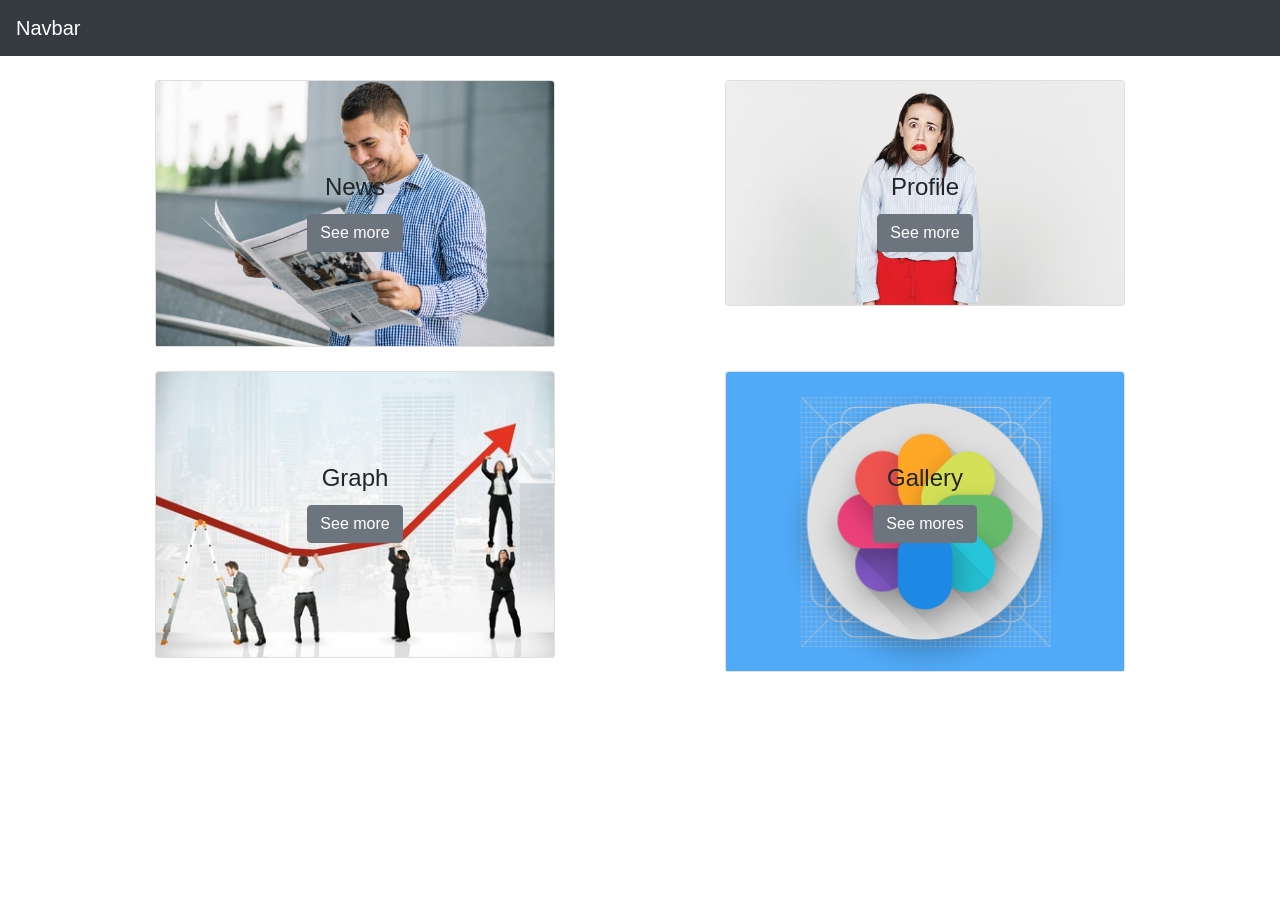
<file: index.html>
<!doctype html>
<html lang="en">
  <head>
    <!-- Required meta tags -->
    <meta charset="utf-8">
    <meta name="viewport" content="width=device-width, initial-scale=1, shrink-to-fit=no">

    <!-- Bootstrap CSS -->
    <link rel="stylesheet" href="https://stackpath.bootstrapcdn.com/bootstrap/4.1.3/css/bootstrap.min.css" integrity="sha384-MCw98/SFnGE8fJT3GXwEOngsV7Zt27NXFoaoApmYm81iuXoPkFOJwJ8ERdknLPMO" crossorigin="anonymous">

    <title>Software Engineering</title>
  </head>
  <body>
      <nav class="navbar navbar-dark bg-dark">
          <span class="navbar-brand mb-0 h1">Navbar</span>
        </nav>
        <div class="container">
          <br>
          <center>
      <div class="row">
          <div class="col-md-6">
                  <div class="card" style="width:400px">
                          <img class="card-img-top" src="image/news.jpg" >
                          <div class="card-img-overlay"><br><br><br>
                            <h4 class="card-title">News</h4>
                            <a href="News.html" class="btn btn-secondary">See more</a>
                          </div>
                        </div>
          </div>
          <div class="col-md-6">
                  <div class="card" style="width:400px">
                          <img class="card-img-top" src="image/profile.jpg" >
                          <div class="card-img-overlay"><br><br><br>
                            <h4 class="card-title">Profile</h4>
                            <a href="Profile.html" class="btn btn-secondary">See more</a>
                          </div>
                        </div>
          </div>
          <div class="container">
            <br>
          </div>
          <div class="col-md-6">
                  <div class="card" style="width:400px">
                          <img class="card-img-top" src="image/graph.jpg">
                          <div class="card-img-overlay"><br><br><br>
                            <h4 class="card-title">Graph</h4>
                            <a href="Graphts.html" class="btn btn-secondary">See more</a>
                          </div>
                        </div>
          </div>
          <div class="col-md-6">
                  <div class="card" style="width:400px">
                          <img class="card-img-top" src="image/gallery.png">
                          <div class="card-img-overlay"><br><br><br>
                            <h4 class="card-title">Gallery</h4>
                            <a href="gallery.html" class="btn btn-secondary">See mores</a>
                          </div>
                        </div>
          </div>
      </div>
    </center>
      </div>
      <div class="container">
          <br>
        </div>
    <!-- Optional JavaScript -->
    <!-- jQuery first, then Popper.js, then Bootstrap JS -->
    <script src="https://code.jquery.com/jquery-3.3.1.slim.min.js" integrity="sha384-q8i/X+965DzO0rT7abK41JStQIAqVgRVzpbzo5smXKp4YfRvH+8abtTE1Pi6jizo" crossorigin="anonymous"></script>
    <script src="https://cdnjs.cloudflare.com/ajax/libs/popper.js/1.14.3/umd/popper.min.js" integrity="sha384-ZMP7rVo3mIykV+2+9J3UJ46jBk0WLaUAdn689aCwoqbBJiSnjAK/l8WvCWPIPm49" crossorigin="anonymous"></script>
    <script src="https://stackpath.bootstrapcdn.com/bootstrap/4.1.3/js/bootstrap.min.js" integrity="sha384-ChfqqxuZUCnJSK3+MXmPNIyE6ZbWh2IMqE241rYiqJxyMiZ6OW/JmZQ5stwEULTy" crossorigin="anonymous"></script>
  </body>
</html>
</file>
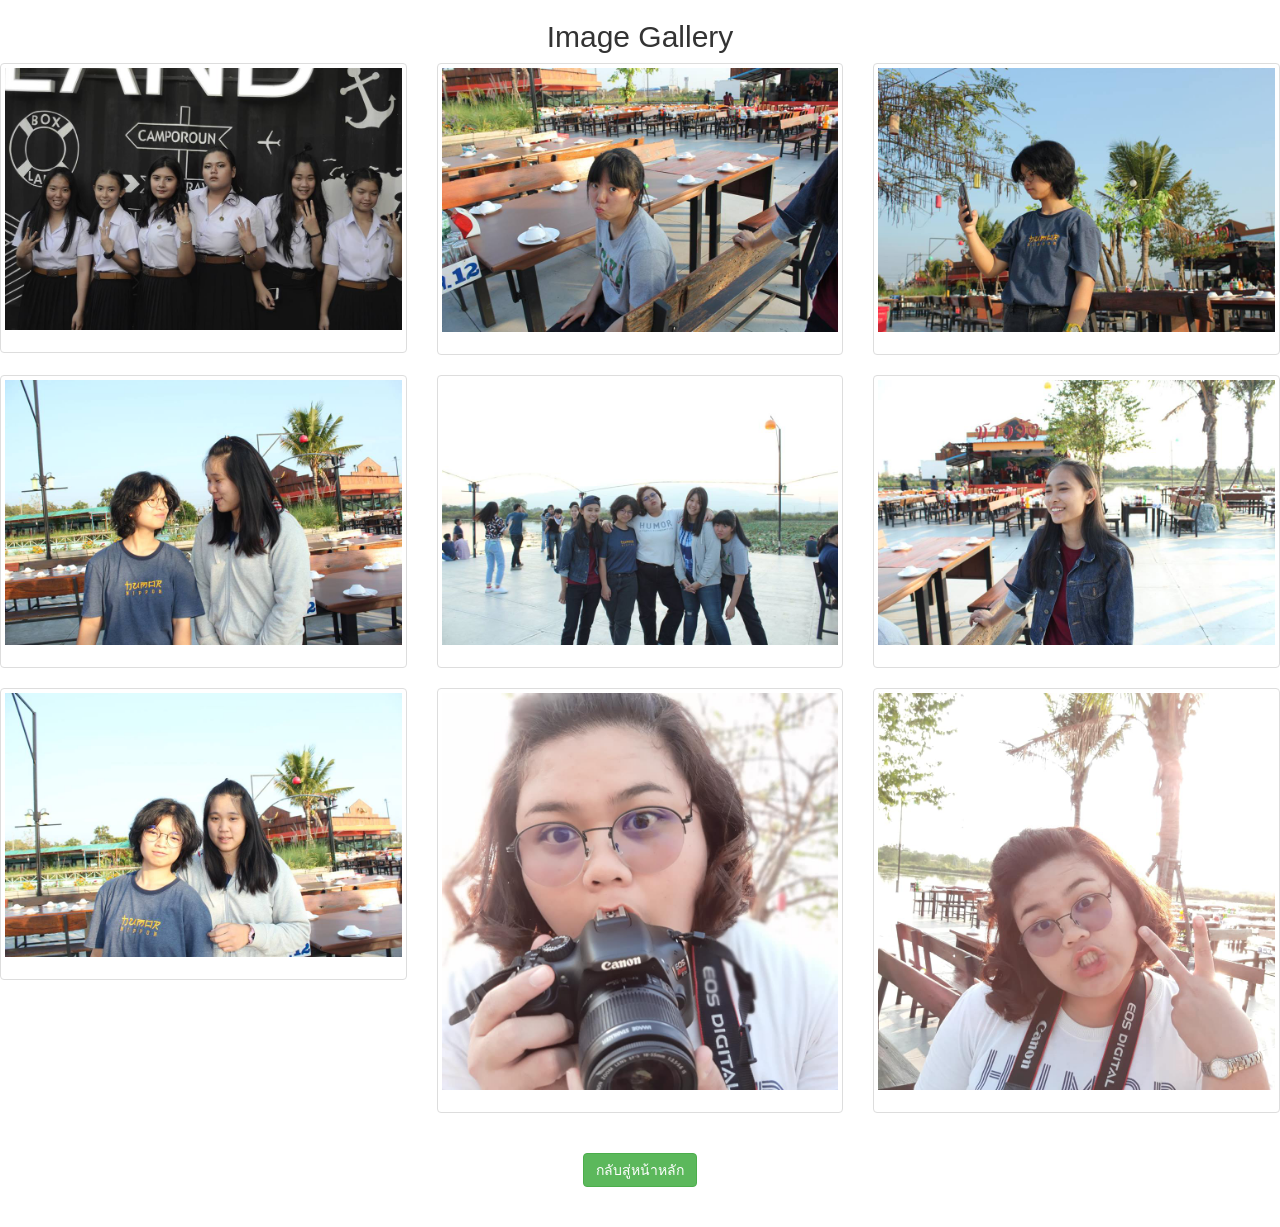
<file: gallery.html>
<!DOCTYPE html>
<html lang="en">
<head>
  <title>Gallery</title>
  <meta charset="utf-8">
  <meta name="viewport" content="width=device-width, initial-scale=1">
  <link rel="stylesheet" href="https://maxcdn.bootstrapcdn.com/bootstrap/3.3.7/css/bootstrap.min.css">
  <script src="https://ajax.googleapis.com/ajax/libs/jquery/3.3.1/jquery.min.js"></script>
  <script src="https://maxcdn.bootstrapcdn.com/bootstrap/3.3.7/js/bootstrap.min.js"></script>
  <link rel="stylesheet" href="https://www.amcharts.com/lib/3/plugins/export/export.css" type="text/css" media="all" />
</head>
<body background coler="red">
 <center>
      <h2>Image Gallery</h2>
 </center>

  <div class="row">
    <div class="col-md-4">
      <div class="thumbnail">
        <a href=".\img\16602766_1267483879955767_970791659799644308_n.jpg"target="_blank">
          <img src=".\img\16602766_1267483879955767_970791659799644308_n.jpg" alt="Lights" style="width:100%">
          <div class="caption">
          </div>
        </a>
      </div>
    </div>
    <div class="col-md-4">
      <div class="thumbnail">
        <a href=".\img\27654719_1656603491043802_3058700670420779393_n.jpg" target="_blank">
          <img src=".\img\27654719_1656603491043802_3058700670420779393_n.jpg" alt="Nature" style="width:100%">
          <div class="caption">
            
          </div>
        </a>
      </div>
    </div>
    <div class="col-md-4">
      <div class="thumbnail">
        <a href=".\img\27654837_1656604197710398_2595041909696060359_n.jpg" target="_blank">
          <img src=".\img\27654837_1656604197710398_2595041909696060359_n.jpg" alt="Fjords" style="width:100%">
          <div class="caption">
            
          </div>
        </a>
      </div>
    </div>
  </div>


<div class="row">
  <div class="col-md-4">
    <div class="thumbnail">
      <a href=".\img\27658068_1656602651043886_5000012915242359641_n.jpg"  target="_blank">
        <img src=".\img\27658068_1656602651043886_5000012915242359641_n.jpg" alt="Lights" style="width:100%">
        <div class="caption">
        </div>
      </a>
    </div>
  </div>
  <div class="col-md-4">
    <div class="thumbnail">
      <a href=".\img\27749843_1656603261043825_5885525598866865058_n.jpg" target="_blank">
        <img src=".\img\27749843_1656603261043825_5885525598866865058_n.jpg" alt="Nature" style="width:100%">
        <div class="caption">
          
        </div>
      </a>
    </div>
  </div>
  <div class="col-md-4">
    <div class="thumbnail">
      <a href=src=".\img\27867348_1656602724377212_577927580048385425_n.jpg"  target="_blank">
        <img src=".\img\27867348_1656602724377212_577927580048385425_n.jpg" alt="Fjords" style="width:100%">
        <div class="caption">
          
        </div>
      </a>
    </div>
  </div>
</div>
</div>

  <div class="row">
    <div class="col-md-4">
      <div class="thumbnail">
        <a href=".\img\27868129_1656603387710479_1209310871778621143_n.jpg" target="_blank">
          <img src=".\img\27868129_1656603387710479_1209310871778621143_n.jpg" alt="Lights" style="width:100%">
          <div class="caption">
          </div>
        </a>
      </div>
    </div>
    <div class="col-md-4">
      <div class="thumbnail">
        <a href=".\img\46476117_1951216121622242_6980008316327952384_n.jpg" target="_blank">
          <img src=".\img\46476117_1951216121622242_6980008316327952384_n.jpg" alt="Nature" style="width:100%">
          <div class="caption">
            
          </div>
        </a>
      </div>
    </div>
    <div class="col-md-4">
      <div class="thumbnail">
        <a href=".\img\46665307_1951215818288939_5523643605572386816_n.jpg" target="_blank">
          <img src=".\img\46665307_1951215818288939_5523643605572386816_n.jpg" alt="Fjords" style="width:100%">
          <div class="caption">
            
          </div>
        </a>
      </div>
    </div>
  </div>
  </div><br>
  <center>
     <a href="index.html">
      <button type="button" class="btn btn-success">กลับสู่หน้าหลัก</button></a>
  </center><br><br>
</body>
</html>
</file>
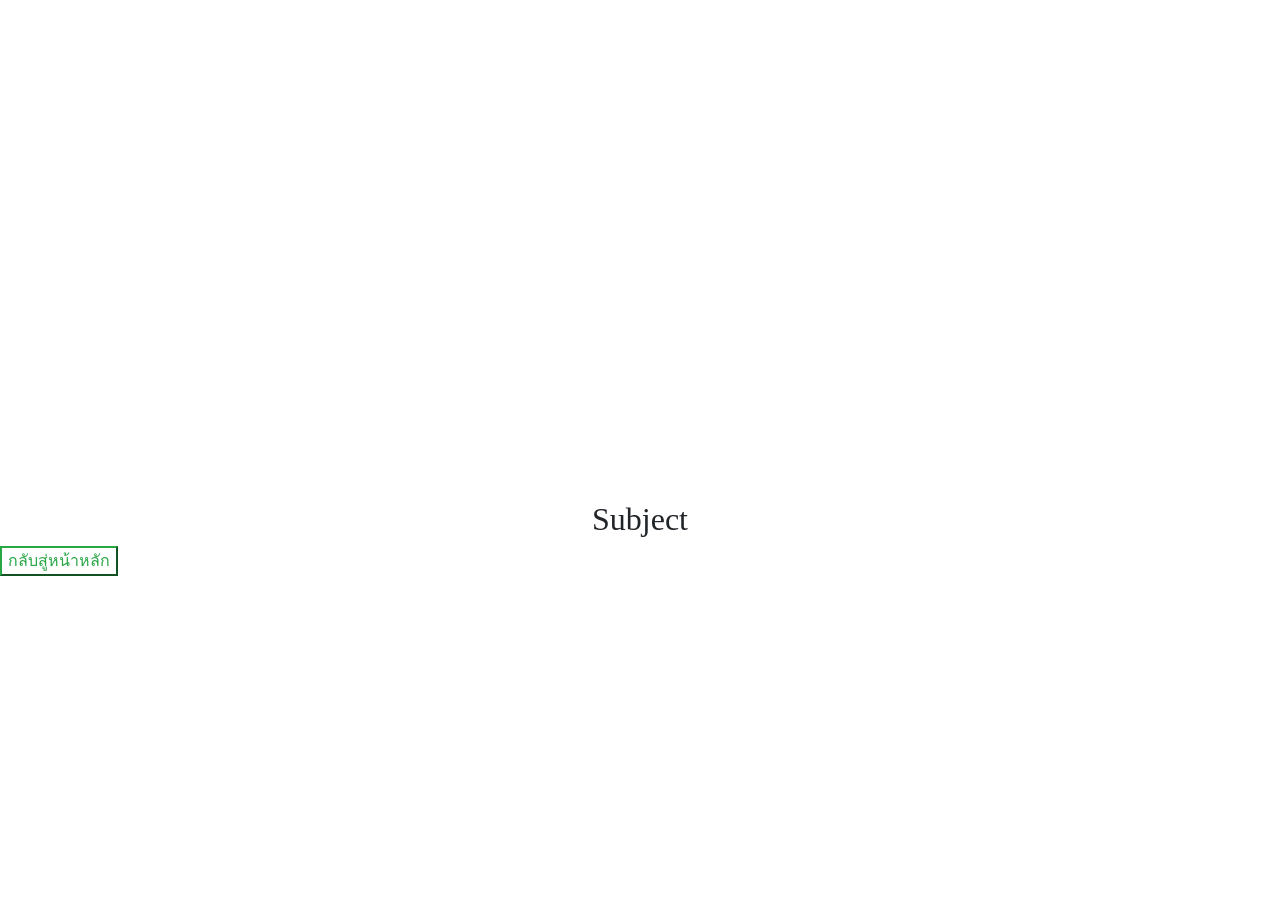
<file: Graphts.html>
<!DOCTYPE html>
<html lang="en">
<head>
    <meta charset="UTF-8">
    <meta name="viewport" content="width=device-width, initial-scale=1.0">
    <meta http-equiv="X-UA-Compatible" content="ie=edge">
    <title>Graphts</title>
    <script src="https://www.amcharts.com/lib/3/amcharts.js"></script>
<script src="https://www.amcharts.com/lib/3/serial.js"></script>
<script src="https://www.amcharts.com/lib/3/plugins/export/export.min.js"></script>
<link rel="stylesheet" href="https://www.amcharts.com/lib/3/plugins/export/export.css" type="text/css" media="all" />
<link rel="stylesheet" href="https://stackpath.bootstrapcdn.com/bootstrap/4.1.3/css/bootstrap.min.css" integrity="sha384-MCw98/SFnGE8fJT3GXwEOngsV7Zt27NXFoaoApmYm81iuXoPkFOJwJ8ERdknLPMO" crossorigin="anonymous">
<script src="https://www.amcharts.com/lib/3/themes/light.js"></script>
<div id="chartdiv"></div>
<style>
    #chartdiv {
  width: 100%;
  height: 500px;
}			
</style>

</head>
<body style="font-family: 'Comic Sans MS', serif;" >
    <center>
    <h2>Subject</h2>
</center>
    <script>
    var chart = AmCharts.makeChart("chartdiv", {
    "theme": "light",
    "type": "serial",
    "startDuration": 2,
    "dataProvider": [{
        "subject": "คพ211",
        "visits": 50,
        "color": "#FF0F00"
    }, {
        "subject": "คพ212",
        "visits": 45,
        "color": "#FF6600"
    }, {
        "subject": "คพ216",
        "visits": 40,
        "color": "#FF9E01"
    }, {
        "subject": "คพ217",
        "visits": 35,
        "color": "#FCD202"
    }, {
        "subject": "คพ321",
        "visits": 30,
        "color": "#F8FF01"
    }, {
        "subject": "คพ331",
        "visits": 25,
        "color": "#B0DE09"
    }, {
        "subject": "คพ251",
        "visits": 20,
        "color": "#04D215"
    }, {
        "subject": "คพ322",
        "visits": 15,
        "color": "#0D8ECF"
    }, {
        "subject": "คพ332",
        "visits": 10,
        "color": "#0D52D1"
    }, {
        "subject": "คพ342",
        "visits": 5,
        "color": "#2A0CD0"
    }, {
        "subject": "คพ312",
        "visits": 60,
        "color": "#8A0CCF"
    }, {
        "subject": "คพ313",
        "visits": 65,
        "color": "#CD0D74",
    },{
        "subject": "คพ343",
        "visits": 70,
        "color": "#2A0CD0"
    }, {
        "subject": "คพ351",
        "visits": 75,
        "color": "#8A0CCF"
    }, {
        "subject": "คพ421",
        "visits": 80,
        "color": "#CD0D74"
    }],
    "valueAxes": [{
        "position": "left",
        "axisAlpha":0,
        "gridAlpha":0
    }],
    "graphs": [{
        "balloonText": "[[category]]: <b>[[value]]</b>",
        "colorField": "color",
        "fillAlphas": 0.85,
        "lineAlpha": 0.1,
        "type": "column",
        "topRadius":1,
        "valueField": "visits"
    }],
    "depth3D": 40,
	"angle": 30,
    "chartCursor": {
        "categoryBalloonEnabled": false,
        "cursorAlpha": 0,
        "zoomable": false
    },
    "categoryField": "subject",
    "categoryAxis": {
        "gridPosition": "start",
        "axisAlpha":0,
        "gridAlpha":0

    },
    "export": {
    	"enabled": true
     }

}, 0);
    </script>
     <a href="index.html"><button
        class="bnt btn-outline-success my-2 my-sm-0">กลับสู่หน้าหลัก</button></a>
</body>
</html>
</file>
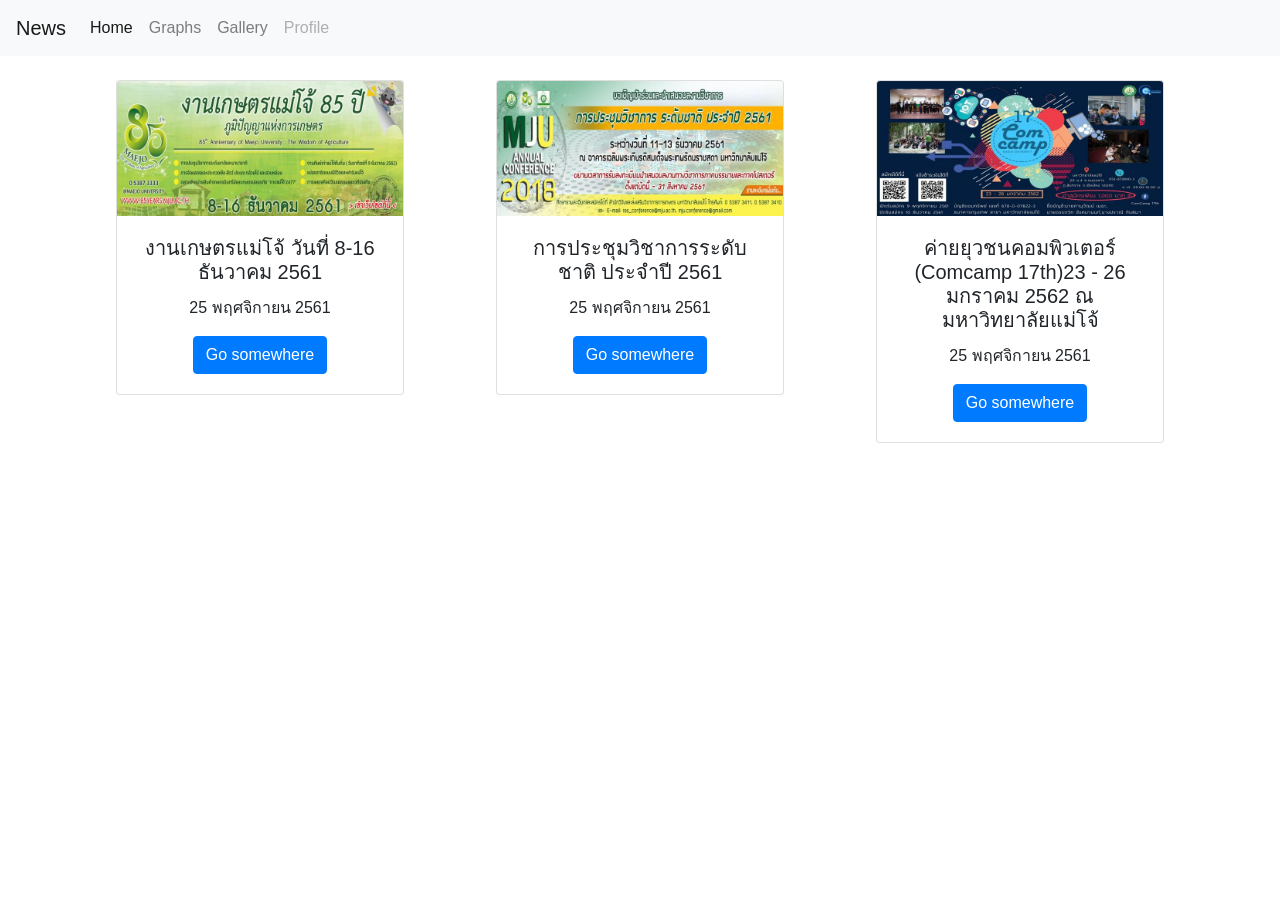
<file: News.html>
<!doctype html>
<html lang="en">

<head>
	<!-- Required meta tags -->
	<meta charset="utf-8">
	<meta name="viewport" content="width=device-width, initial-scale=1, shrink-to-fit=no">

	<!-- Bootstrap CSS -->
	<link rel="stylesheet" href="https://stackpath.bootstrapcdn.com/bootstrap/4.1.3/css/bootstrap.min.css" integrity="sha384-MCw98/SFnGE8fJT3GXwEOngsV7Zt27NXFoaoApmYm81iuXoPkFOJwJ8ERdknLPMO"
	 crossorigin="anonymous">

	<title>Software Engineering</title>
</head>

<body>
		<nav class="navbar navbar-expand-lg navbar-light bg-light">
				<a class="navbar-brand" href="#">News</a>
				<button class="navbar-toggler" type="button" data-toggle="collapse" data-target="#navbarNav" aria-controls="navbarNav" aria-expanded="false" aria-label="Toggle navigation">
				  <span class="navbar-toggler-icon"></span>
				</button>
				<div class="collapse navbar-collapse" id="navbarNav">
				  <ul class="navbar-nav">
					<li class="nav-item active">
					  <a class="nav-link" href="index.html">Home <span class="sr-only">(current)</span></a>
					</li>
					<li class="nav-item">
					  <a class="nav-link" href="Graphs.html">Graphs</a>
					</li>
					<li class="nav-item">
					  <a class="nav-link" href="gallery.html">Gallery</a>
					</li>
					<li class="nav-item">
					  <a class="nav-link disabled" href="Profile.html">Profile</a>
					</li>
				  </ul>
				</div>
			  </nav>
	<div class="container">
		<br>
		<center>
			<div class="row">

				<div class="col-md-4">

					<div class="card" style="width: 18rem;">
						<img class="card-img-top" src="pic/3.jpg" alt="Card image cap">
						<div class="card-body">
							<h5 class="card-title">งานเกษตรแม่โจ้ วันที่ 8-16 ธันวาคม 2561</h5>
							<p class="card-text">25 พฤศจิกายน 2561</p>
							<a href="http://www.85years.mju.ac.th/" class="btn btn-primary">Go somewhere</a>
						</div>
					</div>
				</div>
				<div class="col-md-4">

					<div class="card" style="width: 18rem;">
						<img class="card-img-top" src="pic/2.jpg" alt="Card image cap">
						<div class="card-body">
							<h5 class="card-title">การประชุมวิชาการระดับชาติ ประจำปี 2561</h5>
							<p class="card-text">25 พฤศจิกายน 2561</p>
							<a href="http://www.conference.mju.ac.th/" class="btn btn-primary">Go somewhere</a>
						</div>
					</div>
				</div>
				<div class="col-md-4">

					<div class="card" style="width: 18rem;">
						<img class="card-img-top" src="pic/1.jpg" alt="Card image cap">
						<div class="card-body">
							<h5 class="card-title">ค่ายยุวชนคอมพิวเตอร์
								(Comcamp 17th)23 - 26 มกราคม 2562 ณ มหาวิทยาลัยแม่โจ้</h5>
							<p class="card-text">25 พฤศจิกายน 2561</p>
							<a href="https://sites.google.com/view/comcamp17th/%E0%B8%AB%E0%B8%99%E0%B8%B2%E0%B9%81%E0%B8%A3%E0%B8%81" class="btn btn-primary">Go
								somewhere</a>
						</div>
					</div>
				</div>
			</div>
		</center>
	</div>


	</ <!-- Optional JavaScript -->
	<!-- jQuery first, then Popper.js, then Bootstrap JS -->
	<script src="https://code.jquery.com/jquery-3.3.1.slim.min.js" integrity="sha384-q8i/X+965DzO0rT7abK41JStQIAqVgRVzpbzo5smXKp4YfRvH+8abtTE1Pi6jizo"
	 crossorigin="anonymous"></script>
	<script src="https://cdnjs.cloudflare.com/ajax/libs/popper.js/1.14.3/umd/popper.min.js" integrity="sha384-ZMP7rVo3mIykV+2+9J3UJ46jBk0WLaUAdn689aCwoqbBJiSnjAK/l8WvCWPIPm49"
	 crossorigin="anonymous"></script>
	<script src="https://stackpath.bootstrapcdn.com/bootstrap/4.1.3/js/bootstrap.min.js" integrity="sha384-ChfqqxuZUCnJSK3+MXmPNIyE6ZbWh2IMqE241rYiqJxyMiZ6OW/JmZQ5stwEULTy"
	 crossorigin="anonymous"></script>
</body>

</html>
</file>
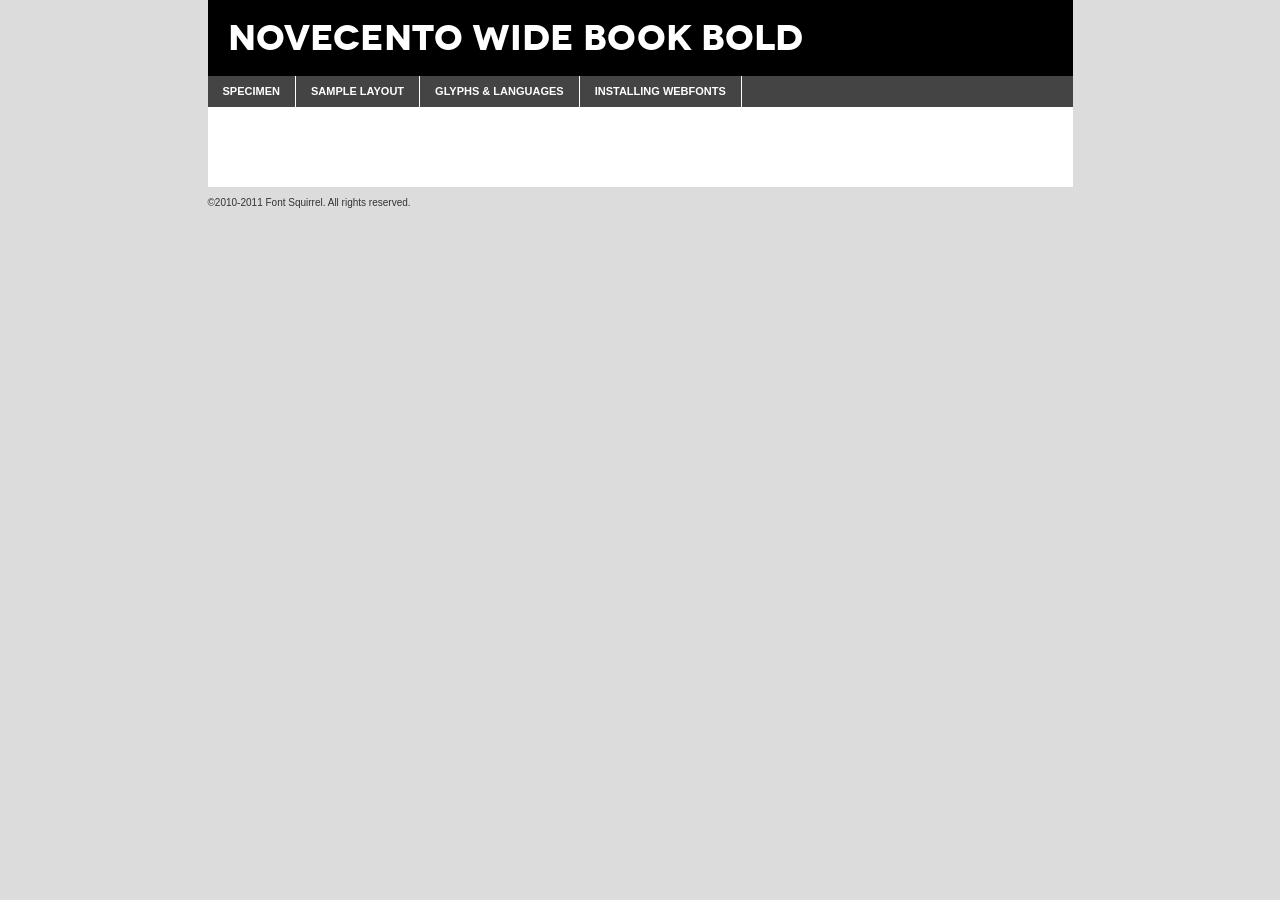
<file: csss/fonts/webfontkit-20140206-222245/novecentowide-bold-demo.html>
<!DOCTYPE html PUBLIC "-//W3C//DTD XHTML 1.0 Transitional//EN"
	"http://www.w3.org/TR/xhtml1/DTD/xhtml1-transitional.dtd">

<html xmlns="http://www.w3.org/1999/xhtml" xml:lang="en" lang="en">
<head>
	<meta http-equiv="Content-Type" content="text/html; charset=utf-8" />
	<script src="http://ajax.googleapis.com/ajax/libs/jquery/1.7.2/jquery.min.js" type="text/javascript" charset="utf-8"></script>
	<script src="specimen_files/easytabs.js" type="text/javascript" charset="utf-8"></script>
	<link rel="stylesheet" href="specimen_files/specimen_stylesheet.css" type="text/css" charset="utf-8" />
	<link rel="stylesheet" href="stylesheet.css" type="text/css" charset="utf-8" />

	<style type="text/css">
					body{
				font-family: 'novecento_wide_bookbold';
							}
		</style>

	<title>Novecento wide Book Bold Specimen</title>
	
	
	<script type="text/javascript" charset="utf-8">
		$(document).ready(function() {
			$('#container').easyTabs({defaultContent:1});
		});
	</script>
</head>

<body>
<div id="container">
	<div id="header">
		Novecento wide Book Bold	</div>
	<ul class="tabs">
		<li><a href="#specimen">Specimen</a></li>
		<li><a href="#layout">Sample Layout</a></li>
				<li><a href="#glyphs">Glyphs &amp; Languages</a></li>
		<li><a href="#installing">Installing Webfonts</a></li>
		
	</ul>
	
	<div id="main_content">

		
			<div id="specimen">
		
				<div class="section">
					<div class="grid12 firstcol">
						<div class="huge">AaBb</div>
					</div>
				</div>
		
				<div class="section">
					<div class="glyph_range">A&#x200B;B&#x200b;C&#x200b;D&#x200b;E&#x200b;F&#x200b;G&#x200b;H&#x200b;I&#x200b;J&#x200b;K&#x200b;L&#x200b;M&#x200b;N&#x200b;O&#x200b;P&#x200b;Q&#x200b;R&#x200b;S&#x200b;T&#x200b;U&#x200b;V&#x200b;W&#x200b;X&#x200b;Y&#x200b;Z&#x200b;a&#x200b;b&#x200b;c&#x200b;d&#x200b;e&#x200b;f&#x200b;g&#x200b;h&#x200b;i&#x200b;j&#x200b;k&#x200b;l&#x200b;m&#x200b;n&#x200b;o&#x200b;p&#x200b;q&#x200b;r&#x200b;s&#x200b;t&#x200b;u&#x200b;v&#x200b;w&#x200b;x&#x200b;y&#x200b;z&#x200b;1&#x200b;2&#x200b;3&#x200b;4&#x200b;5&#x200b;6&#x200b;7&#x200b;8&#x200b;9&#x200b;0&#x200b;&amp;&#x200b;.&#x200b;,&#x200b;?&#x200b;!&#x200b;&#64;&#x200b;(&#x200b;)&#x200b;#&#x200b;$&#x200b;%&#x200b;*&#x200b;+&#x200b;-&#x200b;=&#x200b;:&#x200b;;</div>
				</div>
				<div class="section">
					<div class="grid12 firstcol">
						<table class="sample_table">
							<tr><td>10</td><td class="size10">abcdefghijklmnopqrstuvwxyzABCDEFGHIJKLMNOPQRSTUVWXYZ0123456789abcdefghijklmnopqrstuvwxyzABCDEFGHIJKLMNOPQRSTUVWXYZ0123456789abcdefghijklmnopqrstuvwxyzABCDEFGHIJKLMNOPQRSTUVWXYZ</td></tr>
							<tr><td>11</td><td class="size11">abcdefghijklmnopqrstuvwxyzABCDEFGHIJKLMNOPQRSTUVWXYZ0123456789abcdefghijklmnopqrstuvwxyzABCDEFGHIJKLMNOPQRSTUVWXYZ0123456789abcdefghijklmnopqrstuvwxyzABCDEFGHIJKLMNOPQRSTUVWXYZ</td></tr>
							<tr><td>12</td><td class="size12">abcdefghijklmnopqrstuvwxyzABCDEFGHIJKLMNOPQRSTUVWXYZ0123456789abcdefghijklmnopqrstuvwxyzABCDEFGHIJKLMNOPQRSTUVWXYZ0123456789abcdefghijklmnopqrstuvwxyzABCDEFGHIJKLMNOPQRSTUVWXYZ</td></tr>
							<tr><td>13</td><td class="size13">abcdefghijklmnopqrstuvwxyzABCDEFGHIJKLMNOPQRSTUVWXYZ0123456789abcdefghijklmnopqrstuvwxyzABCDEFGHIJKLMNOPQRSTUVWXYZ0123456789abcdefghijklmnopqrstuvwxyzABCDEFGHIJKLMNOPQRSTUVWXYZ</td></tr>
							<tr><td>14</td><td class="size14">abcdefghijklmnopqrstuvwxyzABCDEFGHIJKLMNOPQRSTUVWXYZ0123456789abcdefghijklmnopqrstuvwxyzABCDEFGHIJKLMNOPQRSTUVWXYZ0123456789abcdefghijklmnopqrstuvwxyzABCDEFGHIJKLMNOPQRSTUVWXYZ</td></tr>
							<tr><td>16</td><td class="size16">abcdefghijklmnopqrstuvwxyzABCDEFGHIJKLMNOPQRSTUVWXYZ0123456789abcdefghijklmnopqrstuvwxyzABCDEFGHIJKLMNOPQRSTUVWXYZ</td></tr>
							<tr><td>18</td><td class="size18">abcdefghijklmnopqrstuvwxyzABCDEFGHIJKLMNOPQRSTUVWXYZ0123456789abcdefghijklmnopqrstuvwxyzABCDEFGHIJKLMNOPQRSTUVWXYZ</td></tr>
							<tr><td>20</td><td class="size20">abcdefghijklmnopqrstuvwxyzABCDEFGHIJKLMNOPQRSTUVWXYZ0123456789abcdefghijklmnopqrstuvwxyzABCDEFGHIJKLMNOPQRSTUVWXYZ</td></tr>
							<tr><td>24</td><td class="size24">abcdefghijklmnopqrstuvwxyzABCDEFGHIJKLMNOPQRSTUVWXYZ0123456789abcdefghijklmnopqrstuvwxyzABCDEFGHIJKLMNOPQRSTUVWXYZ</td></tr>
							<tr><td>30</td><td class="size30">abcdefghijklmnopqrstuvwxyzABCDEFGHIJKLMNOPQRSTUVWXYZ0123456789abcdefghijklmnopqrstuvwxyzABCDEFGHIJKLMNOPQRSTUVWXYZ</td></tr>
							<tr><td>36</td><td class="size36">abcdefghijklmnopqrstuvwxyzABCDEFGHIJKLMNOPQRSTUVWXYZ0123456789abcdefghijklmnopqrstuvwxyzABCDEFGHIJKLMNOPQRSTUVWXYZ</td></tr>
							<tr><td>48</td><td class="size48">abcdefghijklmnopqrstuvwxyzABCDEFGHIJKLMNOPQRSTUVWXYZ0123456789abcdefghijklmnopqrstuvwxyzABCDEFGHIJKLMNOPQRSTUVWXYZ</td></tr>
							<tr><td>60</td><td class="size60">abcdefghijklmnopqrstuvwxyzABCDEFGHIJKLMNOPQRSTUVWXYZ0123456789abcdefghijklmnopqrstuvwxyzABCDEFGHIJKLMNOPQRSTUVWXYZ</td></tr>
							<tr><td>72</td><td class="size72">abcdefghijklmnopqrstuvwxyzABCDEFGHIJKLMNOPQRSTUVWXYZ0123456789abcdefghijklmnopqrstuvwxyzABCDEFGHIJKLMNOPQRSTUVWXYZ</td></tr>
							<tr><td>90</td><td class="size90">abcdefghijklmnopqrstuvwxyzABCDEFGHIJKLMNOPQRSTUVWXYZ0123456789abcdefghijklmnopqrstuvwxyzABCDEFGHIJKLMNOPQRSTUVWXYZ</td></tr>
						</table>
				
					</div>
			
				</div>
		
		
		
								<div class="section" id="bodycomparison">


										<div id="xheight">
				<div class="fontbody">&#x25FC;&#x25FC;&#x25FC;&#x25FC;&#x25FC;&#x25FC;&#x25FC;&#x25FC;&#x25FC;&#x25FC;&#x25FC;&#x25FC;&#x25FC;&#x25FC;&#x25FC;&#x25FC;&#x25FC;&#x25FC;&#x25FC;&#x25FC;&#x25FC;&#x25FC;&#x25FC;&#x25FC;&#x25FC;&#x25FC;&#x25FC;&#x25FC;&#x25FC;&#x25FC;&#x25FC;&#x25FC;&#x25FC;&#x25FC;&#x25FC;&#x25FC;&#x25FC;&#x25FC;&#x25FC;&#x25FC;&#x25FC;&#x25FC;&#x25FC;&#x25FC;&#x25FC;&#x25FC;&#x25FC;&#x25FC;&#x25FC;&#x25FC;&#x25FC;&#x25FC;&#x25FC;&#x25FC;&#x25FC;&#x25FC;&#x25FC;&#x25FC;&#x25FC;&#x25FC;&#x25FC;&#x25FC;&#x25FC;&#x25FC;&#x25FC;&#x25FC;&#x25FC;&#x25FC;&#x25FC;&#x25FC;&#x25FC;&#x25FC;&#x25FC;&#x25FC;&#x25FC;&#x25FC;&#x25FC;&#x25FC;&#x25FC;&#x25FC;&#x25FC;&#x25FC;&#x25FC;&#x25FC;&#x25FC;&#x25FC;&#x25FC;&#x25FC;&#x25FC;&#x25FC;&#x25FC;&#x25FC;&#x25FC;&#x25FC;&#x25FC;&#x25FC;&#x25FC;&#x25FC;&#x25FC;body</div><div class="arialbody">body</div><div class="verdanabody">body</div><div class="georgiabody">body</div></div>
										<div class="fontbody" style="z-index:1">
											body<span>Novecento wide Book Bold</span>
										</div>
										<div class="arialbody" style="z-index:1">
											body<span>Arial</span>
										</div>
										<div class="verdanabody" style="z-index:1">
											body<span>Verdana</span>
										</div>
										<div class="georgiabody" style="z-index:1">
											body<span>Georgia</span>
										</div>



								</div>
		
		
				<div class="section psample psample_row1" id="">
					
					<div class="grid2 firstcol">
						<p class="size10"><span>10.</span>Aenean lacinia bibendum nulla sed consectetur. Fusce dapibus, tellus ac cursus commodo, tortor mauris condimentum nibh, ut fermentum massa justo sit amet risus. Nullam id dolor id nibh ultricies vehicula ut id elit. Cum sociis natoque penatibus et magnis dis parturient montes, nascetur ridiculus mus. Nulla vitae elit libero, a pharetra augue.</p>
			
					</div>
					<div class="grid3">
						<p class="size11"><span>11.</span>Aenean lacinia bibendum nulla sed consectetur. Fusce dapibus, tellus ac cursus commodo, tortor mauris condimentum nibh, ut fermentum massa justo sit amet risus. Nullam id dolor id nibh ultricies vehicula ut id elit. Cum sociis natoque penatibus et magnis dis parturient montes, nascetur ridiculus mus. Nulla vitae elit libero, a pharetra augue.</p>
			
					</div>
					<div class="grid3">
						<p class="size12"><span>12.</span>Aenean lacinia bibendum nulla sed consectetur. Fusce dapibus, tellus ac cursus commodo, tortor mauris condimentum nibh, ut fermentum massa justo sit amet risus. Nullam id dolor id nibh ultricies vehicula ut id elit. Cum sociis natoque penatibus et magnis dis parturient montes, nascetur ridiculus mus. Nulla vitae elit libero, a pharetra augue.</p>
			
					</div>
					<div class="grid4">
						<p class="size13"><span>13.</span>Aenean lacinia bibendum nulla sed consectetur. Fusce dapibus, tellus ac cursus commodo, tortor mauris condimentum nibh, ut fermentum massa justo sit amet risus. Nullam id dolor id nibh ultricies vehicula ut id elit. Cum sociis natoque penatibus et magnis dis parturient montes, nascetur ridiculus mus. Nulla vitae elit libero, a pharetra augue.</p>
			
					</div>
					<div class="white_blend"></div>
					
				</div>
				<div class="section psample psample_row2" id="">
					<div class="grid3 firstcol">
						<p class="size14"><span>14.</span>Aenean lacinia bibendum nulla sed consectetur. Fusce dapibus, tellus ac cursus commodo, tortor mauris condimentum nibh, ut fermentum massa justo sit amet risus. Nullam id dolor id nibh ultricies vehicula ut id elit. Cum sociis natoque penatibus et magnis dis parturient montes, nascetur ridiculus mus. Nulla vitae elit libero, a pharetra augue.</p>
			
					</div>
					<div class="grid4">
						<p class="size16"><span>16.</span>Aenean lacinia bibendum nulla sed consectetur. Fusce dapibus, tellus ac cursus commodo, tortor mauris condimentum nibh, ut fermentum massa justo sit amet risus. Nullam id dolor id nibh ultricies vehicula ut id elit. Cum sociis natoque penatibus et magnis dis parturient montes, nascetur ridiculus mus. Nulla vitae elit libero, a pharetra augue.</p>
			
					</div>
					<div class="grid5">
						<p class="size18"><span>18.</span>Aenean lacinia bibendum nulla sed consectetur. Fusce dapibus, tellus ac cursus commodo, tortor mauris condimentum nibh, ut fermentum massa justo sit amet risus. Nullam id dolor id nibh ultricies vehicula ut id elit. Cum sociis natoque penatibus et magnis dis parturient montes, nascetur ridiculus mus. Nulla vitae elit libero, a pharetra augue.</p>
			
					</div>

					<div class="white_blend"></div>

				</div>
				
				<div class="section psample psample_row3" id="">
					<div class="grid5 firstcol">
						<p class="size20"><span>20.</span>Aenean lacinia bibendum nulla sed consectetur. Fusce dapibus, tellus ac cursus commodo, tortor mauris condimentum nibh, ut fermentum massa justo sit amet risus. Nullam id dolor id nibh ultricies vehicula ut id elit. Cum sociis natoque penatibus et magnis dis parturient montes, nascetur ridiculus mus. Nulla vitae elit libero, a pharetra augue.</p>
					</div>
					<div class="grid7">
						<p class="size24"><span>24.</span>Aenean lacinia bibendum nulla sed consectetur. Fusce dapibus, tellus ac cursus commodo, tortor mauris condimentum nibh, ut fermentum massa justo sit amet risus. Nullam id dolor id nibh ultricies vehicula ut id elit. Cum sociis natoque penatibus et magnis dis parturient montes, nascetur ridiculus mus. Nulla vitae elit libero, a pharetra augue.</p>
					</div>
					
					<div class="white_blend"></div>
					
				</div>
				
				<div class="section psample psample_row4" id="">
					<div class="grid12 firstcol">
						<p class="size30"><span>30.</span>Aenean lacinia bibendum nulla sed consectetur. Fusce dapibus, tellus ac cursus commodo, tortor mauris condimentum nibh, ut fermentum massa justo sit amet risus. Nullam id dolor id nibh ultricies vehicula ut id elit. Cum sociis natoque penatibus et magnis dis parturient montes, nascetur ridiculus mus. Nulla vitae elit libero, a pharetra augue.</p>
					</div>
					<div class="white_blend"></div>
					
				</div>
				
				
				
				<div class="section psample psample_row1 fullreverse">
					<div class="grid2 firstcol">
						<p class="size10"><span>10.</span>Aenean lacinia bibendum nulla sed consectetur. Fusce dapibus, tellus ac cursus commodo, tortor mauris condimentum nibh, ut fermentum massa justo sit amet risus. Nullam id dolor id nibh ultricies vehicula ut id elit. Cum sociis natoque penatibus et magnis dis parturient montes, nascetur ridiculus mus. Nulla vitae elit libero, a pharetra augue.</p>
			
					</div>
					<div class="grid3">
						<p class="size11"><span>11.</span>Aenean lacinia bibendum nulla sed consectetur. Fusce dapibus, tellus ac cursus commodo, tortor mauris condimentum nibh, ut fermentum massa justo sit amet risus. Nullam id dolor id nibh ultricies vehicula ut id elit. Cum sociis natoque penatibus et magnis dis parturient montes, nascetur ridiculus mus. Nulla vitae elit libero, a pharetra augue.</p>
			
					</div>
					<div class="grid3">
						<p class="size12"><span>12.</span>Aenean lacinia bibendum nulla sed consectetur. Fusce dapibus, tellus ac cursus commodo, tortor mauris condimentum nibh, ut fermentum massa justo sit amet risus. Nullam id dolor id nibh ultricies vehicula ut id elit. Cum sociis natoque penatibus et magnis dis parturient montes, nascetur ridiculus mus. Nulla vitae elit libero, a pharetra augue.</p>
			
					</div>
					<div class="grid4">
						<p class="size13"><span>13.</span>Aenean lacinia bibendum nulla sed consectetur. Fusce dapibus, tellus ac cursus commodo, tortor mauris condimentum nibh, ut fermentum massa justo sit amet risus. Nullam id dolor id nibh ultricies vehicula ut id elit. Cum sociis natoque penatibus et magnis dis parturient montes, nascetur ridiculus mus. Nulla vitae elit libero, a pharetra augue.</p>
			
					</div>
					<div class="black_blend"></div>
					
				</div>
				
				<div class="section psample psample_row2 fullreverse">
					<div class="grid3 firstcol">
						<p class="size14"><span>14.</span>Aenean lacinia bibendum nulla sed consectetur. Fusce dapibus, tellus ac cursus commodo, tortor mauris condimentum nibh, ut fermentum massa justo sit amet risus. Nullam id dolor id nibh ultricies vehicula ut id elit. Cum sociis natoque penatibus et magnis dis parturient montes, nascetur ridiculus mus. Nulla vitae elit libero, a pharetra augue.</p>
			
					</div>
					<div class="grid4">
						<p class="size16"><span>16.</span>Aenean lacinia bibendum nulla sed consectetur. Fusce dapibus, tellus ac cursus commodo, tortor mauris condimentum nibh, ut fermentum massa justo sit amet risus. Nullam id dolor id nibh ultricies vehicula ut id elit. Cum sociis natoque penatibus et magnis dis parturient montes, nascetur ridiculus mus. Nulla vitae elit libero, a pharetra augue.</p>
			
					</div>
					<div class="grid5">
						<p class="size18"><span>18.</span>Aenean lacinia bibendum nulla sed consectetur. Fusce dapibus, tellus ac cursus commodo, tortor mauris condimentum nibh, ut fermentum massa justo sit amet risus. Nullam id dolor id nibh ultricies vehicula ut id elit. Cum sociis natoque penatibus et magnis dis parturient montes, nascetur ridiculus mus. Nulla vitae elit libero, a pharetra augue.</p>
			
					</div>
					<div class="black_blend"></div>

				</div>
				
				<div class="section psample fullreverse psample_row3" id="">
					<div class="grid5 firstcol">
						<p class="size20"><span>20.</span>Aenean lacinia bibendum nulla sed consectetur. Fusce dapibus, tellus ac cursus commodo, tortor mauris condimentum nibh, ut fermentum massa justo sit amet risus. Nullam id dolor id nibh ultricies vehicula ut id elit. Cum sociis natoque penatibus et magnis dis parturient montes, nascetur ridiculus mus. Nulla vitae elit libero, a pharetra augue.</p>
					</div>
					<div class="grid7">
						<p class="size24"><span>24.</span>Aenean lacinia bibendum nulla sed consectetur. Fusce dapibus, tellus ac cursus commodo, tortor mauris condimentum nibh, ut fermentum massa justo sit amet risus. Nullam id dolor id nibh ultricies vehicula ut id elit. Cum sociis natoque penatibus et magnis dis parturient montes, nascetur ridiculus mus. Nulla vitae elit libero, a pharetra augue.</p>
					</div>
					
					<div class="black_blend"></div>
					
				</div>
				
				<div class="section psample fullreverse psample_row4" id="" style="border-bottom: 20px #000 solid;">
					<div class="grid12 firstcol">
						<p class="size30"><span>30.</span>Aenean lacinia bibendum nulla sed consectetur. Fusce dapibus, tellus ac cursus commodo, tortor mauris condimentum nibh, ut fermentum massa justo sit amet risus. Nullam id dolor id nibh ultricies vehicula ut id elit. Cum sociis natoque penatibus et magnis dis parturient montes, nascetur ridiculus mus. Nulla vitae elit libero, a pharetra augue.</p>
					</div>
					<div class="black_blend"></div>
					
				</div>
				
				
				
				
			</div>
			
			<div id="layout">
				
				<div class="section">
					
					<div class="grid12 firstcol">
						<h1>Lorem Ipsum Dolor</h1>
						<h2>Etiam porta sem malesuada magna mollis euismod</h2>
						
						<p class="byline">By <a href="#link">Aenean Lacinia</a></p>
					</div>
				</div>
				<div class="section">
					<div class="grid8 firstcol">
						<p class="large">Donec sed odio dui. Morbi leo risus, porta ac consectetur ac, vestibulum at eros. Fusce dapibus, tellus ac cursus commodo, tortor mauris condimentum nibh, ut fermentum massa justo sit amet risus. </p>

						
						<h3>Pellentesque ornare sem</h3>

						<p>Maecenas sed diam eget risus varius blandit sit amet non magna. Maecenas faucibus mollis interdum. Donec ullamcorper nulla non metus auctor fringilla. Nullam id dolor id nibh ultricies vehicula ut id elit. Nullam id dolor id nibh ultricies vehicula ut id elit. </p>

						<p>Aenean eu leo quam. Pellentesque ornare sem lacinia quam venenatis vestibulum. Lorem ipsum dolor sit amet, consectetur adipiscing elit. Cum sociis natoque penatibus et magnis dis parturient montes, nascetur ridiculus mus. </p>

						<p>Nulla vitae elit libero, a pharetra augue. Praesent commodo cursus magna, vel scelerisque nisl consectetur et. Aenean lacinia bibendum nulla sed consectetur. </p>

						<p>Nullam quis risus eget urna mollis ornare vel eu leo. Nullam quis risus eget urna mollis ornare vel eu leo. Maecenas sed diam eget risus varius blandit sit amet non magna. Donec ullamcorper nulla non metus auctor fringilla. </p>

						<h3>Cras mattis consectetur</h3>

						<p>Aenean eu leo quam. Pellentesque ornare sem lacinia quam venenatis vestibulum. Aenean lacinia bibendum nulla sed consectetur. Integer posuere erat a ante venenatis dapibus posuere velit aliquet. Cras mattis consectetur purus sit amet fermentum. </p>

						<p>Nullam id dolor id nibh ultricies vehicula ut id elit. Nullam quis risus eget urna mollis ornare vel eu leo. Cras mattis consectetur purus sit amet fermentum.</p>
					</div>
					
					<div class="grid4 sidebar">
						
						<div class="box reverse">
							<p class="last">Nullam quis risus eget urna mollis ornare vel eu leo. Donec ullamcorper nulla non metus auctor fringilla. Cras mattis consectetur purus sit amet fermentum. Sed posuere consectetur est at lobortis. Lorem ipsum dolor sit amet, consectetur adipiscing elit. </p>
						</div>
						
						<p class="caption">Maecenas sed diam eget risus varius.</p>

						<p>Vestibulum id ligula porta felis euismod semper. Integer posuere erat a ante venenatis dapibus posuere velit aliquet. Vestibulum id ligula porta felis euismod semper. Sed posuere consectetur est at lobortis. Maecenas sed diam eget risus varius blandit sit amet non magna. Fusce dapibus, tellus ac cursus commodo, tortor mauris condimentum nibh, ut fermentum massa justo sit amet risus. </p>

					

						<p>Duis mollis, est non commodo luctus, nisi erat porttitor ligula, eget lacinia odio sem nec elit. Aenean lacinia bibendum nulla sed consectetur. Vivamus sagittis lacus vel augue laoreet rutrum faucibus dolor auctor. Aenean lacinia bibendum nulla sed consectetur. Nullam quis risus eget urna mollis ornare vel eu leo. </p>

						<p>Praesent commodo cursus magna, vel scelerisque nisl consectetur et. Donec ullamcorper nulla non metus auctor fringilla. Maecenas faucibus mollis interdum. Fusce dapibus, tellus ac cursus commodo, tortor mauris condimentum nibh, ut fermentum massa justo sit amet risus. </p>

					</div>
				</div>
				
			</div>


			



		<div id="glyphs">
			<div class="section">
				<div class="grid12 firstcol">
			
				<h1>Language Support</h1>
				<p>The subset of Novecento wide Book Bold in this kit supports the following languages:<br />
			
					Albanian, Basque, Breton, Chamorro, Danish, Dutch, English, Faroese, Finnish, French, Frisian, Galician, German, Icelandic, Italian, Malagasy, Norwegian, Portuguese, Spanish, Swedish				</p>
				<h1>Glyph Chart</h1>
				<p>The subset of Novecento wide Book Bold in this kit includes all the glyphs listed below. Unicode entities are included above each glyph to help you insert individual characters into your layout.</p>
				<div id="glyph_chart">
			
																														 <div><p>&amp;#13;</p>&#13;</div>
																				 <div><p>&amp;#32;</p>&#32;</div>
																				 <div><p>&amp;#33;</p>&#33;</div>
																				 <div><p>&amp;#34;</p>&#34;</div>
																				 <div><p>&amp;#35;</p>&#35;</div>
																				 <div><p>&amp;#36;</p>&#36;</div>
																				 <div><p>&amp;#37;</p>&#37;</div>
																				 <div><p>&amp;#38;</p>&#38;</div>
																				 <div><p>&amp;#39;</p>&#39;</div>
																				 <div><p>&amp;#40;</p>&#40;</div>
																				 <div><p>&amp;#41;</p>&#41;</div>
																				 <div><p>&amp;#42;</p>&#42;</div>
																				 <div><p>&amp;#43;</p>&#43;</div>
																				 <div><p>&amp;#44;</p>&#44;</div>
																				 <div><p>&amp;#45;</p>&#45;</div>
																				 <div><p>&amp;#46;</p>&#46;</div>
																				 <div><p>&amp;#47;</p>&#47;</div>
																				 <div><p>&amp;#48;</p>&#48;</div>
																				 <div><p>&amp;#49;</p>&#49;</div>
																				 <div><p>&amp;#50;</p>&#50;</div>
																				 <div><p>&amp;#51;</p>&#51;</div>
																				 <div><p>&amp;#52;</p>&#52;</div>
																				 <div><p>&amp;#53;</p>&#53;</div>
																				 <div><p>&amp;#54;</p>&#54;</div>
																				 <div><p>&amp;#55;</p>&#55;</div>
																				 <div><p>&amp;#56;</p>&#56;</div>
																				 <div><p>&amp;#57;</p>&#57;</div>
																				 <div><p>&amp;#58;</p>&#58;</div>
																				 <div><p>&amp;#59;</p>&#59;</div>
																				 <div><p>&amp;#60;</p>&#60;</div>
																				 <div><p>&amp;#61;</p>&#61;</div>
																				 <div><p>&amp;#62;</p>&#62;</div>
																				 <div><p>&amp;#63;</p>&#63;</div>
																				 <div><p>&amp;#64;</p>&#64;</div>
																				 <div><p>&amp;#65;</p>&#65;</div>
																				 <div><p>&amp;#66;</p>&#66;</div>
																				 <div><p>&amp;#67;</p>&#67;</div>
																				 <div><p>&amp;#68;</p>&#68;</div>
																				 <div><p>&amp;#69;</p>&#69;</div>
																				 <div><p>&amp;#70;</p>&#70;</div>
																				 <div><p>&amp;#71;</p>&#71;</div>
																				 <div><p>&amp;#72;</p>&#72;</div>
																				 <div><p>&amp;#73;</p>&#73;</div>
																				 <div><p>&amp;#74;</p>&#74;</div>
																				 <div><p>&amp;#75;</p>&#75;</div>
																				 <div><p>&amp;#76;</p>&#76;</div>
																				 <div><p>&amp;#77;</p>&#77;</div>
																				 <div><p>&amp;#78;</p>&#78;</div>
																				 <div><p>&amp;#79;</p>&#79;</div>
																				 <div><p>&amp;#80;</p>&#80;</div>
																				 <div><p>&amp;#81;</p>&#81;</div>
																				 <div><p>&amp;#82;</p>&#82;</div>
																				 <div><p>&amp;#83;</p>&#83;</div>
																				 <div><p>&amp;#84;</p>&#84;</div>
																				 <div><p>&amp;#85;</p>&#85;</div>
																				 <div><p>&amp;#86;</p>&#86;</div>
																				 <div><p>&amp;#87;</p>&#87;</div>
																				 <div><p>&amp;#88;</p>&#88;</div>
																				 <div><p>&amp;#89;</p>&#89;</div>
																				 <div><p>&amp;#90;</p>&#90;</div>
																				 <div><p>&amp;#91;</p>&#91;</div>
																				 <div><p>&amp;#92;</p>&#92;</div>
																				 <div><p>&amp;#93;</p>&#93;</div>
																				 <div><p>&amp;#94;</p>&#94;</div>
																				 <div><p>&amp;#95;</p>&#95;</div>
																				 <div><p>&amp;#96;</p>&#96;</div>
																				 <div><p>&amp;#97;</p>&#97;</div>
																				 <div><p>&amp;#98;</p>&#98;</div>
																				 <div><p>&amp;#99;</p>&#99;</div>
																				 <div><p>&amp;#100;</p>&#100;</div>
																				 <div><p>&amp;#101;</p>&#101;</div>
																				 <div><p>&amp;#102;</p>&#102;</div>
																				 <div><p>&amp;#103;</p>&#103;</div>
																				 <div><p>&amp;#104;</p>&#104;</div>
																				 <div><p>&amp;#105;</p>&#105;</div>
																				 <div><p>&amp;#106;</p>&#106;</div>
																				 <div><p>&amp;#107;</p>&#107;</div>
																				 <div><p>&amp;#108;</p>&#108;</div>
																				 <div><p>&amp;#109;</p>&#109;</div>
																				 <div><p>&amp;#110;</p>&#110;</div>
																				 <div><p>&amp;#111;</p>&#111;</div>
																				 <div><p>&amp;#112;</p>&#112;</div>
																				 <div><p>&amp;#113;</p>&#113;</div>
																				 <div><p>&amp;#114;</p>&#114;</div>
																				 <div><p>&amp;#115;</p>&#115;</div>
																				 <div><p>&amp;#116;</p>&#116;</div>
																				 <div><p>&amp;#117;</p>&#117;</div>
																				 <div><p>&amp;#118;</p>&#118;</div>
																				 <div><p>&amp;#119;</p>&#119;</div>
																				 <div><p>&amp;#120;</p>&#120;</div>
																				 <div><p>&amp;#121;</p>&#121;</div>
																				 <div><p>&amp;#122;</p>&#122;</div>
																				 <div><p>&amp;#123;</p>&#123;</div>
																				 <div><p>&amp;#124;</p>&#124;</div>
																				 <div><p>&amp;#125;</p>&#125;</div>
																				 <div><p>&amp;#126;</p>&#126;</div>
																				 <div><p>&amp;#160;</p>&#160;</div>
																				 <div><p>&amp;#161;</p>&#161;</div>
																				 <div><p>&amp;#162;</p>&#162;</div>
																				 <div><p>&amp;#163;</p>&#163;</div>
																				 <div><p>&amp;#164;</p>&#164;</div>
																				 <div><p>&amp;#165;</p>&#165;</div>
																				 <div><p>&amp;#166;</p>&#166;</div>
																				 <div><p>&amp;#167;</p>&#167;</div>
																				 <div><p>&amp;#168;</p>&#168;</div>
																				 <div><p>&amp;#169;</p>&#169;</div>
																				 <div><p>&amp;#170;</p>&#170;</div>
																				 <div><p>&amp;#171;</p>&#171;</div>
																				 <div><p>&amp;#173;</p>&#173;</div>
																				 <div><p>&amp;#174;</p>&#174;</div>
																				 <div><p>&amp;#175;</p>&#175;</div>
																				 <div><p>&amp;#176;</p>&#176;</div>
																				 <div><p>&amp;#177;</p>&#177;</div>
																				 <div><p>&amp;#178;</p>&#178;</div>
																				 <div><p>&amp;#179;</p>&#179;</div>
																				 <div><p>&amp;#180;</p>&#180;</div>
																				 <div><p>&amp;#182;</p>&#182;</div>
																				 <div><p>&amp;#183;</p>&#183;</div>
																				 <div><p>&amp;#184;</p>&#184;</div>
																				 <div><p>&amp;#185;</p>&#185;</div>
																				 <div><p>&amp;#186;</p>&#186;</div>
																				 <div><p>&amp;#187;</p>&#187;</div>
																				 <div><p>&amp;#188;</p>&#188;</div>
																				 <div><p>&amp;#189;</p>&#189;</div>
																				 <div><p>&amp;#190;</p>&#190;</div>
																				 <div><p>&amp;#191;</p>&#191;</div>
																				 <div><p>&amp;#192;</p>&#192;</div>
																				 <div><p>&amp;#193;</p>&#193;</div>
																				 <div><p>&amp;#194;</p>&#194;</div>
																				 <div><p>&amp;#195;</p>&#195;</div>
																				 <div><p>&amp;#196;</p>&#196;</div>
																				 <div><p>&amp;#197;</p>&#197;</div>
																				 <div><p>&amp;#198;</p>&#198;</div>
																				 <div><p>&amp;#199;</p>&#199;</div>
																				 <div><p>&amp;#200;</p>&#200;</div>
																				 <div><p>&amp;#201;</p>&#201;</div>
																				 <div><p>&amp;#202;</p>&#202;</div>
																				 <div><p>&amp;#203;</p>&#203;</div>
																				 <div><p>&amp;#204;</p>&#204;</div>
																				 <div><p>&amp;#205;</p>&#205;</div>
																				 <div><p>&amp;#206;</p>&#206;</div>
																				 <div><p>&amp;#207;</p>&#207;</div>
																				 <div><p>&amp;#208;</p>&#208;</div>
																				 <div><p>&amp;#209;</p>&#209;</div>
																				 <div><p>&amp;#210;</p>&#210;</div>
																				 <div><p>&amp;#211;</p>&#211;</div>
																				 <div><p>&amp;#212;</p>&#212;</div>
																				 <div><p>&amp;#213;</p>&#213;</div>
																				 <div><p>&amp;#214;</p>&#214;</div>
																				 <div><p>&amp;#215;</p>&#215;</div>
																				 <div><p>&amp;#216;</p>&#216;</div>
																				 <div><p>&amp;#217;</p>&#217;</div>
																				 <div><p>&amp;#218;</p>&#218;</div>
																				 <div><p>&amp;#219;</p>&#219;</div>
																				 <div><p>&amp;#220;</p>&#220;</div>
																				 <div><p>&amp;#221;</p>&#221;</div>
																				 <div><p>&amp;#222;</p>&#222;</div>
																				 <div><p>&amp;#223;</p>&#223;</div>
																				 <div><p>&amp;#224;</p>&#224;</div>
																				 <div><p>&amp;#225;</p>&#225;</div>
																				 <div><p>&amp;#226;</p>&#226;</div>
																				 <div><p>&amp;#227;</p>&#227;</div>
																				 <div><p>&amp;#228;</p>&#228;</div>
																				 <div><p>&amp;#229;</p>&#229;</div>
																				 <div><p>&amp;#230;</p>&#230;</div>
																				 <div><p>&amp;#231;</p>&#231;</div>
																				 <div><p>&amp;#232;</p>&#232;</div>
																				 <div><p>&amp;#233;</p>&#233;</div>
																				 <div><p>&amp;#234;</p>&#234;</div>
																				 <div><p>&amp;#235;</p>&#235;</div>
																				 <div><p>&amp;#236;</p>&#236;</div>
																				 <div><p>&amp;#237;</p>&#237;</div>
																				 <div><p>&amp;#238;</p>&#238;</div>
																				 <div><p>&amp;#239;</p>&#239;</div>
																				 <div><p>&amp;#240;</p>&#240;</div>
																				 <div><p>&amp;#241;</p>&#241;</div>
																				 <div><p>&amp;#242;</p>&#242;</div>
																				 <div><p>&amp;#243;</p>&#243;</div>
																				 <div><p>&amp;#244;</p>&#244;</div>
																				 <div><p>&amp;#245;</p>&#245;</div>
																				 <div><p>&amp;#246;</p>&#246;</div>
																				 <div><p>&amp;#247;</p>&#247;</div>
																				 <div><p>&amp;#248;</p>&#248;</div>
																				 <div><p>&amp;#249;</p>&#249;</div>
																				 <div><p>&amp;#250;</p>&#250;</div>
																				 <div><p>&amp;#251;</p>&#251;</div>
																				 <div><p>&amp;#252;</p>&#252;</div>
																				 <div><p>&amp;#253;</p>&#253;</div>
																				 <div><p>&amp;#254;</p>&#254;</div>
																				 <div><p>&amp;#255;</p>&#255;</div>
																				 <div><p>&amp;#338;</p>&#338;</div>
																				 <div><p>&amp;#339;</p>&#339;</div>
																				 <div><p>&amp;#376;</p>&#376;</div>
																				 <div><p>&amp;#710;</p>&#710;</div>
																				 <div><p>&amp;#732;</p>&#732;</div>
																				 <div><p>&amp;#8192;</p>&#8192;</div>
																				 <div><p>&amp;#8193;</p>&#8193;</div>
																				 <div><p>&amp;#8194;</p>&#8194;</div>
																				 <div><p>&amp;#8195;</p>&#8195;</div>
																				 <div><p>&amp;#8196;</p>&#8196;</div>
																				 <div><p>&amp;#8197;</p>&#8197;</div>
																				 <div><p>&amp;#8198;</p>&#8198;</div>
																				 <div><p>&amp;#8199;</p>&#8199;</div>
																				 <div><p>&amp;#8200;</p>&#8200;</div>
																				 <div><p>&amp;#8201;</p>&#8201;</div>
																				 <div><p>&amp;#8202;</p>&#8202;</div>
																				 <div><p>&amp;#8208;</p>&#8208;</div>
																				 <div><p>&amp;#8209;</p>&#8209;</div>
																				 <div><p>&amp;#8210;</p>&#8210;</div>
																				 <div><p>&amp;#8211;</p>&#8211;</div>
																				 <div><p>&amp;#8212;</p>&#8212;</div>
																				 <div><p>&amp;#8216;</p>&#8216;</div>
																				 <div><p>&amp;#8217;</p>&#8217;</div>
																				 <div><p>&amp;#8218;</p>&#8218;</div>
																				 <div><p>&amp;#8220;</p>&#8220;</div>
																				 <div><p>&amp;#8221;</p>&#8221;</div>
																				 <div><p>&amp;#8222;</p>&#8222;</div>
																				 <div><p>&amp;#8226;</p>&#8226;</div>
																				 <div><p>&amp;#8230;</p>&#8230;</div>
																				 <div><p>&amp;#8239;</p>&#8239;</div>
																				 <div><p>&amp;#8249;</p>&#8249;</div>
																				 <div><p>&amp;#8250;</p>&#8250;</div>
																				 <div><p>&amp;#8287;</p>&#8287;</div>
																				 <div><p>&amp;#8364;</p>&#8364;</div>
																				 <div><p>&amp;#8482;</p>&#8482;</div>
																				 <div><p>&amp;#9724;</p>&#9724;</div>
																												</div>	
				</div>
		
		
			</div>
		</div>
		
		
		<div id="specs">
			
		</div>
	
		<div id="installing">
			<div class="section">
				<div class="grid7 firstcol">
					<h1>Installing Webfonts</h1>
					
					<p>Webfonts are supported by all major browser platforms but not all in the same way. There are currently four different font formats that must be included in order to target all browsers. This includes TTF, WOFF, EOT and SVG.</p>
					
					<h2>1. Upload your webfonts</h2>
					<p>You must upload your webfont kit to your website. They should be in or near the same directory as your CSS files.</p>
					
					<h2>2. Include the webfont stylesheet</h2>
					<p>A special CSS @font-face declaration helps the various browsers select the appropriate font it needs without causing you a bunch of headaches. Learn more about this syntax by reading the <a href="http://www.fontspring.com/blog/further-hardening-of-the-bulletproof-syntax">Fontspring blog post</a> about it. The code for it is as follows:</p>


<code>
@font-face{ 
	font-family: 'MyWebFont';
	src: url('WebFont.eot');
	src: url('WebFont.eot?#iefix') format('embedded-opentype'),
	     url('WebFont.woff') format('woff'),
	     url('WebFont.ttf') format('truetype'),
	     url('WebFont.svg#webfont') format('svg');
}
</code>

	<p>We've already gone ahead and generated the code for you. All you have to do is link to the stylesheet in your HTML, like this:</p>
	<code>&lt;link rel=&quot;stylesheet&quot; href=&quot;stylesheet.css&quot; type=&quot;text/css&quot; charset=&quot;utf-8&quot; /&gt;</code>

					<h2>3. Modify your own stylesheet</h2>
					<p>To take advantage of your new fonts, you must tell your stylesheet to use them. Look at the original @font-face declaration above and find the property called "font-family." The name linked there will be what you use to reference the font. Prepend that webfont name to the font stack in the "font-family" property, inside the selector you want to change. For example:</p>
<code>p { font-family: 'WebFont', Arial, sans-serif; }</code>

<h2>4. Test</h2>
<p>Getting webfonts to work cross-browser <em>can</em> be tricky. Use the information in the sidebar to help you if you find that fonts aren't loading in a particular browser.</p>
				</div>
				
				<div class="grid5 sidebar">
					<div class="box">
						<h2>Troubleshooting<br />Font-Face Problems</h2>
						<p>Having trouble getting your webfonts to load in your new website? Here are some tips to sort out what might be the problem.</p>

						<h3>Fonts not showing in any browser</h3>

						<p>This sounds like you need to work on the plumbing. You either did not upload the fonts to the correct directory, or you did not link the fonts properly in the CSS. If you've confirmed that all this is correct and you still have a problem, take a look at your .htaccess file and see if requests are getting intercepted.</p>

						<h3>Fonts not loading in iPhone or iPad</h3>

						<p>The most common problem here is that you are serving the fonts from an IIS server. IIS refuses to serve files that have unknown MIME types. If that is the case, you must set the MIME type for SVG to "image/svg+xml" in the server settings. Follow these instructions from Microsoft if you need help.</p>

						<h3>Fonts not loading in Firefox</h3>

						<p>The primary reason for this failure? You are still using a version Firefox older than 3.5. So upgrade already! If that isn't it, then you are very likely serving fonts from a different domain. Firefox requires that all font assets be served from the same domain. Lastly it is possible that you need to add WOFF to your list of MIME types (if you are serving via IIS.)</p>

						<h3>Fonts not loading in IE</h3>

						<p>Are you looking at Internet Explorer on an actual Windows machine or are you cheating by using a service like Adobe BrowserLab? Many of these screenshot services do not render @font-face for IE. Best to test it on a real machine.</p>

						<h3>Fonts not loading in IE9</h3>

						<p>IE9, like Firefox, requires that fonts be served from the same domain as the website. Make sure that is the case.</p>
					</div>
				</div>
			</div>
			
		</div>
	
	</div>
	<div id="footer">
		<p>&copy;2010-2011 Font Squirrel. All rights reserved.</p>
	</div>
</div>
</body>
</html>
</file>
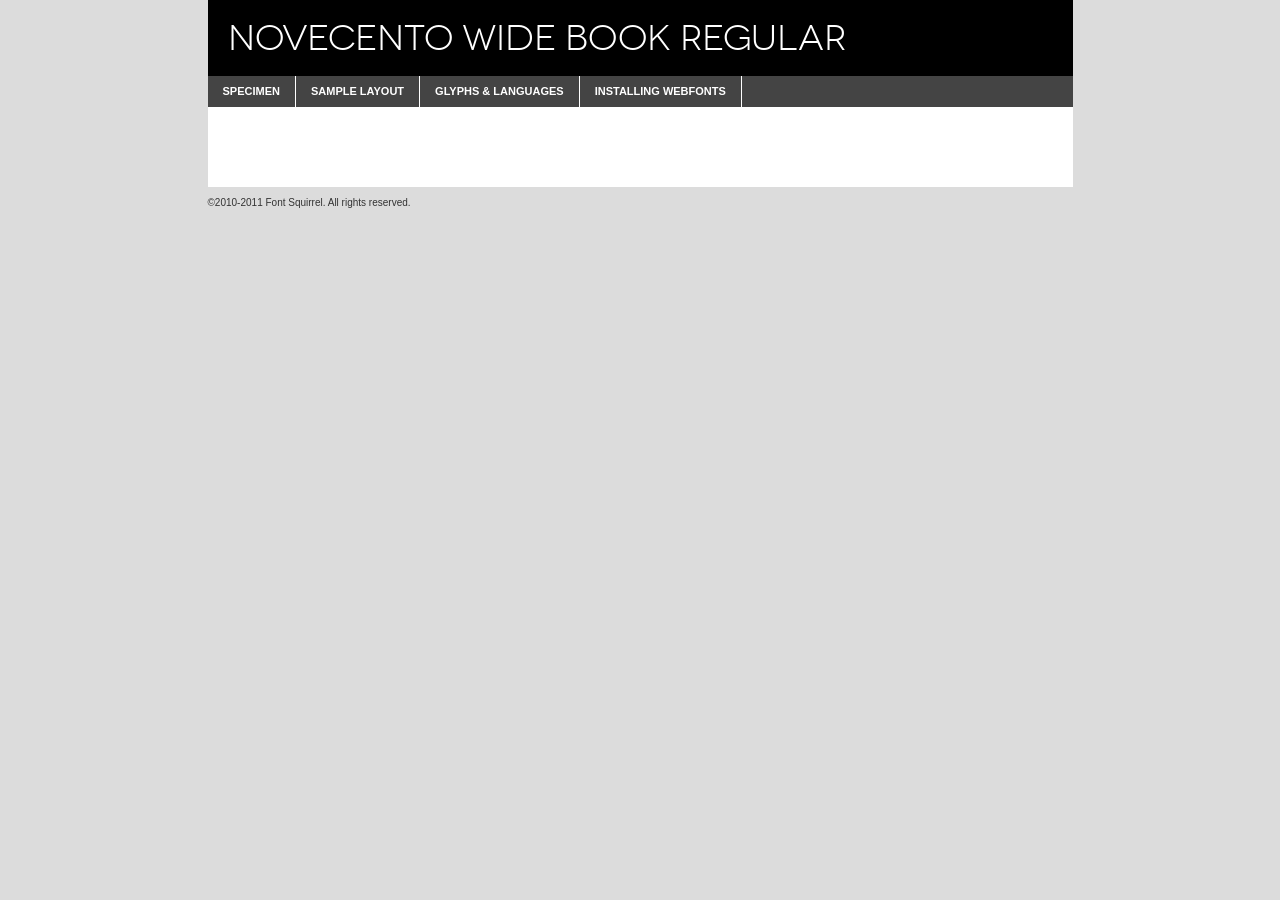
<file: csss/fonts/webfontkit-20140206-222728/novecentowide-book-demo.html>
<!DOCTYPE html PUBLIC "-//W3C//DTD XHTML 1.0 Transitional//EN"
	"http://www.w3.org/TR/xhtml1/DTD/xhtml1-transitional.dtd">

<html xmlns="http://www.w3.org/1999/xhtml" xml:lang="en" lang="en">
<head>
	<meta http-equiv="Content-Type" content="text/html; charset=utf-8" />
	<script src="http://ajax.googleapis.com/ajax/libs/jquery/1.7.2/jquery.min.js" type="text/javascript" charset="utf-8"></script>
	<script src="specimen_files/easytabs.js" type="text/javascript" charset="utf-8"></script>
	<link rel="stylesheet" href="specimen_files/specimen_stylesheet.css" type="text/css" charset="utf-8" />
	<link rel="stylesheet" href="stylesheet.css" type="text/css" charset="utf-8" />

	<style type="text/css">
					body{
				font-family: 'novecento_widebook';
							}
		</style>

	<title>Novecento wide Book Regular Specimen</title>
	
	
	<script type="text/javascript" charset="utf-8">
		$(document).ready(function() {
			$('#container').easyTabs({defaultContent:1});
		});
	</script>
</head>

<body>
<div id="container">
	<div id="header">
		Novecento wide Book Regular	</div>
	<ul class="tabs">
		<li><a href="#specimen">Specimen</a></li>
		<li><a href="#layout">Sample Layout</a></li>
				<li><a href="#glyphs">Glyphs &amp; Languages</a></li>
		<li><a href="#installing">Installing Webfonts</a></li>
		
	</ul>
	
	<div id="main_content">

		
			<div id="specimen">
		
				<div class="section">
					<div class="grid12 firstcol">
						<div class="huge">AaBb</div>
					</div>
				</div>
		
				<div class="section">
					<div class="glyph_range">A&#x200B;B&#x200b;C&#x200b;D&#x200b;E&#x200b;F&#x200b;G&#x200b;H&#x200b;I&#x200b;J&#x200b;K&#x200b;L&#x200b;M&#x200b;N&#x200b;O&#x200b;P&#x200b;Q&#x200b;R&#x200b;S&#x200b;T&#x200b;U&#x200b;V&#x200b;W&#x200b;X&#x200b;Y&#x200b;Z&#x200b;a&#x200b;b&#x200b;c&#x200b;d&#x200b;e&#x200b;f&#x200b;g&#x200b;h&#x200b;i&#x200b;j&#x200b;k&#x200b;l&#x200b;m&#x200b;n&#x200b;o&#x200b;p&#x200b;q&#x200b;r&#x200b;s&#x200b;t&#x200b;u&#x200b;v&#x200b;w&#x200b;x&#x200b;y&#x200b;z&#x200b;1&#x200b;2&#x200b;3&#x200b;4&#x200b;5&#x200b;6&#x200b;7&#x200b;8&#x200b;9&#x200b;0&#x200b;&amp;&#x200b;.&#x200b;,&#x200b;?&#x200b;!&#x200b;&#64;&#x200b;(&#x200b;)&#x200b;#&#x200b;$&#x200b;%&#x200b;*&#x200b;+&#x200b;-&#x200b;=&#x200b;:&#x200b;;</div>
				</div>
				<div class="section">
					<div class="grid12 firstcol">
						<table class="sample_table">
							<tr><td>10</td><td class="size10">abcdefghijklmnopqrstuvwxyzABCDEFGHIJKLMNOPQRSTUVWXYZ0123456789abcdefghijklmnopqrstuvwxyzABCDEFGHIJKLMNOPQRSTUVWXYZ0123456789abcdefghijklmnopqrstuvwxyzABCDEFGHIJKLMNOPQRSTUVWXYZ</td></tr>
							<tr><td>11</td><td class="size11">abcdefghijklmnopqrstuvwxyzABCDEFGHIJKLMNOPQRSTUVWXYZ0123456789abcdefghijklmnopqrstuvwxyzABCDEFGHIJKLMNOPQRSTUVWXYZ0123456789abcdefghijklmnopqrstuvwxyzABCDEFGHIJKLMNOPQRSTUVWXYZ</td></tr>
							<tr><td>12</td><td class="size12">abcdefghijklmnopqrstuvwxyzABCDEFGHIJKLMNOPQRSTUVWXYZ0123456789abcdefghijklmnopqrstuvwxyzABCDEFGHIJKLMNOPQRSTUVWXYZ0123456789abcdefghijklmnopqrstuvwxyzABCDEFGHIJKLMNOPQRSTUVWXYZ</td></tr>
							<tr><td>13</td><td class="size13">abcdefghijklmnopqrstuvwxyzABCDEFGHIJKLMNOPQRSTUVWXYZ0123456789abcdefghijklmnopqrstuvwxyzABCDEFGHIJKLMNOPQRSTUVWXYZ0123456789abcdefghijklmnopqrstuvwxyzABCDEFGHIJKLMNOPQRSTUVWXYZ</td></tr>
							<tr><td>14</td><td class="size14">abcdefghijklmnopqrstuvwxyzABCDEFGHIJKLMNOPQRSTUVWXYZ0123456789abcdefghijklmnopqrstuvwxyzABCDEFGHIJKLMNOPQRSTUVWXYZ0123456789abcdefghijklmnopqrstuvwxyzABCDEFGHIJKLMNOPQRSTUVWXYZ</td></tr>
							<tr><td>16</td><td class="size16">abcdefghijklmnopqrstuvwxyzABCDEFGHIJKLMNOPQRSTUVWXYZ0123456789abcdefghijklmnopqrstuvwxyzABCDEFGHIJKLMNOPQRSTUVWXYZ</td></tr>
							<tr><td>18</td><td class="size18">abcdefghijklmnopqrstuvwxyzABCDEFGHIJKLMNOPQRSTUVWXYZ0123456789abcdefghijklmnopqrstuvwxyzABCDEFGHIJKLMNOPQRSTUVWXYZ</td></tr>
							<tr><td>20</td><td class="size20">abcdefghijklmnopqrstuvwxyzABCDEFGHIJKLMNOPQRSTUVWXYZ0123456789abcdefghijklmnopqrstuvwxyzABCDEFGHIJKLMNOPQRSTUVWXYZ</td></tr>
							<tr><td>24</td><td class="size24">abcdefghijklmnopqrstuvwxyzABCDEFGHIJKLMNOPQRSTUVWXYZ0123456789abcdefghijklmnopqrstuvwxyzABCDEFGHIJKLMNOPQRSTUVWXYZ</td></tr>
							<tr><td>30</td><td class="size30">abcdefghijklmnopqrstuvwxyzABCDEFGHIJKLMNOPQRSTUVWXYZ0123456789abcdefghijklmnopqrstuvwxyzABCDEFGHIJKLMNOPQRSTUVWXYZ</td></tr>
							<tr><td>36</td><td class="size36">abcdefghijklmnopqrstuvwxyzABCDEFGHIJKLMNOPQRSTUVWXYZ0123456789abcdefghijklmnopqrstuvwxyzABCDEFGHIJKLMNOPQRSTUVWXYZ</td></tr>
							<tr><td>48</td><td class="size48">abcdefghijklmnopqrstuvwxyzABCDEFGHIJKLMNOPQRSTUVWXYZ0123456789abcdefghijklmnopqrstuvwxyzABCDEFGHIJKLMNOPQRSTUVWXYZ</td></tr>
							<tr><td>60</td><td class="size60">abcdefghijklmnopqrstuvwxyzABCDEFGHIJKLMNOPQRSTUVWXYZ0123456789abcdefghijklmnopqrstuvwxyzABCDEFGHIJKLMNOPQRSTUVWXYZ</td></tr>
							<tr><td>72</td><td class="size72">abcdefghijklmnopqrstuvwxyzABCDEFGHIJKLMNOPQRSTUVWXYZ0123456789abcdefghijklmnopqrstuvwxyzABCDEFGHIJKLMNOPQRSTUVWXYZ</td></tr>
							<tr><td>90</td><td class="size90">abcdefghijklmnopqrstuvwxyzABCDEFGHIJKLMNOPQRSTUVWXYZ0123456789abcdefghijklmnopqrstuvwxyzABCDEFGHIJKLMNOPQRSTUVWXYZ</td></tr>
						</table>
				
					</div>
			
				</div>
		
		
		
								<div class="section" id="bodycomparison">


										<div id="xheight">
				<div class="fontbody">&#x25FC;&#x25FC;&#x25FC;&#x25FC;&#x25FC;&#x25FC;&#x25FC;&#x25FC;&#x25FC;&#x25FC;&#x25FC;&#x25FC;&#x25FC;&#x25FC;&#x25FC;&#x25FC;&#x25FC;&#x25FC;&#x25FC;&#x25FC;&#x25FC;&#x25FC;&#x25FC;&#x25FC;&#x25FC;&#x25FC;&#x25FC;&#x25FC;&#x25FC;&#x25FC;&#x25FC;&#x25FC;&#x25FC;&#x25FC;&#x25FC;&#x25FC;&#x25FC;&#x25FC;&#x25FC;&#x25FC;&#x25FC;&#x25FC;&#x25FC;&#x25FC;&#x25FC;&#x25FC;&#x25FC;&#x25FC;&#x25FC;&#x25FC;&#x25FC;&#x25FC;&#x25FC;&#x25FC;&#x25FC;&#x25FC;&#x25FC;&#x25FC;&#x25FC;&#x25FC;&#x25FC;&#x25FC;&#x25FC;&#x25FC;&#x25FC;&#x25FC;&#x25FC;&#x25FC;&#x25FC;&#x25FC;&#x25FC;&#x25FC;&#x25FC;&#x25FC;&#x25FC;&#x25FC;&#x25FC;&#x25FC;&#x25FC;&#x25FC;&#x25FC;&#x25FC;&#x25FC;&#x25FC;&#x25FC;&#x25FC;&#x25FC;&#x25FC;&#x25FC;&#x25FC;&#x25FC;&#x25FC;&#x25FC;&#x25FC;&#x25FC;&#x25FC;&#x25FC;&#x25FC;&#x25FC;body</div><div class="arialbody">body</div><div class="verdanabody">body</div><div class="georgiabody">body</div></div>
										<div class="fontbody" style="z-index:1">
											body<span>Novecento wide Book Regular</span>
										</div>
										<div class="arialbody" style="z-index:1">
											body<span>Arial</span>
										</div>
										<div class="verdanabody" style="z-index:1">
											body<span>Verdana</span>
										</div>
										<div class="georgiabody" style="z-index:1">
											body<span>Georgia</span>
										</div>



								</div>
		
		
				<div class="section psample psample_row1" id="">
					
					<div class="grid2 firstcol">
						<p class="size10"><span>10.</span>Aenean lacinia bibendum nulla sed consectetur. Fusce dapibus, tellus ac cursus commodo, tortor mauris condimentum nibh, ut fermentum massa justo sit amet risus. Nullam id dolor id nibh ultricies vehicula ut id elit. Cum sociis natoque penatibus et magnis dis parturient montes, nascetur ridiculus mus. Nulla vitae elit libero, a pharetra augue.</p>
			
					</div>
					<div class="grid3">
						<p class="size11"><span>11.</span>Aenean lacinia bibendum nulla sed consectetur. Fusce dapibus, tellus ac cursus commodo, tortor mauris condimentum nibh, ut fermentum massa justo sit amet risus. Nullam id dolor id nibh ultricies vehicula ut id elit. Cum sociis natoque penatibus et magnis dis parturient montes, nascetur ridiculus mus. Nulla vitae elit libero, a pharetra augue.</p>
			
					</div>
					<div class="grid3">
						<p class="size12"><span>12.</span>Aenean lacinia bibendum nulla sed consectetur. Fusce dapibus, tellus ac cursus commodo, tortor mauris condimentum nibh, ut fermentum massa justo sit amet risus. Nullam id dolor id nibh ultricies vehicula ut id elit. Cum sociis natoque penatibus et magnis dis parturient montes, nascetur ridiculus mus. Nulla vitae elit libero, a pharetra augue.</p>
			
					</div>
					<div class="grid4">
						<p class="size13"><span>13.</span>Aenean lacinia bibendum nulla sed consectetur. Fusce dapibus, tellus ac cursus commodo, tortor mauris condimentum nibh, ut fermentum massa justo sit amet risus. Nullam id dolor id nibh ultricies vehicula ut id elit. Cum sociis natoque penatibus et magnis dis parturient montes, nascetur ridiculus mus. Nulla vitae elit libero, a pharetra augue.</p>
			
					</div>
					<div class="white_blend"></div>
					
				</div>
				<div class="section psample psample_row2" id="">
					<div class="grid3 firstcol">
						<p class="size14"><span>14.</span>Aenean lacinia bibendum nulla sed consectetur. Fusce dapibus, tellus ac cursus commodo, tortor mauris condimentum nibh, ut fermentum massa justo sit amet risus. Nullam id dolor id nibh ultricies vehicula ut id elit. Cum sociis natoque penatibus et magnis dis parturient montes, nascetur ridiculus mus. Nulla vitae elit libero, a pharetra augue.</p>
			
					</div>
					<div class="grid4">
						<p class="size16"><span>16.</span>Aenean lacinia bibendum nulla sed consectetur. Fusce dapibus, tellus ac cursus commodo, tortor mauris condimentum nibh, ut fermentum massa justo sit amet risus. Nullam id dolor id nibh ultricies vehicula ut id elit. Cum sociis natoque penatibus et magnis dis parturient montes, nascetur ridiculus mus. Nulla vitae elit libero, a pharetra augue.</p>
			
					</div>
					<div class="grid5">
						<p class="size18"><span>18.</span>Aenean lacinia bibendum nulla sed consectetur. Fusce dapibus, tellus ac cursus commodo, tortor mauris condimentum nibh, ut fermentum massa justo sit amet risus. Nullam id dolor id nibh ultricies vehicula ut id elit. Cum sociis natoque penatibus et magnis dis parturient montes, nascetur ridiculus mus. Nulla vitae elit libero, a pharetra augue.</p>
			
					</div>

					<div class="white_blend"></div>

				</div>
				
				<div class="section psample psample_row3" id="">
					<div class="grid5 firstcol">
						<p class="size20"><span>20.</span>Aenean lacinia bibendum nulla sed consectetur. Fusce dapibus, tellus ac cursus commodo, tortor mauris condimentum nibh, ut fermentum massa justo sit amet risus. Nullam id dolor id nibh ultricies vehicula ut id elit. Cum sociis natoque penatibus et magnis dis parturient montes, nascetur ridiculus mus. Nulla vitae elit libero, a pharetra augue.</p>
					</div>
					<div class="grid7">
						<p class="size24"><span>24.</span>Aenean lacinia bibendum nulla sed consectetur. Fusce dapibus, tellus ac cursus commodo, tortor mauris condimentum nibh, ut fermentum massa justo sit amet risus. Nullam id dolor id nibh ultricies vehicula ut id elit. Cum sociis natoque penatibus et magnis dis parturient montes, nascetur ridiculus mus. Nulla vitae elit libero, a pharetra augue.</p>
					</div>
					
					<div class="white_blend"></div>
					
				</div>
				
				<div class="section psample psample_row4" id="">
					<div class="grid12 firstcol">
						<p class="size30"><span>30.</span>Aenean lacinia bibendum nulla sed consectetur. Fusce dapibus, tellus ac cursus commodo, tortor mauris condimentum nibh, ut fermentum massa justo sit amet risus. Nullam id dolor id nibh ultricies vehicula ut id elit. Cum sociis natoque penatibus et magnis dis parturient montes, nascetur ridiculus mus. Nulla vitae elit libero, a pharetra augue.</p>
					</div>
					<div class="white_blend"></div>
					
				</div>
				
				
				
				<div class="section psample psample_row1 fullreverse">
					<div class="grid2 firstcol">
						<p class="size10"><span>10.</span>Aenean lacinia bibendum nulla sed consectetur. Fusce dapibus, tellus ac cursus commodo, tortor mauris condimentum nibh, ut fermentum massa justo sit amet risus. Nullam id dolor id nibh ultricies vehicula ut id elit. Cum sociis natoque penatibus et magnis dis parturient montes, nascetur ridiculus mus. Nulla vitae elit libero, a pharetra augue.</p>
			
					</div>
					<div class="grid3">
						<p class="size11"><span>11.</span>Aenean lacinia bibendum nulla sed consectetur. Fusce dapibus, tellus ac cursus commodo, tortor mauris condimentum nibh, ut fermentum massa justo sit amet risus. Nullam id dolor id nibh ultricies vehicula ut id elit. Cum sociis natoque penatibus et magnis dis parturient montes, nascetur ridiculus mus. Nulla vitae elit libero, a pharetra augue.</p>
			
					</div>
					<div class="grid3">
						<p class="size12"><span>12.</span>Aenean lacinia bibendum nulla sed consectetur. Fusce dapibus, tellus ac cursus commodo, tortor mauris condimentum nibh, ut fermentum massa justo sit amet risus. Nullam id dolor id nibh ultricies vehicula ut id elit. Cum sociis natoque penatibus et magnis dis parturient montes, nascetur ridiculus mus. Nulla vitae elit libero, a pharetra augue.</p>
			
					</div>
					<div class="grid4">
						<p class="size13"><span>13.</span>Aenean lacinia bibendum nulla sed consectetur. Fusce dapibus, tellus ac cursus commodo, tortor mauris condimentum nibh, ut fermentum massa justo sit amet risus. Nullam id dolor id nibh ultricies vehicula ut id elit. Cum sociis natoque penatibus et magnis dis parturient montes, nascetur ridiculus mus. Nulla vitae elit libero, a pharetra augue.</p>
			
					</div>
					<div class="black_blend"></div>
					
				</div>
				
				<div class="section psample psample_row2 fullreverse">
					<div class="grid3 firstcol">
						<p class="size14"><span>14.</span>Aenean lacinia bibendum nulla sed consectetur. Fusce dapibus, tellus ac cursus commodo, tortor mauris condimentum nibh, ut fermentum massa justo sit amet risus. Nullam id dolor id nibh ultricies vehicula ut id elit. Cum sociis natoque penatibus et magnis dis parturient montes, nascetur ridiculus mus. Nulla vitae elit libero, a pharetra augue.</p>
			
					</div>
					<div class="grid4">
						<p class="size16"><span>16.</span>Aenean lacinia bibendum nulla sed consectetur. Fusce dapibus, tellus ac cursus commodo, tortor mauris condimentum nibh, ut fermentum massa justo sit amet risus. Nullam id dolor id nibh ultricies vehicula ut id elit. Cum sociis natoque penatibus et magnis dis parturient montes, nascetur ridiculus mus. Nulla vitae elit libero, a pharetra augue.</p>
			
					</div>
					<div class="grid5">
						<p class="size18"><span>18.</span>Aenean lacinia bibendum nulla sed consectetur. Fusce dapibus, tellus ac cursus commodo, tortor mauris condimentum nibh, ut fermentum massa justo sit amet risus. Nullam id dolor id nibh ultricies vehicula ut id elit. Cum sociis natoque penatibus et magnis dis parturient montes, nascetur ridiculus mus. Nulla vitae elit libero, a pharetra augue.</p>
			
					</div>
					<div class="black_blend"></div>

				</div>
				
				<div class="section psample fullreverse psample_row3" id="">
					<div class="grid5 firstcol">
						<p class="size20"><span>20.</span>Aenean lacinia bibendum nulla sed consectetur. Fusce dapibus, tellus ac cursus commodo, tortor mauris condimentum nibh, ut fermentum massa justo sit amet risus. Nullam id dolor id nibh ultricies vehicula ut id elit. Cum sociis natoque penatibus et magnis dis parturient montes, nascetur ridiculus mus. Nulla vitae elit libero, a pharetra augue.</p>
					</div>
					<div class="grid7">
						<p class="size24"><span>24.</span>Aenean lacinia bibendum nulla sed consectetur. Fusce dapibus, tellus ac cursus commodo, tortor mauris condimentum nibh, ut fermentum massa justo sit amet risus. Nullam id dolor id nibh ultricies vehicula ut id elit. Cum sociis natoque penatibus et magnis dis parturient montes, nascetur ridiculus mus. Nulla vitae elit libero, a pharetra augue.</p>
					</div>
					
					<div class="black_blend"></div>
					
				</div>
				
				<div class="section psample fullreverse psample_row4" id="" style="border-bottom: 20px #000 solid;">
					<div class="grid12 firstcol">
						<p class="size30"><span>30.</span>Aenean lacinia bibendum nulla sed consectetur. Fusce dapibus, tellus ac cursus commodo, tortor mauris condimentum nibh, ut fermentum massa justo sit amet risus. Nullam id dolor id nibh ultricies vehicula ut id elit. Cum sociis natoque penatibus et magnis dis parturient montes, nascetur ridiculus mus. Nulla vitae elit libero, a pharetra augue.</p>
					</div>
					<div class="black_blend"></div>
					
				</div>
				
				
				
				
			</div>
			
			<div id="layout">
				
				<div class="section">
					
					<div class="grid12 firstcol">
						<h1>Lorem Ipsum Dolor</h1>
						<h2>Etiam porta sem malesuada magna mollis euismod</h2>
						
						<p class="byline">By <a href="#link">Aenean Lacinia</a></p>
					</div>
				</div>
				<div class="section">
					<div class="grid8 firstcol">
						<p class="large">Donec sed odio dui. Morbi leo risus, porta ac consectetur ac, vestibulum at eros. Fusce dapibus, tellus ac cursus commodo, tortor mauris condimentum nibh, ut fermentum massa justo sit amet risus. </p>

						
						<h3>Pellentesque ornare sem</h3>

						<p>Maecenas sed diam eget risus varius blandit sit amet non magna. Maecenas faucibus mollis interdum. Donec ullamcorper nulla non metus auctor fringilla. Nullam id dolor id nibh ultricies vehicula ut id elit. Nullam id dolor id nibh ultricies vehicula ut id elit. </p>

						<p>Aenean eu leo quam. Pellentesque ornare sem lacinia quam venenatis vestibulum. Lorem ipsum dolor sit amet, consectetur adipiscing elit. Cum sociis natoque penatibus et magnis dis parturient montes, nascetur ridiculus mus. </p>

						<p>Nulla vitae elit libero, a pharetra augue. Praesent commodo cursus magna, vel scelerisque nisl consectetur et. Aenean lacinia bibendum nulla sed consectetur. </p>

						<p>Nullam quis risus eget urna mollis ornare vel eu leo. Nullam quis risus eget urna mollis ornare vel eu leo. Maecenas sed diam eget risus varius blandit sit amet non magna. Donec ullamcorper nulla non metus auctor fringilla. </p>

						<h3>Cras mattis consectetur</h3>

						<p>Aenean eu leo quam. Pellentesque ornare sem lacinia quam venenatis vestibulum. Aenean lacinia bibendum nulla sed consectetur. Integer posuere erat a ante venenatis dapibus posuere velit aliquet. Cras mattis consectetur purus sit amet fermentum. </p>

						<p>Nullam id dolor id nibh ultricies vehicula ut id elit. Nullam quis risus eget urna mollis ornare vel eu leo. Cras mattis consectetur purus sit amet fermentum.</p>
					</div>
					
					<div class="grid4 sidebar">
						
						<div class="box reverse">
							<p class="last">Nullam quis risus eget urna mollis ornare vel eu leo. Donec ullamcorper nulla non metus auctor fringilla. Cras mattis consectetur purus sit amet fermentum. Sed posuere consectetur est at lobortis. Lorem ipsum dolor sit amet, consectetur adipiscing elit. </p>
						</div>
						
						<p class="caption">Maecenas sed diam eget risus varius.</p>

						<p>Vestibulum id ligula porta felis euismod semper. Integer posuere erat a ante venenatis dapibus posuere velit aliquet. Vestibulum id ligula porta felis euismod semper. Sed posuere consectetur est at lobortis. Maecenas sed diam eget risus varius blandit sit amet non magna. Fusce dapibus, tellus ac cursus commodo, tortor mauris condimentum nibh, ut fermentum massa justo sit amet risus. </p>

					

						<p>Duis mollis, est non commodo luctus, nisi erat porttitor ligula, eget lacinia odio sem nec elit. Aenean lacinia bibendum nulla sed consectetur. Vivamus sagittis lacus vel augue laoreet rutrum faucibus dolor auctor. Aenean lacinia bibendum nulla sed consectetur. Nullam quis risus eget urna mollis ornare vel eu leo. </p>

						<p>Praesent commodo cursus magna, vel scelerisque nisl consectetur et. Donec ullamcorper nulla non metus auctor fringilla. Maecenas faucibus mollis interdum. Fusce dapibus, tellus ac cursus commodo, tortor mauris condimentum nibh, ut fermentum massa justo sit amet risus. </p>

					</div>
				</div>
				
			</div>


			



		<div id="glyphs">
			<div class="section">
				<div class="grid12 firstcol">
			
				<h1>Language Support</h1>
				<p>The subset of Novecento wide Book Regular in this kit supports the following languages:<br />
			
					Albanian, Basque, Breton, Chamorro, Danish, Dutch, English, Faroese, Finnish, French, Frisian, Galician, German, Icelandic, Italian, Malagasy, Norwegian, Portuguese, Spanish, Swedish				</p>
				<h1>Glyph Chart</h1>
				<p>The subset of Novecento wide Book Regular in this kit includes all the glyphs listed below. Unicode entities are included above each glyph to help you insert individual characters into your layout.</p>
				<div id="glyph_chart">
			
																														 <div><p>&amp;#13;</p>&#13;</div>
																				 <div><p>&amp;#32;</p>&#32;</div>
																				 <div><p>&amp;#33;</p>&#33;</div>
																				 <div><p>&amp;#34;</p>&#34;</div>
																				 <div><p>&amp;#35;</p>&#35;</div>
																				 <div><p>&amp;#36;</p>&#36;</div>
																				 <div><p>&amp;#37;</p>&#37;</div>
																				 <div><p>&amp;#38;</p>&#38;</div>
																				 <div><p>&amp;#39;</p>&#39;</div>
																				 <div><p>&amp;#40;</p>&#40;</div>
																				 <div><p>&amp;#41;</p>&#41;</div>
																				 <div><p>&amp;#42;</p>&#42;</div>
																				 <div><p>&amp;#43;</p>&#43;</div>
																				 <div><p>&amp;#44;</p>&#44;</div>
																				 <div><p>&amp;#45;</p>&#45;</div>
																				 <div><p>&amp;#46;</p>&#46;</div>
																				 <div><p>&amp;#47;</p>&#47;</div>
																				 <div><p>&amp;#48;</p>&#48;</div>
																				 <div><p>&amp;#49;</p>&#49;</div>
																				 <div><p>&amp;#50;</p>&#50;</div>
																				 <div><p>&amp;#51;</p>&#51;</div>
																				 <div><p>&amp;#52;</p>&#52;</div>
																				 <div><p>&amp;#53;</p>&#53;</div>
																				 <div><p>&amp;#54;</p>&#54;</div>
																				 <div><p>&amp;#55;</p>&#55;</div>
																				 <div><p>&amp;#56;</p>&#56;</div>
																				 <div><p>&amp;#57;</p>&#57;</div>
																				 <div><p>&amp;#58;</p>&#58;</div>
																				 <div><p>&amp;#59;</p>&#59;</div>
																				 <div><p>&amp;#60;</p>&#60;</div>
																				 <div><p>&amp;#61;</p>&#61;</div>
																				 <div><p>&amp;#62;</p>&#62;</div>
																				 <div><p>&amp;#63;</p>&#63;</div>
																				 <div><p>&amp;#64;</p>&#64;</div>
																				 <div><p>&amp;#65;</p>&#65;</div>
																				 <div><p>&amp;#66;</p>&#66;</div>
																				 <div><p>&amp;#67;</p>&#67;</div>
																				 <div><p>&amp;#68;</p>&#68;</div>
																				 <div><p>&amp;#69;</p>&#69;</div>
																				 <div><p>&amp;#70;</p>&#70;</div>
																				 <div><p>&amp;#71;</p>&#71;</div>
																				 <div><p>&amp;#72;</p>&#72;</div>
																				 <div><p>&amp;#73;</p>&#73;</div>
																				 <div><p>&amp;#74;</p>&#74;</div>
																				 <div><p>&amp;#75;</p>&#75;</div>
																				 <div><p>&amp;#76;</p>&#76;</div>
																				 <div><p>&amp;#77;</p>&#77;</div>
																				 <div><p>&amp;#78;</p>&#78;</div>
																				 <div><p>&amp;#79;</p>&#79;</div>
																				 <div><p>&amp;#80;</p>&#80;</div>
																				 <div><p>&amp;#81;</p>&#81;</div>
																				 <div><p>&amp;#82;</p>&#82;</div>
																				 <div><p>&amp;#83;</p>&#83;</div>
																				 <div><p>&amp;#84;</p>&#84;</div>
																				 <div><p>&amp;#85;</p>&#85;</div>
																				 <div><p>&amp;#86;</p>&#86;</div>
																				 <div><p>&amp;#87;</p>&#87;</div>
																				 <div><p>&amp;#88;</p>&#88;</div>
																				 <div><p>&amp;#89;</p>&#89;</div>
																				 <div><p>&amp;#90;</p>&#90;</div>
																				 <div><p>&amp;#91;</p>&#91;</div>
																				 <div><p>&amp;#92;</p>&#92;</div>
																				 <div><p>&amp;#93;</p>&#93;</div>
																				 <div><p>&amp;#94;</p>&#94;</div>
																				 <div><p>&amp;#95;</p>&#95;</div>
																				 <div><p>&amp;#96;</p>&#96;</div>
																				 <div><p>&amp;#97;</p>&#97;</div>
																				 <div><p>&amp;#98;</p>&#98;</div>
																				 <div><p>&amp;#99;</p>&#99;</div>
																				 <div><p>&amp;#100;</p>&#100;</div>
																				 <div><p>&amp;#101;</p>&#101;</div>
																				 <div><p>&amp;#102;</p>&#102;</div>
																				 <div><p>&amp;#103;</p>&#103;</div>
																				 <div><p>&amp;#104;</p>&#104;</div>
																				 <div><p>&amp;#105;</p>&#105;</div>
																				 <div><p>&amp;#106;</p>&#106;</div>
																				 <div><p>&amp;#107;</p>&#107;</div>
																				 <div><p>&amp;#108;</p>&#108;</div>
																				 <div><p>&amp;#109;</p>&#109;</div>
																				 <div><p>&amp;#110;</p>&#110;</div>
																				 <div><p>&amp;#111;</p>&#111;</div>
																				 <div><p>&amp;#112;</p>&#112;</div>
																				 <div><p>&amp;#113;</p>&#113;</div>
																				 <div><p>&amp;#114;</p>&#114;</div>
																				 <div><p>&amp;#115;</p>&#115;</div>
																				 <div><p>&amp;#116;</p>&#116;</div>
																				 <div><p>&amp;#117;</p>&#117;</div>
																				 <div><p>&amp;#118;</p>&#118;</div>
																				 <div><p>&amp;#119;</p>&#119;</div>
																				 <div><p>&amp;#120;</p>&#120;</div>
																				 <div><p>&amp;#121;</p>&#121;</div>
																				 <div><p>&amp;#122;</p>&#122;</div>
																				 <div><p>&amp;#123;</p>&#123;</div>
																				 <div><p>&amp;#124;</p>&#124;</div>
																				 <div><p>&amp;#125;</p>&#125;</div>
																				 <div><p>&amp;#126;</p>&#126;</div>
																				 <div><p>&amp;#160;</p>&#160;</div>
																				 <div><p>&amp;#161;</p>&#161;</div>
																				 <div><p>&amp;#162;</p>&#162;</div>
																				 <div><p>&amp;#163;</p>&#163;</div>
																				 <div><p>&amp;#164;</p>&#164;</div>
																				 <div><p>&amp;#165;</p>&#165;</div>
																				 <div><p>&amp;#166;</p>&#166;</div>
																				 <div><p>&amp;#167;</p>&#167;</div>
																				 <div><p>&amp;#168;</p>&#168;</div>
																				 <div><p>&amp;#169;</p>&#169;</div>
																				 <div><p>&amp;#170;</p>&#170;</div>
																				 <div><p>&amp;#171;</p>&#171;</div>
																				 <div><p>&amp;#173;</p>&#173;</div>
																				 <div><p>&amp;#174;</p>&#174;</div>
																				 <div><p>&amp;#175;</p>&#175;</div>
																				 <div><p>&amp;#176;</p>&#176;</div>
																				 <div><p>&amp;#177;</p>&#177;</div>
																				 <div><p>&amp;#178;</p>&#178;</div>
																				 <div><p>&amp;#179;</p>&#179;</div>
																				 <div><p>&amp;#180;</p>&#180;</div>
																				 <div><p>&amp;#182;</p>&#182;</div>
																				 <div><p>&amp;#183;</p>&#183;</div>
																				 <div><p>&amp;#184;</p>&#184;</div>
																				 <div><p>&amp;#185;</p>&#185;</div>
																				 <div><p>&amp;#186;</p>&#186;</div>
																				 <div><p>&amp;#187;</p>&#187;</div>
																				 <div><p>&amp;#188;</p>&#188;</div>
																				 <div><p>&amp;#189;</p>&#189;</div>
																				 <div><p>&amp;#190;</p>&#190;</div>
																				 <div><p>&amp;#191;</p>&#191;</div>
																				 <div><p>&amp;#192;</p>&#192;</div>
																				 <div><p>&amp;#193;</p>&#193;</div>
																				 <div><p>&amp;#194;</p>&#194;</div>
																				 <div><p>&amp;#195;</p>&#195;</div>
																				 <div><p>&amp;#196;</p>&#196;</div>
																				 <div><p>&amp;#197;</p>&#197;</div>
																				 <div><p>&amp;#198;</p>&#198;</div>
																				 <div><p>&amp;#199;</p>&#199;</div>
																				 <div><p>&amp;#200;</p>&#200;</div>
																				 <div><p>&amp;#201;</p>&#201;</div>
																				 <div><p>&amp;#202;</p>&#202;</div>
																				 <div><p>&amp;#203;</p>&#203;</div>
																				 <div><p>&amp;#204;</p>&#204;</div>
																				 <div><p>&amp;#205;</p>&#205;</div>
																				 <div><p>&amp;#206;</p>&#206;</div>
																				 <div><p>&amp;#207;</p>&#207;</div>
																				 <div><p>&amp;#208;</p>&#208;</div>
																				 <div><p>&amp;#209;</p>&#209;</div>
																				 <div><p>&amp;#210;</p>&#210;</div>
																				 <div><p>&amp;#211;</p>&#211;</div>
																				 <div><p>&amp;#212;</p>&#212;</div>
																				 <div><p>&amp;#213;</p>&#213;</div>
																				 <div><p>&amp;#214;</p>&#214;</div>
																				 <div><p>&amp;#215;</p>&#215;</div>
																				 <div><p>&amp;#216;</p>&#216;</div>
																				 <div><p>&amp;#217;</p>&#217;</div>
																				 <div><p>&amp;#218;</p>&#218;</div>
																				 <div><p>&amp;#219;</p>&#219;</div>
																				 <div><p>&amp;#220;</p>&#220;</div>
																				 <div><p>&amp;#221;</p>&#221;</div>
																				 <div><p>&amp;#222;</p>&#222;</div>
																				 <div><p>&amp;#223;</p>&#223;</div>
																				 <div><p>&amp;#224;</p>&#224;</div>
																				 <div><p>&amp;#225;</p>&#225;</div>
																				 <div><p>&amp;#226;</p>&#226;</div>
																				 <div><p>&amp;#227;</p>&#227;</div>
																				 <div><p>&amp;#228;</p>&#228;</div>
																				 <div><p>&amp;#229;</p>&#229;</div>
																				 <div><p>&amp;#230;</p>&#230;</div>
																				 <div><p>&amp;#231;</p>&#231;</div>
																				 <div><p>&amp;#232;</p>&#232;</div>
																				 <div><p>&amp;#233;</p>&#233;</div>
																				 <div><p>&amp;#234;</p>&#234;</div>
																				 <div><p>&amp;#235;</p>&#235;</div>
																				 <div><p>&amp;#236;</p>&#236;</div>
																				 <div><p>&amp;#237;</p>&#237;</div>
																				 <div><p>&amp;#238;</p>&#238;</div>
																				 <div><p>&amp;#239;</p>&#239;</div>
																				 <div><p>&amp;#240;</p>&#240;</div>
																				 <div><p>&amp;#241;</p>&#241;</div>
																				 <div><p>&amp;#242;</p>&#242;</div>
																				 <div><p>&amp;#243;</p>&#243;</div>
																				 <div><p>&amp;#244;</p>&#244;</div>
																				 <div><p>&amp;#245;</p>&#245;</div>
																				 <div><p>&amp;#246;</p>&#246;</div>
																				 <div><p>&amp;#247;</p>&#247;</div>
																				 <div><p>&amp;#248;</p>&#248;</div>
																				 <div><p>&amp;#249;</p>&#249;</div>
																				 <div><p>&amp;#250;</p>&#250;</div>
																				 <div><p>&amp;#251;</p>&#251;</div>
																				 <div><p>&amp;#252;</p>&#252;</div>
																				 <div><p>&amp;#253;</p>&#253;</div>
																				 <div><p>&amp;#254;</p>&#254;</div>
																				 <div><p>&amp;#255;</p>&#255;</div>
																				 <div><p>&amp;#338;</p>&#338;</div>
																				 <div><p>&amp;#339;</p>&#339;</div>
																				 <div><p>&amp;#376;</p>&#376;</div>
																				 <div><p>&amp;#710;</p>&#710;</div>
																				 <div><p>&amp;#732;</p>&#732;</div>
																				 <div><p>&amp;#8192;</p>&#8192;</div>
																				 <div><p>&amp;#8193;</p>&#8193;</div>
																				 <div><p>&amp;#8194;</p>&#8194;</div>
																				 <div><p>&amp;#8195;</p>&#8195;</div>
																				 <div><p>&amp;#8196;</p>&#8196;</div>
																				 <div><p>&amp;#8197;</p>&#8197;</div>
																				 <div><p>&amp;#8198;</p>&#8198;</div>
																				 <div><p>&amp;#8199;</p>&#8199;</div>
																				 <div><p>&amp;#8200;</p>&#8200;</div>
																				 <div><p>&amp;#8201;</p>&#8201;</div>
																				 <div><p>&amp;#8202;</p>&#8202;</div>
																				 <div><p>&amp;#8208;</p>&#8208;</div>
																				 <div><p>&amp;#8209;</p>&#8209;</div>
																				 <div><p>&amp;#8210;</p>&#8210;</div>
																				 <div><p>&amp;#8211;</p>&#8211;</div>
																				 <div><p>&amp;#8212;</p>&#8212;</div>
																				 <div><p>&amp;#8216;</p>&#8216;</div>
																				 <div><p>&amp;#8217;</p>&#8217;</div>
																				 <div><p>&amp;#8218;</p>&#8218;</div>
																				 <div><p>&amp;#8220;</p>&#8220;</div>
																				 <div><p>&amp;#8221;</p>&#8221;</div>
																				 <div><p>&amp;#8222;</p>&#8222;</div>
																				 <div><p>&amp;#8226;</p>&#8226;</div>
																				 <div><p>&amp;#8230;</p>&#8230;</div>
																				 <div><p>&amp;#8239;</p>&#8239;</div>
																				 <div><p>&amp;#8249;</p>&#8249;</div>
																				 <div><p>&amp;#8250;</p>&#8250;</div>
																				 <div><p>&amp;#8287;</p>&#8287;</div>
																				 <div><p>&amp;#8364;</p>&#8364;</div>
																				 <div><p>&amp;#8482;</p>&#8482;</div>
																				 <div><p>&amp;#9724;</p>&#9724;</div>
																												</div>	
				</div>
		
		
			</div>
		</div>
		
		
		<div id="specs">
			
		</div>
	
		<div id="installing">
			<div class="section">
				<div class="grid7 firstcol">
					<h1>Installing Webfonts</h1>
					
					<p>Webfonts are supported by all major browser platforms but not all in the same way. There are currently four different font formats that must be included in order to target all browsers. This includes TTF, WOFF, EOT and SVG.</p>
					
					<h2>1. Upload your webfonts</h2>
					<p>You must upload your webfont kit to your website. They should be in or near the same directory as your CSS files.</p>
					
					<h2>2. Include the webfont stylesheet</h2>
					<p>A special CSS @font-face declaration helps the various browsers select the appropriate font it needs without causing you a bunch of headaches. Learn more about this syntax by reading the <a href="http://www.fontspring.com/blog/further-hardening-of-the-bulletproof-syntax">Fontspring blog post</a> about it. The code for it is as follows:</p>


<code>
@font-face{ 
	font-family: 'MyWebFont';
	src: url('WebFont.eot');
	src: url('WebFont.eot?#iefix') format('embedded-opentype'),
	     url('WebFont.woff') format('woff'),
	     url('WebFont.ttf') format('truetype'),
	     url('WebFont.svg#webfont') format('svg');
}
</code>

	<p>We've already gone ahead and generated the code for you. All you have to do is link to the stylesheet in your HTML, like this:</p>
	<code>&lt;link rel=&quot;stylesheet&quot; href=&quot;stylesheet.css&quot; type=&quot;text/css&quot; charset=&quot;utf-8&quot; /&gt;</code>

					<h2>3. Modify your own stylesheet</h2>
					<p>To take advantage of your new fonts, you must tell your stylesheet to use them. Look at the original @font-face declaration above and find the property called "font-family." The name linked there will be what you use to reference the font. Prepend that webfont name to the font stack in the "font-family" property, inside the selector you want to change. For example:</p>
<code>p { font-family: 'WebFont', Arial, sans-serif; }</code>

<h2>4. Test</h2>
<p>Getting webfonts to work cross-browser <em>can</em> be tricky. Use the information in the sidebar to help you if you find that fonts aren't loading in a particular browser.</p>
				</div>
				
				<div class="grid5 sidebar">
					<div class="box">
						<h2>Troubleshooting<br />Font-Face Problems</h2>
						<p>Having trouble getting your webfonts to load in your new website? Here are some tips to sort out what might be the problem.</p>

						<h3>Fonts not showing in any browser</h3>

						<p>This sounds like you need to work on the plumbing. You either did not upload the fonts to the correct directory, or you did not link the fonts properly in the CSS. If you've confirmed that all this is correct and you still have a problem, take a look at your .htaccess file and see if requests are getting intercepted.</p>

						<h3>Fonts not loading in iPhone or iPad</h3>

						<p>The most common problem here is that you are serving the fonts from an IIS server. IIS refuses to serve files that have unknown MIME types. If that is the case, you must set the MIME type for SVG to "image/svg+xml" in the server settings. Follow these instructions from Microsoft if you need help.</p>

						<h3>Fonts not loading in Firefox</h3>

						<p>The primary reason for this failure? You are still using a version Firefox older than 3.5. So upgrade already! If that isn't it, then you are very likely serving fonts from a different domain. Firefox requires that all font assets be served from the same domain. Lastly it is possible that you need to add WOFF to your list of MIME types (if you are serving via IIS.)</p>

						<h3>Fonts not loading in IE</h3>

						<p>Are you looking at Internet Explorer on an actual Windows machine or are you cheating by using a service like Adobe BrowserLab? Many of these screenshot services do not render @font-face for IE. Best to test it on a real machine.</p>

						<h3>Fonts not loading in IE9</h3>

						<p>IE9, like Firefox, requires that fonts be served from the same domain as the website. Make sure that is the case.</p>
					</div>
				</div>
			</div>
			
		</div>
	
	</div>
	<div id="footer">
		<p>&copy;2010-2011 Font Squirrel. All rights reserved.</p>
	</div>
</div>
</body>
</html>
</file>
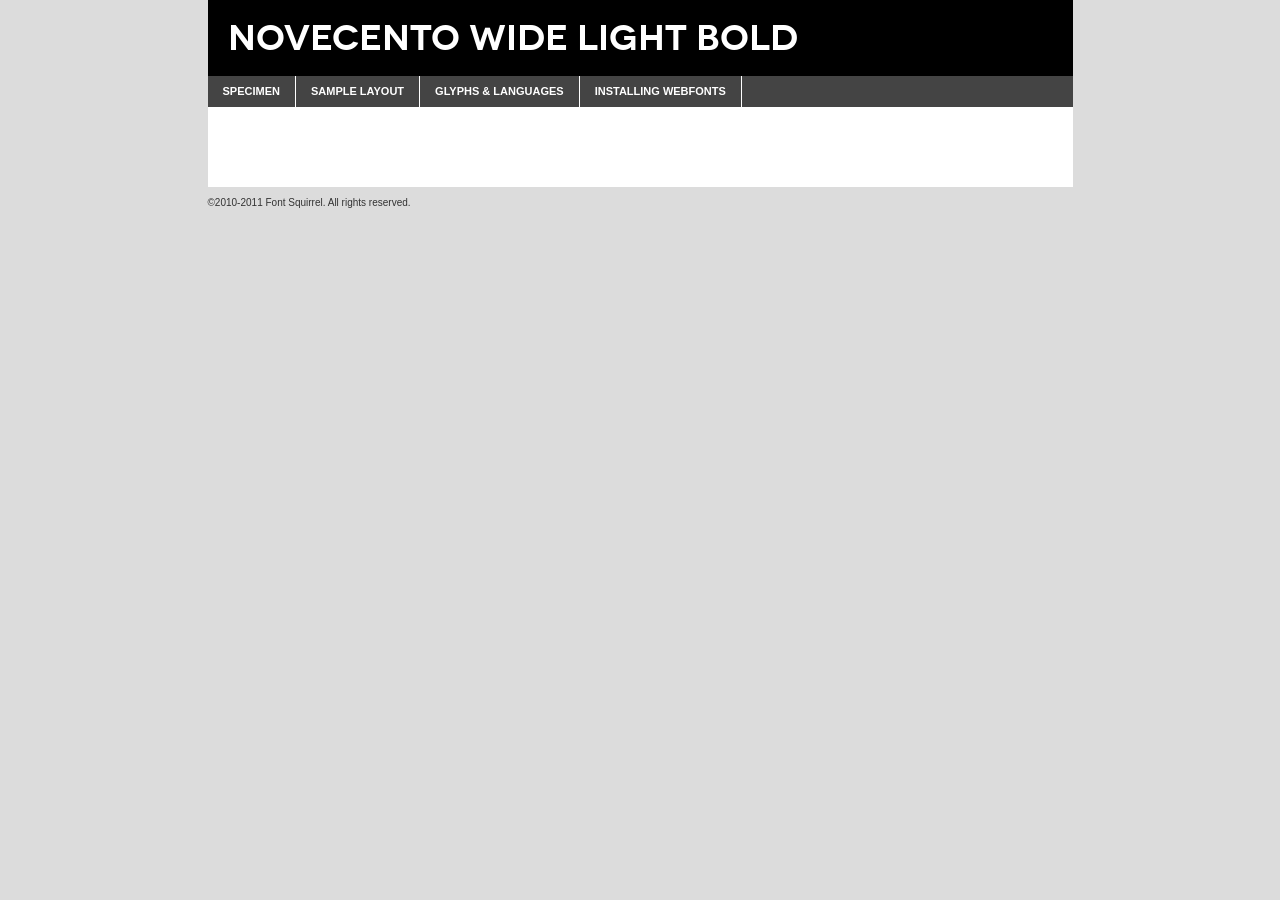
<file: csss/fonts/webfontkit-20140206-222901/novecentowide-demibold-demo.html>
<!DOCTYPE html PUBLIC "-//W3C//DTD XHTML 1.0 Transitional//EN"
	"http://www.w3.org/TR/xhtml1/DTD/xhtml1-transitional.dtd">

<html xmlns="http://www.w3.org/1999/xhtml" xml:lang="en" lang="en">
<head>
	<meta http-equiv="Content-Type" content="text/html; charset=utf-8" />
	<script src="http://ajax.googleapis.com/ajax/libs/jquery/1.7.2/jquery.min.js" type="text/javascript" charset="utf-8"></script>
	<script src="specimen_files/easytabs.js" type="text/javascript" charset="utf-8"></script>
	<link rel="stylesheet" href="specimen_files/specimen_stylesheet.css" type="text/css" charset="utf-8" />
	<link rel="stylesheet" href="stylesheet.css" type="text/css" charset="utf-8" />

	<style type="text/css">
					body{
				font-family: 'novecento_widedemibold';
							}
		</style>

	<title>Novecento wide Light Bold Specimen</title>
	
	
	<script type="text/javascript" charset="utf-8">
		$(document).ready(function() {
			$('#container').easyTabs({defaultContent:1});
		});
	</script>
</head>

<body>
<div id="container">
	<div id="header">
		Novecento wide Light Bold	</div>
	<ul class="tabs">
		<li><a href="#specimen">Specimen</a></li>
		<li><a href="#layout">Sample Layout</a></li>
				<li><a href="#glyphs">Glyphs &amp; Languages</a></li>
		<li><a href="#installing">Installing Webfonts</a></li>
		
	</ul>
	
	<div id="main_content">

		
			<div id="specimen">
		
				<div class="section">
					<div class="grid12 firstcol">
						<div class="huge">AaBb</div>
					</div>
				</div>
		
				<div class="section">
					<div class="glyph_range">A&#x200B;B&#x200b;C&#x200b;D&#x200b;E&#x200b;F&#x200b;G&#x200b;H&#x200b;I&#x200b;J&#x200b;K&#x200b;L&#x200b;M&#x200b;N&#x200b;O&#x200b;P&#x200b;Q&#x200b;R&#x200b;S&#x200b;T&#x200b;U&#x200b;V&#x200b;W&#x200b;X&#x200b;Y&#x200b;Z&#x200b;a&#x200b;b&#x200b;c&#x200b;d&#x200b;e&#x200b;f&#x200b;g&#x200b;h&#x200b;i&#x200b;j&#x200b;k&#x200b;l&#x200b;m&#x200b;n&#x200b;o&#x200b;p&#x200b;q&#x200b;r&#x200b;s&#x200b;t&#x200b;u&#x200b;v&#x200b;w&#x200b;x&#x200b;y&#x200b;z&#x200b;1&#x200b;2&#x200b;3&#x200b;4&#x200b;5&#x200b;6&#x200b;7&#x200b;8&#x200b;9&#x200b;0&#x200b;&amp;&#x200b;.&#x200b;,&#x200b;?&#x200b;!&#x200b;&#64;&#x200b;(&#x200b;)&#x200b;#&#x200b;$&#x200b;%&#x200b;*&#x200b;+&#x200b;-&#x200b;=&#x200b;:&#x200b;;</div>
				</div>
				<div class="section">
					<div class="grid12 firstcol">
						<table class="sample_table">
							<tr><td>10</td><td class="size10">abcdefghijklmnopqrstuvwxyzABCDEFGHIJKLMNOPQRSTUVWXYZ0123456789abcdefghijklmnopqrstuvwxyzABCDEFGHIJKLMNOPQRSTUVWXYZ0123456789abcdefghijklmnopqrstuvwxyzABCDEFGHIJKLMNOPQRSTUVWXYZ</td></tr>
							<tr><td>11</td><td class="size11">abcdefghijklmnopqrstuvwxyzABCDEFGHIJKLMNOPQRSTUVWXYZ0123456789abcdefghijklmnopqrstuvwxyzABCDEFGHIJKLMNOPQRSTUVWXYZ0123456789abcdefghijklmnopqrstuvwxyzABCDEFGHIJKLMNOPQRSTUVWXYZ</td></tr>
							<tr><td>12</td><td class="size12">abcdefghijklmnopqrstuvwxyzABCDEFGHIJKLMNOPQRSTUVWXYZ0123456789abcdefghijklmnopqrstuvwxyzABCDEFGHIJKLMNOPQRSTUVWXYZ0123456789abcdefghijklmnopqrstuvwxyzABCDEFGHIJKLMNOPQRSTUVWXYZ</td></tr>
							<tr><td>13</td><td class="size13">abcdefghijklmnopqrstuvwxyzABCDEFGHIJKLMNOPQRSTUVWXYZ0123456789abcdefghijklmnopqrstuvwxyzABCDEFGHIJKLMNOPQRSTUVWXYZ0123456789abcdefghijklmnopqrstuvwxyzABCDEFGHIJKLMNOPQRSTUVWXYZ</td></tr>
							<tr><td>14</td><td class="size14">abcdefghijklmnopqrstuvwxyzABCDEFGHIJKLMNOPQRSTUVWXYZ0123456789abcdefghijklmnopqrstuvwxyzABCDEFGHIJKLMNOPQRSTUVWXYZ0123456789abcdefghijklmnopqrstuvwxyzABCDEFGHIJKLMNOPQRSTUVWXYZ</td></tr>
							<tr><td>16</td><td class="size16">abcdefghijklmnopqrstuvwxyzABCDEFGHIJKLMNOPQRSTUVWXYZ0123456789abcdefghijklmnopqrstuvwxyzABCDEFGHIJKLMNOPQRSTUVWXYZ</td></tr>
							<tr><td>18</td><td class="size18">abcdefghijklmnopqrstuvwxyzABCDEFGHIJKLMNOPQRSTUVWXYZ0123456789abcdefghijklmnopqrstuvwxyzABCDEFGHIJKLMNOPQRSTUVWXYZ</td></tr>
							<tr><td>20</td><td class="size20">abcdefghijklmnopqrstuvwxyzABCDEFGHIJKLMNOPQRSTUVWXYZ0123456789abcdefghijklmnopqrstuvwxyzABCDEFGHIJKLMNOPQRSTUVWXYZ</td></tr>
							<tr><td>24</td><td class="size24">abcdefghijklmnopqrstuvwxyzABCDEFGHIJKLMNOPQRSTUVWXYZ0123456789abcdefghijklmnopqrstuvwxyzABCDEFGHIJKLMNOPQRSTUVWXYZ</td></tr>
							<tr><td>30</td><td class="size30">abcdefghijklmnopqrstuvwxyzABCDEFGHIJKLMNOPQRSTUVWXYZ0123456789abcdefghijklmnopqrstuvwxyzABCDEFGHIJKLMNOPQRSTUVWXYZ</td></tr>
							<tr><td>36</td><td class="size36">abcdefghijklmnopqrstuvwxyzABCDEFGHIJKLMNOPQRSTUVWXYZ0123456789abcdefghijklmnopqrstuvwxyzABCDEFGHIJKLMNOPQRSTUVWXYZ</td></tr>
							<tr><td>48</td><td class="size48">abcdefghijklmnopqrstuvwxyzABCDEFGHIJKLMNOPQRSTUVWXYZ0123456789abcdefghijklmnopqrstuvwxyzABCDEFGHIJKLMNOPQRSTUVWXYZ</td></tr>
							<tr><td>60</td><td class="size60">abcdefghijklmnopqrstuvwxyzABCDEFGHIJKLMNOPQRSTUVWXYZ0123456789abcdefghijklmnopqrstuvwxyzABCDEFGHIJKLMNOPQRSTUVWXYZ</td></tr>
							<tr><td>72</td><td class="size72">abcdefghijklmnopqrstuvwxyzABCDEFGHIJKLMNOPQRSTUVWXYZ0123456789abcdefghijklmnopqrstuvwxyzABCDEFGHIJKLMNOPQRSTUVWXYZ</td></tr>
							<tr><td>90</td><td class="size90">abcdefghijklmnopqrstuvwxyzABCDEFGHIJKLMNOPQRSTUVWXYZ0123456789abcdefghijklmnopqrstuvwxyzABCDEFGHIJKLMNOPQRSTUVWXYZ</td></tr>
						</table>
				
					</div>
			
				</div>
		
		
		
								<div class="section" id="bodycomparison">


										<div id="xheight">
				<div class="fontbody">&#x25FC;&#x25FC;&#x25FC;&#x25FC;&#x25FC;&#x25FC;&#x25FC;&#x25FC;&#x25FC;&#x25FC;&#x25FC;&#x25FC;&#x25FC;&#x25FC;&#x25FC;&#x25FC;&#x25FC;&#x25FC;&#x25FC;&#x25FC;&#x25FC;&#x25FC;&#x25FC;&#x25FC;&#x25FC;&#x25FC;&#x25FC;&#x25FC;&#x25FC;&#x25FC;&#x25FC;&#x25FC;&#x25FC;&#x25FC;&#x25FC;&#x25FC;&#x25FC;&#x25FC;&#x25FC;&#x25FC;&#x25FC;&#x25FC;&#x25FC;&#x25FC;&#x25FC;&#x25FC;&#x25FC;&#x25FC;&#x25FC;&#x25FC;&#x25FC;&#x25FC;&#x25FC;&#x25FC;&#x25FC;&#x25FC;&#x25FC;&#x25FC;&#x25FC;&#x25FC;&#x25FC;&#x25FC;&#x25FC;&#x25FC;&#x25FC;&#x25FC;&#x25FC;&#x25FC;&#x25FC;&#x25FC;&#x25FC;&#x25FC;&#x25FC;&#x25FC;&#x25FC;&#x25FC;&#x25FC;&#x25FC;&#x25FC;&#x25FC;&#x25FC;&#x25FC;&#x25FC;&#x25FC;&#x25FC;&#x25FC;&#x25FC;&#x25FC;&#x25FC;&#x25FC;&#x25FC;&#x25FC;&#x25FC;&#x25FC;&#x25FC;&#x25FC;&#x25FC;&#x25FC;&#x25FC;body</div><div class="arialbody">body</div><div class="verdanabody">body</div><div class="georgiabody">body</div></div>
										<div class="fontbody" style="z-index:1">
											body<span>Novecento wide Light Bold</span>
										</div>
										<div class="arialbody" style="z-index:1">
											body<span>Arial</span>
										</div>
										<div class="verdanabody" style="z-index:1">
											body<span>Verdana</span>
										</div>
										<div class="georgiabody" style="z-index:1">
											body<span>Georgia</span>
										</div>



								</div>
		
		
				<div class="section psample psample_row1" id="">
					
					<div class="grid2 firstcol">
						<p class="size10"><span>10.</span>Aenean lacinia bibendum nulla sed consectetur. Fusce dapibus, tellus ac cursus commodo, tortor mauris condimentum nibh, ut fermentum massa justo sit amet risus. Nullam id dolor id nibh ultricies vehicula ut id elit. Cum sociis natoque penatibus et magnis dis parturient montes, nascetur ridiculus mus. Nulla vitae elit libero, a pharetra augue.</p>
			
					</div>
					<div class="grid3">
						<p class="size11"><span>11.</span>Aenean lacinia bibendum nulla sed consectetur. Fusce dapibus, tellus ac cursus commodo, tortor mauris condimentum nibh, ut fermentum massa justo sit amet risus. Nullam id dolor id nibh ultricies vehicula ut id elit. Cum sociis natoque penatibus et magnis dis parturient montes, nascetur ridiculus mus. Nulla vitae elit libero, a pharetra augue.</p>
			
					</div>
					<div class="grid3">
						<p class="size12"><span>12.</span>Aenean lacinia bibendum nulla sed consectetur. Fusce dapibus, tellus ac cursus commodo, tortor mauris condimentum nibh, ut fermentum massa justo sit amet risus. Nullam id dolor id nibh ultricies vehicula ut id elit. Cum sociis natoque penatibus et magnis dis parturient montes, nascetur ridiculus mus. Nulla vitae elit libero, a pharetra augue.</p>
			
					</div>
					<div class="grid4">
						<p class="size13"><span>13.</span>Aenean lacinia bibendum nulla sed consectetur. Fusce dapibus, tellus ac cursus commodo, tortor mauris condimentum nibh, ut fermentum massa justo sit amet risus. Nullam id dolor id nibh ultricies vehicula ut id elit. Cum sociis natoque penatibus et magnis dis parturient montes, nascetur ridiculus mus. Nulla vitae elit libero, a pharetra augue.</p>
			
					</div>
					<div class="white_blend"></div>
					
				</div>
				<div class="section psample psample_row2" id="">
					<div class="grid3 firstcol">
						<p class="size14"><span>14.</span>Aenean lacinia bibendum nulla sed consectetur. Fusce dapibus, tellus ac cursus commodo, tortor mauris condimentum nibh, ut fermentum massa justo sit amet risus. Nullam id dolor id nibh ultricies vehicula ut id elit. Cum sociis natoque penatibus et magnis dis parturient montes, nascetur ridiculus mus. Nulla vitae elit libero, a pharetra augue.</p>
			
					</div>
					<div class="grid4">
						<p class="size16"><span>16.</span>Aenean lacinia bibendum nulla sed consectetur. Fusce dapibus, tellus ac cursus commodo, tortor mauris condimentum nibh, ut fermentum massa justo sit amet risus. Nullam id dolor id nibh ultricies vehicula ut id elit. Cum sociis natoque penatibus et magnis dis parturient montes, nascetur ridiculus mus. Nulla vitae elit libero, a pharetra augue.</p>
			
					</div>
					<div class="grid5">
						<p class="size18"><span>18.</span>Aenean lacinia bibendum nulla sed consectetur. Fusce dapibus, tellus ac cursus commodo, tortor mauris condimentum nibh, ut fermentum massa justo sit amet risus. Nullam id dolor id nibh ultricies vehicula ut id elit. Cum sociis natoque penatibus et magnis dis parturient montes, nascetur ridiculus mus. Nulla vitae elit libero, a pharetra augue.</p>
			
					</div>

					<div class="white_blend"></div>

				</div>
				
				<div class="section psample psample_row3" id="">
					<div class="grid5 firstcol">
						<p class="size20"><span>20.</span>Aenean lacinia bibendum nulla sed consectetur. Fusce dapibus, tellus ac cursus commodo, tortor mauris condimentum nibh, ut fermentum massa justo sit amet risus. Nullam id dolor id nibh ultricies vehicula ut id elit. Cum sociis natoque penatibus et magnis dis parturient montes, nascetur ridiculus mus. Nulla vitae elit libero, a pharetra augue.</p>
					</div>
					<div class="grid7">
						<p class="size24"><span>24.</span>Aenean lacinia bibendum nulla sed consectetur. Fusce dapibus, tellus ac cursus commodo, tortor mauris condimentum nibh, ut fermentum massa justo sit amet risus. Nullam id dolor id nibh ultricies vehicula ut id elit. Cum sociis natoque penatibus et magnis dis parturient montes, nascetur ridiculus mus. Nulla vitae elit libero, a pharetra augue.</p>
					</div>
					
					<div class="white_blend"></div>
					
				</div>
				
				<div class="section psample psample_row4" id="">
					<div class="grid12 firstcol">
						<p class="size30"><span>30.</span>Aenean lacinia bibendum nulla sed consectetur. Fusce dapibus, tellus ac cursus commodo, tortor mauris condimentum nibh, ut fermentum massa justo sit amet risus. Nullam id dolor id nibh ultricies vehicula ut id elit. Cum sociis natoque penatibus et magnis dis parturient montes, nascetur ridiculus mus. Nulla vitae elit libero, a pharetra augue.</p>
					</div>
					<div class="white_blend"></div>
					
				</div>
				
				
				
				<div class="section psample psample_row1 fullreverse">
					<div class="grid2 firstcol">
						<p class="size10"><span>10.</span>Aenean lacinia bibendum nulla sed consectetur. Fusce dapibus, tellus ac cursus commodo, tortor mauris condimentum nibh, ut fermentum massa justo sit amet risus. Nullam id dolor id nibh ultricies vehicula ut id elit. Cum sociis natoque penatibus et magnis dis parturient montes, nascetur ridiculus mus. Nulla vitae elit libero, a pharetra augue.</p>
			
					</div>
					<div class="grid3">
						<p class="size11"><span>11.</span>Aenean lacinia bibendum nulla sed consectetur. Fusce dapibus, tellus ac cursus commodo, tortor mauris condimentum nibh, ut fermentum massa justo sit amet risus. Nullam id dolor id nibh ultricies vehicula ut id elit. Cum sociis natoque penatibus et magnis dis parturient montes, nascetur ridiculus mus. Nulla vitae elit libero, a pharetra augue.</p>
			
					</div>
					<div class="grid3">
						<p class="size12"><span>12.</span>Aenean lacinia bibendum nulla sed consectetur. Fusce dapibus, tellus ac cursus commodo, tortor mauris condimentum nibh, ut fermentum massa justo sit amet risus. Nullam id dolor id nibh ultricies vehicula ut id elit. Cum sociis natoque penatibus et magnis dis parturient montes, nascetur ridiculus mus. Nulla vitae elit libero, a pharetra augue.</p>
			
					</div>
					<div class="grid4">
						<p class="size13"><span>13.</span>Aenean lacinia bibendum nulla sed consectetur. Fusce dapibus, tellus ac cursus commodo, tortor mauris condimentum nibh, ut fermentum massa justo sit amet risus. Nullam id dolor id nibh ultricies vehicula ut id elit. Cum sociis natoque penatibus et magnis dis parturient montes, nascetur ridiculus mus. Nulla vitae elit libero, a pharetra augue.</p>
			
					</div>
					<div class="black_blend"></div>
					
				</div>
				
				<div class="section psample psample_row2 fullreverse">
					<div class="grid3 firstcol">
						<p class="size14"><span>14.</span>Aenean lacinia bibendum nulla sed consectetur. Fusce dapibus, tellus ac cursus commodo, tortor mauris condimentum nibh, ut fermentum massa justo sit amet risus. Nullam id dolor id nibh ultricies vehicula ut id elit. Cum sociis natoque penatibus et magnis dis parturient montes, nascetur ridiculus mus. Nulla vitae elit libero, a pharetra augue.</p>
			
					</div>
					<div class="grid4">
						<p class="size16"><span>16.</span>Aenean lacinia bibendum nulla sed consectetur. Fusce dapibus, tellus ac cursus commodo, tortor mauris condimentum nibh, ut fermentum massa justo sit amet risus. Nullam id dolor id nibh ultricies vehicula ut id elit. Cum sociis natoque penatibus et magnis dis parturient montes, nascetur ridiculus mus. Nulla vitae elit libero, a pharetra augue.</p>
			
					</div>
					<div class="grid5">
						<p class="size18"><span>18.</span>Aenean lacinia bibendum nulla sed consectetur. Fusce dapibus, tellus ac cursus commodo, tortor mauris condimentum nibh, ut fermentum massa justo sit amet risus. Nullam id dolor id nibh ultricies vehicula ut id elit. Cum sociis natoque penatibus et magnis dis parturient montes, nascetur ridiculus mus. Nulla vitae elit libero, a pharetra augue.</p>
			
					</div>
					<div class="black_blend"></div>

				</div>
				
				<div class="section psample fullreverse psample_row3" id="">
					<div class="grid5 firstcol">
						<p class="size20"><span>20.</span>Aenean lacinia bibendum nulla sed consectetur. Fusce dapibus, tellus ac cursus commodo, tortor mauris condimentum nibh, ut fermentum massa justo sit amet risus. Nullam id dolor id nibh ultricies vehicula ut id elit. Cum sociis natoque penatibus et magnis dis parturient montes, nascetur ridiculus mus. Nulla vitae elit libero, a pharetra augue.</p>
					</div>
					<div class="grid7">
						<p class="size24"><span>24.</span>Aenean lacinia bibendum nulla sed consectetur. Fusce dapibus, tellus ac cursus commodo, tortor mauris condimentum nibh, ut fermentum massa justo sit amet risus. Nullam id dolor id nibh ultricies vehicula ut id elit. Cum sociis natoque penatibus et magnis dis parturient montes, nascetur ridiculus mus. Nulla vitae elit libero, a pharetra augue.</p>
					</div>
					
					<div class="black_blend"></div>
					
				</div>
				
				<div class="section psample fullreverse psample_row4" id="" style="border-bottom: 20px #000 solid;">
					<div class="grid12 firstcol">
						<p class="size30"><span>30.</span>Aenean lacinia bibendum nulla sed consectetur. Fusce dapibus, tellus ac cursus commodo, tortor mauris condimentum nibh, ut fermentum massa justo sit amet risus. Nullam id dolor id nibh ultricies vehicula ut id elit. Cum sociis natoque penatibus et magnis dis parturient montes, nascetur ridiculus mus. Nulla vitae elit libero, a pharetra augue.</p>
					</div>
					<div class="black_blend"></div>
					
				</div>
				
				
				
				
			</div>
			
			<div id="layout">
				
				<div class="section">
					
					<div class="grid12 firstcol">
						<h1>Lorem Ipsum Dolor</h1>
						<h2>Etiam porta sem malesuada magna mollis euismod</h2>
						
						<p class="byline">By <a href="#link">Aenean Lacinia</a></p>
					</div>
				</div>
				<div class="section">
					<div class="grid8 firstcol">
						<p class="large">Donec sed odio dui. Morbi leo risus, porta ac consectetur ac, vestibulum at eros. Fusce dapibus, tellus ac cursus commodo, tortor mauris condimentum nibh, ut fermentum massa justo sit amet risus. </p>

						
						<h3>Pellentesque ornare sem</h3>

						<p>Maecenas sed diam eget risus varius blandit sit amet non magna. Maecenas faucibus mollis interdum. Donec ullamcorper nulla non metus auctor fringilla. Nullam id dolor id nibh ultricies vehicula ut id elit. Nullam id dolor id nibh ultricies vehicula ut id elit. </p>

						<p>Aenean eu leo quam. Pellentesque ornare sem lacinia quam venenatis vestibulum. Lorem ipsum dolor sit amet, consectetur adipiscing elit. Cum sociis natoque penatibus et magnis dis parturient montes, nascetur ridiculus mus. </p>

						<p>Nulla vitae elit libero, a pharetra augue. Praesent commodo cursus magna, vel scelerisque nisl consectetur et. Aenean lacinia bibendum nulla sed consectetur. </p>

						<p>Nullam quis risus eget urna mollis ornare vel eu leo. Nullam quis risus eget urna mollis ornare vel eu leo. Maecenas sed diam eget risus varius blandit sit amet non magna. Donec ullamcorper nulla non metus auctor fringilla. </p>

						<h3>Cras mattis consectetur</h3>

						<p>Aenean eu leo quam. Pellentesque ornare sem lacinia quam venenatis vestibulum. Aenean lacinia bibendum nulla sed consectetur. Integer posuere erat a ante venenatis dapibus posuere velit aliquet. Cras mattis consectetur purus sit amet fermentum. </p>

						<p>Nullam id dolor id nibh ultricies vehicula ut id elit. Nullam quis risus eget urna mollis ornare vel eu leo. Cras mattis consectetur purus sit amet fermentum.</p>
					</div>
					
					<div class="grid4 sidebar">
						
						<div class="box reverse">
							<p class="last">Nullam quis risus eget urna mollis ornare vel eu leo. Donec ullamcorper nulla non metus auctor fringilla. Cras mattis consectetur purus sit amet fermentum. Sed posuere consectetur est at lobortis. Lorem ipsum dolor sit amet, consectetur adipiscing elit. </p>
						</div>
						
						<p class="caption">Maecenas sed diam eget risus varius.</p>

						<p>Vestibulum id ligula porta felis euismod semper. Integer posuere erat a ante venenatis dapibus posuere velit aliquet. Vestibulum id ligula porta felis euismod semper. Sed posuere consectetur est at lobortis. Maecenas sed diam eget risus varius blandit sit amet non magna. Fusce dapibus, tellus ac cursus commodo, tortor mauris condimentum nibh, ut fermentum massa justo sit amet risus. </p>

					

						<p>Duis mollis, est non commodo luctus, nisi erat porttitor ligula, eget lacinia odio sem nec elit. Aenean lacinia bibendum nulla sed consectetur. Vivamus sagittis lacus vel augue laoreet rutrum faucibus dolor auctor. Aenean lacinia bibendum nulla sed consectetur. Nullam quis risus eget urna mollis ornare vel eu leo. </p>

						<p>Praesent commodo cursus magna, vel scelerisque nisl consectetur et. Donec ullamcorper nulla non metus auctor fringilla. Maecenas faucibus mollis interdum. Fusce dapibus, tellus ac cursus commodo, tortor mauris condimentum nibh, ut fermentum massa justo sit amet risus. </p>

					</div>
				</div>
				
			</div>


			



		<div id="glyphs">
			<div class="section">
				<div class="grid12 firstcol">
			
				<h1>Language Support</h1>
				<p>The subset of Novecento wide Light Bold in this kit supports the following languages:<br />
			
					Albanian, Basque, Breton, Chamorro, Danish, Dutch, English, Faroese, Finnish, French, Frisian, Galician, German, Icelandic, Italian, Malagasy, Norwegian, Portuguese, Spanish, Swedish				</p>
				<h1>Glyph Chart</h1>
				<p>The subset of Novecento wide Light Bold in this kit includes all the glyphs listed below. Unicode entities are included above each glyph to help you insert individual characters into your layout.</p>
				<div id="glyph_chart">
			
																														 <div><p>&amp;#13;</p>&#13;</div>
																				 <div><p>&amp;#32;</p>&#32;</div>
																				 <div><p>&amp;#33;</p>&#33;</div>
																				 <div><p>&amp;#34;</p>&#34;</div>
																				 <div><p>&amp;#35;</p>&#35;</div>
																				 <div><p>&amp;#36;</p>&#36;</div>
																				 <div><p>&amp;#37;</p>&#37;</div>
																				 <div><p>&amp;#38;</p>&#38;</div>
																				 <div><p>&amp;#39;</p>&#39;</div>
																				 <div><p>&amp;#40;</p>&#40;</div>
																				 <div><p>&amp;#41;</p>&#41;</div>
																				 <div><p>&amp;#42;</p>&#42;</div>
																				 <div><p>&amp;#43;</p>&#43;</div>
																				 <div><p>&amp;#44;</p>&#44;</div>
																				 <div><p>&amp;#45;</p>&#45;</div>
																				 <div><p>&amp;#46;</p>&#46;</div>
																				 <div><p>&amp;#47;</p>&#47;</div>
																				 <div><p>&amp;#48;</p>&#48;</div>
																				 <div><p>&amp;#49;</p>&#49;</div>
																				 <div><p>&amp;#50;</p>&#50;</div>
																				 <div><p>&amp;#51;</p>&#51;</div>
																				 <div><p>&amp;#52;</p>&#52;</div>
																				 <div><p>&amp;#53;</p>&#53;</div>
																				 <div><p>&amp;#54;</p>&#54;</div>
																				 <div><p>&amp;#55;</p>&#55;</div>
																				 <div><p>&amp;#56;</p>&#56;</div>
																				 <div><p>&amp;#57;</p>&#57;</div>
																				 <div><p>&amp;#58;</p>&#58;</div>
																				 <div><p>&amp;#59;</p>&#59;</div>
																				 <div><p>&amp;#60;</p>&#60;</div>
																				 <div><p>&amp;#61;</p>&#61;</div>
																				 <div><p>&amp;#62;</p>&#62;</div>
																				 <div><p>&amp;#63;</p>&#63;</div>
																				 <div><p>&amp;#64;</p>&#64;</div>
																				 <div><p>&amp;#65;</p>&#65;</div>
																				 <div><p>&amp;#66;</p>&#66;</div>
																				 <div><p>&amp;#67;</p>&#67;</div>
																				 <div><p>&amp;#68;</p>&#68;</div>
																				 <div><p>&amp;#69;</p>&#69;</div>
																				 <div><p>&amp;#70;</p>&#70;</div>
																				 <div><p>&amp;#71;</p>&#71;</div>
																				 <div><p>&amp;#72;</p>&#72;</div>
																				 <div><p>&amp;#73;</p>&#73;</div>
																				 <div><p>&amp;#74;</p>&#74;</div>
																				 <div><p>&amp;#75;</p>&#75;</div>
																				 <div><p>&amp;#76;</p>&#76;</div>
																				 <div><p>&amp;#77;</p>&#77;</div>
																				 <div><p>&amp;#78;</p>&#78;</div>
																				 <div><p>&amp;#79;</p>&#79;</div>
																				 <div><p>&amp;#80;</p>&#80;</div>
																				 <div><p>&amp;#81;</p>&#81;</div>
																				 <div><p>&amp;#82;</p>&#82;</div>
																				 <div><p>&amp;#83;</p>&#83;</div>
																				 <div><p>&amp;#84;</p>&#84;</div>
																				 <div><p>&amp;#85;</p>&#85;</div>
																				 <div><p>&amp;#86;</p>&#86;</div>
																				 <div><p>&amp;#87;</p>&#87;</div>
																				 <div><p>&amp;#88;</p>&#88;</div>
																				 <div><p>&amp;#89;</p>&#89;</div>
																				 <div><p>&amp;#90;</p>&#90;</div>
																				 <div><p>&amp;#91;</p>&#91;</div>
																				 <div><p>&amp;#92;</p>&#92;</div>
																				 <div><p>&amp;#93;</p>&#93;</div>
																				 <div><p>&amp;#94;</p>&#94;</div>
																				 <div><p>&amp;#95;</p>&#95;</div>
																				 <div><p>&amp;#96;</p>&#96;</div>
																				 <div><p>&amp;#97;</p>&#97;</div>
																				 <div><p>&amp;#98;</p>&#98;</div>
																				 <div><p>&amp;#99;</p>&#99;</div>
																				 <div><p>&amp;#100;</p>&#100;</div>
																				 <div><p>&amp;#101;</p>&#101;</div>
																				 <div><p>&amp;#102;</p>&#102;</div>
																				 <div><p>&amp;#103;</p>&#103;</div>
																				 <div><p>&amp;#104;</p>&#104;</div>
																				 <div><p>&amp;#105;</p>&#105;</div>
																				 <div><p>&amp;#106;</p>&#106;</div>
																				 <div><p>&amp;#107;</p>&#107;</div>
																				 <div><p>&amp;#108;</p>&#108;</div>
																				 <div><p>&amp;#109;</p>&#109;</div>
																				 <div><p>&amp;#110;</p>&#110;</div>
																				 <div><p>&amp;#111;</p>&#111;</div>
																				 <div><p>&amp;#112;</p>&#112;</div>
																				 <div><p>&amp;#113;</p>&#113;</div>
																				 <div><p>&amp;#114;</p>&#114;</div>
																				 <div><p>&amp;#115;</p>&#115;</div>
																				 <div><p>&amp;#116;</p>&#116;</div>
																				 <div><p>&amp;#117;</p>&#117;</div>
																				 <div><p>&amp;#118;</p>&#118;</div>
																				 <div><p>&amp;#119;</p>&#119;</div>
																				 <div><p>&amp;#120;</p>&#120;</div>
																				 <div><p>&amp;#121;</p>&#121;</div>
																				 <div><p>&amp;#122;</p>&#122;</div>
																				 <div><p>&amp;#123;</p>&#123;</div>
																				 <div><p>&amp;#124;</p>&#124;</div>
																				 <div><p>&amp;#125;</p>&#125;</div>
																				 <div><p>&amp;#126;</p>&#126;</div>
																				 <div><p>&amp;#160;</p>&#160;</div>
																				 <div><p>&amp;#161;</p>&#161;</div>
																				 <div><p>&amp;#162;</p>&#162;</div>
																				 <div><p>&amp;#163;</p>&#163;</div>
																				 <div><p>&amp;#164;</p>&#164;</div>
																				 <div><p>&amp;#165;</p>&#165;</div>
																				 <div><p>&amp;#166;</p>&#166;</div>
																				 <div><p>&amp;#167;</p>&#167;</div>
																				 <div><p>&amp;#168;</p>&#168;</div>
																				 <div><p>&amp;#169;</p>&#169;</div>
																				 <div><p>&amp;#170;</p>&#170;</div>
																				 <div><p>&amp;#171;</p>&#171;</div>
																				 <div><p>&amp;#173;</p>&#173;</div>
																				 <div><p>&amp;#174;</p>&#174;</div>
																				 <div><p>&amp;#175;</p>&#175;</div>
																				 <div><p>&amp;#176;</p>&#176;</div>
																				 <div><p>&amp;#177;</p>&#177;</div>
																				 <div><p>&amp;#178;</p>&#178;</div>
																				 <div><p>&amp;#179;</p>&#179;</div>
																				 <div><p>&amp;#180;</p>&#180;</div>
																				 <div><p>&amp;#182;</p>&#182;</div>
																				 <div><p>&amp;#183;</p>&#183;</div>
																				 <div><p>&amp;#184;</p>&#184;</div>
																				 <div><p>&amp;#185;</p>&#185;</div>
																				 <div><p>&amp;#186;</p>&#186;</div>
																				 <div><p>&amp;#187;</p>&#187;</div>
																				 <div><p>&amp;#188;</p>&#188;</div>
																				 <div><p>&amp;#189;</p>&#189;</div>
																				 <div><p>&amp;#190;</p>&#190;</div>
																				 <div><p>&amp;#191;</p>&#191;</div>
																				 <div><p>&amp;#192;</p>&#192;</div>
																				 <div><p>&amp;#193;</p>&#193;</div>
																				 <div><p>&amp;#194;</p>&#194;</div>
																				 <div><p>&amp;#195;</p>&#195;</div>
																				 <div><p>&amp;#196;</p>&#196;</div>
																				 <div><p>&amp;#197;</p>&#197;</div>
																				 <div><p>&amp;#198;</p>&#198;</div>
																				 <div><p>&amp;#199;</p>&#199;</div>
																				 <div><p>&amp;#200;</p>&#200;</div>
																				 <div><p>&amp;#201;</p>&#201;</div>
																				 <div><p>&amp;#202;</p>&#202;</div>
																				 <div><p>&amp;#203;</p>&#203;</div>
																				 <div><p>&amp;#204;</p>&#204;</div>
																				 <div><p>&amp;#205;</p>&#205;</div>
																				 <div><p>&amp;#206;</p>&#206;</div>
																				 <div><p>&amp;#207;</p>&#207;</div>
																				 <div><p>&amp;#208;</p>&#208;</div>
																				 <div><p>&amp;#209;</p>&#209;</div>
																				 <div><p>&amp;#210;</p>&#210;</div>
																				 <div><p>&amp;#211;</p>&#211;</div>
																				 <div><p>&amp;#212;</p>&#212;</div>
																				 <div><p>&amp;#213;</p>&#213;</div>
																				 <div><p>&amp;#214;</p>&#214;</div>
																				 <div><p>&amp;#215;</p>&#215;</div>
																				 <div><p>&amp;#216;</p>&#216;</div>
																				 <div><p>&amp;#217;</p>&#217;</div>
																				 <div><p>&amp;#218;</p>&#218;</div>
																				 <div><p>&amp;#219;</p>&#219;</div>
																				 <div><p>&amp;#220;</p>&#220;</div>
																				 <div><p>&amp;#221;</p>&#221;</div>
																				 <div><p>&amp;#222;</p>&#222;</div>
																				 <div><p>&amp;#223;</p>&#223;</div>
																				 <div><p>&amp;#224;</p>&#224;</div>
																				 <div><p>&amp;#225;</p>&#225;</div>
																				 <div><p>&amp;#226;</p>&#226;</div>
																				 <div><p>&amp;#227;</p>&#227;</div>
																				 <div><p>&amp;#228;</p>&#228;</div>
																				 <div><p>&amp;#229;</p>&#229;</div>
																				 <div><p>&amp;#230;</p>&#230;</div>
																				 <div><p>&amp;#231;</p>&#231;</div>
																				 <div><p>&amp;#232;</p>&#232;</div>
																				 <div><p>&amp;#233;</p>&#233;</div>
																				 <div><p>&amp;#234;</p>&#234;</div>
																				 <div><p>&amp;#235;</p>&#235;</div>
																				 <div><p>&amp;#236;</p>&#236;</div>
																				 <div><p>&amp;#237;</p>&#237;</div>
																				 <div><p>&amp;#238;</p>&#238;</div>
																				 <div><p>&amp;#239;</p>&#239;</div>
																				 <div><p>&amp;#240;</p>&#240;</div>
																				 <div><p>&amp;#241;</p>&#241;</div>
																				 <div><p>&amp;#242;</p>&#242;</div>
																				 <div><p>&amp;#243;</p>&#243;</div>
																				 <div><p>&amp;#244;</p>&#244;</div>
																				 <div><p>&amp;#245;</p>&#245;</div>
																				 <div><p>&amp;#246;</p>&#246;</div>
																				 <div><p>&amp;#247;</p>&#247;</div>
																				 <div><p>&amp;#248;</p>&#248;</div>
																				 <div><p>&amp;#249;</p>&#249;</div>
																				 <div><p>&amp;#250;</p>&#250;</div>
																				 <div><p>&amp;#251;</p>&#251;</div>
																				 <div><p>&amp;#252;</p>&#252;</div>
																				 <div><p>&amp;#253;</p>&#253;</div>
																				 <div><p>&amp;#254;</p>&#254;</div>
																				 <div><p>&amp;#255;</p>&#255;</div>
																				 <div><p>&amp;#338;</p>&#338;</div>
																				 <div><p>&amp;#339;</p>&#339;</div>
																				 <div><p>&amp;#376;</p>&#376;</div>
																				 <div><p>&amp;#710;</p>&#710;</div>
																				 <div><p>&amp;#732;</p>&#732;</div>
																				 <div><p>&amp;#8192;</p>&#8192;</div>
																				 <div><p>&amp;#8193;</p>&#8193;</div>
																				 <div><p>&amp;#8194;</p>&#8194;</div>
																				 <div><p>&amp;#8195;</p>&#8195;</div>
																				 <div><p>&amp;#8196;</p>&#8196;</div>
																				 <div><p>&amp;#8197;</p>&#8197;</div>
																				 <div><p>&amp;#8198;</p>&#8198;</div>
																				 <div><p>&amp;#8199;</p>&#8199;</div>
																				 <div><p>&amp;#8200;</p>&#8200;</div>
																				 <div><p>&amp;#8201;</p>&#8201;</div>
																				 <div><p>&amp;#8202;</p>&#8202;</div>
																				 <div><p>&amp;#8208;</p>&#8208;</div>
																				 <div><p>&amp;#8209;</p>&#8209;</div>
																				 <div><p>&amp;#8210;</p>&#8210;</div>
																				 <div><p>&amp;#8211;</p>&#8211;</div>
																				 <div><p>&amp;#8212;</p>&#8212;</div>
																				 <div><p>&amp;#8216;</p>&#8216;</div>
																				 <div><p>&amp;#8217;</p>&#8217;</div>
																				 <div><p>&amp;#8218;</p>&#8218;</div>
																				 <div><p>&amp;#8220;</p>&#8220;</div>
																				 <div><p>&amp;#8221;</p>&#8221;</div>
																				 <div><p>&amp;#8222;</p>&#8222;</div>
																				 <div><p>&amp;#8226;</p>&#8226;</div>
																				 <div><p>&amp;#8230;</p>&#8230;</div>
																				 <div><p>&amp;#8239;</p>&#8239;</div>
																				 <div><p>&amp;#8249;</p>&#8249;</div>
																				 <div><p>&amp;#8250;</p>&#8250;</div>
																				 <div><p>&amp;#8287;</p>&#8287;</div>
																				 <div><p>&amp;#8364;</p>&#8364;</div>
																				 <div><p>&amp;#8482;</p>&#8482;</div>
																				 <div><p>&amp;#9724;</p>&#9724;</div>
																												</div>	
				</div>
		
		
			</div>
		</div>
		
		
		<div id="specs">
			
		</div>
	
		<div id="installing">
			<div class="section">
				<div class="grid7 firstcol">
					<h1>Installing Webfonts</h1>
					
					<p>Webfonts are supported by all major browser platforms but not all in the same way. There are currently four different font formats that must be included in order to target all browsers. This includes TTF, WOFF, EOT and SVG.</p>
					
					<h2>1. Upload your webfonts</h2>
					<p>You must upload your webfont kit to your website. They should be in or near the same directory as your CSS files.</p>
					
					<h2>2. Include the webfont stylesheet</h2>
					<p>A special CSS @font-face declaration helps the various browsers select the appropriate font it needs without causing you a bunch of headaches. Learn more about this syntax by reading the <a href="http://www.fontspring.com/blog/further-hardening-of-the-bulletproof-syntax">Fontspring blog post</a> about it. The code for it is as follows:</p>


<code>
@font-face{ 
	font-family: 'MyWebFont';
	src: url('WebFont.eot');
	src: url('WebFont.eot?#iefix') format('embedded-opentype'),
	     url('WebFont.woff') format('woff'),
	     url('WebFont.ttf') format('truetype'),
	     url('WebFont.svg#webfont') format('svg');
}
</code>

	<p>We've already gone ahead and generated the code for you. All you have to do is link to the stylesheet in your HTML, like this:</p>
	<code>&lt;link rel=&quot;stylesheet&quot; href=&quot;stylesheet.css&quot; type=&quot;text/css&quot; charset=&quot;utf-8&quot; /&gt;</code>

					<h2>3. Modify your own stylesheet</h2>
					<p>To take advantage of your new fonts, you must tell your stylesheet to use them. Look at the original @font-face declaration above and find the property called "font-family." The name linked there will be what you use to reference the font. Prepend that webfont name to the font stack in the "font-family" property, inside the selector you want to change. For example:</p>
<code>p { font-family: 'WebFont', Arial, sans-serif; }</code>

<h2>4. Test</h2>
<p>Getting webfonts to work cross-browser <em>can</em> be tricky. Use the information in the sidebar to help you if you find that fonts aren't loading in a particular browser.</p>
				</div>
				
				<div class="grid5 sidebar">
					<div class="box">
						<h2>Troubleshooting<br />Font-Face Problems</h2>
						<p>Having trouble getting your webfonts to load in your new website? Here are some tips to sort out what might be the problem.</p>

						<h3>Fonts not showing in any browser</h3>

						<p>This sounds like you need to work on the plumbing. You either did not upload the fonts to the correct directory, or you did not link the fonts properly in the CSS. If you've confirmed that all this is correct and you still have a problem, take a look at your .htaccess file and see if requests are getting intercepted.</p>

						<h3>Fonts not loading in iPhone or iPad</h3>

						<p>The most common problem here is that you are serving the fonts from an IIS server. IIS refuses to serve files that have unknown MIME types. If that is the case, you must set the MIME type for SVG to "image/svg+xml" in the server settings. Follow these instructions from Microsoft if you need help.</p>

						<h3>Fonts not loading in Firefox</h3>

						<p>The primary reason for this failure? You are still using a version Firefox older than 3.5. So upgrade already! If that isn't it, then you are very likely serving fonts from a different domain. Firefox requires that all font assets be served from the same domain. Lastly it is possible that you need to add WOFF to your list of MIME types (if you are serving via IIS.)</p>

						<h3>Fonts not loading in IE</h3>

						<p>Are you looking at Internet Explorer on an actual Windows machine or are you cheating by using a service like Adobe BrowserLab? Many of these screenshot services do not render @font-face for IE. Best to test it on a real machine.</p>

						<h3>Fonts not loading in IE9</h3>

						<p>IE9, like Firefox, requires that fonts be served from the same domain as the website. Make sure that is the case.</p>
					</div>
				</div>
			</div>
			
		</div>
	
	</div>
	<div id="footer">
		<p>&copy;2010-2011 Font Squirrel. All rights reserved.</p>
	</div>
</div>
</body>
</html>
</file>
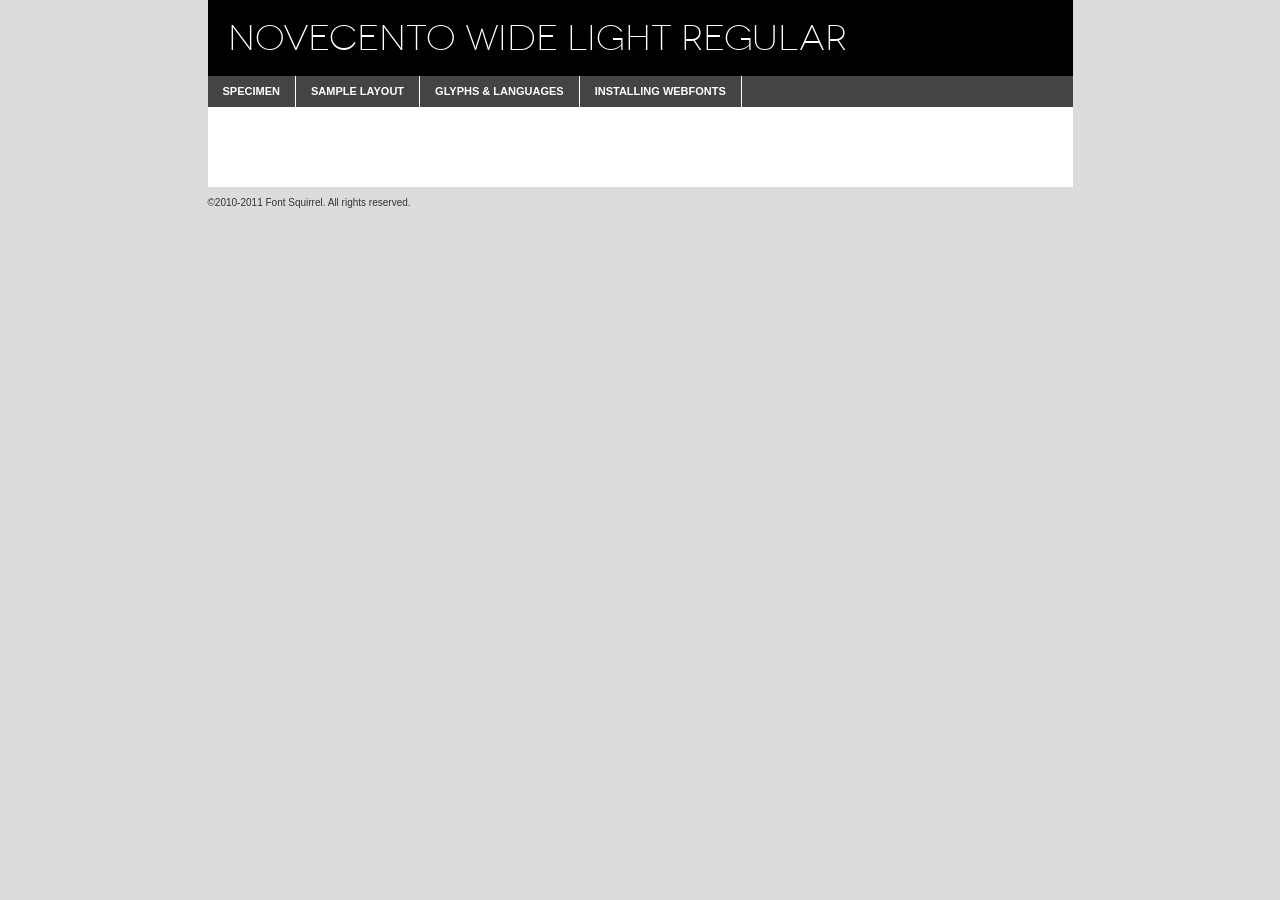
<file: csss/fonts/webfontkit-20140206-222950/novecentowide-light-demo.html>
<!DOCTYPE html PUBLIC "-//W3C//DTD XHTML 1.0 Transitional//EN"
	"http://www.w3.org/TR/xhtml1/DTD/xhtml1-transitional.dtd">

<html xmlns="http://www.w3.org/1999/xhtml" xml:lang="en" lang="en">
<head>
	<meta http-equiv="Content-Type" content="text/html; charset=utf-8" />
	<script src="http://ajax.googleapis.com/ajax/libs/jquery/1.7.2/jquery.min.js" type="text/javascript" charset="utf-8"></script>
	<script src="specimen_files/easytabs.js" type="text/javascript" charset="utf-8"></script>
	<link rel="stylesheet" href="specimen_files/specimen_stylesheet.css" type="text/css" charset="utf-8" />
	<link rel="stylesheet" href="stylesheet.css" type="text/css" charset="utf-8" />

	<style type="text/css">
					body{
				font-family: 'novecento_widelight';
							}
		</style>

	<title>Novecento wide Light Regular Specimen</title>
	
	
	<script type="text/javascript" charset="utf-8">
		$(document).ready(function() {
			$('#container').easyTabs({defaultContent:1});
		});
	</script>
</head>

<body>
<div id="container">
	<div id="header">
		Novecento wide Light Regular	</div>
	<ul class="tabs">
		<li><a href="#specimen">Specimen</a></li>
		<li><a href="#layout">Sample Layout</a></li>
				<li><a href="#glyphs">Glyphs &amp; Languages</a></li>
		<li><a href="#installing">Installing Webfonts</a></li>
		
	</ul>
	
	<div id="main_content">

		
			<div id="specimen">
		
				<div class="section">
					<div class="grid12 firstcol">
						<div class="huge">AaBb</div>
					</div>
				</div>
		
				<div class="section">
					<div class="glyph_range">A&#x200B;B&#x200b;C&#x200b;D&#x200b;E&#x200b;F&#x200b;G&#x200b;H&#x200b;I&#x200b;J&#x200b;K&#x200b;L&#x200b;M&#x200b;N&#x200b;O&#x200b;P&#x200b;Q&#x200b;R&#x200b;S&#x200b;T&#x200b;U&#x200b;V&#x200b;W&#x200b;X&#x200b;Y&#x200b;Z&#x200b;a&#x200b;b&#x200b;c&#x200b;d&#x200b;e&#x200b;f&#x200b;g&#x200b;h&#x200b;i&#x200b;j&#x200b;k&#x200b;l&#x200b;m&#x200b;n&#x200b;o&#x200b;p&#x200b;q&#x200b;r&#x200b;s&#x200b;t&#x200b;u&#x200b;v&#x200b;w&#x200b;x&#x200b;y&#x200b;z&#x200b;1&#x200b;2&#x200b;3&#x200b;4&#x200b;5&#x200b;6&#x200b;7&#x200b;8&#x200b;9&#x200b;0&#x200b;&amp;&#x200b;.&#x200b;,&#x200b;?&#x200b;!&#x200b;&#64;&#x200b;(&#x200b;)&#x200b;#&#x200b;$&#x200b;%&#x200b;*&#x200b;+&#x200b;-&#x200b;=&#x200b;:&#x200b;;</div>
				</div>
				<div class="section">
					<div class="grid12 firstcol">
						<table class="sample_table">
							<tr><td>10</td><td class="size10">abcdefghijklmnopqrstuvwxyzABCDEFGHIJKLMNOPQRSTUVWXYZ0123456789abcdefghijklmnopqrstuvwxyzABCDEFGHIJKLMNOPQRSTUVWXYZ0123456789abcdefghijklmnopqrstuvwxyzABCDEFGHIJKLMNOPQRSTUVWXYZ</td></tr>
							<tr><td>11</td><td class="size11">abcdefghijklmnopqrstuvwxyzABCDEFGHIJKLMNOPQRSTUVWXYZ0123456789abcdefghijklmnopqrstuvwxyzABCDEFGHIJKLMNOPQRSTUVWXYZ0123456789abcdefghijklmnopqrstuvwxyzABCDEFGHIJKLMNOPQRSTUVWXYZ</td></tr>
							<tr><td>12</td><td class="size12">abcdefghijklmnopqrstuvwxyzABCDEFGHIJKLMNOPQRSTUVWXYZ0123456789abcdefghijklmnopqrstuvwxyzABCDEFGHIJKLMNOPQRSTUVWXYZ0123456789abcdefghijklmnopqrstuvwxyzABCDEFGHIJKLMNOPQRSTUVWXYZ</td></tr>
							<tr><td>13</td><td class="size13">abcdefghijklmnopqrstuvwxyzABCDEFGHIJKLMNOPQRSTUVWXYZ0123456789abcdefghijklmnopqrstuvwxyzABCDEFGHIJKLMNOPQRSTUVWXYZ0123456789abcdefghijklmnopqrstuvwxyzABCDEFGHIJKLMNOPQRSTUVWXYZ</td></tr>
							<tr><td>14</td><td class="size14">abcdefghijklmnopqrstuvwxyzABCDEFGHIJKLMNOPQRSTUVWXYZ0123456789abcdefghijklmnopqrstuvwxyzABCDEFGHIJKLMNOPQRSTUVWXYZ0123456789abcdefghijklmnopqrstuvwxyzABCDEFGHIJKLMNOPQRSTUVWXYZ</td></tr>
							<tr><td>16</td><td class="size16">abcdefghijklmnopqrstuvwxyzABCDEFGHIJKLMNOPQRSTUVWXYZ0123456789abcdefghijklmnopqrstuvwxyzABCDEFGHIJKLMNOPQRSTUVWXYZ</td></tr>
							<tr><td>18</td><td class="size18">abcdefghijklmnopqrstuvwxyzABCDEFGHIJKLMNOPQRSTUVWXYZ0123456789abcdefghijklmnopqrstuvwxyzABCDEFGHIJKLMNOPQRSTUVWXYZ</td></tr>
							<tr><td>20</td><td class="size20">abcdefghijklmnopqrstuvwxyzABCDEFGHIJKLMNOPQRSTUVWXYZ0123456789abcdefghijklmnopqrstuvwxyzABCDEFGHIJKLMNOPQRSTUVWXYZ</td></tr>
							<tr><td>24</td><td class="size24">abcdefghijklmnopqrstuvwxyzABCDEFGHIJKLMNOPQRSTUVWXYZ0123456789abcdefghijklmnopqrstuvwxyzABCDEFGHIJKLMNOPQRSTUVWXYZ</td></tr>
							<tr><td>30</td><td class="size30">abcdefghijklmnopqrstuvwxyzABCDEFGHIJKLMNOPQRSTUVWXYZ0123456789abcdefghijklmnopqrstuvwxyzABCDEFGHIJKLMNOPQRSTUVWXYZ</td></tr>
							<tr><td>36</td><td class="size36">abcdefghijklmnopqrstuvwxyzABCDEFGHIJKLMNOPQRSTUVWXYZ0123456789abcdefghijklmnopqrstuvwxyzABCDEFGHIJKLMNOPQRSTUVWXYZ</td></tr>
							<tr><td>48</td><td class="size48">abcdefghijklmnopqrstuvwxyzABCDEFGHIJKLMNOPQRSTUVWXYZ0123456789abcdefghijklmnopqrstuvwxyzABCDEFGHIJKLMNOPQRSTUVWXYZ</td></tr>
							<tr><td>60</td><td class="size60">abcdefghijklmnopqrstuvwxyzABCDEFGHIJKLMNOPQRSTUVWXYZ0123456789abcdefghijklmnopqrstuvwxyzABCDEFGHIJKLMNOPQRSTUVWXYZ</td></tr>
							<tr><td>72</td><td class="size72">abcdefghijklmnopqrstuvwxyzABCDEFGHIJKLMNOPQRSTUVWXYZ0123456789abcdefghijklmnopqrstuvwxyzABCDEFGHIJKLMNOPQRSTUVWXYZ</td></tr>
							<tr><td>90</td><td class="size90">abcdefghijklmnopqrstuvwxyzABCDEFGHIJKLMNOPQRSTUVWXYZ0123456789abcdefghijklmnopqrstuvwxyzABCDEFGHIJKLMNOPQRSTUVWXYZ</td></tr>
						</table>
				
					</div>
			
				</div>
		
		
		
								<div class="section" id="bodycomparison">


										<div id="xheight">
				<div class="fontbody">&#x25FC;&#x25FC;&#x25FC;&#x25FC;&#x25FC;&#x25FC;&#x25FC;&#x25FC;&#x25FC;&#x25FC;&#x25FC;&#x25FC;&#x25FC;&#x25FC;&#x25FC;&#x25FC;&#x25FC;&#x25FC;&#x25FC;&#x25FC;&#x25FC;&#x25FC;&#x25FC;&#x25FC;&#x25FC;&#x25FC;&#x25FC;&#x25FC;&#x25FC;&#x25FC;&#x25FC;&#x25FC;&#x25FC;&#x25FC;&#x25FC;&#x25FC;&#x25FC;&#x25FC;&#x25FC;&#x25FC;&#x25FC;&#x25FC;&#x25FC;&#x25FC;&#x25FC;&#x25FC;&#x25FC;&#x25FC;&#x25FC;&#x25FC;&#x25FC;&#x25FC;&#x25FC;&#x25FC;&#x25FC;&#x25FC;&#x25FC;&#x25FC;&#x25FC;&#x25FC;&#x25FC;&#x25FC;&#x25FC;&#x25FC;&#x25FC;&#x25FC;&#x25FC;&#x25FC;&#x25FC;&#x25FC;&#x25FC;&#x25FC;&#x25FC;&#x25FC;&#x25FC;&#x25FC;&#x25FC;&#x25FC;&#x25FC;&#x25FC;&#x25FC;&#x25FC;&#x25FC;&#x25FC;&#x25FC;&#x25FC;&#x25FC;&#x25FC;&#x25FC;&#x25FC;&#x25FC;&#x25FC;&#x25FC;&#x25FC;&#x25FC;&#x25FC;&#x25FC;&#x25FC;&#x25FC;body</div><div class="arialbody">body</div><div class="verdanabody">body</div><div class="georgiabody">body</div></div>
										<div class="fontbody" style="z-index:1">
											body<span>Novecento wide Light Regular</span>
										</div>
										<div class="arialbody" style="z-index:1">
											body<span>Arial</span>
										</div>
										<div class="verdanabody" style="z-index:1">
											body<span>Verdana</span>
										</div>
										<div class="georgiabody" style="z-index:1">
											body<span>Georgia</span>
										</div>



								</div>
		
		
				<div class="section psample psample_row1" id="">
					
					<div class="grid2 firstcol">
						<p class="size10"><span>10.</span>Aenean lacinia bibendum nulla sed consectetur. Fusce dapibus, tellus ac cursus commodo, tortor mauris condimentum nibh, ut fermentum massa justo sit amet risus. Nullam id dolor id nibh ultricies vehicula ut id elit. Cum sociis natoque penatibus et magnis dis parturient montes, nascetur ridiculus mus. Nulla vitae elit libero, a pharetra augue.</p>
			
					</div>
					<div class="grid3">
						<p class="size11"><span>11.</span>Aenean lacinia bibendum nulla sed consectetur. Fusce dapibus, tellus ac cursus commodo, tortor mauris condimentum nibh, ut fermentum massa justo sit amet risus. Nullam id dolor id nibh ultricies vehicula ut id elit. Cum sociis natoque penatibus et magnis dis parturient montes, nascetur ridiculus mus. Nulla vitae elit libero, a pharetra augue.</p>
			
					</div>
					<div class="grid3">
						<p class="size12"><span>12.</span>Aenean lacinia bibendum nulla sed consectetur. Fusce dapibus, tellus ac cursus commodo, tortor mauris condimentum nibh, ut fermentum massa justo sit amet risus. Nullam id dolor id nibh ultricies vehicula ut id elit. Cum sociis natoque penatibus et magnis dis parturient montes, nascetur ridiculus mus. Nulla vitae elit libero, a pharetra augue.</p>
			
					</div>
					<div class="grid4">
						<p class="size13"><span>13.</span>Aenean lacinia bibendum nulla sed consectetur. Fusce dapibus, tellus ac cursus commodo, tortor mauris condimentum nibh, ut fermentum massa justo sit amet risus. Nullam id dolor id nibh ultricies vehicula ut id elit. Cum sociis natoque penatibus et magnis dis parturient montes, nascetur ridiculus mus. Nulla vitae elit libero, a pharetra augue.</p>
			
					</div>
					<div class="white_blend"></div>
					
				</div>
				<div class="section psample psample_row2" id="">
					<div class="grid3 firstcol">
						<p class="size14"><span>14.</span>Aenean lacinia bibendum nulla sed consectetur. Fusce dapibus, tellus ac cursus commodo, tortor mauris condimentum nibh, ut fermentum massa justo sit amet risus. Nullam id dolor id nibh ultricies vehicula ut id elit. Cum sociis natoque penatibus et magnis dis parturient montes, nascetur ridiculus mus. Nulla vitae elit libero, a pharetra augue.</p>
			
					</div>
					<div class="grid4">
						<p class="size16"><span>16.</span>Aenean lacinia bibendum nulla sed consectetur. Fusce dapibus, tellus ac cursus commodo, tortor mauris condimentum nibh, ut fermentum massa justo sit amet risus. Nullam id dolor id nibh ultricies vehicula ut id elit. Cum sociis natoque penatibus et magnis dis parturient montes, nascetur ridiculus mus. Nulla vitae elit libero, a pharetra augue.</p>
			
					</div>
					<div class="grid5">
						<p class="size18"><span>18.</span>Aenean lacinia bibendum nulla sed consectetur. Fusce dapibus, tellus ac cursus commodo, tortor mauris condimentum nibh, ut fermentum massa justo sit amet risus. Nullam id dolor id nibh ultricies vehicula ut id elit. Cum sociis natoque penatibus et magnis dis parturient montes, nascetur ridiculus mus. Nulla vitae elit libero, a pharetra augue.</p>
			
					</div>

					<div class="white_blend"></div>

				</div>
				
				<div class="section psample psample_row3" id="">
					<div class="grid5 firstcol">
						<p class="size20"><span>20.</span>Aenean lacinia bibendum nulla sed consectetur. Fusce dapibus, tellus ac cursus commodo, tortor mauris condimentum nibh, ut fermentum massa justo sit amet risus. Nullam id dolor id nibh ultricies vehicula ut id elit. Cum sociis natoque penatibus et magnis dis parturient montes, nascetur ridiculus mus. Nulla vitae elit libero, a pharetra augue.</p>
					</div>
					<div class="grid7">
						<p class="size24"><span>24.</span>Aenean lacinia bibendum nulla sed consectetur. Fusce dapibus, tellus ac cursus commodo, tortor mauris condimentum nibh, ut fermentum massa justo sit amet risus. Nullam id dolor id nibh ultricies vehicula ut id elit. Cum sociis natoque penatibus et magnis dis parturient montes, nascetur ridiculus mus. Nulla vitae elit libero, a pharetra augue.</p>
					</div>
					
					<div class="white_blend"></div>
					
				</div>
				
				<div class="section psample psample_row4" id="">
					<div class="grid12 firstcol">
						<p class="size30"><span>30.</span>Aenean lacinia bibendum nulla sed consectetur. Fusce dapibus, tellus ac cursus commodo, tortor mauris condimentum nibh, ut fermentum massa justo sit amet risus. Nullam id dolor id nibh ultricies vehicula ut id elit. Cum sociis natoque penatibus et magnis dis parturient montes, nascetur ridiculus mus. Nulla vitae elit libero, a pharetra augue.</p>
					</div>
					<div class="white_blend"></div>
					
				</div>
				
				
				
				<div class="section psample psample_row1 fullreverse">
					<div class="grid2 firstcol">
						<p class="size10"><span>10.</span>Aenean lacinia bibendum nulla sed consectetur. Fusce dapibus, tellus ac cursus commodo, tortor mauris condimentum nibh, ut fermentum massa justo sit amet risus. Nullam id dolor id nibh ultricies vehicula ut id elit. Cum sociis natoque penatibus et magnis dis parturient montes, nascetur ridiculus mus. Nulla vitae elit libero, a pharetra augue.</p>
			
					</div>
					<div class="grid3">
						<p class="size11"><span>11.</span>Aenean lacinia bibendum nulla sed consectetur. Fusce dapibus, tellus ac cursus commodo, tortor mauris condimentum nibh, ut fermentum massa justo sit amet risus. Nullam id dolor id nibh ultricies vehicula ut id elit. Cum sociis natoque penatibus et magnis dis parturient montes, nascetur ridiculus mus. Nulla vitae elit libero, a pharetra augue.</p>
			
					</div>
					<div class="grid3">
						<p class="size12"><span>12.</span>Aenean lacinia bibendum nulla sed consectetur. Fusce dapibus, tellus ac cursus commodo, tortor mauris condimentum nibh, ut fermentum massa justo sit amet risus. Nullam id dolor id nibh ultricies vehicula ut id elit. Cum sociis natoque penatibus et magnis dis parturient montes, nascetur ridiculus mus. Nulla vitae elit libero, a pharetra augue.</p>
			
					</div>
					<div class="grid4">
						<p class="size13"><span>13.</span>Aenean lacinia bibendum nulla sed consectetur. Fusce dapibus, tellus ac cursus commodo, tortor mauris condimentum nibh, ut fermentum massa justo sit amet risus. Nullam id dolor id nibh ultricies vehicula ut id elit. Cum sociis natoque penatibus et magnis dis parturient montes, nascetur ridiculus mus. Nulla vitae elit libero, a pharetra augue.</p>
			
					</div>
					<div class="black_blend"></div>
					
				</div>
				
				<div class="section psample psample_row2 fullreverse">
					<div class="grid3 firstcol">
						<p class="size14"><span>14.</span>Aenean lacinia bibendum nulla sed consectetur. Fusce dapibus, tellus ac cursus commodo, tortor mauris condimentum nibh, ut fermentum massa justo sit amet risus. Nullam id dolor id nibh ultricies vehicula ut id elit. Cum sociis natoque penatibus et magnis dis parturient montes, nascetur ridiculus mus. Nulla vitae elit libero, a pharetra augue.</p>
			
					</div>
					<div class="grid4">
						<p class="size16"><span>16.</span>Aenean lacinia bibendum nulla sed consectetur. Fusce dapibus, tellus ac cursus commodo, tortor mauris condimentum nibh, ut fermentum massa justo sit amet risus. Nullam id dolor id nibh ultricies vehicula ut id elit. Cum sociis natoque penatibus et magnis dis parturient montes, nascetur ridiculus mus. Nulla vitae elit libero, a pharetra augue.</p>
			
					</div>
					<div class="grid5">
						<p class="size18"><span>18.</span>Aenean lacinia bibendum nulla sed consectetur. Fusce dapibus, tellus ac cursus commodo, tortor mauris condimentum nibh, ut fermentum massa justo sit amet risus. Nullam id dolor id nibh ultricies vehicula ut id elit. Cum sociis natoque penatibus et magnis dis parturient montes, nascetur ridiculus mus. Nulla vitae elit libero, a pharetra augue.</p>
			
					</div>
					<div class="black_blend"></div>

				</div>
				
				<div class="section psample fullreverse psample_row3" id="">
					<div class="grid5 firstcol">
						<p class="size20"><span>20.</span>Aenean lacinia bibendum nulla sed consectetur. Fusce dapibus, tellus ac cursus commodo, tortor mauris condimentum nibh, ut fermentum massa justo sit amet risus. Nullam id dolor id nibh ultricies vehicula ut id elit. Cum sociis natoque penatibus et magnis dis parturient montes, nascetur ridiculus mus. Nulla vitae elit libero, a pharetra augue.</p>
					</div>
					<div class="grid7">
						<p class="size24"><span>24.</span>Aenean lacinia bibendum nulla sed consectetur. Fusce dapibus, tellus ac cursus commodo, tortor mauris condimentum nibh, ut fermentum massa justo sit amet risus. Nullam id dolor id nibh ultricies vehicula ut id elit. Cum sociis natoque penatibus et magnis dis parturient montes, nascetur ridiculus mus. Nulla vitae elit libero, a pharetra augue.</p>
					</div>
					
					<div class="black_blend"></div>
					
				</div>
				
				<div class="section psample fullreverse psample_row4" id="" style="border-bottom: 20px #000 solid;">
					<div class="grid12 firstcol">
						<p class="size30"><span>30.</span>Aenean lacinia bibendum nulla sed consectetur. Fusce dapibus, tellus ac cursus commodo, tortor mauris condimentum nibh, ut fermentum massa justo sit amet risus. Nullam id dolor id nibh ultricies vehicula ut id elit. Cum sociis natoque penatibus et magnis dis parturient montes, nascetur ridiculus mus. Nulla vitae elit libero, a pharetra augue.</p>
					</div>
					<div class="black_blend"></div>
					
				</div>
				
				
				
				
			</div>
			
			<div id="layout">
				
				<div class="section">
					
					<div class="grid12 firstcol">
						<h1>Lorem Ipsum Dolor</h1>
						<h2>Etiam porta sem malesuada magna mollis euismod</h2>
						
						<p class="byline">By <a href="#link">Aenean Lacinia</a></p>
					</div>
				</div>
				<div class="section">
					<div class="grid8 firstcol">
						<p class="large">Donec sed odio dui. Morbi leo risus, porta ac consectetur ac, vestibulum at eros. Fusce dapibus, tellus ac cursus commodo, tortor mauris condimentum nibh, ut fermentum massa justo sit amet risus. </p>

						
						<h3>Pellentesque ornare sem</h3>

						<p>Maecenas sed diam eget risus varius blandit sit amet non magna. Maecenas faucibus mollis interdum. Donec ullamcorper nulla non metus auctor fringilla. Nullam id dolor id nibh ultricies vehicula ut id elit. Nullam id dolor id nibh ultricies vehicula ut id elit. </p>

						<p>Aenean eu leo quam. Pellentesque ornare sem lacinia quam venenatis vestibulum. Lorem ipsum dolor sit amet, consectetur adipiscing elit. Cum sociis natoque penatibus et magnis dis parturient montes, nascetur ridiculus mus. </p>

						<p>Nulla vitae elit libero, a pharetra augue. Praesent commodo cursus magna, vel scelerisque nisl consectetur et. Aenean lacinia bibendum nulla sed consectetur. </p>

						<p>Nullam quis risus eget urna mollis ornare vel eu leo. Nullam quis risus eget urna mollis ornare vel eu leo. Maecenas sed diam eget risus varius blandit sit amet non magna. Donec ullamcorper nulla non metus auctor fringilla. </p>

						<h3>Cras mattis consectetur</h3>

						<p>Aenean eu leo quam. Pellentesque ornare sem lacinia quam venenatis vestibulum. Aenean lacinia bibendum nulla sed consectetur. Integer posuere erat a ante venenatis dapibus posuere velit aliquet. Cras mattis consectetur purus sit amet fermentum. </p>

						<p>Nullam id dolor id nibh ultricies vehicula ut id elit. Nullam quis risus eget urna mollis ornare vel eu leo. Cras mattis consectetur purus sit amet fermentum.</p>
					</div>
					
					<div class="grid4 sidebar">
						
						<div class="box reverse">
							<p class="last">Nullam quis risus eget urna mollis ornare vel eu leo. Donec ullamcorper nulla non metus auctor fringilla. Cras mattis consectetur purus sit amet fermentum. Sed posuere consectetur est at lobortis. Lorem ipsum dolor sit amet, consectetur adipiscing elit. </p>
						</div>
						
						<p class="caption">Maecenas sed diam eget risus varius.</p>

						<p>Vestibulum id ligula porta felis euismod semper. Integer posuere erat a ante venenatis dapibus posuere velit aliquet. Vestibulum id ligula porta felis euismod semper. Sed posuere consectetur est at lobortis. Maecenas sed diam eget risus varius blandit sit amet non magna. Fusce dapibus, tellus ac cursus commodo, tortor mauris condimentum nibh, ut fermentum massa justo sit amet risus. </p>

					

						<p>Duis mollis, est non commodo luctus, nisi erat porttitor ligula, eget lacinia odio sem nec elit. Aenean lacinia bibendum nulla sed consectetur. Vivamus sagittis lacus vel augue laoreet rutrum faucibus dolor auctor. Aenean lacinia bibendum nulla sed consectetur. Nullam quis risus eget urna mollis ornare vel eu leo. </p>

						<p>Praesent commodo cursus magna, vel scelerisque nisl consectetur et. Donec ullamcorper nulla non metus auctor fringilla. Maecenas faucibus mollis interdum. Fusce dapibus, tellus ac cursus commodo, tortor mauris condimentum nibh, ut fermentum massa justo sit amet risus. </p>

					</div>
				</div>
				
			</div>


			



		<div id="glyphs">
			<div class="section">
				<div class="grid12 firstcol">
			
				<h1>Language Support</h1>
				<p>The subset of Novecento wide Light Regular in this kit supports the following languages:<br />
			
					Albanian, Basque, Breton, Chamorro, Danish, Dutch, English, Faroese, Finnish, French, Frisian, Galician, German, Icelandic, Italian, Malagasy, Norwegian, Portuguese, Spanish, Swedish				</p>
				<h1>Glyph Chart</h1>
				<p>The subset of Novecento wide Light Regular in this kit includes all the glyphs listed below. Unicode entities are included above each glyph to help you insert individual characters into your layout.</p>
				<div id="glyph_chart">
			
																														 <div><p>&amp;#13;</p>&#13;</div>
																				 <div><p>&amp;#32;</p>&#32;</div>
																				 <div><p>&amp;#33;</p>&#33;</div>
																				 <div><p>&amp;#34;</p>&#34;</div>
																				 <div><p>&amp;#35;</p>&#35;</div>
																				 <div><p>&amp;#36;</p>&#36;</div>
																				 <div><p>&amp;#37;</p>&#37;</div>
																				 <div><p>&amp;#38;</p>&#38;</div>
																				 <div><p>&amp;#39;</p>&#39;</div>
																				 <div><p>&amp;#40;</p>&#40;</div>
																				 <div><p>&amp;#41;</p>&#41;</div>
																				 <div><p>&amp;#42;</p>&#42;</div>
																				 <div><p>&amp;#43;</p>&#43;</div>
																				 <div><p>&amp;#44;</p>&#44;</div>
																				 <div><p>&amp;#45;</p>&#45;</div>
																				 <div><p>&amp;#46;</p>&#46;</div>
																				 <div><p>&amp;#47;</p>&#47;</div>
																				 <div><p>&amp;#48;</p>&#48;</div>
																				 <div><p>&amp;#49;</p>&#49;</div>
																				 <div><p>&amp;#50;</p>&#50;</div>
																				 <div><p>&amp;#51;</p>&#51;</div>
																				 <div><p>&amp;#52;</p>&#52;</div>
																				 <div><p>&amp;#53;</p>&#53;</div>
																				 <div><p>&amp;#54;</p>&#54;</div>
																				 <div><p>&amp;#55;</p>&#55;</div>
																				 <div><p>&amp;#56;</p>&#56;</div>
																				 <div><p>&amp;#57;</p>&#57;</div>
																				 <div><p>&amp;#58;</p>&#58;</div>
																				 <div><p>&amp;#59;</p>&#59;</div>
																				 <div><p>&amp;#60;</p>&#60;</div>
																				 <div><p>&amp;#61;</p>&#61;</div>
																				 <div><p>&amp;#62;</p>&#62;</div>
																				 <div><p>&amp;#63;</p>&#63;</div>
																				 <div><p>&amp;#64;</p>&#64;</div>
																				 <div><p>&amp;#65;</p>&#65;</div>
																				 <div><p>&amp;#66;</p>&#66;</div>
																				 <div><p>&amp;#67;</p>&#67;</div>
																				 <div><p>&amp;#68;</p>&#68;</div>
																				 <div><p>&amp;#69;</p>&#69;</div>
																				 <div><p>&amp;#70;</p>&#70;</div>
																				 <div><p>&amp;#71;</p>&#71;</div>
																				 <div><p>&amp;#72;</p>&#72;</div>
																				 <div><p>&amp;#73;</p>&#73;</div>
																				 <div><p>&amp;#74;</p>&#74;</div>
																				 <div><p>&amp;#75;</p>&#75;</div>
																				 <div><p>&amp;#76;</p>&#76;</div>
																				 <div><p>&amp;#77;</p>&#77;</div>
																				 <div><p>&amp;#78;</p>&#78;</div>
																				 <div><p>&amp;#79;</p>&#79;</div>
																				 <div><p>&amp;#80;</p>&#80;</div>
																				 <div><p>&amp;#81;</p>&#81;</div>
																				 <div><p>&amp;#82;</p>&#82;</div>
																				 <div><p>&amp;#83;</p>&#83;</div>
																				 <div><p>&amp;#84;</p>&#84;</div>
																				 <div><p>&amp;#85;</p>&#85;</div>
																				 <div><p>&amp;#86;</p>&#86;</div>
																				 <div><p>&amp;#87;</p>&#87;</div>
																				 <div><p>&amp;#88;</p>&#88;</div>
																				 <div><p>&amp;#89;</p>&#89;</div>
																				 <div><p>&amp;#90;</p>&#90;</div>
																				 <div><p>&amp;#91;</p>&#91;</div>
																				 <div><p>&amp;#92;</p>&#92;</div>
																				 <div><p>&amp;#93;</p>&#93;</div>
																				 <div><p>&amp;#94;</p>&#94;</div>
																				 <div><p>&amp;#95;</p>&#95;</div>
																				 <div><p>&amp;#96;</p>&#96;</div>
																				 <div><p>&amp;#97;</p>&#97;</div>
																				 <div><p>&amp;#98;</p>&#98;</div>
																				 <div><p>&amp;#99;</p>&#99;</div>
																				 <div><p>&amp;#100;</p>&#100;</div>
																				 <div><p>&amp;#101;</p>&#101;</div>
																				 <div><p>&amp;#102;</p>&#102;</div>
																				 <div><p>&amp;#103;</p>&#103;</div>
																				 <div><p>&amp;#104;</p>&#104;</div>
																				 <div><p>&amp;#105;</p>&#105;</div>
																				 <div><p>&amp;#106;</p>&#106;</div>
																				 <div><p>&amp;#107;</p>&#107;</div>
																				 <div><p>&amp;#108;</p>&#108;</div>
																				 <div><p>&amp;#109;</p>&#109;</div>
																				 <div><p>&amp;#110;</p>&#110;</div>
																				 <div><p>&amp;#111;</p>&#111;</div>
																				 <div><p>&amp;#112;</p>&#112;</div>
																				 <div><p>&amp;#113;</p>&#113;</div>
																				 <div><p>&amp;#114;</p>&#114;</div>
																				 <div><p>&amp;#115;</p>&#115;</div>
																				 <div><p>&amp;#116;</p>&#116;</div>
																				 <div><p>&amp;#117;</p>&#117;</div>
																				 <div><p>&amp;#118;</p>&#118;</div>
																				 <div><p>&amp;#119;</p>&#119;</div>
																				 <div><p>&amp;#120;</p>&#120;</div>
																				 <div><p>&amp;#121;</p>&#121;</div>
																				 <div><p>&amp;#122;</p>&#122;</div>
																				 <div><p>&amp;#123;</p>&#123;</div>
																				 <div><p>&amp;#124;</p>&#124;</div>
																				 <div><p>&amp;#125;</p>&#125;</div>
																				 <div><p>&amp;#126;</p>&#126;</div>
																				 <div><p>&amp;#160;</p>&#160;</div>
																				 <div><p>&amp;#161;</p>&#161;</div>
																				 <div><p>&amp;#162;</p>&#162;</div>
																				 <div><p>&amp;#163;</p>&#163;</div>
																				 <div><p>&amp;#164;</p>&#164;</div>
																				 <div><p>&amp;#165;</p>&#165;</div>
																				 <div><p>&amp;#166;</p>&#166;</div>
																				 <div><p>&amp;#167;</p>&#167;</div>
																				 <div><p>&amp;#168;</p>&#168;</div>
																				 <div><p>&amp;#169;</p>&#169;</div>
																				 <div><p>&amp;#170;</p>&#170;</div>
																				 <div><p>&amp;#171;</p>&#171;</div>
																				 <div><p>&amp;#173;</p>&#173;</div>
																				 <div><p>&amp;#174;</p>&#174;</div>
																				 <div><p>&amp;#175;</p>&#175;</div>
																				 <div><p>&amp;#176;</p>&#176;</div>
																				 <div><p>&amp;#177;</p>&#177;</div>
																				 <div><p>&amp;#178;</p>&#178;</div>
																				 <div><p>&amp;#179;</p>&#179;</div>
																				 <div><p>&amp;#180;</p>&#180;</div>
																				 <div><p>&amp;#182;</p>&#182;</div>
																				 <div><p>&amp;#183;</p>&#183;</div>
																				 <div><p>&amp;#184;</p>&#184;</div>
																				 <div><p>&amp;#185;</p>&#185;</div>
																				 <div><p>&amp;#186;</p>&#186;</div>
																				 <div><p>&amp;#187;</p>&#187;</div>
																				 <div><p>&amp;#188;</p>&#188;</div>
																				 <div><p>&amp;#189;</p>&#189;</div>
																				 <div><p>&amp;#190;</p>&#190;</div>
																				 <div><p>&amp;#191;</p>&#191;</div>
																				 <div><p>&amp;#192;</p>&#192;</div>
																				 <div><p>&amp;#193;</p>&#193;</div>
																				 <div><p>&amp;#194;</p>&#194;</div>
																				 <div><p>&amp;#195;</p>&#195;</div>
																				 <div><p>&amp;#196;</p>&#196;</div>
																				 <div><p>&amp;#197;</p>&#197;</div>
																				 <div><p>&amp;#198;</p>&#198;</div>
																				 <div><p>&amp;#199;</p>&#199;</div>
																				 <div><p>&amp;#200;</p>&#200;</div>
																				 <div><p>&amp;#201;</p>&#201;</div>
																				 <div><p>&amp;#202;</p>&#202;</div>
																				 <div><p>&amp;#203;</p>&#203;</div>
																				 <div><p>&amp;#204;</p>&#204;</div>
																				 <div><p>&amp;#205;</p>&#205;</div>
																				 <div><p>&amp;#206;</p>&#206;</div>
																				 <div><p>&amp;#207;</p>&#207;</div>
																				 <div><p>&amp;#208;</p>&#208;</div>
																				 <div><p>&amp;#209;</p>&#209;</div>
																				 <div><p>&amp;#210;</p>&#210;</div>
																				 <div><p>&amp;#211;</p>&#211;</div>
																				 <div><p>&amp;#212;</p>&#212;</div>
																				 <div><p>&amp;#213;</p>&#213;</div>
																				 <div><p>&amp;#214;</p>&#214;</div>
																				 <div><p>&amp;#215;</p>&#215;</div>
																				 <div><p>&amp;#216;</p>&#216;</div>
																				 <div><p>&amp;#217;</p>&#217;</div>
																				 <div><p>&amp;#218;</p>&#218;</div>
																				 <div><p>&amp;#219;</p>&#219;</div>
																				 <div><p>&amp;#220;</p>&#220;</div>
																				 <div><p>&amp;#221;</p>&#221;</div>
																				 <div><p>&amp;#222;</p>&#222;</div>
																				 <div><p>&amp;#223;</p>&#223;</div>
																				 <div><p>&amp;#224;</p>&#224;</div>
																				 <div><p>&amp;#225;</p>&#225;</div>
																				 <div><p>&amp;#226;</p>&#226;</div>
																				 <div><p>&amp;#227;</p>&#227;</div>
																				 <div><p>&amp;#228;</p>&#228;</div>
																				 <div><p>&amp;#229;</p>&#229;</div>
																				 <div><p>&amp;#230;</p>&#230;</div>
																				 <div><p>&amp;#231;</p>&#231;</div>
																				 <div><p>&amp;#232;</p>&#232;</div>
																				 <div><p>&amp;#233;</p>&#233;</div>
																				 <div><p>&amp;#234;</p>&#234;</div>
																				 <div><p>&amp;#235;</p>&#235;</div>
																				 <div><p>&amp;#236;</p>&#236;</div>
																				 <div><p>&amp;#237;</p>&#237;</div>
																				 <div><p>&amp;#238;</p>&#238;</div>
																				 <div><p>&amp;#239;</p>&#239;</div>
																				 <div><p>&amp;#240;</p>&#240;</div>
																				 <div><p>&amp;#241;</p>&#241;</div>
																				 <div><p>&amp;#242;</p>&#242;</div>
																				 <div><p>&amp;#243;</p>&#243;</div>
																				 <div><p>&amp;#244;</p>&#244;</div>
																				 <div><p>&amp;#245;</p>&#245;</div>
																				 <div><p>&amp;#246;</p>&#246;</div>
																				 <div><p>&amp;#247;</p>&#247;</div>
																				 <div><p>&amp;#248;</p>&#248;</div>
																				 <div><p>&amp;#249;</p>&#249;</div>
																				 <div><p>&amp;#250;</p>&#250;</div>
																				 <div><p>&amp;#251;</p>&#251;</div>
																				 <div><p>&amp;#252;</p>&#252;</div>
																				 <div><p>&amp;#253;</p>&#253;</div>
																				 <div><p>&amp;#254;</p>&#254;</div>
																				 <div><p>&amp;#255;</p>&#255;</div>
																				 <div><p>&amp;#338;</p>&#338;</div>
																				 <div><p>&amp;#339;</p>&#339;</div>
																				 <div><p>&amp;#376;</p>&#376;</div>
																				 <div><p>&amp;#710;</p>&#710;</div>
																				 <div><p>&amp;#732;</p>&#732;</div>
																				 <div><p>&amp;#8192;</p>&#8192;</div>
																				 <div><p>&amp;#8193;</p>&#8193;</div>
																				 <div><p>&amp;#8194;</p>&#8194;</div>
																				 <div><p>&amp;#8195;</p>&#8195;</div>
																				 <div><p>&amp;#8196;</p>&#8196;</div>
																				 <div><p>&amp;#8197;</p>&#8197;</div>
																				 <div><p>&amp;#8198;</p>&#8198;</div>
																				 <div><p>&amp;#8199;</p>&#8199;</div>
																				 <div><p>&amp;#8200;</p>&#8200;</div>
																				 <div><p>&amp;#8201;</p>&#8201;</div>
																				 <div><p>&amp;#8202;</p>&#8202;</div>
																				 <div><p>&amp;#8208;</p>&#8208;</div>
																				 <div><p>&amp;#8209;</p>&#8209;</div>
																				 <div><p>&amp;#8210;</p>&#8210;</div>
																				 <div><p>&amp;#8211;</p>&#8211;</div>
																				 <div><p>&amp;#8212;</p>&#8212;</div>
																				 <div><p>&amp;#8216;</p>&#8216;</div>
																				 <div><p>&amp;#8217;</p>&#8217;</div>
																				 <div><p>&amp;#8218;</p>&#8218;</div>
																				 <div><p>&amp;#8220;</p>&#8220;</div>
																				 <div><p>&amp;#8221;</p>&#8221;</div>
																				 <div><p>&amp;#8222;</p>&#8222;</div>
																				 <div><p>&amp;#8226;</p>&#8226;</div>
																				 <div><p>&amp;#8230;</p>&#8230;</div>
																				 <div><p>&amp;#8239;</p>&#8239;</div>
																				 <div><p>&amp;#8249;</p>&#8249;</div>
																				 <div><p>&amp;#8250;</p>&#8250;</div>
																				 <div><p>&amp;#8287;</p>&#8287;</div>
																				 <div><p>&amp;#8364;</p>&#8364;</div>
																				 <div><p>&amp;#8482;</p>&#8482;</div>
																				 <div><p>&amp;#9724;</p>&#9724;</div>
																												</div>	
				</div>
		
		
			</div>
		</div>
		
		
		<div id="specs">
			
		</div>
	
		<div id="installing">
			<div class="section">
				<div class="grid7 firstcol">
					<h1>Installing Webfonts</h1>
					
					<p>Webfonts are supported by all major browser platforms but not all in the same way. There are currently four different font formats that must be included in order to target all browsers. This includes TTF, WOFF, EOT and SVG.</p>
					
					<h2>1. Upload your webfonts</h2>
					<p>You must upload your webfont kit to your website. They should be in or near the same directory as your CSS files.</p>
					
					<h2>2. Include the webfont stylesheet</h2>
					<p>A special CSS @font-face declaration helps the various browsers select the appropriate font it needs without causing you a bunch of headaches. Learn more about this syntax by reading the <a href="http://www.fontspring.com/blog/further-hardening-of-the-bulletproof-syntax">Fontspring blog post</a> about it. The code for it is as follows:</p>


<code>
@font-face{ 
	font-family: 'MyWebFont';
	src: url('WebFont.eot');
	src: url('WebFont.eot?#iefix') format('embedded-opentype'),
	     url('WebFont.woff') format('woff'),
	     url('WebFont.ttf') format('truetype'),
	     url('WebFont.svg#webfont') format('svg');
}
</code>

	<p>We've already gone ahead and generated the code for you. All you have to do is link to the stylesheet in your HTML, like this:</p>
	<code>&lt;link rel=&quot;stylesheet&quot; href=&quot;stylesheet.css&quot; type=&quot;text/css&quot; charset=&quot;utf-8&quot; /&gt;</code>

					<h2>3. Modify your own stylesheet</h2>
					<p>To take advantage of your new fonts, you must tell your stylesheet to use them. Look at the original @font-face declaration above and find the property called "font-family." The name linked there will be what you use to reference the font. Prepend that webfont name to the font stack in the "font-family" property, inside the selector you want to change. For example:</p>
<code>p { font-family: 'WebFont', Arial, sans-serif; }</code>

<h2>4. Test</h2>
<p>Getting webfonts to work cross-browser <em>can</em> be tricky. Use the information in the sidebar to help you if you find that fonts aren't loading in a particular browser.</p>
				</div>
				
				<div class="grid5 sidebar">
					<div class="box">
						<h2>Troubleshooting<br />Font-Face Problems</h2>
						<p>Having trouble getting your webfonts to load in your new website? Here are some tips to sort out what might be the problem.</p>

						<h3>Fonts not showing in any browser</h3>

						<p>This sounds like you need to work on the plumbing. You either did not upload the fonts to the correct directory, or you did not link the fonts properly in the CSS. If you've confirmed that all this is correct and you still have a problem, take a look at your .htaccess file and see if requests are getting intercepted.</p>

						<h3>Fonts not loading in iPhone or iPad</h3>

						<p>The most common problem here is that you are serving the fonts from an IIS server. IIS refuses to serve files that have unknown MIME types. If that is the case, you must set the MIME type for SVG to "image/svg+xml" in the server settings. Follow these instructions from Microsoft if you need help.</p>

						<h3>Fonts not loading in Firefox</h3>

						<p>The primary reason for this failure? You are still using a version Firefox older than 3.5. So upgrade already! If that isn't it, then you are very likely serving fonts from a different domain. Firefox requires that all font assets be served from the same domain. Lastly it is possible that you need to add WOFF to your list of MIME types (if you are serving via IIS.)</p>

						<h3>Fonts not loading in IE</h3>

						<p>Are you looking at Internet Explorer on an actual Windows machine or are you cheating by using a service like Adobe BrowserLab? Many of these screenshot services do not render @font-face for IE. Best to test it on a real machine.</p>

						<h3>Fonts not loading in IE9</h3>

						<p>IE9, like Firefox, requires that fonts be served from the same domain as the website. Make sure that is the case.</p>
					</div>
				</div>
			</div>
			
		</div>
	
	</div>
	<div id="footer">
		<p>&copy;2010-2011 Font Squirrel. All rights reserved.</p>
	</div>
</div>
</body>
</html>
</file>
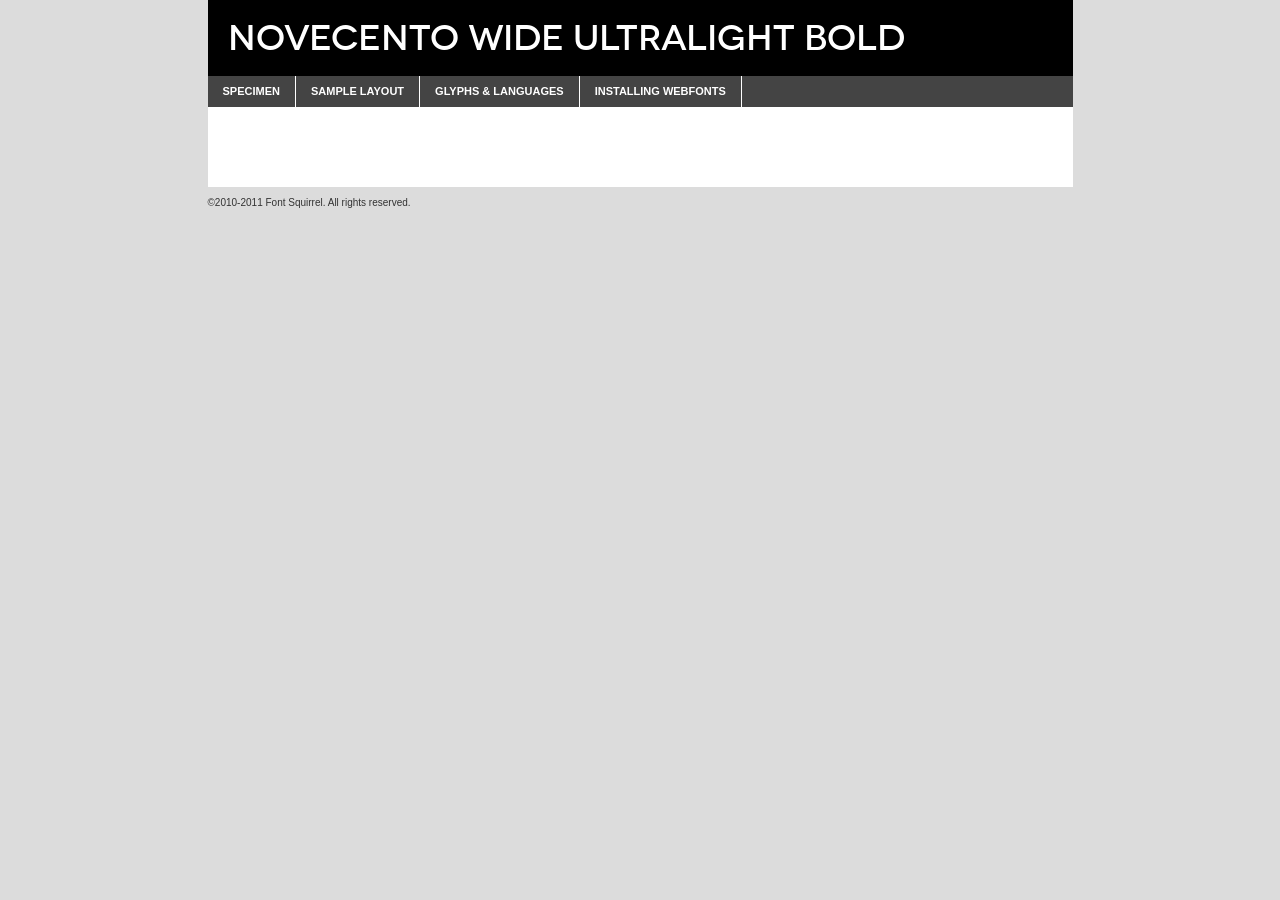
<file: csss/fonts/webfontkit-20140206-223619/novecentowide-medium-demo.html>
<!DOCTYPE html PUBLIC "-//W3C//DTD XHTML 1.0 Transitional//EN"
	"http://www.w3.org/TR/xhtml1/DTD/xhtml1-transitional.dtd">

<html xmlns="http://www.w3.org/1999/xhtml" xml:lang="en" lang="en">
<head>
	<meta http-equiv="Content-Type" content="text/html; charset=utf-8" />
	<script src="http://ajax.googleapis.com/ajax/libs/jquery/1.7.2/jquery.min.js" type="text/javascript" charset="utf-8"></script>
	<script src="specimen_files/easytabs.js" type="text/javascript" charset="utf-8"></script>
	<link rel="stylesheet" href="specimen_files/specimen_stylesheet.css" type="text/css" charset="utf-8" />
	<link rel="stylesheet" href="stylesheet.css" type="text/css" charset="utf-8" />

	<style type="text/css">
					body{
				font-family: 'novecento_widemedium';
							}
		</style>

	<title>Novecento wide UltraLight Bold Specimen</title>
	
	
	<script type="text/javascript" charset="utf-8">
		$(document).ready(function() {
			$('#container').easyTabs({defaultContent:1});
		});
	</script>
</head>

<body>
<div id="container">
	<div id="header">
		Novecento wide UltraLight Bold	</div>
	<ul class="tabs">
		<li><a href="#specimen">Specimen</a></li>
		<li><a href="#layout">Sample Layout</a></li>
				<li><a href="#glyphs">Glyphs &amp; Languages</a></li>
		<li><a href="#installing">Installing Webfonts</a></li>
		
	</ul>
	
	<div id="main_content">

		
			<div id="specimen">
		
				<div class="section">
					<div class="grid12 firstcol">
						<div class="huge">AaBb</div>
					</div>
				</div>
		
				<div class="section">
					<div class="glyph_range">A&#x200B;B&#x200b;C&#x200b;D&#x200b;E&#x200b;F&#x200b;G&#x200b;H&#x200b;I&#x200b;J&#x200b;K&#x200b;L&#x200b;M&#x200b;N&#x200b;O&#x200b;P&#x200b;Q&#x200b;R&#x200b;S&#x200b;T&#x200b;U&#x200b;V&#x200b;W&#x200b;X&#x200b;Y&#x200b;Z&#x200b;a&#x200b;b&#x200b;c&#x200b;d&#x200b;e&#x200b;f&#x200b;g&#x200b;h&#x200b;i&#x200b;j&#x200b;k&#x200b;l&#x200b;m&#x200b;n&#x200b;o&#x200b;p&#x200b;q&#x200b;r&#x200b;s&#x200b;t&#x200b;u&#x200b;v&#x200b;w&#x200b;x&#x200b;y&#x200b;z&#x200b;1&#x200b;2&#x200b;3&#x200b;4&#x200b;5&#x200b;6&#x200b;7&#x200b;8&#x200b;9&#x200b;0&#x200b;&amp;&#x200b;.&#x200b;,&#x200b;?&#x200b;!&#x200b;&#64;&#x200b;(&#x200b;)&#x200b;#&#x200b;$&#x200b;%&#x200b;*&#x200b;+&#x200b;-&#x200b;=&#x200b;:&#x200b;;</div>
				</div>
				<div class="section">
					<div class="grid12 firstcol">
						<table class="sample_table">
							<tr><td>10</td><td class="size10">abcdefghijklmnopqrstuvwxyzABCDEFGHIJKLMNOPQRSTUVWXYZ0123456789abcdefghijklmnopqrstuvwxyzABCDEFGHIJKLMNOPQRSTUVWXYZ0123456789abcdefghijklmnopqrstuvwxyzABCDEFGHIJKLMNOPQRSTUVWXYZ</td></tr>
							<tr><td>11</td><td class="size11">abcdefghijklmnopqrstuvwxyzABCDEFGHIJKLMNOPQRSTUVWXYZ0123456789abcdefghijklmnopqrstuvwxyzABCDEFGHIJKLMNOPQRSTUVWXYZ0123456789abcdefghijklmnopqrstuvwxyzABCDEFGHIJKLMNOPQRSTUVWXYZ</td></tr>
							<tr><td>12</td><td class="size12">abcdefghijklmnopqrstuvwxyzABCDEFGHIJKLMNOPQRSTUVWXYZ0123456789abcdefghijklmnopqrstuvwxyzABCDEFGHIJKLMNOPQRSTUVWXYZ0123456789abcdefghijklmnopqrstuvwxyzABCDEFGHIJKLMNOPQRSTUVWXYZ</td></tr>
							<tr><td>13</td><td class="size13">abcdefghijklmnopqrstuvwxyzABCDEFGHIJKLMNOPQRSTUVWXYZ0123456789abcdefghijklmnopqrstuvwxyzABCDEFGHIJKLMNOPQRSTUVWXYZ0123456789abcdefghijklmnopqrstuvwxyzABCDEFGHIJKLMNOPQRSTUVWXYZ</td></tr>
							<tr><td>14</td><td class="size14">abcdefghijklmnopqrstuvwxyzABCDEFGHIJKLMNOPQRSTUVWXYZ0123456789abcdefghijklmnopqrstuvwxyzABCDEFGHIJKLMNOPQRSTUVWXYZ0123456789abcdefghijklmnopqrstuvwxyzABCDEFGHIJKLMNOPQRSTUVWXYZ</td></tr>
							<tr><td>16</td><td class="size16">abcdefghijklmnopqrstuvwxyzABCDEFGHIJKLMNOPQRSTUVWXYZ0123456789abcdefghijklmnopqrstuvwxyzABCDEFGHIJKLMNOPQRSTUVWXYZ</td></tr>
							<tr><td>18</td><td class="size18">abcdefghijklmnopqrstuvwxyzABCDEFGHIJKLMNOPQRSTUVWXYZ0123456789abcdefghijklmnopqrstuvwxyzABCDEFGHIJKLMNOPQRSTUVWXYZ</td></tr>
							<tr><td>20</td><td class="size20">abcdefghijklmnopqrstuvwxyzABCDEFGHIJKLMNOPQRSTUVWXYZ0123456789abcdefghijklmnopqrstuvwxyzABCDEFGHIJKLMNOPQRSTUVWXYZ</td></tr>
							<tr><td>24</td><td class="size24">abcdefghijklmnopqrstuvwxyzABCDEFGHIJKLMNOPQRSTUVWXYZ0123456789abcdefghijklmnopqrstuvwxyzABCDEFGHIJKLMNOPQRSTUVWXYZ</td></tr>
							<tr><td>30</td><td class="size30">abcdefghijklmnopqrstuvwxyzABCDEFGHIJKLMNOPQRSTUVWXYZ0123456789abcdefghijklmnopqrstuvwxyzABCDEFGHIJKLMNOPQRSTUVWXYZ</td></tr>
							<tr><td>36</td><td class="size36">abcdefghijklmnopqrstuvwxyzABCDEFGHIJKLMNOPQRSTUVWXYZ0123456789abcdefghijklmnopqrstuvwxyzABCDEFGHIJKLMNOPQRSTUVWXYZ</td></tr>
							<tr><td>48</td><td class="size48">abcdefghijklmnopqrstuvwxyzABCDEFGHIJKLMNOPQRSTUVWXYZ0123456789abcdefghijklmnopqrstuvwxyzABCDEFGHIJKLMNOPQRSTUVWXYZ</td></tr>
							<tr><td>60</td><td class="size60">abcdefghijklmnopqrstuvwxyzABCDEFGHIJKLMNOPQRSTUVWXYZ0123456789abcdefghijklmnopqrstuvwxyzABCDEFGHIJKLMNOPQRSTUVWXYZ</td></tr>
							<tr><td>72</td><td class="size72">abcdefghijklmnopqrstuvwxyzABCDEFGHIJKLMNOPQRSTUVWXYZ0123456789abcdefghijklmnopqrstuvwxyzABCDEFGHIJKLMNOPQRSTUVWXYZ</td></tr>
							<tr><td>90</td><td class="size90">abcdefghijklmnopqrstuvwxyzABCDEFGHIJKLMNOPQRSTUVWXYZ0123456789abcdefghijklmnopqrstuvwxyzABCDEFGHIJKLMNOPQRSTUVWXYZ</td></tr>
						</table>
				
					</div>
			
				</div>
		
		
		
								<div class="section" id="bodycomparison">


										<div id="xheight">
				<div class="fontbody">&#x25FC;&#x25FC;&#x25FC;&#x25FC;&#x25FC;&#x25FC;&#x25FC;&#x25FC;&#x25FC;&#x25FC;&#x25FC;&#x25FC;&#x25FC;&#x25FC;&#x25FC;&#x25FC;&#x25FC;&#x25FC;&#x25FC;&#x25FC;&#x25FC;&#x25FC;&#x25FC;&#x25FC;&#x25FC;&#x25FC;&#x25FC;&#x25FC;&#x25FC;&#x25FC;&#x25FC;&#x25FC;&#x25FC;&#x25FC;&#x25FC;&#x25FC;&#x25FC;&#x25FC;&#x25FC;&#x25FC;&#x25FC;&#x25FC;&#x25FC;&#x25FC;&#x25FC;&#x25FC;&#x25FC;&#x25FC;&#x25FC;&#x25FC;&#x25FC;&#x25FC;&#x25FC;&#x25FC;&#x25FC;&#x25FC;&#x25FC;&#x25FC;&#x25FC;&#x25FC;&#x25FC;&#x25FC;&#x25FC;&#x25FC;&#x25FC;&#x25FC;&#x25FC;&#x25FC;&#x25FC;&#x25FC;&#x25FC;&#x25FC;&#x25FC;&#x25FC;&#x25FC;&#x25FC;&#x25FC;&#x25FC;&#x25FC;&#x25FC;&#x25FC;&#x25FC;&#x25FC;&#x25FC;&#x25FC;&#x25FC;&#x25FC;&#x25FC;&#x25FC;&#x25FC;&#x25FC;&#x25FC;&#x25FC;&#x25FC;&#x25FC;&#x25FC;&#x25FC;&#x25FC;&#x25FC;body</div><div class="arialbody">body</div><div class="verdanabody">body</div><div class="georgiabody">body</div></div>
										<div class="fontbody" style="z-index:1">
											body<span>Novecento wide UltraLight Bold</span>
										</div>
										<div class="arialbody" style="z-index:1">
											body<span>Arial</span>
										</div>
										<div class="verdanabody" style="z-index:1">
											body<span>Verdana</span>
										</div>
										<div class="georgiabody" style="z-index:1">
											body<span>Georgia</span>
										</div>



								</div>
		
		
				<div class="section psample psample_row1" id="">
					
					<div class="grid2 firstcol">
						<p class="size10"><span>10.</span>Aenean lacinia bibendum nulla sed consectetur. Fusce dapibus, tellus ac cursus commodo, tortor mauris condimentum nibh, ut fermentum massa justo sit amet risus. Nullam id dolor id nibh ultricies vehicula ut id elit. Cum sociis natoque penatibus et magnis dis parturient montes, nascetur ridiculus mus. Nulla vitae elit libero, a pharetra augue.</p>
			
					</div>
					<div class="grid3">
						<p class="size11"><span>11.</span>Aenean lacinia bibendum nulla sed consectetur. Fusce dapibus, tellus ac cursus commodo, tortor mauris condimentum nibh, ut fermentum massa justo sit amet risus. Nullam id dolor id nibh ultricies vehicula ut id elit. Cum sociis natoque penatibus et magnis dis parturient montes, nascetur ridiculus mus. Nulla vitae elit libero, a pharetra augue.</p>
			
					</div>
					<div class="grid3">
						<p class="size12"><span>12.</span>Aenean lacinia bibendum nulla sed consectetur. Fusce dapibus, tellus ac cursus commodo, tortor mauris condimentum nibh, ut fermentum massa justo sit amet risus. Nullam id dolor id nibh ultricies vehicula ut id elit. Cum sociis natoque penatibus et magnis dis parturient montes, nascetur ridiculus mus. Nulla vitae elit libero, a pharetra augue.</p>
			
					</div>
					<div class="grid4">
						<p class="size13"><span>13.</span>Aenean lacinia bibendum nulla sed consectetur. Fusce dapibus, tellus ac cursus commodo, tortor mauris condimentum nibh, ut fermentum massa justo sit amet risus. Nullam id dolor id nibh ultricies vehicula ut id elit. Cum sociis natoque penatibus et magnis dis parturient montes, nascetur ridiculus mus. Nulla vitae elit libero, a pharetra augue.</p>
			
					</div>
					<div class="white_blend"></div>
					
				</div>
				<div class="section psample psample_row2" id="">
					<div class="grid3 firstcol">
						<p class="size14"><span>14.</span>Aenean lacinia bibendum nulla sed consectetur. Fusce dapibus, tellus ac cursus commodo, tortor mauris condimentum nibh, ut fermentum massa justo sit amet risus. Nullam id dolor id nibh ultricies vehicula ut id elit. Cum sociis natoque penatibus et magnis dis parturient montes, nascetur ridiculus mus. Nulla vitae elit libero, a pharetra augue.</p>
			
					</div>
					<div class="grid4">
						<p class="size16"><span>16.</span>Aenean lacinia bibendum nulla sed consectetur. Fusce dapibus, tellus ac cursus commodo, tortor mauris condimentum nibh, ut fermentum massa justo sit amet risus. Nullam id dolor id nibh ultricies vehicula ut id elit. Cum sociis natoque penatibus et magnis dis parturient montes, nascetur ridiculus mus. Nulla vitae elit libero, a pharetra augue.</p>
			
					</div>
					<div class="grid5">
						<p class="size18"><span>18.</span>Aenean lacinia bibendum nulla sed consectetur. Fusce dapibus, tellus ac cursus commodo, tortor mauris condimentum nibh, ut fermentum massa justo sit amet risus. Nullam id dolor id nibh ultricies vehicula ut id elit. Cum sociis natoque penatibus et magnis dis parturient montes, nascetur ridiculus mus. Nulla vitae elit libero, a pharetra augue.</p>
			
					</div>

					<div class="white_blend"></div>

				</div>
				
				<div class="section psample psample_row3" id="">
					<div class="grid5 firstcol">
						<p class="size20"><span>20.</span>Aenean lacinia bibendum nulla sed consectetur. Fusce dapibus, tellus ac cursus commodo, tortor mauris condimentum nibh, ut fermentum massa justo sit amet risus. Nullam id dolor id nibh ultricies vehicula ut id elit. Cum sociis natoque penatibus et magnis dis parturient montes, nascetur ridiculus mus. Nulla vitae elit libero, a pharetra augue.</p>
					</div>
					<div class="grid7">
						<p class="size24"><span>24.</span>Aenean lacinia bibendum nulla sed consectetur. Fusce dapibus, tellus ac cursus commodo, tortor mauris condimentum nibh, ut fermentum massa justo sit amet risus. Nullam id dolor id nibh ultricies vehicula ut id elit. Cum sociis natoque penatibus et magnis dis parturient montes, nascetur ridiculus mus. Nulla vitae elit libero, a pharetra augue.</p>
					</div>
					
					<div class="white_blend"></div>
					
				</div>
				
				<div class="section psample psample_row4" id="">
					<div class="grid12 firstcol">
						<p class="size30"><span>30.</span>Aenean lacinia bibendum nulla sed consectetur. Fusce dapibus, tellus ac cursus commodo, tortor mauris condimentum nibh, ut fermentum massa justo sit amet risus. Nullam id dolor id nibh ultricies vehicula ut id elit. Cum sociis natoque penatibus et magnis dis parturient montes, nascetur ridiculus mus. Nulla vitae elit libero, a pharetra augue.</p>
					</div>
					<div class="white_blend"></div>
					
				</div>
				
				
				
				<div class="section psample psample_row1 fullreverse">
					<div class="grid2 firstcol">
						<p class="size10"><span>10.</span>Aenean lacinia bibendum nulla sed consectetur. Fusce dapibus, tellus ac cursus commodo, tortor mauris condimentum nibh, ut fermentum massa justo sit amet risus. Nullam id dolor id nibh ultricies vehicula ut id elit. Cum sociis natoque penatibus et magnis dis parturient montes, nascetur ridiculus mus. Nulla vitae elit libero, a pharetra augue.</p>
			
					</div>
					<div class="grid3">
						<p class="size11"><span>11.</span>Aenean lacinia bibendum nulla sed consectetur. Fusce dapibus, tellus ac cursus commodo, tortor mauris condimentum nibh, ut fermentum massa justo sit amet risus. Nullam id dolor id nibh ultricies vehicula ut id elit. Cum sociis natoque penatibus et magnis dis parturient montes, nascetur ridiculus mus. Nulla vitae elit libero, a pharetra augue.</p>
			
					</div>
					<div class="grid3">
						<p class="size12"><span>12.</span>Aenean lacinia bibendum nulla sed consectetur. Fusce dapibus, tellus ac cursus commodo, tortor mauris condimentum nibh, ut fermentum massa justo sit amet risus. Nullam id dolor id nibh ultricies vehicula ut id elit. Cum sociis natoque penatibus et magnis dis parturient montes, nascetur ridiculus mus. Nulla vitae elit libero, a pharetra augue.</p>
			
					</div>
					<div class="grid4">
						<p class="size13"><span>13.</span>Aenean lacinia bibendum nulla sed consectetur. Fusce dapibus, tellus ac cursus commodo, tortor mauris condimentum nibh, ut fermentum massa justo sit amet risus. Nullam id dolor id nibh ultricies vehicula ut id elit. Cum sociis natoque penatibus et magnis dis parturient montes, nascetur ridiculus mus. Nulla vitae elit libero, a pharetra augue.</p>
			
					</div>
					<div class="black_blend"></div>
					
				</div>
				
				<div class="section psample psample_row2 fullreverse">
					<div class="grid3 firstcol">
						<p class="size14"><span>14.</span>Aenean lacinia bibendum nulla sed consectetur. Fusce dapibus, tellus ac cursus commodo, tortor mauris condimentum nibh, ut fermentum massa justo sit amet risus. Nullam id dolor id nibh ultricies vehicula ut id elit. Cum sociis natoque penatibus et magnis dis parturient montes, nascetur ridiculus mus. Nulla vitae elit libero, a pharetra augue.</p>
			
					</div>
					<div class="grid4">
						<p class="size16"><span>16.</span>Aenean lacinia bibendum nulla sed consectetur. Fusce dapibus, tellus ac cursus commodo, tortor mauris condimentum nibh, ut fermentum massa justo sit amet risus. Nullam id dolor id nibh ultricies vehicula ut id elit. Cum sociis natoque penatibus et magnis dis parturient montes, nascetur ridiculus mus. Nulla vitae elit libero, a pharetra augue.</p>
			
					</div>
					<div class="grid5">
						<p class="size18"><span>18.</span>Aenean lacinia bibendum nulla sed consectetur. Fusce dapibus, tellus ac cursus commodo, tortor mauris condimentum nibh, ut fermentum massa justo sit amet risus. Nullam id dolor id nibh ultricies vehicula ut id elit. Cum sociis natoque penatibus et magnis dis parturient montes, nascetur ridiculus mus. Nulla vitae elit libero, a pharetra augue.</p>
			
					</div>
					<div class="black_blend"></div>

				</div>
				
				<div class="section psample fullreverse psample_row3" id="">
					<div class="grid5 firstcol">
						<p class="size20"><span>20.</span>Aenean lacinia bibendum nulla sed consectetur. Fusce dapibus, tellus ac cursus commodo, tortor mauris condimentum nibh, ut fermentum massa justo sit amet risus. Nullam id dolor id nibh ultricies vehicula ut id elit. Cum sociis natoque penatibus et magnis dis parturient montes, nascetur ridiculus mus. Nulla vitae elit libero, a pharetra augue.</p>
					</div>
					<div class="grid7">
						<p class="size24"><span>24.</span>Aenean lacinia bibendum nulla sed consectetur. Fusce dapibus, tellus ac cursus commodo, tortor mauris condimentum nibh, ut fermentum massa justo sit amet risus. Nullam id dolor id nibh ultricies vehicula ut id elit. Cum sociis natoque penatibus et magnis dis parturient montes, nascetur ridiculus mus. Nulla vitae elit libero, a pharetra augue.</p>
					</div>
					
					<div class="black_blend"></div>
					
				</div>
				
				<div class="section psample fullreverse psample_row4" id="" style="border-bottom: 20px #000 solid;">
					<div class="grid12 firstcol">
						<p class="size30"><span>30.</span>Aenean lacinia bibendum nulla sed consectetur. Fusce dapibus, tellus ac cursus commodo, tortor mauris condimentum nibh, ut fermentum massa justo sit amet risus. Nullam id dolor id nibh ultricies vehicula ut id elit. Cum sociis natoque penatibus et magnis dis parturient montes, nascetur ridiculus mus. Nulla vitae elit libero, a pharetra augue.</p>
					</div>
					<div class="black_blend"></div>
					
				</div>
				
				
				
				
			</div>
			
			<div id="layout">
				
				<div class="section">
					
					<div class="grid12 firstcol">
						<h1>Lorem Ipsum Dolor</h1>
						<h2>Etiam porta sem malesuada magna mollis euismod</h2>
						
						<p class="byline">By <a href="#link">Aenean Lacinia</a></p>
					</div>
				</div>
				<div class="section">
					<div class="grid8 firstcol">
						<p class="large">Donec sed odio dui. Morbi leo risus, porta ac consectetur ac, vestibulum at eros. Fusce dapibus, tellus ac cursus commodo, tortor mauris condimentum nibh, ut fermentum massa justo sit amet risus. </p>

						
						<h3>Pellentesque ornare sem</h3>

						<p>Maecenas sed diam eget risus varius blandit sit amet non magna. Maecenas faucibus mollis interdum. Donec ullamcorper nulla non metus auctor fringilla. Nullam id dolor id nibh ultricies vehicula ut id elit. Nullam id dolor id nibh ultricies vehicula ut id elit. </p>

						<p>Aenean eu leo quam. Pellentesque ornare sem lacinia quam venenatis vestibulum. Lorem ipsum dolor sit amet, consectetur adipiscing elit. Cum sociis natoque penatibus et magnis dis parturient montes, nascetur ridiculus mus. </p>

						<p>Nulla vitae elit libero, a pharetra augue. Praesent commodo cursus magna, vel scelerisque nisl consectetur et. Aenean lacinia bibendum nulla sed consectetur. </p>

						<p>Nullam quis risus eget urna mollis ornare vel eu leo. Nullam quis risus eget urna mollis ornare vel eu leo. Maecenas sed diam eget risus varius blandit sit amet non magna. Donec ullamcorper nulla non metus auctor fringilla. </p>

						<h3>Cras mattis consectetur</h3>

						<p>Aenean eu leo quam. Pellentesque ornare sem lacinia quam venenatis vestibulum. Aenean lacinia bibendum nulla sed consectetur. Integer posuere erat a ante venenatis dapibus posuere velit aliquet. Cras mattis consectetur purus sit amet fermentum. </p>

						<p>Nullam id dolor id nibh ultricies vehicula ut id elit. Nullam quis risus eget urna mollis ornare vel eu leo. Cras mattis consectetur purus sit amet fermentum.</p>
					</div>
					
					<div class="grid4 sidebar">
						
						<div class="box reverse">
							<p class="last">Nullam quis risus eget urna mollis ornare vel eu leo. Donec ullamcorper nulla non metus auctor fringilla. Cras mattis consectetur purus sit amet fermentum. Sed posuere consectetur est at lobortis. Lorem ipsum dolor sit amet, consectetur adipiscing elit. </p>
						</div>
						
						<p class="caption">Maecenas sed diam eget risus varius.</p>

						<p>Vestibulum id ligula porta felis euismod semper. Integer posuere erat a ante venenatis dapibus posuere velit aliquet. Vestibulum id ligula porta felis euismod semper. Sed posuere consectetur est at lobortis. Maecenas sed diam eget risus varius blandit sit amet non magna. Fusce dapibus, tellus ac cursus commodo, tortor mauris condimentum nibh, ut fermentum massa justo sit amet risus. </p>

					

						<p>Duis mollis, est non commodo luctus, nisi erat porttitor ligula, eget lacinia odio sem nec elit. Aenean lacinia bibendum nulla sed consectetur. Vivamus sagittis lacus vel augue laoreet rutrum faucibus dolor auctor. Aenean lacinia bibendum nulla sed consectetur. Nullam quis risus eget urna mollis ornare vel eu leo. </p>

						<p>Praesent commodo cursus magna, vel scelerisque nisl consectetur et. Donec ullamcorper nulla non metus auctor fringilla. Maecenas faucibus mollis interdum. Fusce dapibus, tellus ac cursus commodo, tortor mauris condimentum nibh, ut fermentum massa justo sit amet risus. </p>

					</div>
				</div>
				
			</div>


			



		<div id="glyphs">
			<div class="section">
				<div class="grid12 firstcol">
			
				<h1>Language Support</h1>
				<p>The subset of Novecento wide UltraLight Bold in this kit supports the following languages:<br />
			
					Albanian, Basque, Breton, Chamorro, Danish, Dutch, English, Faroese, Finnish, French, Frisian, Galician, German, Icelandic, Italian, Malagasy, Norwegian, Portuguese, Spanish, Swedish				</p>
				<h1>Glyph Chart</h1>
				<p>The subset of Novecento wide UltraLight Bold in this kit includes all the glyphs listed below. Unicode entities are included above each glyph to help you insert individual characters into your layout.</p>
				<div id="glyph_chart">
			
																														 <div><p>&amp;#13;</p>&#13;</div>
																				 <div><p>&amp;#32;</p>&#32;</div>
																				 <div><p>&amp;#33;</p>&#33;</div>
																				 <div><p>&amp;#34;</p>&#34;</div>
																				 <div><p>&amp;#35;</p>&#35;</div>
																				 <div><p>&amp;#36;</p>&#36;</div>
																				 <div><p>&amp;#37;</p>&#37;</div>
																				 <div><p>&amp;#38;</p>&#38;</div>
																				 <div><p>&amp;#39;</p>&#39;</div>
																				 <div><p>&amp;#40;</p>&#40;</div>
																				 <div><p>&amp;#41;</p>&#41;</div>
																				 <div><p>&amp;#42;</p>&#42;</div>
																				 <div><p>&amp;#43;</p>&#43;</div>
																				 <div><p>&amp;#44;</p>&#44;</div>
																				 <div><p>&amp;#45;</p>&#45;</div>
																				 <div><p>&amp;#46;</p>&#46;</div>
																				 <div><p>&amp;#47;</p>&#47;</div>
																				 <div><p>&amp;#48;</p>&#48;</div>
																				 <div><p>&amp;#49;</p>&#49;</div>
																				 <div><p>&amp;#50;</p>&#50;</div>
																				 <div><p>&amp;#51;</p>&#51;</div>
																				 <div><p>&amp;#52;</p>&#52;</div>
																				 <div><p>&amp;#53;</p>&#53;</div>
																				 <div><p>&amp;#54;</p>&#54;</div>
																				 <div><p>&amp;#55;</p>&#55;</div>
																				 <div><p>&amp;#56;</p>&#56;</div>
																				 <div><p>&amp;#57;</p>&#57;</div>
																				 <div><p>&amp;#58;</p>&#58;</div>
																				 <div><p>&amp;#59;</p>&#59;</div>
																				 <div><p>&amp;#60;</p>&#60;</div>
																				 <div><p>&amp;#61;</p>&#61;</div>
																				 <div><p>&amp;#62;</p>&#62;</div>
																				 <div><p>&amp;#63;</p>&#63;</div>
																				 <div><p>&amp;#64;</p>&#64;</div>
																				 <div><p>&amp;#65;</p>&#65;</div>
																				 <div><p>&amp;#66;</p>&#66;</div>
																				 <div><p>&amp;#67;</p>&#67;</div>
																				 <div><p>&amp;#68;</p>&#68;</div>
																				 <div><p>&amp;#69;</p>&#69;</div>
																				 <div><p>&amp;#70;</p>&#70;</div>
																				 <div><p>&amp;#71;</p>&#71;</div>
																				 <div><p>&amp;#72;</p>&#72;</div>
																				 <div><p>&amp;#73;</p>&#73;</div>
																				 <div><p>&amp;#74;</p>&#74;</div>
																				 <div><p>&amp;#75;</p>&#75;</div>
																				 <div><p>&amp;#76;</p>&#76;</div>
																				 <div><p>&amp;#77;</p>&#77;</div>
																				 <div><p>&amp;#78;</p>&#78;</div>
																				 <div><p>&amp;#79;</p>&#79;</div>
																				 <div><p>&amp;#80;</p>&#80;</div>
																				 <div><p>&amp;#81;</p>&#81;</div>
																				 <div><p>&amp;#82;</p>&#82;</div>
																				 <div><p>&amp;#83;</p>&#83;</div>
																				 <div><p>&amp;#84;</p>&#84;</div>
																				 <div><p>&amp;#85;</p>&#85;</div>
																				 <div><p>&amp;#86;</p>&#86;</div>
																				 <div><p>&amp;#87;</p>&#87;</div>
																				 <div><p>&amp;#88;</p>&#88;</div>
																				 <div><p>&amp;#89;</p>&#89;</div>
																				 <div><p>&amp;#90;</p>&#90;</div>
																				 <div><p>&amp;#91;</p>&#91;</div>
																				 <div><p>&amp;#92;</p>&#92;</div>
																				 <div><p>&amp;#93;</p>&#93;</div>
																				 <div><p>&amp;#94;</p>&#94;</div>
																				 <div><p>&amp;#95;</p>&#95;</div>
																				 <div><p>&amp;#96;</p>&#96;</div>
																				 <div><p>&amp;#97;</p>&#97;</div>
																				 <div><p>&amp;#98;</p>&#98;</div>
																				 <div><p>&amp;#99;</p>&#99;</div>
																				 <div><p>&amp;#100;</p>&#100;</div>
																				 <div><p>&amp;#101;</p>&#101;</div>
																				 <div><p>&amp;#102;</p>&#102;</div>
																				 <div><p>&amp;#103;</p>&#103;</div>
																				 <div><p>&amp;#104;</p>&#104;</div>
																				 <div><p>&amp;#105;</p>&#105;</div>
																				 <div><p>&amp;#106;</p>&#106;</div>
																				 <div><p>&amp;#107;</p>&#107;</div>
																				 <div><p>&amp;#108;</p>&#108;</div>
																				 <div><p>&amp;#109;</p>&#109;</div>
																				 <div><p>&amp;#110;</p>&#110;</div>
																				 <div><p>&amp;#111;</p>&#111;</div>
																				 <div><p>&amp;#112;</p>&#112;</div>
																				 <div><p>&amp;#113;</p>&#113;</div>
																				 <div><p>&amp;#114;</p>&#114;</div>
																				 <div><p>&amp;#115;</p>&#115;</div>
																				 <div><p>&amp;#116;</p>&#116;</div>
																				 <div><p>&amp;#117;</p>&#117;</div>
																				 <div><p>&amp;#118;</p>&#118;</div>
																				 <div><p>&amp;#119;</p>&#119;</div>
																				 <div><p>&amp;#120;</p>&#120;</div>
																				 <div><p>&amp;#121;</p>&#121;</div>
																				 <div><p>&amp;#122;</p>&#122;</div>
																				 <div><p>&amp;#123;</p>&#123;</div>
																				 <div><p>&amp;#124;</p>&#124;</div>
																				 <div><p>&amp;#125;</p>&#125;</div>
																				 <div><p>&amp;#126;</p>&#126;</div>
																				 <div><p>&amp;#160;</p>&#160;</div>
																				 <div><p>&amp;#161;</p>&#161;</div>
																				 <div><p>&amp;#162;</p>&#162;</div>
																				 <div><p>&amp;#163;</p>&#163;</div>
																				 <div><p>&amp;#164;</p>&#164;</div>
																				 <div><p>&amp;#165;</p>&#165;</div>
																				 <div><p>&amp;#166;</p>&#166;</div>
																				 <div><p>&amp;#167;</p>&#167;</div>
																				 <div><p>&amp;#168;</p>&#168;</div>
																				 <div><p>&amp;#169;</p>&#169;</div>
																				 <div><p>&amp;#170;</p>&#170;</div>
																				 <div><p>&amp;#171;</p>&#171;</div>
																				 <div><p>&amp;#173;</p>&#173;</div>
																				 <div><p>&amp;#174;</p>&#174;</div>
																				 <div><p>&amp;#175;</p>&#175;</div>
																				 <div><p>&amp;#176;</p>&#176;</div>
																				 <div><p>&amp;#177;</p>&#177;</div>
																				 <div><p>&amp;#178;</p>&#178;</div>
																				 <div><p>&amp;#179;</p>&#179;</div>
																				 <div><p>&amp;#180;</p>&#180;</div>
																				 <div><p>&amp;#182;</p>&#182;</div>
																				 <div><p>&amp;#183;</p>&#183;</div>
																				 <div><p>&amp;#184;</p>&#184;</div>
																				 <div><p>&amp;#185;</p>&#185;</div>
																				 <div><p>&amp;#186;</p>&#186;</div>
																				 <div><p>&amp;#187;</p>&#187;</div>
																				 <div><p>&amp;#188;</p>&#188;</div>
																				 <div><p>&amp;#189;</p>&#189;</div>
																				 <div><p>&amp;#190;</p>&#190;</div>
																				 <div><p>&amp;#191;</p>&#191;</div>
																				 <div><p>&amp;#192;</p>&#192;</div>
																				 <div><p>&amp;#193;</p>&#193;</div>
																				 <div><p>&amp;#194;</p>&#194;</div>
																				 <div><p>&amp;#195;</p>&#195;</div>
																				 <div><p>&amp;#196;</p>&#196;</div>
																				 <div><p>&amp;#197;</p>&#197;</div>
																				 <div><p>&amp;#198;</p>&#198;</div>
																				 <div><p>&amp;#199;</p>&#199;</div>
																				 <div><p>&amp;#200;</p>&#200;</div>
																				 <div><p>&amp;#201;</p>&#201;</div>
																				 <div><p>&amp;#202;</p>&#202;</div>
																				 <div><p>&amp;#203;</p>&#203;</div>
																				 <div><p>&amp;#204;</p>&#204;</div>
																				 <div><p>&amp;#205;</p>&#205;</div>
																				 <div><p>&amp;#206;</p>&#206;</div>
																				 <div><p>&amp;#207;</p>&#207;</div>
																				 <div><p>&amp;#208;</p>&#208;</div>
																				 <div><p>&amp;#209;</p>&#209;</div>
																				 <div><p>&amp;#210;</p>&#210;</div>
																				 <div><p>&amp;#211;</p>&#211;</div>
																				 <div><p>&amp;#212;</p>&#212;</div>
																				 <div><p>&amp;#213;</p>&#213;</div>
																				 <div><p>&amp;#214;</p>&#214;</div>
																				 <div><p>&amp;#215;</p>&#215;</div>
																				 <div><p>&amp;#216;</p>&#216;</div>
																				 <div><p>&amp;#217;</p>&#217;</div>
																				 <div><p>&amp;#218;</p>&#218;</div>
																				 <div><p>&amp;#219;</p>&#219;</div>
																				 <div><p>&amp;#220;</p>&#220;</div>
																				 <div><p>&amp;#221;</p>&#221;</div>
																				 <div><p>&amp;#222;</p>&#222;</div>
																				 <div><p>&amp;#223;</p>&#223;</div>
																				 <div><p>&amp;#224;</p>&#224;</div>
																				 <div><p>&amp;#225;</p>&#225;</div>
																				 <div><p>&amp;#226;</p>&#226;</div>
																				 <div><p>&amp;#227;</p>&#227;</div>
																				 <div><p>&amp;#228;</p>&#228;</div>
																				 <div><p>&amp;#229;</p>&#229;</div>
																				 <div><p>&amp;#230;</p>&#230;</div>
																				 <div><p>&amp;#231;</p>&#231;</div>
																				 <div><p>&amp;#232;</p>&#232;</div>
																				 <div><p>&amp;#233;</p>&#233;</div>
																				 <div><p>&amp;#234;</p>&#234;</div>
																				 <div><p>&amp;#235;</p>&#235;</div>
																				 <div><p>&amp;#236;</p>&#236;</div>
																				 <div><p>&amp;#237;</p>&#237;</div>
																				 <div><p>&amp;#238;</p>&#238;</div>
																				 <div><p>&amp;#239;</p>&#239;</div>
																				 <div><p>&amp;#240;</p>&#240;</div>
																				 <div><p>&amp;#241;</p>&#241;</div>
																				 <div><p>&amp;#242;</p>&#242;</div>
																				 <div><p>&amp;#243;</p>&#243;</div>
																				 <div><p>&amp;#244;</p>&#244;</div>
																				 <div><p>&amp;#245;</p>&#245;</div>
																				 <div><p>&amp;#246;</p>&#246;</div>
																				 <div><p>&amp;#247;</p>&#247;</div>
																				 <div><p>&amp;#248;</p>&#248;</div>
																				 <div><p>&amp;#249;</p>&#249;</div>
																				 <div><p>&amp;#250;</p>&#250;</div>
																				 <div><p>&amp;#251;</p>&#251;</div>
																				 <div><p>&amp;#252;</p>&#252;</div>
																				 <div><p>&amp;#253;</p>&#253;</div>
																				 <div><p>&amp;#254;</p>&#254;</div>
																				 <div><p>&amp;#255;</p>&#255;</div>
																				 <div><p>&amp;#338;</p>&#338;</div>
																				 <div><p>&amp;#339;</p>&#339;</div>
																				 <div><p>&amp;#376;</p>&#376;</div>
																				 <div><p>&amp;#710;</p>&#710;</div>
																				 <div><p>&amp;#732;</p>&#732;</div>
																				 <div><p>&amp;#8192;</p>&#8192;</div>
																				 <div><p>&amp;#8193;</p>&#8193;</div>
																				 <div><p>&amp;#8194;</p>&#8194;</div>
																				 <div><p>&amp;#8195;</p>&#8195;</div>
																				 <div><p>&amp;#8196;</p>&#8196;</div>
																				 <div><p>&amp;#8197;</p>&#8197;</div>
																				 <div><p>&amp;#8198;</p>&#8198;</div>
																				 <div><p>&amp;#8199;</p>&#8199;</div>
																				 <div><p>&amp;#8200;</p>&#8200;</div>
																				 <div><p>&amp;#8201;</p>&#8201;</div>
																				 <div><p>&amp;#8202;</p>&#8202;</div>
																				 <div><p>&amp;#8208;</p>&#8208;</div>
																				 <div><p>&amp;#8209;</p>&#8209;</div>
																				 <div><p>&amp;#8210;</p>&#8210;</div>
																				 <div><p>&amp;#8211;</p>&#8211;</div>
																				 <div><p>&amp;#8212;</p>&#8212;</div>
																				 <div><p>&amp;#8216;</p>&#8216;</div>
																				 <div><p>&amp;#8217;</p>&#8217;</div>
																				 <div><p>&amp;#8218;</p>&#8218;</div>
																				 <div><p>&amp;#8220;</p>&#8220;</div>
																				 <div><p>&amp;#8221;</p>&#8221;</div>
																				 <div><p>&amp;#8222;</p>&#8222;</div>
																				 <div><p>&amp;#8226;</p>&#8226;</div>
																				 <div><p>&amp;#8230;</p>&#8230;</div>
																				 <div><p>&amp;#8239;</p>&#8239;</div>
																				 <div><p>&amp;#8249;</p>&#8249;</div>
																				 <div><p>&amp;#8250;</p>&#8250;</div>
																				 <div><p>&amp;#8287;</p>&#8287;</div>
																				 <div><p>&amp;#8364;</p>&#8364;</div>
																				 <div><p>&amp;#8482;</p>&#8482;</div>
																				 <div><p>&amp;#9724;</p>&#9724;</div>
																												</div>	
				</div>
		
		
			</div>
		</div>
		
		
		<div id="specs">
			
		</div>
	
		<div id="installing">
			<div class="section">
				<div class="grid7 firstcol">
					<h1>Installing Webfonts</h1>
					
					<p>Webfonts are supported by all major browser platforms but not all in the same way. There are currently four different font formats that must be included in order to target all browsers. This includes TTF, WOFF, EOT and SVG.</p>
					
					<h2>1. Upload your webfonts</h2>
					<p>You must upload your webfont kit to your website. They should be in or near the same directory as your CSS files.</p>
					
					<h2>2. Include the webfont stylesheet</h2>
					<p>A special CSS @font-face declaration helps the various browsers select the appropriate font it needs without causing you a bunch of headaches. Learn more about this syntax by reading the <a href="http://www.fontspring.com/blog/further-hardening-of-the-bulletproof-syntax">Fontspring blog post</a> about it. The code for it is as follows:</p>


<code>
@font-face{ 
	font-family: 'MyWebFont';
	src: url('WebFont.eot');
	src: url('WebFont.eot?#iefix') format('embedded-opentype'),
	     url('WebFont.woff') format('woff'),
	     url('WebFont.ttf') format('truetype'),
	     url('WebFont.svg#webfont') format('svg');
}
</code>

	<p>We've already gone ahead and generated the code for you. All you have to do is link to the stylesheet in your HTML, like this:</p>
	<code>&lt;link rel=&quot;stylesheet&quot; href=&quot;stylesheet.css&quot; type=&quot;text/css&quot; charset=&quot;utf-8&quot; /&gt;</code>

					<h2>3. Modify your own stylesheet</h2>
					<p>To take advantage of your new fonts, you must tell your stylesheet to use them. Look at the original @font-face declaration above and find the property called "font-family." The name linked there will be what you use to reference the font. Prepend that webfont name to the font stack in the "font-family" property, inside the selector you want to change. For example:</p>
<code>p { font-family: 'WebFont', Arial, sans-serif; }</code>

<h2>4. Test</h2>
<p>Getting webfonts to work cross-browser <em>can</em> be tricky. Use the information in the sidebar to help you if you find that fonts aren't loading in a particular browser.</p>
				</div>
				
				<div class="grid5 sidebar">
					<div class="box">
						<h2>Troubleshooting<br />Font-Face Problems</h2>
						<p>Having trouble getting your webfonts to load in your new website? Here are some tips to sort out what might be the problem.</p>

						<h3>Fonts not showing in any browser</h3>

						<p>This sounds like you need to work on the plumbing. You either did not upload the fonts to the correct directory, or you did not link the fonts properly in the CSS. If you've confirmed that all this is correct and you still have a problem, take a look at your .htaccess file and see if requests are getting intercepted.</p>

						<h3>Fonts not loading in iPhone or iPad</h3>

						<p>The most common problem here is that you are serving the fonts from an IIS server. IIS refuses to serve files that have unknown MIME types. If that is the case, you must set the MIME type for SVG to "image/svg+xml" in the server settings. Follow these instructions from Microsoft if you need help.</p>

						<h3>Fonts not loading in Firefox</h3>

						<p>The primary reason for this failure? You are still using a version Firefox older than 3.5. So upgrade already! If that isn't it, then you are very likely serving fonts from a different domain. Firefox requires that all font assets be served from the same domain. Lastly it is possible that you need to add WOFF to your list of MIME types (if you are serving via IIS.)</p>

						<h3>Fonts not loading in IE</h3>

						<p>Are you looking at Internet Explorer on an actual Windows machine or are you cheating by using a service like Adobe BrowserLab? Many of these screenshot services do not render @font-face for IE. Best to test it on a real machine.</p>

						<h3>Fonts not loading in IE9</h3>

						<p>IE9, like Firefox, requires that fonts be served from the same domain as the website. Make sure that is the case.</p>
					</div>
				</div>
			</div>
			
		</div>
	
	</div>
	<div id="footer">
		<p>&copy;2010-2011 Font Squirrel. All rights reserved.</p>
	</div>
</div>
</body>
</html>
</file>
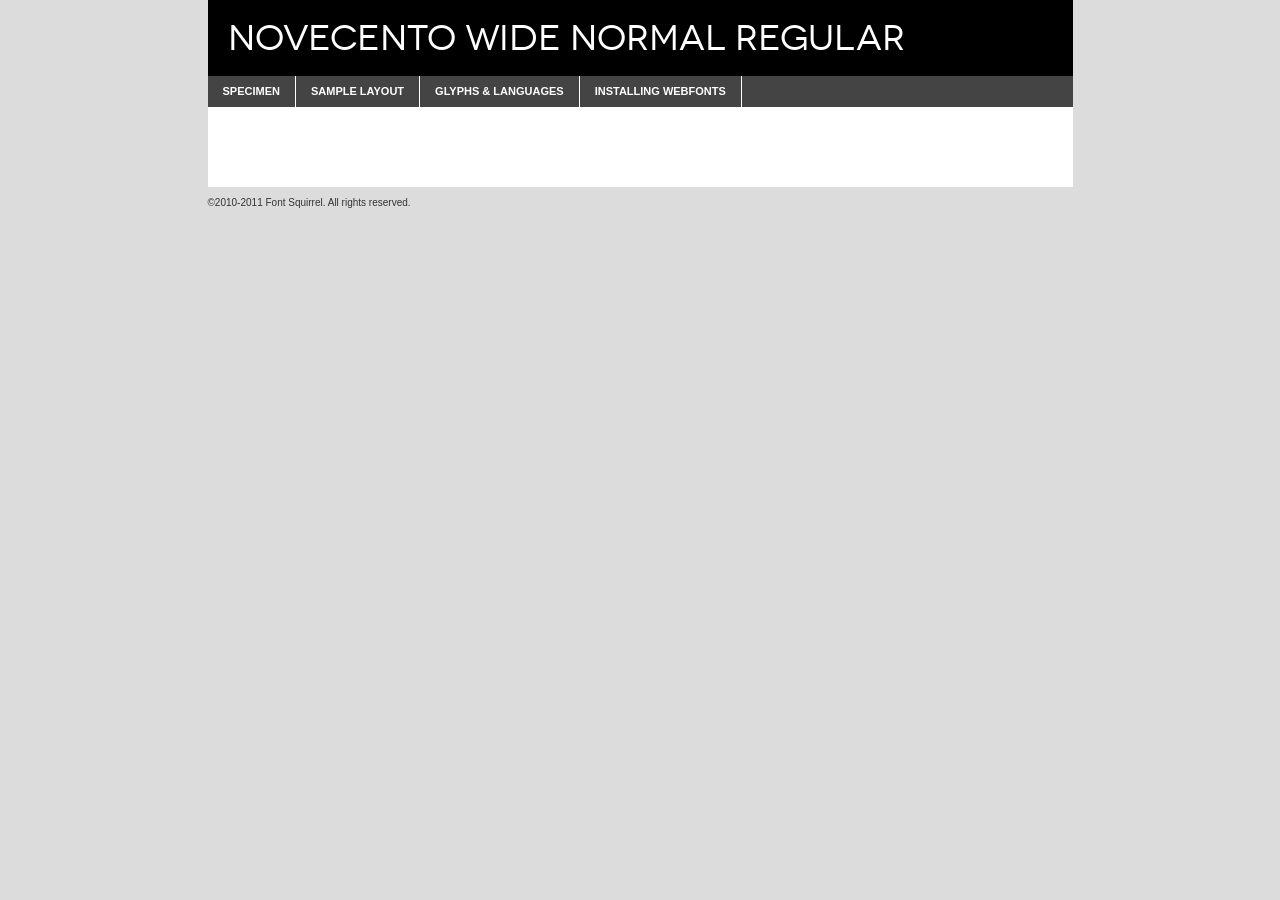
<file: csss/fonts/webfontkit-20140206-223707/novecentowide-normal-demo.html>
<!DOCTYPE html PUBLIC "-//W3C//DTD XHTML 1.0 Transitional//EN"
	"http://www.w3.org/TR/xhtml1/DTD/xhtml1-transitional.dtd">

<html xmlns="http://www.w3.org/1999/xhtml" xml:lang="en" lang="en">
<head>
	<meta http-equiv="Content-Type" content="text/html; charset=utf-8" />
	<script src="http://ajax.googleapis.com/ajax/libs/jquery/1.7.2/jquery.min.js" type="text/javascript" charset="utf-8"></script>
	<script src="specimen_files/easytabs.js" type="text/javascript" charset="utf-8"></script>
	<link rel="stylesheet" href="specimen_files/specimen_stylesheet.css" type="text/css" charset="utf-8" />
	<link rel="stylesheet" href="stylesheet.css" type="text/css" charset="utf-8" />

	<style type="text/css">
					body{
				font-family: 'novecento_widenormal';
							}
		</style>

	<title>Novecento wide Normal Regular Specimen</title>
	
	
	<script type="text/javascript" charset="utf-8">
		$(document).ready(function() {
			$('#container').easyTabs({defaultContent:1});
		});
	</script>
</head>

<body>
<div id="container">
	<div id="header">
		Novecento wide Normal Regular	</div>
	<ul class="tabs">
		<li><a href="#specimen">Specimen</a></li>
		<li><a href="#layout">Sample Layout</a></li>
				<li><a href="#glyphs">Glyphs &amp; Languages</a></li>
		<li><a href="#installing">Installing Webfonts</a></li>
		
	</ul>
	
	<div id="main_content">

		
			<div id="specimen">
		
				<div class="section">
					<div class="grid12 firstcol">
						<div class="huge">AaBb</div>
					</div>
				</div>
		
				<div class="section">
					<div class="glyph_range">A&#x200B;B&#x200b;C&#x200b;D&#x200b;E&#x200b;F&#x200b;G&#x200b;H&#x200b;I&#x200b;J&#x200b;K&#x200b;L&#x200b;M&#x200b;N&#x200b;O&#x200b;P&#x200b;Q&#x200b;R&#x200b;S&#x200b;T&#x200b;U&#x200b;V&#x200b;W&#x200b;X&#x200b;Y&#x200b;Z&#x200b;a&#x200b;b&#x200b;c&#x200b;d&#x200b;e&#x200b;f&#x200b;g&#x200b;h&#x200b;i&#x200b;j&#x200b;k&#x200b;l&#x200b;m&#x200b;n&#x200b;o&#x200b;p&#x200b;q&#x200b;r&#x200b;s&#x200b;t&#x200b;u&#x200b;v&#x200b;w&#x200b;x&#x200b;y&#x200b;z&#x200b;1&#x200b;2&#x200b;3&#x200b;4&#x200b;5&#x200b;6&#x200b;7&#x200b;8&#x200b;9&#x200b;0&#x200b;&amp;&#x200b;.&#x200b;,&#x200b;?&#x200b;!&#x200b;&#64;&#x200b;(&#x200b;)&#x200b;#&#x200b;$&#x200b;%&#x200b;*&#x200b;+&#x200b;-&#x200b;=&#x200b;:&#x200b;;</div>
				</div>
				<div class="section">
					<div class="grid12 firstcol">
						<table class="sample_table">
							<tr><td>10</td><td class="size10">abcdefghijklmnopqrstuvwxyzABCDEFGHIJKLMNOPQRSTUVWXYZ0123456789abcdefghijklmnopqrstuvwxyzABCDEFGHIJKLMNOPQRSTUVWXYZ0123456789abcdefghijklmnopqrstuvwxyzABCDEFGHIJKLMNOPQRSTUVWXYZ</td></tr>
							<tr><td>11</td><td class="size11">abcdefghijklmnopqrstuvwxyzABCDEFGHIJKLMNOPQRSTUVWXYZ0123456789abcdefghijklmnopqrstuvwxyzABCDEFGHIJKLMNOPQRSTUVWXYZ0123456789abcdefghijklmnopqrstuvwxyzABCDEFGHIJKLMNOPQRSTUVWXYZ</td></tr>
							<tr><td>12</td><td class="size12">abcdefghijklmnopqrstuvwxyzABCDEFGHIJKLMNOPQRSTUVWXYZ0123456789abcdefghijklmnopqrstuvwxyzABCDEFGHIJKLMNOPQRSTUVWXYZ0123456789abcdefghijklmnopqrstuvwxyzABCDEFGHIJKLMNOPQRSTUVWXYZ</td></tr>
							<tr><td>13</td><td class="size13">abcdefghijklmnopqrstuvwxyzABCDEFGHIJKLMNOPQRSTUVWXYZ0123456789abcdefghijklmnopqrstuvwxyzABCDEFGHIJKLMNOPQRSTUVWXYZ0123456789abcdefghijklmnopqrstuvwxyzABCDEFGHIJKLMNOPQRSTUVWXYZ</td></tr>
							<tr><td>14</td><td class="size14">abcdefghijklmnopqrstuvwxyzABCDEFGHIJKLMNOPQRSTUVWXYZ0123456789abcdefghijklmnopqrstuvwxyzABCDEFGHIJKLMNOPQRSTUVWXYZ0123456789abcdefghijklmnopqrstuvwxyzABCDEFGHIJKLMNOPQRSTUVWXYZ</td></tr>
							<tr><td>16</td><td class="size16">abcdefghijklmnopqrstuvwxyzABCDEFGHIJKLMNOPQRSTUVWXYZ0123456789abcdefghijklmnopqrstuvwxyzABCDEFGHIJKLMNOPQRSTUVWXYZ</td></tr>
							<tr><td>18</td><td class="size18">abcdefghijklmnopqrstuvwxyzABCDEFGHIJKLMNOPQRSTUVWXYZ0123456789abcdefghijklmnopqrstuvwxyzABCDEFGHIJKLMNOPQRSTUVWXYZ</td></tr>
							<tr><td>20</td><td class="size20">abcdefghijklmnopqrstuvwxyzABCDEFGHIJKLMNOPQRSTUVWXYZ0123456789abcdefghijklmnopqrstuvwxyzABCDEFGHIJKLMNOPQRSTUVWXYZ</td></tr>
							<tr><td>24</td><td class="size24">abcdefghijklmnopqrstuvwxyzABCDEFGHIJKLMNOPQRSTUVWXYZ0123456789abcdefghijklmnopqrstuvwxyzABCDEFGHIJKLMNOPQRSTUVWXYZ</td></tr>
							<tr><td>30</td><td class="size30">abcdefghijklmnopqrstuvwxyzABCDEFGHIJKLMNOPQRSTUVWXYZ0123456789abcdefghijklmnopqrstuvwxyzABCDEFGHIJKLMNOPQRSTUVWXYZ</td></tr>
							<tr><td>36</td><td class="size36">abcdefghijklmnopqrstuvwxyzABCDEFGHIJKLMNOPQRSTUVWXYZ0123456789abcdefghijklmnopqrstuvwxyzABCDEFGHIJKLMNOPQRSTUVWXYZ</td></tr>
							<tr><td>48</td><td class="size48">abcdefghijklmnopqrstuvwxyzABCDEFGHIJKLMNOPQRSTUVWXYZ0123456789abcdefghijklmnopqrstuvwxyzABCDEFGHIJKLMNOPQRSTUVWXYZ</td></tr>
							<tr><td>60</td><td class="size60">abcdefghijklmnopqrstuvwxyzABCDEFGHIJKLMNOPQRSTUVWXYZ0123456789abcdefghijklmnopqrstuvwxyzABCDEFGHIJKLMNOPQRSTUVWXYZ</td></tr>
							<tr><td>72</td><td class="size72">abcdefghijklmnopqrstuvwxyzABCDEFGHIJKLMNOPQRSTUVWXYZ0123456789abcdefghijklmnopqrstuvwxyzABCDEFGHIJKLMNOPQRSTUVWXYZ</td></tr>
							<tr><td>90</td><td class="size90">abcdefghijklmnopqrstuvwxyzABCDEFGHIJKLMNOPQRSTUVWXYZ0123456789abcdefghijklmnopqrstuvwxyzABCDEFGHIJKLMNOPQRSTUVWXYZ</td></tr>
						</table>
				
					</div>
			
				</div>
		
		
		
								<div class="section" id="bodycomparison">


										<div id="xheight">
				<div class="fontbody">&#x25FC;&#x25FC;&#x25FC;&#x25FC;&#x25FC;&#x25FC;&#x25FC;&#x25FC;&#x25FC;&#x25FC;&#x25FC;&#x25FC;&#x25FC;&#x25FC;&#x25FC;&#x25FC;&#x25FC;&#x25FC;&#x25FC;&#x25FC;&#x25FC;&#x25FC;&#x25FC;&#x25FC;&#x25FC;&#x25FC;&#x25FC;&#x25FC;&#x25FC;&#x25FC;&#x25FC;&#x25FC;&#x25FC;&#x25FC;&#x25FC;&#x25FC;&#x25FC;&#x25FC;&#x25FC;&#x25FC;&#x25FC;&#x25FC;&#x25FC;&#x25FC;&#x25FC;&#x25FC;&#x25FC;&#x25FC;&#x25FC;&#x25FC;&#x25FC;&#x25FC;&#x25FC;&#x25FC;&#x25FC;&#x25FC;&#x25FC;&#x25FC;&#x25FC;&#x25FC;&#x25FC;&#x25FC;&#x25FC;&#x25FC;&#x25FC;&#x25FC;&#x25FC;&#x25FC;&#x25FC;&#x25FC;&#x25FC;&#x25FC;&#x25FC;&#x25FC;&#x25FC;&#x25FC;&#x25FC;&#x25FC;&#x25FC;&#x25FC;&#x25FC;&#x25FC;&#x25FC;&#x25FC;&#x25FC;&#x25FC;&#x25FC;&#x25FC;&#x25FC;&#x25FC;&#x25FC;&#x25FC;&#x25FC;&#x25FC;&#x25FC;&#x25FC;&#x25FC;&#x25FC;&#x25FC;body</div><div class="arialbody">body</div><div class="verdanabody">body</div><div class="georgiabody">body</div></div>
										<div class="fontbody" style="z-index:1">
											body<span>Novecento wide Normal Regular</span>
										</div>
										<div class="arialbody" style="z-index:1">
											body<span>Arial</span>
										</div>
										<div class="verdanabody" style="z-index:1">
											body<span>Verdana</span>
										</div>
										<div class="georgiabody" style="z-index:1">
											body<span>Georgia</span>
										</div>



								</div>
		
		
				<div class="section psample psample_row1" id="">
					
					<div class="grid2 firstcol">
						<p class="size10"><span>10.</span>Aenean lacinia bibendum nulla sed consectetur. Fusce dapibus, tellus ac cursus commodo, tortor mauris condimentum nibh, ut fermentum massa justo sit amet risus. Nullam id dolor id nibh ultricies vehicula ut id elit. Cum sociis natoque penatibus et magnis dis parturient montes, nascetur ridiculus mus. Nulla vitae elit libero, a pharetra augue.</p>
			
					</div>
					<div class="grid3">
						<p class="size11"><span>11.</span>Aenean lacinia bibendum nulla sed consectetur. Fusce dapibus, tellus ac cursus commodo, tortor mauris condimentum nibh, ut fermentum massa justo sit amet risus. Nullam id dolor id nibh ultricies vehicula ut id elit. Cum sociis natoque penatibus et magnis dis parturient montes, nascetur ridiculus mus. Nulla vitae elit libero, a pharetra augue.</p>
			
					</div>
					<div class="grid3">
						<p class="size12"><span>12.</span>Aenean lacinia bibendum nulla sed consectetur. Fusce dapibus, tellus ac cursus commodo, tortor mauris condimentum nibh, ut fermentum massa justo sit amet risus. Nullam id dolor id nibh ultricies vehicula ut id elit. Cum sociis natoque penatibus et magnis dis parturient montes, nascetur ridiculus mus. Nulla vitae elit libero, a pharetra augue.</p>
			
					</div>
					<div class="grid4">
						<p class="size13"><span>13.</span>Aenean lacinia bibendum nulla sed consectetur. Fusce dapibus, tellus ac cursus commodo, tortor mauris condimentum nibh, ut fermentum massa justo sit amet risus. Nullam id dolor id nibh ultricies vehicula ut id elit. Cum sociis natoque penatibus et magnis dis parturient montes, nascetur ridiculus mus. Nulla vitae elit libero, a pharetra augue.</p>
			
					</div>
					<div class="white_blend"></div>
					
				</div>
				<div class="section psample psample_row2" id="">
					<div class="grid3 firstcol">
						<p class="size14"><span>14.</span>Aenean lacinia bibendum nulla sed consectetur. Fusce dapibus, tellus ac cursus commodo, tortor mauris condimentum nibh, ut fermentum massa justo sit amet risus. Nullam id dolor id nibh ultricies vehicula ut id elit. Cum sociis natoque penatibus et magnis dis parturient montes, nascetur ridiculus mus. Nulla vitae elit libero, a pharetra augue.</p>
			
					</div>
					<div class="grid4">
						<p class="size16"><span>16.</span>Aenean lacinia bibendum nulla sed consectetur. Fusce dapibus, tellus ac cursus commodo, tortor mauris condimentum nibh, ut fermentum massa justo sit amet risus. Nullam id dolor id nibh ultricies vehicula ut id elit. Cum sociis natoque penatibus et magnis dis parturient montes, nascetur ridiculus mus. Nulla vitae elit libero, a pharetra augue.</p>
			
					</div>
					<div class="grid5">
						<p class="size18"><span>18.</span>Aenean lacinia bibendum nulla sed consectetur. Fusce dapibus, tellus ac cursus commodo, tortor mauris condimentum nibh, ut fermentum massa justo sit amet risus. Nullam id dolor id nibh ultricies vehicula ut id elit. Cum sociis natoque penatibus et magnis dis parturient montes, nascetur ridiculus mus. Nulla vitae elit libero, a pharetra augue.</p>
			
					</div>

					<div class="white_blend"></div>

				</div>
				
				<div class="section psample psample_row3" id="">
					<div class="grid5 firstcol">
						<p class="size20"><span>20.</span>Aenean lacinia bibendum nulla sed consectetur. Fusce dapibus, tellus ac cursus commodo, tortor mauris condimentum nibh, ut fermentum massa justo sit amet risus. Nullam id dolor id nibh ultricies vehicula ut id elit. Cum sociis natoque penatibus et magnis dis parturient montes, nascetur ridiculus mus. Nulla vitae elit libero, a pharetra augue.</p>
					</div>
					<div class="grid7">
						<p class="size24"><span>24.</span>Aenean lacinia bibendum nulla sed consectetur. Fusce dapibus, tellus ac cursus commodo, tortor mauris condimentum nibh, ut fermentum massa justo sit amet risus. Nullam id dolor id nibh ultricies vehicula ut id elit. Cum sociis natoque penatibus et magnis dis parturient montes, nascetur ridiculus mus. Nulla vitae elit libero, a pharetra augue.</p>
					</div>
					
					<div class="white_blend"></div>
					
				</div>
				
				<div class="section psample psample_row4" id="">
					<div class="grid12 firstcol">
						<p class="size30"><span>30.</span>Aenean lacinia bibendum nulla sed consectetur. Fusce dapibus, tellus ac cursus commodo, tortor mauris condimentum nibh, ut fermentum massa justo sit amet risus. Nullam id dolor id nibh ultricies vehicula ut id elit. Cum sociis natoque penatibus et magnis dis parturient montes, nascetur ridiculus mus. Nulla vitae elit libero, a pharetra augue.</p>
					</div>
					<div class="white_blend"></div>
					
				</div>
				
				
				
				<div class="section psample psample_row1 fullreverse">
					<div class="grid2 firstcol">
						<p class="size10"><span>10.</span>Aenean lacinia bibendum nulla sed consectetur. Fusce dapibus, tellus ac cursus commodo, tortor mauris condimentum nibh, ut fermentum massa justo sit amet risus. Nullam id dolor id nibh ultricies vehicula ut id elit. Cum sociis natoque penatibus et magnis dis parturient montes, nascetur ridiculus mus. Nulla vitae elit libero, a pharetra augue.</p>
			
					</div>
					<div class="grid3">
						<p class="size11"><span>11.</span>Aenean lacinia bibendum nulla sed consectetur. Fusce dapibus, tellus ac cursus commodo, tortor mauris condimentum nibh, ut fermentum massa justo sit amet risus. Nullam id dolor id nibh ultricies vehicula ut id elit. Cum sociis natoque penatibus et magnis dis parturient montes, nascetur ridiculus mus. Nulla vitae elit libero, a pharetra augue.</p>
			
					</div>
					<div class="grid3">
						<p class="size12"><span>12.</span>Aenean lacinia bibendum nulla sed consectetur. Fusce dapibus, tellus ac cursus commodo, tortor mauris condimentum nibh, ut fermentum massa justo sit amet risus. Nullam id dolor id nibh ultricies vehicula ut id elit. Cum sociis natoque penatibus et magnis dis parturient montes, nascetur ridiculus mus. Nulla vitae elit libero, a pharetra augue.</p>
			
					</div>
					<div class="grid4">
						<p class="size13"><span>13.</span>Aenean lacinia bibendum nulla sed consectetur. Fusce dapibus, tellus ac cursus commodo, tortor mauris condimentum nibh, ut fermentum massa justo sit amet risus. Nullam id dolor id nibh ultricies vehicula ut id elit. Cum sociis natoque penatibus et magnis dis parturient montes, nascetur ridiculus mus. Nulla vitae elit libero, a pharetra augue.</p>
			
					</div>
					<div class="black_blend"></div>
					
				</div>
				
				<div class="section psample psample_row2 fullreverse">
					<div class="grid3 firstcol">
						<p class="size14"><span>14.</span>Aenean lacinia bibendum nulla sed consectetur. Fusce dapibus, tellus ac cursus commodo, tortor mauris condimentum nibh, ut fermentum massa justo sit amet risus. Nullam id dolor id nibh ultricies vehicula ut id elit. Cum sociis natoque penatibus et magnis dis parturient montes, nascetur ridiculus mus. Nulla vitae elit libero, a pharetra augue.</p>
			
					</div>
					<div class="grid4">
						<p class="size16"><span>16.</span>Aenean lacinia bibendum nulla sed consectetur. Fusce dapibus, tellus ac cursus commodo, tortor mauris condimentum nibh, ut fermentum massa justo sit amet risus. Nullam id dolor id nibh ultricies vehicula ut id elit. Cum sociis natoque penatibus et magnis dis parturient montes, nascetur ridiculus mus. Nulla vitae elit libero, a pharetra augue.</p>
			
					</div>
					<div class="grid5">
						<p class="size18"><span>18.</span>Aenean lacinia bibendum nulla sed consectetur. Fusce dapibus, tellus ac cursus commodo, tortor mauris condimentum nibh, ut fermentum massa justo sit amet risus. Nullam id dolor id nibh ultricies vehicula ut id elit. Cum sociis natoque penatibus et magnis dis parturient montes, nascetur ridiculus mus. Nulla vitae elit libero, a pharetra augue.</p>
			
					</div>
					<div class="black_blend"></div>

				</div>
				
				<div class="section psample fullreverse psample_row3" id="">
					<div class="grid5 firstcol">
						<p class="size20"><span>20.</span>Aenean lacinia bibendum nulla sed consectetur. Fusce dapibus, tellus ac cursus commodo, tortor mauris condimentum nibh, ut fermentum massa justo sit amet risus. Nullam id dolor id nibh ultricies vehicula ut id elit. Cum sociis natoque penatibus et magnis dis parturient montes, nascetur ridiculus mus. Nulla vitae elit libero, a pharetra augue.</p>
					</div>
					<div class="grid7">
						<p class="size24"><span>24.</span>Aenean lacinia bibendum nulla sed consectetur. Fusce dapibus, tellus ac cursus commodo, tortor mauris condimentum nibh, ut fermentum massa justo sit amet risus. Nullam id dolor id nibh ultricies vehicula ut id elit. Cum sociis natoque penatibus et magnis dis parturient montes, nascetur ridiculus mus. Nulla vitae elit libero, a pharetra augue.</p>
					</div>
					
					<div class="black_blend"></div>
					
				</div>
				
				<div class="section psample fullreverse psample_row4" id="" style="border-bottom: 20px #000 solid;">
					<div class="grid12 firstcol">
						<p class="size30"><span>30.</span>Aenean lacinia bibendum nulla sed consectetur. Fusce dapibus, tellus ac cursus commodo, tortor mauris condimentum nibh, ut fermentum massa justo sit amet risus. Nullam id dolor id nibh ultricies vehicula ut id elit. Cum sociis natoque penatibus et magnis dis parturient montes, nascetur ridiculus mus. Nulla vitae elit libero, a pharetra augue.</p>
					</div>
					<div class="black_blend"></div>
					
				</div>
				
				
				
				
			</div>
			
			<div id="layout">
				
				<div class="section">
					
					<div class="grid12 firstcol">
						<h1>Lorem Ipsum Dolor</h1>
						<h2>Etiam porta sem malesuada magna mollis euismod</h2>
						
						<p class="byline">By <a href="#link">Aenean Lacinia</a></p>
					</div>
				</div>
				<div class="section">
					<div class="grid8 firstcol">
						<p class="large">Donec sed odio dui. Morbi leo risus, porta ac consectetur ac, vestibulum at eros. Fusce dapibus, tellus ac cursus commodo, tortor mauris condimentum nibh, ut fermentum massa justo sit amet risus. </p>

						
						<h3>Pellentesque ornare sem</h3>

						<p>Maecenas sed diam eget risus varius blandit sit amet non magna. Maecenas faucibus mollis interdum. Donec ullamcorper nulla non metus auctor fringilla. Nullam id dolor id nibh ultricies vehicula ut id elit. Nullam id dolor id nibh ultricies vehicula ut id elit. </p>

						<p>Aenean eu leo quam. Pellentesque ornare sem lacinia quam venenatis vestibulum. Lorem ipsum dolor sit amet, consectetur adipiscing elit. Cum sociis natoque penatibus et magnis dis parturient montes, nascetur ridiculus mus. </p>

						<p>Nulla vitae elit libero, a pharetra augue. Praesent commodo cursus magna, vel scelerisque nisl consectetur et. Aenean lacinia bibendum nulla sed consectetur. </p>

						<p>Nullam quis risus eget urna mollis ornare vel eu leo. Nullam quis risus eget urna mollis ornare vel eu leo. Maecenas sed diam eget risus varius blandit sit amet non magna. Donec ullamcorper nulla non metus auctor fringilla. </p>

						<h3>Cras mattis consectetur</h3>

						<p>Aenean eu leo quam. Pellentesque ornare sem lacinia quam venenatis vestibulum. Aenean lacinia bibendum nulla sed consectetur. Integer posuere erat a ante venenatis dapibus posuere velit aliquet. Cras mattis consectetur purus sit amet fermentum. </p>

						<p>Nullam id dolor id nibh ultricies vehicula ut id elit. Nullam quis risus eget urna mollis ornare vel eu leo. Cras mattis consectetur purus sit amet fermentum.</p>
					</div>
					
					<div class="grid4 sidebar">
						
						<div class="box reverse">
							<p class="last">Nullam quis risus eget urna mollis ornare vel eu leo. Donec ullamcorper nulla non metus auctor fringilla. Cras mattis consectetur purus sit amet fermentum. Sed posuere consectetur est at lobortis. Lorem ipsum dolor sit amet, consectetur adipiscing elit. </p>
						</div>
						
						<p class="caption">Maecenas sed diam eget risus varius.</p>

						<p>Vestibulum id ligula porta felis euismod semper. Integer posuere erat a ante venenatis dapibus posuere velit aliquet. Vestibulum id ligula porta felis euismod semper. Sed posuere consectetur est at lobortis. Maecenas sed diam eget risus varius blandit sit amet non magna. Fusce dapibus, tellus ac cursus commodo, tortor mauris condimentum nibh, ut fermentum massa justo sit amet risus. </p>

					

						<p>Duis mollis, est non commodo luctus, nisi erat porttitor ligula, eget lacinia odio sem nec elit. Aenean lacinia bibendum nulla sed consectetur. Vivamus sagittis lacus vel augue laoreet rutrum faucibus dolor auctor. Aenean lacinia bibendum nulla sed consectetur. Nullam quis risus eget urna mollis ornare vel eu leo. </p>

						<p>Praesent commodo cursus magna, vel scelerisque nisl consectetur et. Donec ullamcorper nulla non metus auctor fringilla. Maecenas faucibus mollis interdum. Fusce dapibus, tellus ac cursus commodo, tortor mauris condimentum nibh, ut fermentum massa justo sit amet risus. </p>

					</div>
				</div>
				
			</div>


			



		<div id="glyphs">
			<div class="section">
				<div class="grid12 firstcol">
			
				<h1>Language Support</h1>
				<p>The subset of Novecento wide Normal Regular in this kit supports the following languages:<br />
			
					Albanian, Basque, Breton, Chamorro, Danish, Dutch, English, Faroese, Finnish, French, Frisian, Galician, German, Icelandic, Italian, Malagasy, Norwegian, Portuguese, Spanish, Swedish				</p>
				<h1>Glyph Chart</h1>
				<p>The subset of Novecento wide Normal Regular in this kit includes all the glyphs listed below. Unicode entities are included above each glyph to help you insert individual characters into your layout.</p>
				<div id="glyph_chart">
			
																														 <div><p>&amp;#13;</p>&#13;</div>
																				 <div><p>&amp;#32;</p>&#32;</div>
																				 <div><p>&amp;#33;</p>&#33;</div>
																				 <div><p>&amp;#34;</p>&#34;</div>
																				 <div><p>&amp;#35;</p>&#35;</div>
																				 <div><p>&amp;#36;</p>&#36;</div>
																				 <div><p>&amp;#37;</p>&#37;</div>
																				 <div><p>&amp;#38;</p>&#38;</div>
																				 <div><p>&amp;#39;</p>&#39;</div>
																				 <div><p>&amp;#40;</p>&#40;</div>
																				 <div><p>&amp;#41;</p>&#41;</div>
																				 <div><p>&amp;#42;</p>&#42;</div>
																				 <div><p>&amp;#43;</p>&#43;</div>
																				 <div><p>&amp;#44;</p>&#44;</div>
																				 <div><p>&amp;#45;</p>&#45;</div>
																				 <div><p>&amp;#46;</p>&#46;</div>
																				 <div><p>&amp;#47;</p>&#47;</div>
																				 <div><p>&amp;#48;</p>&#48;</div>
																				 <div><p>&amp;#49;</p>&#49;</div>
																				 <div><p>&amp;#50;</p>&#50;</div>
																				 <div><p>&amp;#51;</p>&#51;</div>
																				 <div><p>&amp;#52;</p>&#52;</div>
																				 <div><p>&amp;#53;</p>&#53;</div>
																				 <div><p>&amp;#54;</p>&#54;</div>
																				 <div><p>&amp;#55;</p>&#55;</div>
																				 <div><p>&amp;#56;</p>&#56;</div>
																				 <div><p>&amp;#57;</p>&#57;</div>
																				 <div><p>&amp;#58;</p>&#58;</div>
																				 <div><p>&amp;#59;</p>&#59;</div>
																				 <div><p>&amp;#60;</p>&#60;</div>
																				 <div><p>&amp;#61;</p>&#61;</div>
																				 <div><p>&amp;#62;</p>&#62;</div>
																				 <div><p>&amp;#63;</p>&#63;</div>
																				 <div><p>&amp;#64;</p>&#64;</div>
																				 <div><p>&amp;#65;</p>&#65;</div>
																				 <div><p>&amp;#66;</p>&#66;</div>
																				 <div><p>&amp;#67;</p>&#67;</div>
																				 <div><p>&amp;#68;</p>&#68;</div>
																				 <div><p>&amp;#69;</p>&#69;</div>
																				 <div><p>&amp;#70;</p>&#70;</div>
																				 <div><p>&amp;#71;</p>&#71;</div>
																				 <div><p>&amp;#72;</p>&#72;</div>
																				 <div><p>&amp;#73;</p>&#73;</div>
																				 <div><p>&amp;#74;</p>&#74;</div>
																				 <div><p>&amp;#75;</p>&#75;</div>
																				 <div><p>&amp;#76;</p>&#76;</div>
																				 <div><p>&amp;#77;</p>&#77;</div>
																				 <div><p>&amp;#78;</p>&#78;</div>
																				 <div><p>&amp;#79;</p>&#79;</div>
																				 <div><p>&amp;#80;</p>&#80;</div>
																				 <div><p>&amp;#81;</p>&#81;</div>
																				 <div><p>&amp;#82;</p>&#82;</div>
																				 <div><p>&amp;#83;</p>&#83;</div>
																				 <div><p>&amp;#84;</p>&#84;</div>
																				 <div><p>&amp;#85;</p>&#85;</div>
																				 <div><p>&amp;#86;</p>&#86;</div>
																				 <div><p>&amp;#87;</p>&#87;</div>
																				 <div><p>&amp;#88;</p>&#88;</div>
																				 <div><p>&amp;#89;</p>&#89;</div>
																				 <div><p>&amp;#90;</p>&#90;</div>
																				 <div><p>&amp;#91;</p>&#91;</div>
																				 <div><p>&amp;#92;</p>&#92;</div>
																				 <div><p>&amp;#93;</p>&#93;</div>
																				 <div><p>&amp;#94;</p>&#94;</div>
																				 <div><p>&amp;#95;</p>&#95;</div>
																				 <div><p>&amp;#96;</p>&#96;</div>
																				 <div><p>&amp;#97;</p>&#97;</div>
																				 <div><p>&amp;#98;</p>&#98;</div>
																				 <div><p>&amp;#99;</p>&#99;</div>
																				 <div><p>&amp;#100;</p>&#100;</div>
																				 <div><p>&amp;#101;</p>&#101;</div>
																				 <div><p>&amp;#102;</p>&#102;</div>
																				 <div><p>&amp;#103;</p>&#103;</div>
																				 <div><p>&amp;#104;</p>&#104;</div>
																				 <div><p>&amp;#105;</p>&#105;</div>
																				 <div><p>&amp;#106;</p>&#106;</div>
																				 <div><p>&amp;#107;</p>&#107;</div>
																				 <div><p>&amp;#108;</p>&#108;</div>
																				 <div><p>&amp;#109;</p>&#109;</div>
																				 <div><p>&amp;#110;</p>&#110;</div>
																				 <div><p>&amp;#111;</p>&#111;</div>
																				 <div><p>&amp;#112;</p>&#112;</div>
																				 <div><p>&amp;#113;</p>&#113;</div>
																				 <div><p>&amp;#114;</p>&#114;</div>
																				 <div><p>&amp;#115;</p>&#115;</div>
																				 <div><p>&amp;#116;</p>&#116;</div>
																				 <div><p>&amp;#117;</p>&#117;</div>
																				 <div><p>&amp;#118;</p>&#118;</div>
																				 <div><p>&amp;#119;</p>&#119;</div>
																				 <div><p>&amp;#120;</p>&#120;</div>
																				 <div><p>&amp;#121;</p>&#121;</div>
																				 <div><p>&amp;#122;</p>&#122;</div>
																				 <div><p>&amp;#123;</p>&#123;</div>
																				 <div><p>&amp;#124;</p>&#124;</div>
																				 <div><p>&amp;#125;</p>&#125;</div>
																				 <div><p>&amp;#126;</p>&#126;</div>
																				 <div><p>&amp;#160;</p>&#160;</div>
																				 <div><p>&amp;#161;</p>&#161;</div>
																				 <div><p>&amp;#162;</p>&#162;</div>
																				 <div><p>&amp;#163;</p>&#163;</div>
																				 <div><p>&amp;#164;</p>&#164;</div>
																				 <div><p>&amp;#165;</p>&#165;</div>
																				 <div><p>&amp;#166;</p>&#166;</div>
																				 <div><p>&amp;#167;</p>&#167;</div>
																				 <div><p>&amp;#168;</p>&#168;</div>
																				 <div><p>&amp;#169;</p>&#169;</div>
																				 <div><p>&amp;#170;</p>&#170;</div>
																				 <div><p>&amp;#171;</p>&#171;</div>
																				 <div><p>&amp;#173;</p>&#173;</div>
																				 <div><p>&amp;#174;</p>&#174;</div>
																				 <div><p>&amp;#175;</p>&#175;</div>
																				 <div><p>&amp;#176;</p>&#176;</div>
																				 <div><p>&amp;#177;</p>&#177;</div>
																				 <div><p>&amp;#178;</p>&#178;</div>
																				 <div><p>&amp;#179;</p>&#179;</div>
																				 <div><p>&amp;#180;</p>&#180;</div>
																				 <div><p>&amp;#182;</p>&#182;</div>
																				 <div><p>&amp;#183;</p>&#183;</div>
																				 <div><p>&amp;#184;</p>&#184;</div>
																				 <div><p>&amp;#185;</p>&#185;</div>
																				 <div><p>&amp;#186;</p>&#186;</div>
																				 <div><p>&amp;#187;</p>&#187;</div>
																				 <div><p>&amp;#188;</p>&#188;</div>
																				 <div><p>&amp;#189;</p>&#189;</div>
																				 <div><p>&amp;#190;</p>&#190;</div>
																				 <div><p>&amp;#191;</p>&#191;</div>
																				 <div><p>&amp;#192;</p>&#192;</div>
																				 <div><p>&amp;#193;</p>&#193;</div>
																				 <div><p>&amp;#194;</p>&#194;</div>
																				 <div><p>&amp;#195;</p>&#195;</div>
																				 <div><p>&amp;#196;</p>&#196;</div>
																				 <div><p>&amp;#197;</p>&#197;</div>
																				 <div><p>&amp;#198;</p>&#198;</div>
																				 <div><p>&amp;#199;</p>&#199;</div>
																				 <div><p>&amp;#200;</p>&#200;</div>
																				 <div><p>&amp;#201;</p>&#201;</div>
																				 <div><p>&amp;#202;</p>&#202;</div>
																				 <div><p>&amp;#203;</p>&#203;</div>
																				 <div><p>&amp;#204;</p>&#204;</div>
																				 <div><p>&amp;#205;</p>&#205;</div>
																				 <div><p>&amp;#206;</p>&#206;</div>
																				 <div><p>&amp;#207;</p>&#207;</div>
																				 <div><p>&amp;#208;</p>&#208;</div>
																				 <div><p>&amp;#209;</p>&#209;</div>
																				 <div><p>&amp;#210;</p>&#210;</div>
																				 <div><p>&amp;#211;</p>&#211;</div>
																				 <div><p>&amp;#212;</p>&#212;</div>
																				 <div><p>&amp;#213;</p>&#213;</div>
																				 <div><p>&amp;#214;</p>&#214;</div>
																				 <div><p>&amp;#215;</p>&#215;</div>
																				 <div><p>&amp;#216;</p>&#216;</div>
																				 <div><p>&amp;#217;</p>&#217;</div>
																				 <div><p>&amp;#218;</p>&#218;</div>
																				 <div><p>&amp;#219;</p>&#219;</div>
																				 <div><p>&amp;#220;</p>&#220;</div>
																				 <div><p>&amp;#221;</p>&#221;</div>
																				 <div><p>&amp;#222;</p>&#222;</div>
																				 <div><p>&amp;#223;</p>&#223;</div>
																				 <div><p>&amp;#224;</p>&#224;</div>
																				 <div><p>&amp;#225;</p>&#225;</div>
																				 <div><p>&amp;#226;</p>&#226;</div>
																				 <div><p>&amp;#227;</p>&#227;</div>
																				 <div><p>&amp;#228;</p>&#228;</div>
																				 <div><p>&amp;#229;</p>&#229;</div>
																				 <div><p>&amp;#230;</p>&#230;</div>
																				 <div><p>&amp;#231;</p>&#231;</div>
																				 <div><p>&amp;#232;</p>&#232;</div>
																				 <div><p>&amp;#233;</p>&#233;</div>
																				 <div><p>&amp;#234;</p>&#234;</div>
																				 <div><p>&amp;#235;</p>&#235;</div>
																				 <div><p>&amp;#236;</p>&#236;</div>
																				 <div><p>&amp;#237;</p>&#237;</div>
																				 <div><p>&amp;#238;</p>&#238;</div>
																				 <div><p>&amp;#239;</p>&#239;</div>
																				 <div><p>&amp;#240;</p>&#240;</div>
																				 <div><p>&amp;#241;</p>&#241;</div>
																				 <div><p>&amp;#242;</p>&#242;</div>
																				 <div><p>&amp;#243;</p>&#243;</div>
																				 <div><p>&amp;#244;</p>&#244;</div>
																				 <div><p>&amp;#245;</p>&#245;</div>
																				 <div><p>&amp;#246;</p>&#246;</div>
																				 <div><p>&amp;#247;</p>&#247;</div>
																				 <div><p>&amp;#248;</p>&#248;</div>
																				 <div><p>&amp;#249;</p>&#249;</div>
																				 <div><p>&amp;#250;</p>&#250;</div>
																				 <div><p>&amp;#251;</p>&#251;</div>
																				 <div><p>&amp;#252;</p>&#252;</div>
																				 <div><p>&amp;#253;</p>&#253;</div>
																				 <div><p>&amp;#254;</p>&#254;</div>
																				 <div><p>&amp;#255;</p>&#255;</div>
																				 <div><p>&amp;#338;</p>&#338;</div>
																				 <div><p>&amp;#339;</p>&#339;</div>
																				 <div><p>&amp;#376;</p>&#376;</div>
																				 <div><p>&amp;#710;</p>&#710;</div>
																				 <div><p>&amp;#732;</p>&#732;</div>
																				 <div><p>&amp;#8192;</p>&#8192;</div>
																				 <div><p>&amp;#8193;</p>&#8193;</div>
																				 <div><p>&amp;#8194;</p>&#8194;</div>
																				 <div><p>&amp;#8195;</p>&#8195;</div>
																				 <div><p>&amp;#8196;</p>&#8196;</div>
																				 <div><p>&amp;#8197;</p>&#8197;</div>
																				 <div><p>&amp;#8198;</p>&#8198;</div>
																				 <div><p>&amp;#8199;</p>&#8199;</div>
																				 <div><p>&amp;#8200;</p>&#8200;</div>
																				 <div><p>&amp;#8201;</p>&#8201;</div>
																				 <div><p>&amp;#8202;</p>&#8202;</div>
																				 <div><p>&amp;#8208;</p>&#8208;</div>
																				 <div><p>&amp;#8209;</p>&#8209;</div>
																				 <div><p>&amp;#8210;</p>&#8210;</div>
																				 <div><p>&amp;#8211;</p>&#8211;</div>
																				 <div><p>&amp;#8212;</p>&#8212;</div>
																				 <div><p>&amp;#8216;</p>&#8216;</div>
																				 <div><p>&amp;#8217;</p>&#8217;</div>
																				 <div><p>&amp;#8218;</p>&#8218;</div>
																				 <div><p>&amp;#8220;</p>&#8220;</div>
																				 <div><p>&amp;#8221;</p>&#8221;</div>
																				 <div><p>&amp;#8222;</p>&#8222;</div>
																				 <div><p>&amp;#8226;</p>&#8226;</div>
																				 <div><p>&amp;#8230;</p>&#8230;</div>
																				 <div><p>&amp;#8239;</p>&#8239;</div>
																				 <div><p>&amp;#8249;</p>&#8249;</div>
																				 <div><p>&amp;#8250;</p>&#8250;</div>
																				 <div><p>&amp;#8287;</p>&#8287;</div>
																				 <div><p>&amp;#8364;</p>&#8364;</div>
																				 <div><p>&amp;#8482;</p>&#8482;</div>
																				 <div><p>&amp;#9724;</p>&#9724;</div>
																												</div>	
				</div>
		
		
			</div>
		</div>
		
		
		<div id="specs">
			
		</div>
	
		<div id="installing">
			<div class="section">
				<div class="grid7 firstcol">
					<h1>Installing Webfonts</h1>
					
					<p>Webfonts are supported by all major browser platforms but not all in the same way. There are currently four different font formats that must be included in order to target all browsers. This includes TTF, WOFF, EOT and SVG.</p>
					
					<h2>1. Upload your webfonts</h2>
					<p>You must upload your webfont kit to your website. They should be in or near the same directory as your CSS files.</p>
					
					<h2>2. Include the webfont stylesheet</h2>
					<p>A special CSS @font-face declaration helps the various browsers select the appropriate font it needs without causing you a bunch of headaches. Learn more about this syntax by reading the <a href="http://www.fontspring.com/blog/further-hardening-of-the-bulletproof-syntax">Fontspring blog post</a> about it. The code for it is as follows:</p>


<code>
@font-face{ 
	font-family: 'MyWebFont';
	src: url('WebFont.eot');
	src: url('WebFont.eot?#iefix') format('embedded-opentype'),
	     url('WebFont.woff') format('woff'),
	     url('WebFont.ttf') format('truetype'),
	     url('WebFont.svg#webfont') format('svg');
}
</code>

	<p>We've already gone ahead and generated the code for you. All you have to do is link to the stylesheet in your HTML, like this:</p>
	<code>&lt;link rel=&quot;stylesheet&quot; href=&quot;stylesheet.css&quot; type=&quot;text/css&quot; charset=&quot;utf-8&quot; /&gt;</code>

					<h2>3. Modify your own stylesheet</h2>
					<p>To take advantage of your new fonts, you must tell your stylesheet to use them. Look at the original @font-face declaration above and find the property called "font-family." The name linked there will be what you use to reference the font. Prepend that webfont name to the font stack in the "font-family" property, inside the selector you want to change. For example:</p>
<code>p { font-family: 'WebFont', Arial, sans-serif; }</code>

<h2>4. Test</h2>
<p>Getting webfonts to work cross-browser <em>can</em> be tricky. Use the information in the sidebar to help you if you find that fonts aren't loading in a particular browser.</p>
				</div>
				
				<div class="grid5 sidebar">
					<div class="box">
						<h2>Troubleshooting<br />Font-Face Problems</h2>
						<p>Having trouble getting your webfonts to load in your new website? Here are some tips to sort out what might be the problem.</p>

						<h3>Fonts not showing in any browser</h3>

						<p>This sounds like you need to work on the plumbing. You either did not upload the fonts to the correct directory, or you did not link the fonts properly in the CSS. If you've confirmed that all this is correct and you still have a problem, take a look at your .htaccess file and see if requests are getting intercepted.</p>

						<h3>Fonts not loading in iPhone or iPad</h3>

						<p>The most common problem here is that you are serving the fonts from an IIS server. IIS refuses to serve files that have unknown MIME types. If that is the case, you must set the MIME type for SVG to "image/svg+xml" in the server settings. Follow these instructions from Microsoft if you need help.</p>

						<h3>Fonts not loading in Firefox</h3>

						<p>The primary reason for this failure? You are still using a version Firefox older than 3.5. So upgrade already! If that isn't it, then you are very likely serving fonts from a different domain. Firefox requires that all font assets be served from the same domain. Lastly it is possible that you need to add WOFF to your list of MIME types (if you are serving via IIS.)</p>

						<h3>Fonts not loading in IE</h3>

						<p>Are you looking at Internet Explorer on an actual Windows machine or are you cheating by using a service like Adobe BrowserLab? Many of these screenshot services do not render @font-face for IE. Best to test it on a real machine.</p>

						<h3>Fonts not loading in IE9</h3>

						<p>IE9, like Firefox, requires that fonts be served from the same domain as the website. Make sure that is the case.</p>
					</div>
				</div>
			</div>
			
		</div>
	
	</div>
	<div id="footer">
		<p>&copy;2010-2011 Font Squirrel. All rights reserved.</p>
	</div>
</div>
</body>
</html>
</file>
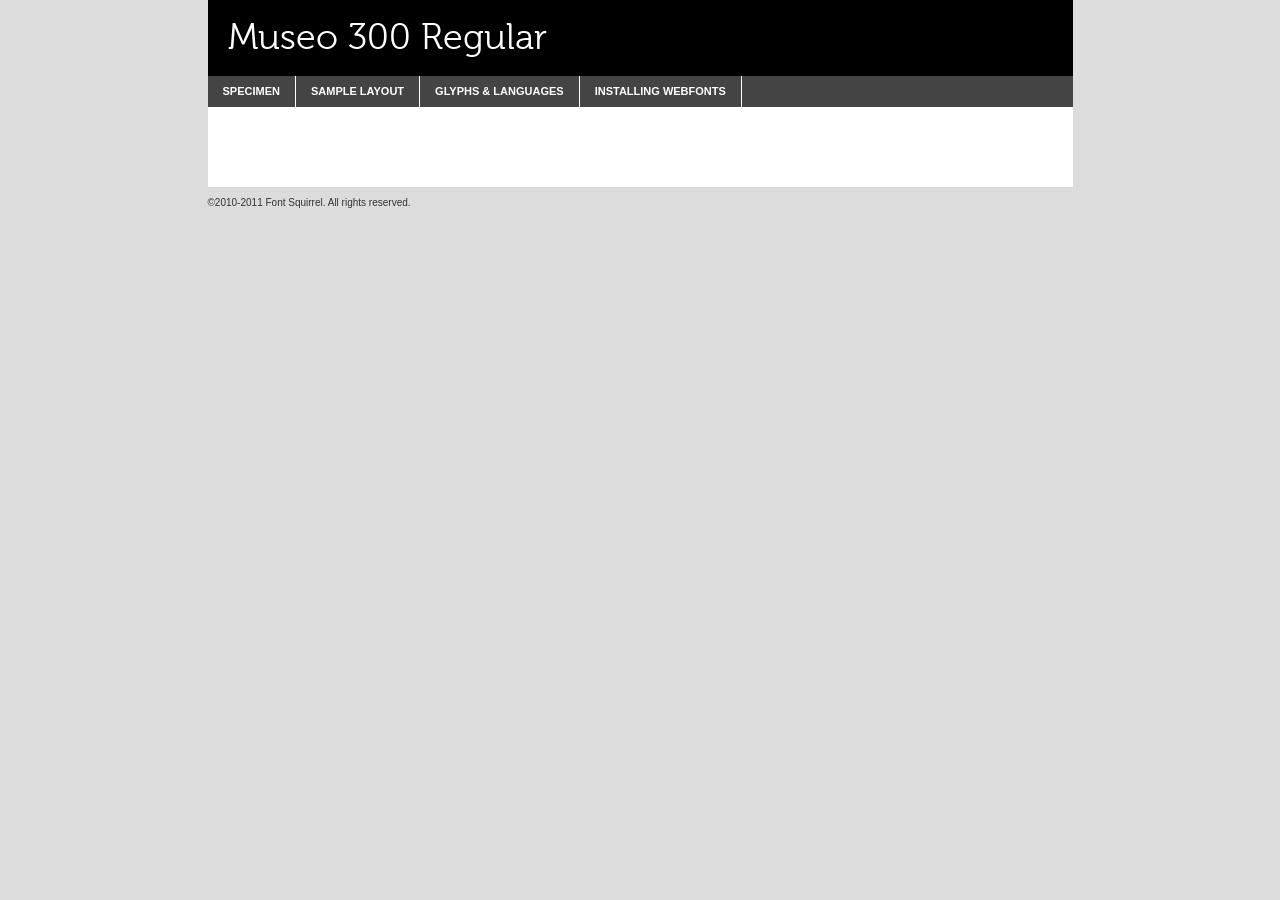
<file: csss/fonts/webfontkit-20140206-223808/museo300-regular-demo.html>
<!DOCTYPE html PUBLIC "-//W3C//DTD XHTML 1.0 Transitional//EN"
	"http://www.w3.org/TR/xhtml1/DTD/xhtml1-transitional.dtd">

<html xmlns="http://www.w3.org/1999/xhtml" xml:lang="en" lang="en">
<head>
	<meta http-equiv="Content-Type" content="text/html; charset=utf-8" />
	<script src="http://ajax.googleapis.com/ajax/libs/jquery/1.7.2/jquery.min.js" type="text/javascript" charset="utf-8"></script>
	<script src="specimen_files/easytabs.js" type="text/javascript" charset="utf-8"></script>
	<link rel="stylesheet" href="specimen_files/specimen_stylesheet.css" type="text/css" charset="utf-8" />
	<link rel="stylesheet" href="stylesheet.css" type="text/css" charset="utf-8" />

	<style type="text/css">
					body{
				font-family: 'museo300';
							}
		</style>

	<title>Museo 300 Regular Specimen</title>
	
	
	<script type="text/javascript" charset="utf-8">
		$(document).ready(function() {
			$('#container').easyTabs({defaultContent:1});
		});
	</script>
</head>

<body>
<div id="container">
	<div id="header">
		Museo 300 Regular	</div>
	<ul class="tabs">
		<li><a href="#specimen">Specimen</a></li>
		<li><a href="#layout">Sample Layout</a></li>
				<li><a href="#glyphs">Glyphs &amp; Languages</a></li>
		<li><a href="#installing">Installing Webfonts</a></li>
		
	</ul>
	
	<div id="main_content">

		
			<div id="specimen">
		
				<div class="section">
					<div class="grid12 firstcol">
						<div class="huge">AaBb</div>
					</div>
				</div>
		
				<div class="section">
					<div class="glyph_range">A&#x200B;B&#x200b;C&#x200b;D&#x200b;E&#x200b;F&#x200b;G&#x200b;H&#x200b;I&#x200b;J&#x200b;K&#x200b;L&#x200b;M&#x200b;N&#x200b;O&#x200b;P&#x200b;Q&#x200b;R&#x200b;S&#x200b;T&#x200b;U&#x200b;V&#x200b;W&#x200b;X&#x200b;Y&#x200b;Z&#x200b;a&#x200b;b&#x200b;c&#x200b;d&#x200b;e&#x200b;f&#x200b;g&#x200b;h&#x200b;i&#x200b;j&#x200b;k&#x200b;l&#x200b;m&#x200b;n&#x200b;o&#x200b;p&#x200b;q&#x200b;r&#x200b;s&#x200b;t&#x200b;u&#x200b;v&#x200b;w&#x200b;x&#x200b;y&#x200b;z&#x200b;1&#x200b;2&#x200b;3&#x200b;4&#x200b;5&#x200b;6&#x200b;7&#x200b;8&#x200b;9&#x200b;0&#x200b;&amp;&#x200b;.&#x200b;,&#x200b;?&#x200b;!&#x200b;&#64;&#x200b;(&#x200b;)&#x200b;#&#x200b;$&#x200b;%&#x200b;*&#x200b;+&#x200b;-&#x200b;=&#x200b;:&#x200b;;</div>
				</div>
				<div class="section">
					<div class="grid12 firstcol">
						<table class="sample_table">
							<tr><td>10</td><td class="size10">abcdefghijklmnopqrstuvwxyzABCDEFGHIJKLMNOPQRSTUVWXYZ0123456789abcdefghijklmnopqrstuvwxyzABCDEFGHIJKLMNOPQRSTUVWXYZ0123456789abcdefghijklmnopqrstuvwxyzABCDEFGHIJKLMNOPQRSTUVWXYZ</td></tr>
							<tr><td>11</td><td class="size11">abcdefghijklmnopqrstuvwxyzABCDEFGHIJKLMNOPQRSTUVWXYZ0123456789abcdefghijklmnopqrstuvwxyzABCDEFGHIJKLMNOPQRSTUVWXYZ0123456789abcdefghijklmnopqrstuvwxyzABCDEFGHIJKLMNOPQRSTUVWXYZ</td></tr>
							<tr><td>12</td><td class="size12">abcdefghijklmnopqrstuvwxyzABCDEFGHIJKLMNOPQRSTUVWXYZ0123456789abcdefghijklmnopqrstuvwxyzABCDEFGHIJKLMNOPQRSTUVWXYZ0123456789abcdefghijklmnopqrstuvwxyzABCDEFGHIJKLMNOPQRSTUVWXYZ</td></tr>
							<tr><td>13</td><td class="size13">abcdefghijklmnopqrstuvwxyzABCDEFGHIJKLMNOPQRSTUVWXYZ0123456789abcdefghijklmnopqrstuvwxyzABCDEFGHIJKLMNOPQRSTUVWXYZ0123456789abcdefghijklmnopqrstuvwxyzABCDEFGHIJKLMNOPQRSTUVWXYZ</td></tr>
							<tr><td>14</td><td class="size14">abcdefghijklmnopqrstuvwxyzABCDEFGHIJKLMNOPQRSTUVWXYZ0123456789abcdefghijklmnopqrstuvwxyzABCDEFGHIJKLMNOPQRSTUVWXYZ0123456789abcdefghijklmnopqrstuvwxyzABCDEFGHIJKLMNOPQRSTUVWXYZ</td></tr>
							<tr><td>16</td><td class="size16">abcdefghijklmnopqrstuvwxyzABCDEFGHIJKLMNOPQRSTUVWXYZ0123456789abcdefghijklmnopqrstuvwxyzABCDEFGHIJKLMNOPQRSTUVWXYZ</td></tr>
							<tr><td>18</td><td class="size18">abcdefghijklmnopqrstuvwxyzABCDEFGHIJKLMNOPQRSTUVWXYZ0123456789abcdefghijklmnopqrstuvwxyzABCDEFGHIJKLMNOPQRSTUVWXYZ</td></tr>
							<tr><td>20</td><td class="size20">abcdefghijklmnopqrstuvwxyzABCDEFGHIJKLMNOPQRSTUVWXYZ0123456789abcdefghijklmnopqrstuvwxyzABCDEFGHIJKLMNOPQRSTUVWXYZ</td></tr>
							<tr><td>24</td><td class="size24">abcdefghijklmnopqrstuvwxyzABCDEFGHIJKLMNOPQRSTUVWXYZ0123456789abcdefghijklmnopqrstuvwxyzABCDEFGHIJKLMNOPQRSTUVWXYZ</td></tr>
							<tr><td>30</td><td class="size30">abcdefghijklmnopqrstuvwxyzABCDEFGHIJKLMNOPQRSTUVWXYZ0123456789abcdefghijklmnopqrstuvwxyzABCDEFGHIJKLMNOPQRSTUVWXYZ</td></tr>
							<tr><td>36</td><td class="size36">abcdefghijklmnopqrstuvwxyzABCDEFGHIJKLMNOPQRSTUVWXYZ0123456789abcdefghijklmnopqrstuvwxyzABCDEFGHIJKLMNOPQRSTUVWXYZ</td></tr>
							<tr><td>48</td><td class="size48">abcdefghijklmnopqrstuvwxyzABCDEFGHIJKLMNOPQRSTUVWXYZ0123456789abcdefghijklmnopqrstuvwxyzABCDEFGHIJKLMNOPQRSTUVWXYZ</td></tr>
							<tr><td>60</td><td class="size60">abcdefghijklmnopqrstuvwxyzABCDEFGHIJKLMNOPQRSTUVWXYZ0123456789abcdefghijklmnopqrstuvwxyzABCDEFGHIJKLMNOPQRSTUVWXYZ</td></tr>
							<tr><td>72</td><td class="size72">abcdefghijklmnopqrstuvwxyzABCDEFGHIJKLMNOPQRSTUVWXYZ0123456789abcdefghijklmnopqrstuvwxyzABCDEFGHIJKLMNOPQRSTUVWXYZ</td></tr>
							<tr><td>90</td><td class="size90">abcdefghijklmnopqrstuvwxyzABCDEFGHIJKLMNOPQRSTUVWXYZ0123456789abcdefghijklmnopqrstuvwxyzABCDEFGHIJKLMNOPQRSTUVWXYZ</td></tr>
						</table>
				
					</div>
			
				</div>
		
		
		
								<div class="section" id="bodycomparison">


										<div id="xheight">
				<div class="fontbody">&#x25FC;&#x25FC;&#x25FC;&#x25FC;&#x25FC;&#x25FC;&#x25FC;&#x25FC;&#x25FC;&#x25FC;&#x25FC;&#x25FC;&#x25FC;&#x25FC;&#x25FC;&#x25FC;&#x25FC;&#x25FC;&#x25FC;&#x25FC;&#x25FC;&#x25FC;&#x25FC;&#x25FC;&#x25FC;&#x25FC;&#x25FC;&#x25FC;&#x25FC;&#x25FC;&#x25FC;&#x25FC;&#x25FC;&#x25FC;&#x25FC;&#x25FC;&#x25FC;&#x25FC;&#x25FC;&#x25FC;&#x25FC;&#x25FC;&#x25FC;&#x25FC;&#x25FC;&#x25FC;&#x25FC;&#x25FC;&#x25FC;&#x25FC;&#x25FC;&#x25FC;&#x25FC;&#x25FC;&#x25FC;&#x25FC;&#x25FC;&#x25FC;&#x25FC;&#x25FC;&#x25FC;&#x25FC;&#x25FC;&#x25FC;&#x25FC;&#x25FC;&#x25FC;&#x25FC;&#x25FC;&#x25FC;&#x25FC;&#x25FC;&#x25FC;&#x25FC;&#x25FC;&#x25FC;&#x25FC;&#x25FC;&#x25FC;&#x25FC;&#x25FC;&#x25FC;&#x25FC;&#x25FC;&#x25FC;&#x25FC;&#x25FC;&#x25FC;&#x25FC;&#x25FC;&#x25FC;&#x25FC;&#x25FC;&#x25FC;&#x25FC;&#x25FC;&#x25FC;&#x25FC;&#x25FC;body</div><div class="arialbody">body</div><div class="verdanabody">body</div><div class="georgiabody">body</div></div>
										<div class="fontbody" style="z-index:1">
											body<span>Museo 300 Regular</span>
										</div>
										<div class="arialbody" style="z-index:1">
											body<span>Arial</span>
										</div>
										<div class="verdanabody" style="z-index:1">
											body<span>Verdana</span>
										</div>
										<div class="georgiabody" style="z-index:1">
											body<span>Georgia</span>
										</div>



								</div>
		
		
				<div class="section psample psample_row1" id="">
					
					<div class="grid2 firstcol">
						<p class="size10"><span>10.</span>Aenean lacinia bibendum nulla sed consectetur. Fusce dapibus, tellus ac cursus commodo, tortor mauris condimentum nibh, ut fermentum massa justo sit amet risus. Nullam id dolor id nibh ultricies vehicula ut id elit. Cum sociis natoque penatibus et magnis dis parturient montes, nascetur ridiculus mus. Nulla vitae elit libero, a pharetra augue.</p>
			
					</div>
					<div class="grid3">
						<p class="size11"><span>11.</span>Aenean lacinia bibendum nulla sed consectetur. Fusce dapibus, tellus ac cursus commodo, tortor mauris condimentum nibh, ut fermentum massa justo sit amet risus. Nullam id dolor id nibh ultricies vehicula ut id elit. Cum sociis natoque penatibus et magnis dis parturient montes, nascetur ridiculus mus. Nulla vitae elit libero, a pharetra augue.</p>
			
					</div>
					<div class="grid3">
						<p class="size12"><span>12.</span>Aenean lacinia bibendum nulla sed consectetur. Fusce dapibus, tellus ac cursus commodo, tortor mauris condimentum nibh, ut fermentum massa justo sit amet risus. Nullam id dolor id nibh ultricies vehicula ut id elit. Cum sociis natoque penatibus et magnis dis parturient montes, nascetur ridiculus mus. Nulla vitae elit libero, a pharetra augue.</p>
			
					</div>
					<div class="grid4">
						<p class="size13"><span>13.</span>Aenean lacinia bibendum nulla sed consectetur. Fusce dapibus, tellus ac cursus commodo, tortor mauris condimentum nibh, ut fermentum massa justo sit amet risus. Nullam id dolor id nibh ultricies vehicula ut id elit. Cum sociis natoque penatibus et magnis dis parturient montes, nascetur ridiculus mus. Nulla vitae elit libero, a pharetra augue.</p>
			
					</div>
					<div class="white_blend"></div>
					
				</div>
				<div class="section psample psample_row2" id="">
					<div class="grid3 firstcol">
						<p class="size14"><span>14.</span>Aenean lacinia bibendum nulla sed consectetur. Fusce dapibus, tellus ac cursus commodo, tortor mauris condimentum nibh, ut fermentum massa justo sit amet risus. Nullam id dolor id nibh ultricies vehicula ut id elit. Cum sociis natoque penatibus et magnis dis parturient montes, nascetur ridiculus mus. Nulla vitae elit libero, a pharetra augue.</p>
			
					</div>
					<div class="grid4">
						<p class="size16"><span>16.</span>Aenean lacinia bibendum nulla sed consectetur. Fusce dapibus, tellus ac cursus commodo, tortor mauris condimentum nibh, ut fermentum massa justo sit amet risus. Nullam id dolor id nibh ultricies vehicula ut id elit. Cum sociis natoque penatibus et magnis dis parturient montes, nascetur ridiculus mus. Nulla vitae elit libero, a pharetra augue.</p>
			
					</div>
					<div class="grid5">
						<p class="size18"><span>18.</span>Aenean lacinia bibendum nulla sed consectetur. Fusce dapibus, tellus ac cursus commodo, tortor mauris condimentum nibh, ut fermentum massa justo sit amet risus. Nullam id dolor id nibh ultricies vehicula ut id elit. Cum sociis natoque penatibus et magnis dis parturient montes, nascetur ridiculus mus. Nulla vitae elit libero, a pharetra augue.</p>
			
					</div>

					<div class="white_blend"></div>

				</div>
				
				<div class="section psample psample_row3" id="">
					<div class="grid5 firstcol">
						<p class="size20"><span>20.</span>Aenean lacinia bibendum nulla sed consectetur. Fusce dapibus, tellus ac cursus commodo, tortor mauris condimentum nibh, ut fermentum massa justo sit amet risus. Nullam id dolor id nibh ultricies vehicula ut id elit. Cum sociis natoque penatibus et magnis dis parturient montes, nascetur ridiculus mus. Nulla vitae elit libero, a pharetra augue.</p>
					</div>
					<div class="grid7">
						<p class="size24"><span>24.</span>Aenean lacinia bibendum nulla sed consectetur. Fusce dapibus, tellus ac cursus commodo, tortor mauris condimentum nibh, ut fermentum massa justo sit amet risus. Nullam id dolor id nibh ultricies vehicula ut id elit. Cum sociis natoque penatibus et magnis dis parturient montes, nascetur ridiculus mus. Nulla vitae elit libero, a pharetra augue.</p>
					</div>
					
					<div class="white_blend"></div>
					
				</div>
				
				<div class="section psample psample_row4" id="">
					<div class="grid12 firstcol">
						<p class="size30"><span>30.</span>Aenean lacinia bibendum nulla sed consectetur. Fusce dapibus, tellus ac cursus commodo, tortor mauris condimentum nibh, ut fermentum massa justo sit amet risus. Nullam id dolor id nibh ultricies vehicula ut id elit. Cum sociis natoque penatibus et magnis dis parturient montes, nascetur ridiculus mus. Nulla vitae elit libero, a pharetra augue.</p>
					</div>
					<div class="white_blend"></div>
					
				</div>
				
				
				
				<div class="section psample psample_row1 fullreverse">
					<div class="grid2 firstcol">
						<p class="size10"><span>10.</span>Aenean lacinia bibendum nulla sed consectetur. Fusce dapibus, tellus ac cursus commodo, tortor mauris condimentum nibh, ut fermentum massa justo sit amet risus. Nullam id dolor id nibh ultricies vehicula ut id elit. Cum sociis natoque penatibus et magnis dis parturient montes, nascetur ridiculus mus. Nulla vitae elit libero, a pharetra augue.</p>
			
					</div>
					<div class="grid3">
						<p class="size11"><span>11.</span>Aenean lacinia bibendum nulla sed consectetur. Fusce dapibus, tellus ac cursus commodo, tortor mauris condimentum nibh, ut fermentum massa justo sit amet risus. Nullam id dolor id nibh ultricies vehicula ut id elit. Cum sociis natoque penatibus et magnis dis parturient montes, nascetur ridiculus mus. Nulla vitae elit libero, a pharetra augue.</p>
			
					</div>
					<div class="grid3">
						<p class="size12"><span>12.</span>Aenean lacinia bibendum nulla sed consectetur. Fusce dapibus, tellus ac cursus commodo, tortor mauris condimentum nibh, ut fermentum massa justo sit amet risus. Nullam id dolor id nibh ultricies vehicula ut id elit. Cum sociis natoque penatibus et magnis dis parturient montes, nascetur ridiculus mus. Nulla vitae elit libero, a pharetra augue.</p>
			
					</div>
					<div class="grid4">
						<p class="size13"><span>13.</span>Aenean lacinia bibendum nulla sed consectetur. Fusce dapibus, tellus ac cursus commodo, tortor mauris condimentum nibh, ut fermentum massa justo sit amet risus. Nullam id dolor id nibh ultricies vehicula ut id elit. Cum sociis natoque penatibus et magnis dis parturient montes, nascetur ridiculus mus. Nulla vitae elit libero, a pharetra augue.</p>
			
					</div>
					<div class="black_blend"></div>
					
				</div>
				
				<div class="section psample psample_row2 fullreverse">
					<div class="grid3 firstcol">
						<p class="size14"><span>14.</span>Aenean lacinia bibendum nulla sed consectetur. Fusce dapibus, tellus ac cursus commodo, tortor mauris condimentum nibh, ut fermentum massa justo sit amet risus. Nullam id dolor id nibh ultricies vehicula ut id elit. Cum sociis natoque penatibus et magnis dis parturient montes, nascetur ridiculus mus. Nulla vitae elit libero, a pharetra augue.</p>
			
					</div>
					<div class="grid4">
						<p class="size16"><span>16.</span>Aenean lacinia bibendum nulla sed consectetur. Fusce dapibus, tellus ac cursus commodo, tortor mauris condimentum nibh, ut fermentum massa justo sit amet risus. Nullam id dolor id nibh ultricies vehicula ut id elit. Cum sociis natoque penatibus et magnis dis parturient montes, nascetur ridiculus mus. Nulla vitae elit libero, a pharetra augue.</p>
			
					</div>
					<div class="grid5">
						<p class="size18"><span>18.</span>Aenean lacinia bibendum nulla sed consectetur. Fusce dapibus, tellus ac cursus commodo, tortor mauris condimentum nibh, ut fermentum massa justo sit amet risus. Nullam id dolor id nibh ultricies vehicula ut id elit. Cum sociis natoque penatibus et magnis dis parturient montes, nascetur ridiculus mus. Nulla vitae elit libero, a pharetra augue.</p>
			
					</div>
					<div class="black_blend"></div>

				</div>
				
				<div class="section psample fullreverse psample_row3" id="">
					<div class="grid5 firstcol">
						<p class="size20"><span>20.</span>Aenean lacinia bibendum nulla sed consectetur. Fusce dapibus, tellus ac cursus commodo, tortor mauris condimentum nibh, ut fermentum massa justo sit amet risus. Nullam id dolor id nibh ultricies vehicula ut id elit. Cum sociis natoque penatibus et magnis dis parturient montes, nascetur ridiculus mus. Nulla vitae elit libero, a pharetra augue.</p>
					</div>
					<div class="grid7">
						<p class="size24"><span>24.</span>Aenean lacinia bibendum nulla sed consectetur. Fusce dapibus, tellus ac cursus commodo, tortor mauris condimentum nibh, ut fermentum massa justo sit amet risus. Nullam id dolor id nibh ultricies vehicula ut id elit. Cum sociis natoque penatibus et magnis dis parturient montes, nascetur ridiculus mus. Nulla vitae elit libero, a pharetra augue.</p>
					</div>
					
					<div class="black_blend"></div>
					
				</div>
				
				<div class="section psample fullreverse psample_row4" id="" style="border-bottom: 20px #000 solid;">
					<div class="grid12 firstcol">
						<p class="size30"><span>30.</span>Aenean lacinia bibendum nulla sed consectetur. Fusce dapibus, tellus ac cursus commodo, tortor mauris condimentum nibh, ut fermentum massa justo sit amet risus. Nullam id dolor id nibh ultricies vehicula ut id elit. Cum sociis natoque penatibus et magnis dis parturient montes, nascetur ridiculus mus. Nulla vitae elit libero, a pharetra augue.</p>
					</div>
					<div class="black_blend"></div>
					
				</div>
				
				
				
				
			</div>
			
			<div id="layout">
				
				<div class="section">
					
					<div class="grid12 firstcol">
						<h1>Lorem Ipsum Dolor</h1>
						<h2>Etiam porta sem malesuada magna mollis euismod</h2>
						
						<p class="byline">By <a href="#link">Aenean Lacinia</a></p>
					</div>
				</div>
				<div class="section">
					<div class="grid8 firstcol">
						<p class="large">Donec sed odio dui. Morbi leo risus, porta ac consectetur ac, vestibulum at eros. Fusce dapibus, tellus ac cursus commodo, tortor mauris condimentum nibh, ut fermentum massa justo sit amet risus. </p>

						
						<h3>Pellentesque ornare sem</h3>

						<p>Maecenas sed diam eget risus varius blandit sit amet non magna. Maecenas faucibus mollis interdum. Donec ullamcorper nulla non metus auctor fringilla. Nullam id dolor id nibh ultricies vehicula ut id elit. Nullam id dolor id nibh ultricies vehicula ut id elit. </p>

						<p>Aenean eu leo quam. Pellentesque ornare sem lacinia quam venenatis vestibulum. Lorem ipsum dolor sit amet, consectetur adipiscing elit. Cum sociis natoque penatibus et magnis dis parturient montes, nascetur ridiculus mus. </p>

						<p>Nulla vitae elit libero, a pharetra augue. Praesent commodo cursus magna, vel scelerisque nisl consectetur et. Aenean lacinia bibendum nulla sed consectetur. </p>

						<p>Nullam quis risus eget urna mollis ornare vel eu leo. Nullam quis risus eget urna mollis ornare vel eu leo. Maecenas sed diam eget risus varius blandit sit amet non magna. Donec ullamcorper nulla non metus auctor fringilla. </p>

						<h3>Cras mattis consectetur</h3>

						<p>Aenean eu leo quam. Pellentesque ornare sem lacinia quam venenatis vestibulum. Aenean lacinia bibendum nulla sed consectetur. Integer posuere erat a ante venenatis dapibus posuere velit aliquet. Cras mattis consectetur purus sit amet fermentum. </p>

						<p>Nullam id dolor id nibh ultricies vehicula ut id elit. Nullam quis risus eget urna mollis ornare vel eu leo. Cras mattis consectetur purus sit amet fermentum.</p>
					</div>
					
					<div class="grid4 sidebar">
						
						<div class="box reverse">
							<p class="last">Nullam quis risus eget urna mollis ornare vel eu leo. Donec ullamcorper nulla non metus auctor fringilla. Cras mattis consectetur purus sit amet fermentum. Sed posuere consectetur est at lobortis. Lorem ipsum dolor sit amet, consectetur adipiscing elit. </p>
						</div>
						
						<p class="caption">Maecenas sed diam eget risus varius.</p>

						<p>Vestibulum id ligula porta felis euismod semper. Integer posuere erat a ante venenatis dapibus posuere velit aliquet. Vestibulum id ligula porta felis euismod semper. Sed posuere consectetur est at lobortis. Maecenas sed diam eget risus varius blandit sit amet non magna. Fusce dapibus, tellus ac cursus commodo, tortor mauris condimentum nibh, ut fermentum massa justo sit amet risus. </p>

					

						<p>Duis mollis, est non commodo luctus, nisi erat porttitor ligula, eget lacinia odio sem nec elit. Aenean lacinia bibendum nulla sed consectetur. Vivamus sagittis lacus vel augue laoreet rutrum faucibus dolor auctor. Aenean lacinia bibendum nulla sed consectetur. Nullam quis risus eget urna mollis ornare vel eu leo. </p>

						<p>Praesent commodo cursus magna, vel scelerisque nisl consectetur et. Donec ullamcorper nulla non metus auctor fringilla. Maecenas faucibus mollis interdum. Fusce dapibus, tellus ac cursus commodo, tortor mauris condimentum nibh, ut fermentum massa justo sit amet risus. </p>

					</div>
				</div>
				
			</div>


			



		<div id="glyphs">
			<div class="section">
				<div class="grid12 firstcol">
			
				<h1>Language Support</h1>
				<p>The subset of Museo 300 Regular in this kit supports the following languages:<br />
			
					Albanian, Basque, Breton, Chamorro, Danish, Dutch, English, Faroese, Finnish, French, Frisian, Galician, German, Icelandic, Italian, Malagasy, Norwegian, Portuguese, Spanish, Swedish				</p>
				<h1>Glyph Chart</h1>
				<p>The subset of Museo 300 Regular in this kit includes all the glyphs listed below. Unicode entities are included above each glyph to help you insert individual characters into your layout.</p>
				<div id="glyph_chart">
			
																														 <div><p>&amp;#13;</p>&#13;</div>
																				 <div><p>&amp;#32;</p>&#32;</div>
																				 <div><p>&amp;#33;</p>&#33;</div>
																				 <div><p>&amp;#34;</p>&#34;</div>
																				 <div><p>&amp;#35;</p>&#35;</div>
																				 <div><p>&amp;#36;</p>&#36;</div>
																				 <div><p>&amp;#37;</p>&#37;</div>
																				 <div><p>&amp;#38;</p>&#38;</div>
																				 <div><p>&amp;#39;</p>&#39;</div>
																				 <div><p>&amp;#40;</p>&#40;</div>
																				 <div><p>&amp;#41;</p>&#41;</div>
																				 <div><p>&amp;#42;</p>&#42;</div>
																				 <div><p>&amp;#43;</p>&#43;</div>
																				 <div><p>&amp;#44;</p>&#44;</div>
																				 <div><p>&amp;#45;</p>&#45;</div>
																				 <div><p>&amp;#46;</p>&#46;</div>
																				 <div><p>&amp;#47;</p>&#47;</div>
																				 <div><p>&amp;#48;</p>&#48;</div>
																				 <div><p>&amp;#49;</p>&#49;</div>
																				 <div><p>&amp;#50;</p>&#50;</div>
																				 <div><p>&amp;#51;</p>&#51;</div>
																				 <div><p>&amp;#52;</p>&#52;</div>
																				 <div><p>&amp;#53;</p>&#53;</div>
																				 <div><p>&amp;#54;</p>&#54;</div>
																				 <div><p>&amp;#55;</p>&#55;</div>
																				 <div><p>&amp;#56;</p>&#56;</div>
																				 <div><p>&amp;#57;</p>&#57;</div>
																				 <div><p>&amp;#58;</p>&#58;</div>
																				 <div><p>&amp;#59;</p>&#59;</div>
																				 <div><p>&amp;#60;</p>&#60;</div>
																				 <div><p>&amp;#61;</p>&#61;</div>
																				 <div><p>&amp;#62;</p>&#62;</div>
																				 <div><p>&amp;#63;</p>&#63;</div>
																				 <div><p>&amp;#64;</p>&#64;</div>
																				 <div><p>&amp;#65;</p>&#65;</div>
																				 <div><p>&amp;#66;</p>&#66;</div>
																				 <div><p>&amp;#67;</p>&#67;</div>
																				 <div><p>&amp;#68;</p>&#68;</div>
																				 <div><p>&amp;#69;</p>&#69;</div>
																				 <div><p>&amp;#70;</p>&#70;</div>
																				 <div><p>&amp;#71;</p>&#71;</div>
																				 <div><p>&amp;#72;</p>&#72;</div>
																				 <div><p>&amp;#73;</p>&#73;</div>
																				 <div><p>&amp;#74;</p>&#74;</div>
																				 <div><p>&amp;#75;</p>&#75;</div>
																				 <div><p>&amp;#76;</p>&#76;</div>
																				 <div><p>&amp;#77;</p>&#77;</div>
																				 <div><p>&amp;#78;</p>&#78;</div>
																				 <div><p>&amp;#79;</p>&#79;</div>
																				 <div><p>&amp;#80;</p>&#80;</div>
																				 <div><p>&amp;#81;</p>&#81;</div>
																				 <div><p>&amp;#82;</p>&#82;</div>
																				 <div><p>&amp;#83;</p>&#83;</div>
																				 <div><p>&amp;#84;</p>&#84;</div>
																				 <div><p>&amp;#85;</p>&#85;</div>
																				 <div><p>&amp;#86;</p>&#86;</div>
																				 <div><p>&amp;#87;</p>&#87;</div>
																				 <div><p>&amp;#88;</p>&#88;</div>
																				 <div><p>&amp;#89;</p>&#89;</div>
																				 <div><p>&amp;#90;</p>&#90;</div>
																				 <div><p>&amp;#91;</p>&#91;</div>
																				 <div><p>&amp;#92;</p>&#92;</div>
																				 <div><p>&amp;#93;</p>&#93;</div>
																				 <div><p>&amp;#94;</p>&#94;</div>
																				 <div><p>&amp;#95;</p>&#95;</div>
																				 <div><p>&amp;#96;</p>&#96;</div>
																				 <div><p>&amp;#97;</p>&#97;</div>
																				 <div><p>&amp;#98;</p>&#98;</div>
																				 <div><p>&amp;#99;</p>&#99;</div>
																				 <div><p>&amp;#100;</p>&#100;</div>
																				 <div><p>&amp;#101;</p>&#101;</div>
																				 <div><p>&amp;#102;</p>&#102;</div>
																				 <div><p>&amp;#103;</p>&#103;</div>
																				 <div><p>&amp;#104;</p>&#104;</div>
																				 <div><p>&amp;#105;</p>&#105;</div>
																				 <div><p>&amp;#106;</p>&#106;</div>
																				 <div><p>&amp;#107;</p>&#107;</div>
																				 <div><p>&amp;#108;</p>&#108;</div>
																				 <div><p>&amp;#109;</p>&#109;</div>
																				 <div><p>&amp;#110;</p>&#110;</div>
																				 <div><p>&amp;#111;</p>&#111;</div>
																				 <div><p>&amp;#112;</p>&#112;</div>
																				 <div><p>&amp;#113;</p>&#113;</div>
																				 <div><p>&amp;#114;</p>&#114;</div>
																				 <div><p>&amp;#115;</p>&#115;</div>
																				 <div><p>&amp;#116;</p>&#116;</div>
																				 <div><p>&amp;#117;</p>&#117;</div>
																				 <div><p>&amp;#118;</p>&#118;</div>
																				 <div><p>&amp;#119;</p>&#119;</div>
																				 <div><p>&amp;#120;</p>&#120;</div>
																				 <div><p>&amp;#121;</p>&#121;</div>
																				 <div><p>&amp;#122;</p>&#122;</div>
																				 <div><p>&amp;#123;</p>&#123;</div>
																				 <div><p>&amp;#124;</p>&#124;</div>
																				 <div><p>&amp;#125;</p>&#125;</div>
																				 <div><p>&amp;#126;</p>&#126;</div>
																				 <div><p>&amp;#160;</p>&#160;</div>
																				 <div><p>&amp;#161;</p>&#161;</div>
																				 <div><p>&amp;#162;</p>&#162;</div>
																				 <div><p>&amp;#163;</p>&#163;</div>
																				 <div><p>&amp;#165;</p>&#165;</div>
																				 <div><p>&amp;#167;</p>&#167;</div>
																				 <div><p>&amp;#168;</p>&#168;</div>
																				 <div><p>&amp;#169;</p>&#169;</div>
																				 <div><p>&amp;#170;</p>&#170;</div>
																				 <div><p>&amp;#171;</p>&#171;</div>
																				 <div><p>&amp;#172;</p>&#172;</div>
																				 <div><p>&amp;#173;</p>&#173;</div>
																				 <div><p>&amp;#174;</p>&#174;</div>
																				 <div><p>&amp;#175;</p>&#175;</div>
																				 <div><p>&amp;#176;</p>&#176;</div>
																				 <div><p>&amp;#177;</p>&#177;</div>
																				 <div><p>&amp;#178;</p>&#178;</div>
																				 <div><p>&amp;#179;</p>&#179;</div>
																				 <div><p>&amp;#180;</p>&#180;</div>
																				 <div><p>&amp;#182;</p>&#182;</div>
																				 <div><p>&amp;#183;</p>&#183;</div>
																				 <div><p>&amp;#184;</p>&#184;</div>
																				 <div><p>&amp;#185;</p>&#185;</div>
																				 <div><p>&amp;#186;</p>&#186;</div>
																				 <div><p>&amp;#187;</p>&#187;</div>
																				 <div><p>&amp;#188;</p>&#188;</div>
																				 <div><p>&amp;#189;</p>&#189;</div>
																				 <div><p>&amp;#190;</p>&#190;</div>
																				 <div><p>&amp;#191;</p>&#191;</div>
																				 <div><p>&amp;#192;</p>&#192;</div>
																				 <div><p>&amp;#193;</p>&#193;</div>
																				 <div><p>&amp;#194;</p>&#194;</div>
																				 <div><p>&amp;#195;</p>&#195;</div>
																				 <div><p>&amp;#196;</p>&#196;</div>
																				 <div><p>&amp;#197;</p>&#197;</div>
																				 <div><p>&amp;#198;</p>&#198;</div>
																				 <div><p>&amp;#199;</p>&#199;</div>
																				 <div><p>&amp;#200;</p>&#200;</div>
																				 <div><p>&amp;#201;</p>&#201;</div>
																				 <div><p>&amp;#202;</p>&#202;</div>
																				 <div><p>&amp;#203;</p>&#203;</div>
																				 <div><p>&amp;#204;</p>&#204;</div>
																				 <div><p>&amp;#205;</p>&#205;</div>
																				 <div><p>&amp;#206;</p>&#206;</div>
																				 <div><p>&amp;#207;</p>&#207;</div>
																				 <div><p>&amp;#208;</p>&#208;</div>
																				 <div><p>&amp;#209;</p>&#209;</div>
																				 <div><p>&amp;#210;</p>&#210;</div>
																				 <div><p>&amp;#211;</p>&#211;</div>
																				 <div><p>&amp;#212;</p>&#212;</div>
																				 <div><p>&amp;#213;</p>&#213;</div>
																				 <div><p>&amp;#214;</p>&#214;</div>
																				 <div><p>&amp;#215;</p>&#215;</div>
																				 <div><p>&amp;#216;</p>&#216;</div>
																				 <div><p>&amp;#217;</p>&#217;</div>
																				 <div><p>&amp;#218;</p>&#218;</div>
																				 <div><p>&amp;#219;</p>&#219;</div>
																				 <div><p>&amp;#220;</p>&#220;</div>
																				 <div><p>&amp;#221;</p>&#221;</div>
																				 <div><p>&amp;#222;</p>&#222;</div>
																				 <div><p>&amp;#223;</p>&#223;</div>
																				 <div><p>&amp;#224;</p>&#224;</div>
																				 <div><p>&amp;#225;</p>&#225;</div>
																				 <div><p>&amp;#226;</p>&#226;</div>
																				 <div><p>&amp;#227;</p>&#227;</div>
																				 <div><p>&amp;#228;</p>&#228;</div>
																				 <div><p>&amp;#229;</p>&#229;</div>
																				 <div><p>&amp;#230;</p>&#230;</div>
																				 <div><p>&amp;#231;</p>&#231;</div>
																				 <div><p>&amp;#232;</p>&#232;</div>
																				 <div><p>&amp;#233;</p>&#233;</div>
																				 <div><p>&amp;#234;</p>&#234;</div>
																				 <div><p>&amp;#235;</p>&#235;</div>
																				 <div><p>&amp;#236;</p>&#236;</div>
																				 <div><p>&amp;#237;</p>&#237;</div>
																				 <div><p>&amp;#238;</p>&#238;</div>
																				 <div><p>&amp;#239;</p>&#239;</div>
																				 <div><p>&amp;#240;</p>&#240;</div>
																				 <div><p>&amp;#241;</p>&#241;</div>
																				 <div><p>&amp;#242;</p>&#242;</div>
																				 <div><p>&amp;#243;</p>&#243;</div>
																				 <div><p>&amp;#244;</p>&#244;</div>
																				 <div><p>&amp;#245;</p>&#245;</div>
																				 <div><p>&amp;#246;</p>&#246;</div>
																				 <div><p>&amp;#247;</p>&#247;</div>
																				 <div><p>&amp;#248;</p>&#248;</div>
																				 <div><p>&amp;#249;</p>&#249;</div>
																				 <div><p>&amp;#250;</p>&#250;</div>
																				 <div><p>&amp;#251;</p>&#251;</div>
																				 <div><p>&amp;#252;</p>&#252;</div>
																				 <div><p>&amp;#253;</p>&#253;</div>
																				 <div><p>&amp;#254;</p>&#254;</div>
																				 <div><p>&amp;#255;</p>&#255;</div>
																				 <div><p>&amp;#338;</p>&#338;</div>
																				 <div><p>&amp;#339;</p>&#339;</div>
																				 <div><p>&amp;#376;</p>&#376;</div>
																				 <div><p>&amp;#710;</p>&#710;</div>
																				 <div><p>&amp;#732;</p>&#732;</div>
																				 <div><p>&amp;#8192;</p>&#8192;</div>
																				 <div><p>&amp;#8193;</p>&#8193;</div>
																				 <div><p>&amp;#8194;</p>&#8194;</div>
																				 <div><p>&amp;#8195;</p>&#8195;</div>
																				 <div><p>&amp;#8196;</p>&#8196;</div>
																				 <div><p>&amp;#8197;</p>&#8197;</div>
																				 <div><p>&amp;#8198;</p>&#8198;</div>
																				 <div><p>&amp;#8199;</p>&#8199;</div>
																				 <div><p>&amp;#8200;</p>&#8200;</div>
																				 <div><p>&amp;#8201;</p>&#8201;</div>
																				 <div><p>&amp;#8202;</p>&#8202;</div>
																				 <div><p>&amp;#8208;</p>&#8208;</div>
																				 <div><p>&amp;#8209;</p>&#8209;</div>
																				 <div><p>&amp;#8210;</p>&#8210;</div>
																				 <div><p>&amp;#8211;</p>&#8211;</div>
																				 <div><p>&amp;#8212;</p>&#8212;</div>
																				 <div><p>&amp;#8216;</p>&#8216;</div>
																				 <div><p>&amp;#8217;</p>&#8217;</div>
																				 <div><p>&amp;#8218;</p>&#8218;</div>
																				 <div><p>&amp;#8220;</p>&#8220;</div>
																				 <div><p>&amp;#8221;</p>&#8221;</div>
																				 <div><p>&amp;#8222;</p>&#8222;</div>
																				 <div><p>&amp;#8226;</p>&#8226;</div>
																				 <div><p>&amp;#8230;</p>&#8230;</div>
																				 <div><p>&amp;#8239;</p>&#8239;</div>
																				 <div><p>&amp;#8249;</p>&#8249;</div>
																				 <div><p>&amp;#8250;</p>&#8250;</div>
																				 <div><p>&amp;#8287;</p>&#8287;</div>
																				 <div><p>&amp;#8364;</p>&#8364;</div>
																				 <div><p>&amp;#8482;</p>&#8482;</div>
																				 <div><p>&amp;#9724;</p>&#9724;</div>
																				 <div><p>&amp;#64257;</p>&#64257;</div>
																				 <div><p>&amp;#64258;</p>&#64258;</div>
																				 <div><p>&amp;#64259;</p>&#64259;</div>
																				 <div><p>&amp;#64260;</p>&#64260;</div>
																												</div>	
				</div>
		
		
			</div>
		</div>
		
		
		<div id="specs">
			
		</div>
	
		<div id="installing">
			<div class="section">
				<div class="grid7 firstcol">
					<h1>Installing Webfonts</h1>
					
					<p>Webfonts are supported by all major browser platforms but not all in the same way. There are currently four different font formats that must be included in order to target all browsers. This includes TTF, WOFF, EOT and SVG.</p>
					
					<h2>1. Upload your webfonts</h2>
					<p>You must upload your webfont kit to your website. They should be in or near the same directory as your CSS files.</p>
					
					<h2>2. Include the webfont stylesheet</h2>
					<p>A special CSS @font-face declaration helps the various browsers select the appropriate font it needs without causing you a bunch of headaches. Learn more about this syntax by reading the <a href="http://www.fontspring.com/blog/further-hardening-of-the-bulletproof-syntax">Fontspring blog post</a> about it. The code for it is as follows:</p>


<code>
@font-face{ 
	font-family: 'MyWebFont';
	src: url('WebFont.eot');
	src: url('WebFont.eot?#iefix') format('embedded-opentype'),
	     url('WebFont.woff') format('woff'),
	     url('WebFont.ttf') format('truetype'),
	     url('WebFont.svg#webfont') format('svg');
}
</code>

	<p>We've already gone ahead and generated the code for you. All you have to do is link to the stylesheet in your HTML, like this:</p>
	<code>&lt;link rel=&quot;stylesheet&quot; href=&quot;stylesheet.css&quot; type=&quot;text/css&quot; charset=&quot;utf-8&quot; /&gt;</code>

					<h2>3. Modify your own stylesheet</h2>
					<p>To take advantage of your new fonts, you must tell your stylesheet to use them. Look at the original @font-face declaration above and find the property called "font-family." The name linked there will be what you use to reference the font. Prepend that webfont name to the font stack in the "font-family" property, inside the selector you want to change. For example:</p>
<code>p { font-family: 'WebFont', Arial, sans-serif; }</code>

<h2>4. Test</h2>
<p>Getting webfonts to work cross-browser <em>can</em> be tricky. Use the information in the sidebar to help you if you find that fonts aren't loading in a particular browser.</p>
				</div>
				
				<div class="grid5 sidebar">
					<div class="box">
						<h2>Troubleshooting<br />Font-Face Problems</h2>
						<p>Having trouble getting your webfonts to load in your new website? Here are some tips to sort out what might be the problem.</p>

						<h3>Fonts not showing in any browser</h3>

						<p>This sounds like you need to work on the plumbing. You either did not upload the fonts to the correct directory, or you did not link the fonts properly in the CSS. If you've confirmed that all this is correct and you still have a problem, take a look at your .htaccess file and see if requests are getting intercepted.</p>

						<h3>Fonts not loading in iPhone or iPad</h3>

						<p>The most common problem here is that you are serving the fonts from an IIS server. IIS refuses to serve files that have unknown MIME types. If that is the case, you must set the MIME type for SVG to "image/svg+xml" in the server settings. Follow these instructions from Microsoft if you need help.</p>

						<h3>Fonts not loading in Firefox</h3>

						<p>The primary reason for this failure? You are still using a version Firefox older than 3.5. So upgrade already! If that isn't it, then you are very likely serving fonts from a different domain. Firefox requires that all font assets be served from the same domain. Lastly it is possible that you need to add WOFF to your list of MIME types (if you are serving via IIS.)</p>

						<h3>Fonts not loading in IE</h3>

						<p>Are you looking at Internet Explorer on an actual Windows machine or are you cheating by using a service like Adobe BrowserLab? Many of these screenshot services do not render @font-face for IE. Best to test it on a real machine.</p>

						<h3>Fonts not loading in IE9</h3>

						<p>IE9, like Firefox, requires that fonts be served from the same domain as the website. Make sure that is the case.</p>
					</div>
				</div>
			</div>
			
		</div>
	
	</div>
	<div id="footer">
		<p>&copy;2010-2011 Font Squirrel. All rights reserved.</p>
	</div>
</div>
</body>
</html>
</file>
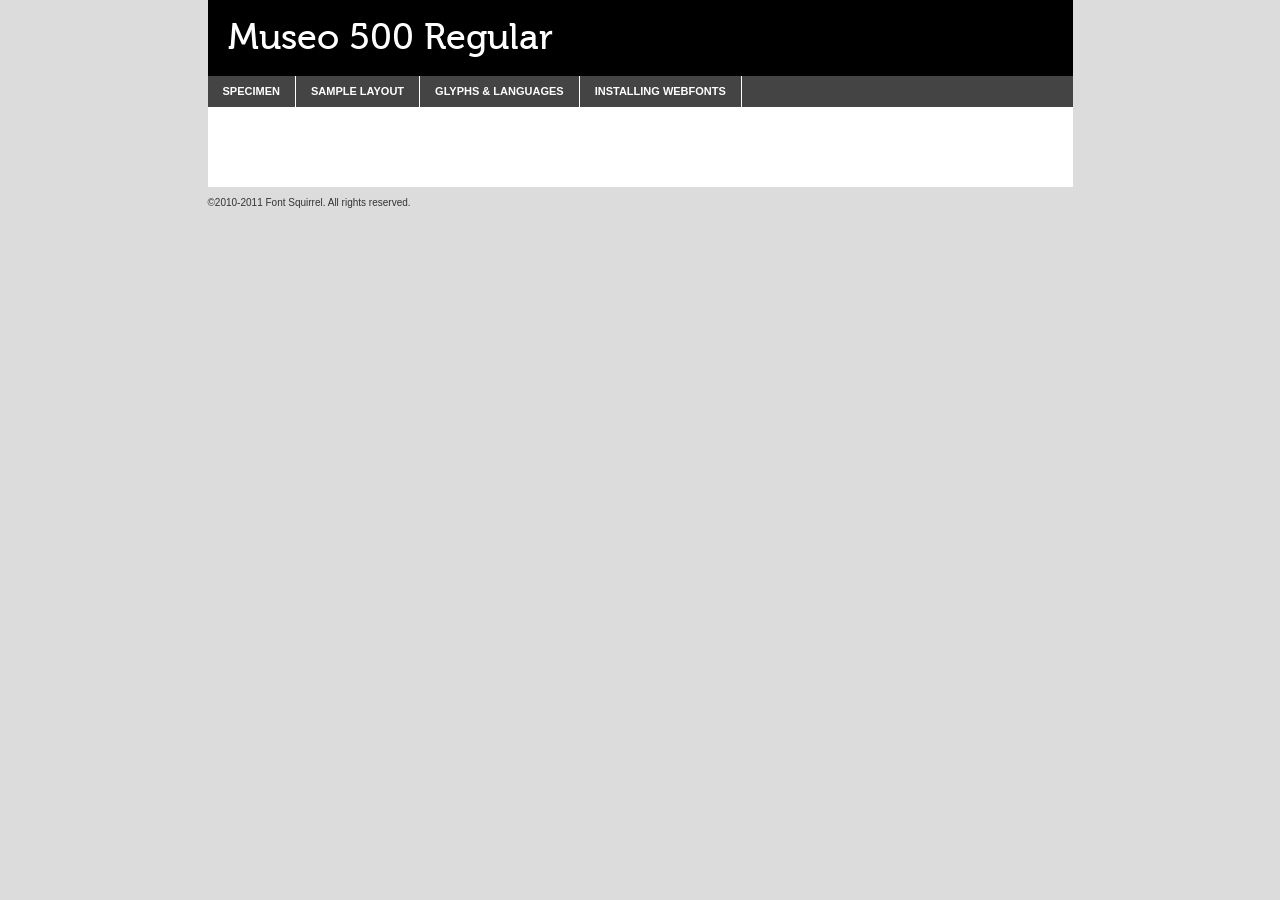
<file: csss/fonts/webfontkit-20140206-223900/museo500-regular-demo.html>
<!DOCTYPE html PUBLIC "-//W3C//DTD XHTML 1.0 Transitional//EN"
	"http://www.w3.org/TR/xhtml1/DTD/xhtml1-transitional.dtd">

<html xmlns="http://www.w3.org/1999/xhtml" xml:lang="en" lang="en">
<head>
	<meta http-equiv="Content-Type" content="text/html; charset=utf-8" />
	<script src="http://ajax.googleapis.com/ajax/libs/jquery/1.7.2/jquery.min.js" type="text/javascript" charset="utf-8"></script>
	<script src="specimen_files/easytabs.js" type="text/javascript" charset="utf-8"></script>
	<link rel="stylesheet" href="specimen_files/specimen_stylesheet.css" type="text/css" charset="utf-8" />
	<link rel="stylesheet" href="stylesheet.css" type="text/css" charset="utf-8" />

	<style type="text/css">
					body{
				font-family: 'museo500';
							}
		</style>

	<title>Museo 500 Regular Specimen</title>
	
	
	<script type="text/javascript" charset="utf-8">
		$(document).ready(function() {
			$('#container').easyTabs({defaultContent:1});
		});
	</script>
</head>

<body>
<div id="container">
	<div id="header">
		Museo 500 Regular	</div>
	<ul class="tabs">
		<li><a href="#specimen">Specimen</a></li>
		<li><a href="#layout">Sample Layout</a></li>
				<li><a href="#glyphs">Glyphs &amp; Languages</a></li>
		<li><a href="#installing">Installing Webfonts</a></li>
		
	</ul>
	
	<div id="main_content">

		
			<div id="specimen">
		
				<div class="section">
					<div class="grid12 firstcol">
						<div class="huge">AaBb</div>
					</div>
				</div>
		
				<div class="section">
					<div class="glyph_range">A&#x200B;B&#x200b;C&#x200b;D&#x200b;E&#x200b;F&#x200b;G&#x200b;H&#x200b;I&#x200b;J&#x200b;K&#x200b;L&#x200b;M&#x200b;N&#x200b;O&#x200b;P&#x200b;Q&#x200b;R&#x200b;S&#x200b;T&#x200b;U&#x200b;V&#x200b;W&#x200b;X&#x200b;Y&#x200b;Z&#x200b;a&#x200b;b&#x200b;c&#x200b;d&#x200b;e&#x200b;f&#x200b;g&#x200b;h&#x200b;i&#x200b;j&#x200b;k&#x200b;l&#x200b;m&#x200b;n&#x200b;o&#x200b;p&#x200b;q&#x200b;r&#x200b;s&#x200b;t&#x200b;u&#x200b;v&#x200b;w&#x200b;x&#x200b;y&#x200b;z&#x200b;1&#x200b;2&#x200b;3&#x200b;4&#x200b;5&#x200b;6&#x200b;7&#x200b;8&#x200b;9&#x200b;0&#x200b;&amp;&#x200b;.&#x200b;,&#x200b;?&#x200b;!&#x200b;&#64;&#x200b;(&#x200b;)&#x200b;#&#x200b;$&#x200b;%&#x200b;*&#x200b;+&#x200b;-&#x200b;=&#x200b;:&#x200b;;</div>
				</div>
				<div class="section">
					<div class="grid12 firstcol">
						<table class="sample_table">
							<tr><td>10</td><td class="size10">abcdefghijklmnopqrstuvwxyzABCDEFGHIJKLMNOPQRSTUVWXYZ0123456789abcdefghijklmnopqrstuvwxyzABCDEFGHIJKLMNOPQRSTUVWXYZ0123456789abcdefghijklmnopqrstuvwxyzABCDEFGHIJKLMNOPQRSTUVWXYZ</td></tr>
							<tr><td>11</td><td class="size11">abcdefghijklmnopqrstuvwxyzABCDEFGHIJKLMNOPQRSTUVWXYZ0123456789abcdefghijklmnopqrstuvwxyzABCDEFGHIJKLMNOPQRSTUVWXYZ0123456789abcdefghijklmnopqrstuvwxyzABCDEFGHIJKLMNOPQRSTUVWXYZ</td></tr>
							<tr><td>12</td><td class="size12">abcdefghijklmnopqrstuvwxyzABCDEFGHIJKLMNOPQRSTUVWXYZ0123456789abcdefghijklmnopqrstuvwxyzABCDEFGHIJKLMNOPQRSTUVWXYZ0123456789abcdefghijklmnopqrstuvwxyzABCDEFGHIJKLMNOPQRSTUVWXYZ</td></tr>
							<tr><td>13</td><td class="size13">abcdefghijklmnopqrstuvwxyzABCDEFGHIJKLMNOPQRSTUVWXYZ0123456789abcdefghijklmnopqrstuvwxyzABCDEFGHIJKLMNOPQRSTUVWXYZ0123456789abcdefghijklmnopqrstuvwxyzABCDEFGHIJKLMNOPQRSTUVWXYZ</td></tr>
							<tr><td>14</td><td class="size14">abcdefghijklmnopqrstuvwxyzABCDEFGHIJKLMNOPQRSTUVWXYZ0123456789abcdefghijklmnopqrstuvwxyzABCDEFGHIJKLMNOPQRSTUVWXYZ0123456789abcdefghijklmnopqrstuvwxyzABCDEFGHIJKLMNOPQRSTUVWXYZ</td></tr>
							<tr><td>16</td><td class="size16">abcdefghijklmnopqrstuvwxyzABCDEFGHIJKLMNOPQRSTUVWXYZ0123456789abcdefghijklmnopqrstuvwxyzABCDEFGHIJKLMNOPQRSTUVWXYZ</td></tr>
							<tr><td>18</td><td class="size18">abcdefghijklmnopqrstuvwxyzABCDEFGHIJKLMNOPQRSTUVWXYZ0123456789abcdefghijklmnopqrstuvwxyzABCDEFGHIJKLMNOPQRSTUVWXYZ</td></tr>
							<tr><td>20</td><td class="size20">abcdefghijklmnopqrstuvwxyzABCDEFGHIJKLMNOPQRSTUVWXYZ0123456789abcdefghijklmnopqrstuvwxyzABCDEFGHIJKLMNOPQRSTUVWXYZ</td></tr>
							<tr><td>24</td><td class="size24">abcdefghijklmnopqrstuvwxyzABCDEFGHIJKLMNOPQRSTUVWXYZ0123456789abcdefghijklmnopqrstuvwxyzABCDEFGHIJKLMNOPQRSTUVWXYZ</td></tr>
							<tr><td>30</td><td class="size30">abcdefghijklmnopqrstuvwxyzABCDEFGHIJKLMNOPQRSTUVWXYZ0123456789abcdefghijklmnopqrstuvwxyzABCDEFGHIJKLMNOPQRSTUVWXYZ</td></tr>
							<tr><td>36</td><td class="size36">abcdefghijklmnopqrstuvwxyzABCDEFGHIJKLMNOPQRSTUVWXYZ0123456789abcdefghijklmnopqrstuvwxyzABCDEFGHIJKLMNOPQRSTUVWXYZ</td></tr>
							<tr><td>48</td><td class="size48">abcdefghijklmnopqrstuvwxyzABCDEFGHIJKLMNOPQRSTUVWXYZ0123456789abcdefghijklmnopqrstuvwxyzABCDEFGHIJKLMNOPQRSTUVWXYZ</td></tr>
							<tr><td>60</td><td class="size60">abcdefghijklmnopqrstuvwxyzABCDEFGHIJKLMNOPQRSTUVWXYZ0123456789abcdefghijklmnopqrstuvwxyzABCDEFGHIJKLMNOPQRSTUVWXYZ</td></tr>
							<tr><td>72</td><td class="size72">abcdefghijklmnopqrstuvwxyzABCDEFGHIJKLMNOPQRSTUVWXYZ0123456789abcdefghijklmnopqrstuvwxyzABCDEFGHIJKLMNOPQRSTUVWXYZ</td></tr>
							<tr><td>90</td><td class="size90">abcdefghijklmnopqrstuvwxyzABCDEFGHIJKLMNOPQRSTUVWXYZ0123456789abcdefghijklmnopqrstuvwxyzABCDEFGHIJKLMNOPQRSTUVWXYZ</td></tr>
						</table>
				
					</div>
			
				</div>
		
		
		
								<div class="section" id="bodycomparison">


										<div id="xheight">
				<div class="fontbody">&#x25FC;&#x25FC;&#x25FC;&#x25FC;&#x25FC;&#x25FC;&#x25FC;&#x25FC;&#x25FC;&#x25FC;&#x25FC;&#x25FC;&#x25FC;&#x25FC;&#x25FC;&#x25FC;&#x25FC;&#x25FC;&#x25FC;&#x25FC;&#x25FC;&#x25FC;&#x25FC;&#x25FC;&#x25FC;&#x25FC;&#x25FC;&#x25FC;&#x25FC;&#x25FC;&#x25FC;&#x25FC;&#x25FC;&#x25FC;&#x25FC;&#x25FC;&#x25FC;&#x25FC;&#x25FC;&#x25FC;&#x25FC;&#x25FC;&#x25FC;&#x25FC;&#x25FC;&#x25FC;&#x25FC;&#x25FC;&#x25FC;&#x25FC;&#x25FC;&#x25FC;&#x25FC;&#x25FC;&#x25FC;&#x25FC;&#x25FC;&#x25FC;&#x25FC;&#x25FC;&#x25FC;&#x25FC;&#x25FC;&#x25FC;&#x25FC;&#x25FC;&#x25FC;&#x25FC;&#x25FC;&#x25FC;&#x25FC;&#x25FC;&#x25FC;&#x25FC;&#x25FC;&#x25FC;&#x25FC;&#x25FC;&#x25FC;&#x25FC;&#x25FC;&#x25FC;&#x25FC;&#x25FC;&#x25FC;&#x25FC;&#x25FC;&#x25FC;&#x25FC;&#x25FC;&#x25FC;&#x25FC;&#x25FC;&#x25FC;&#x25FC;&#x25FC;&#x25FC;&#x25FC;&#x25FC;body</div><div class="arialbody">body</div><div class="verdanabody">body</div><div class="georgiabody">body</div></div>
										<div class="fontbody" style="z-index:1">
											body<span>Museo 500 Regular</span>
										</div>
										<div class="arialbody" style="z-index:1">
											body<span>Arial</span>
										</div>
										<div class="verdanabody" style="z-index:1">
											body<span>Verdana</span>
										</div>
										<div class="georgiabody" style="z-index:1">
											body<span>Georgia</span>
										</div>



								</div>
		
		
				<div class="section psample psample_row1" id="">
					
					<div class="grid2 firstcol">
						<p class="size10"><span>10.</span>Aenean lacinia bibendum nulla sed consectetur. Fusce dapibus, tellus ac cursus commodo, tortor mauris condimentum nibh, ut fermentum massa justo sit amet risus. Nullam id dolor id nibh ultricies vehicula ut id elit. Cum sociis natoque penatibus et magnis dis parturient montes, nascetur ridiculus mus. Nulla vitae elit libero, a pharetra augue.</p>
			
					</div>
					<div class="grid3">
						<p class="size11"><span>11.</span>Aenean lacinia bibendum nulla sed consectetur. Fusce dapibus, tellus ac cursus commodo, tortor mauris condimentum nibh, ut fermentum massa justo sit amet risus. Nullam id dolor id nibh ultricies vehicula ut id elit. Cum sociis natoque penatibus et magnis dis parturient montes, nascetur ridiculus mus. Nulla vitae elit libero, a pharetra augue.</p>
			
					</div>
					<div class="grid3">
						<p class="size12"><span>12.</span>Aenean lacinia bibendum nulla sed consectetur. Fusce dapibus, tellus ac cursus commodo, tortor mauris condimentum nibh, ut fermentum massa justo sit amet risus. Nullam id dolor id nibh ultricies vehicula ut id elit. Cum sociis natoque penatibus et magnis dis parturient montes, nascetur ridiculus mus. Nulla vitae elit libero, a pharetra augue.</p>
			
					</div>
					<div class="grid4">
						<p class="size13"><span>13.</span>Aenean lacinia bibendum nulla sed consectetur. Fusce dapibus, tellus ac cursus commodo, tortor mauris condimentum nibh, ut fermentum massa justo sit amet risus. Nullam id dolor id nibh ultricies vehicula ut id elit. Cum sociis natoque penatibus et magnis dis parturient montes, nascetur ridiculus mus. Nulla vitae elit libero, a pharetra augue.</p>
			
					</div>
					<div class="white_blend"></div>
					
				</div>
				<div class="section psample psample_row2" id="">
					<div class="grid3 firstcol">
						<p class="size14"><span>14.</span>Aenean lacinia bibendum nulla sed consectetur. Fusce dapibus, tellus ac cursus commodo, tortor mauris condimentum nibh, ut fermentum massa justo sit amet risus. Nullam id dolor id nibh ultricies vehicula ut id elit. Cum sociis natoque penatibus et magnis dis parturient montes, nascetur ridiculus mus. Nulla vitae elit libero, a pharetra augue.</p>
			
					</div>
					<div class="grid4">
						<p class="size16"><span>16.</span>Aenean lacinia bibendum nulla sed consectetur. Fusce dapibus, tellus ac cursus commodo, tortor mauris condimentum nibh, ut fermentum massa justo sit amet risus. Nullam id dolor id nibh ultricies vehicula ut id elit. Cum sociis natoque penatibus et magnis dis parturient montes, nascetur ridiculus mus. Nulla vitae elit libero, a pharetra augue.</p>
			
					</div>
					<div class="grid5">
						<p class="size18"><span>18.</span>Aenean lacinia bibendum nulla sed consectetur. Fusce dapibus, tellus ac cursus commodo, tortor mauris condimentum nibh, ut fermentum massa justo sit amet risus. Nullam id dolor id nibh ultricies vehicula ut id elit. Cum sociis natoque penatibus et magnis dis parturient montes, nascetur ridiculus mus. Nulla vitae elit libero, a pharetra augue.</p>
			
					</div>

					<div class="white_blend"></div>

				</div>
				
				<div class="section psample psample_row3" id="">
					<div class="grid5 firstcol">
						<p class="size20"><span>20.</span>Aenean lacinia bibendum nulla sed consectetur. Fusce dapibus, tellus ac cursus commodo, tortor mauris condimentum nibh, ut fermentum massa justo sit amet risus. Nullam id dolor id nibh ultricies vehicula ut id elit. Cum sociis natoque penatibus et magnis dis parturient montes, nascetur ridiculus mus. Nulla vitae elit libero, a pharetra augue.</p>
					</div>
					<div class="grid7">
						<p class="size24"><span>24.</span>Aenean lacinia bibendum nulla sed consectetur. Fusce dapibus, tellus ac cursus commodo, tortor mauris condimentum nibh, ut fermentum massa justo sit amet risus. Nullam id dolor id nibh ultricies vehicula ut id elit. Cum sociis natoque penatibus et magnis dis parturient montes, nascetur ridiculus mus. Nulla vitae elit libero, a pharetra augue.</p>
					</div>
					
					<div class="white_blend"></div>
					
				</div>
				
				<div class="section psample psample_row4" id="">
					<div class="grid12 firstcol">
						<p class="size30"><span>30.</span>Aenean lacinia bibendum nulla sed consectetur. Fusce dapibus, tellus ac cursus commodo, tortor mauris condimentum nibh, ut fermentum massa justo sit amet risus. Nullam id dolor id nibh ultricies vehicula ut id elit. Cum sociis natoque penatibus et magnis dis parturient montes, nascetur ridiculus mus. Nulla vitae elit libero, a pharetra augue.</p>
					</div>
					<div class="white_blend"></div>
					
				</div>
				
				
				
				<div class="section psample psample_row1 fullreverse">
					<div class="grid2 firstcol">
						<p class="size10"><span>10.</span>Aenean lacinia bibendum nulla sed consectetur. Fusce dapibus, tellus ac cursus commodo, tortor mauris condimentum nibh, ut fermentum massa justo sit amet risus. Nullam id dolor id nibh ultricies vehicula ut id elit. Cum sociis natoque penatibus et magnis dis parturient montes, nascetur ridiculus mus. Nulla vitae elit libero, a pharetra augue.</p>
			
					</div>
					<div class="grid3">
						<p class="size11"><span>11.</span>Aenean lacinia bibendum nulla sed consectetur. Fusce dapibus, tellus ac cursus commodo, tortor mauris condimentum nibh, ut fermentum massa justo sit amet risus. Nullam id dolor id nibh ultricies vehicula ut id elit. Cum sociis natoque penatibus et magnis dis parturient montes, nascetur ridiculus mus. Nulla vitae elit libero, a pharetra augue.</p>
			
					</div>
					<div class="grid3">
						<p class="size12"><span>12.</span>Aenean lacinia bibendum nulla sed consectetur. Fusce dapibus, tellus ac cursus commodo, tortor mauris condimentum nibh, ut fermentum massa justo sit amet risus. Nullam id dolor id nibh ultricies vehicula ut id elit. Cum sociis natoque penatibus et magnis dis parturient montes, nascetur ridiculus mus. Nulla vitae elit libero, a pharetra augue.</p>
			
					</div>
					<div class="grid4">
						<p class="size13"><span>13.</span>Aenean lacinia bibendum nulla sed consectetur. Fusce dapibus, tellus ac cursus commodo, tortor mauris condimentum nibh, ut fermentum massa justo sit amet risus. Nullam id dolor id nibh ultricies vehicula ut id elit. Cum sociis natoque penatibus et magnis dis parturient montes, nascetur ridiculus mus. Nulla vitae elit libero, a pharetra augue.</p>
			
					</div>
					<div class="black_blend"></div>
					
				</div>
				
				<div class="section psample psample_row2 fullreverse">
					<div class="grid3 firstcol">
						<p class="size14"><span>14.</span>Aenean lacinia bibendum nulla sed consectetur. Fusce dapibus, tellus ac cursus commodo, tortor mauris condimentum nibh, ut fermentum massa justo sit amet risus. Nullam id dolor id nibh ultricies vehicula ut id elit. Cum sociis natoque penatibus et magnis dis parturient montes, nascetur ridiculus mus. Nulla vitae elit libero, a pharetra augue.</p>
			
					</div>
					<div class="grid4">
						<p class="size16"><span>16.</span>Aenean lacinia bibendum nulla sed consectetur. Fusce dapibus, tellus ac cursus commodo, tortor mauris condimentum nibh, ut fermentum massa justo sit amet risus. Nullam id dolor id nibh ultricies vehicula ut id elit. Cum sociis natoque penatibus et magnis dis parturient montes, nascetur ridiculus mus. Nulla vitae elit libero, a pharetra augue.</p>
			
					</div>
					<div class="grid5">
						<p class="size18"><span>18.</span>Aenean lacinia bibendum nulla sed consectetur. Fusce dapibus, tellus ac cursus commodo, tortor mauris condimentum nibh, ut fermentum massa justo sit amet risus. Nullam id dolor id nibh ultricies vehicula ut id elit. Cum sociis natoque penatibus et magnis dis parturient montes, nascetur ridiculus mus. Nulla vitae elit libero, a pharetra augue.</p>
			
					</div>
					<div class="black_blend"></div>

				</div>
				
				<div class="section psample fullreverse psample_row3" id="">
					<div class="grid5 firstcol">
						<p class="size20"><span>20.</span>Aenean lacinia bibendum nulla sed consectetur. Fusce dapibus, tellus ac cursus commodo, tortor mauris condimentum nibh, ut fermentum massa justo sit amet risus. Nullam id dolor id nibh ultricies vehicula ut id elit. Cum sociis natoque penatibus et magnis dis parturient montes, nascetur ridiculus mus. Nulla vitae elit libero, a pharetra augue.</p>
					</div>
					<div class="grid7">
						<p class="size24"><span>24.</span>Aenean lacinia bibendum nulla sed consectetur. Fusce dapibus, tellus ac cursus commodo, tortor mauris condimentum nibh, ut fermentum massa justo sit amet risus. Nullam id dolor id nibh ultricies vehicula ut id elit. Cum sociis natoque penatibus et magnis dis parturient montes, nascetur ridiculus mus. Nulla vitae elit libero, a pharetra augue.</p>
					</div>
					
					<div class="black_blend"></div>
					
				</div>
				
				<div class="section psample fullreverse psample_row4" id="" style="border-bottom: 20px #000 solid;">
					<div class="grid12 firstcol">
						<p class="size30"><span>30.</span>Aenean lacinia bibendum nulla sed consectetur. Fusce dapibus, tellus ac cursus commodo, tortor mauris condimentum nibh, ut fermentum massa justo sit amet risus. Nullam id dolor id nibh ultricies vehicula ut id elit. Cum sociis natoque penatibus et magnis dis parturient montes, nascetur ridiculus mus. Nulla vitae elit libero, a pharetra augue.</p>
					</div>
					<div class="black_blend"></div>
					
				</div>
				
				
				
				
			</div>
			
			<div id="layout">
				
				<div class="section">
					
					<div class="grid12 firstcol">
						<h1>Lorem Ipsum Dolor</h1>
						<h2>Etiam porta sem malesuada magna mollis euismod</h2>
						
						<p class="byline">By <a href="#link">Aenean Lacinia</a></p>
					</div>
				</div>
				<div class="section">
					<div class="grid8 firstcol">
						<p class="large">Donec sed odio dui. Morbi leo risus, porta ac consectetur ac, vestibulum at eros. Fusce dapibus, tellus ac cursus commodo, tortor mauris condimentum nibh, ut fermentum massa justo sit amet risus. </p>

						
						<h3>Pellentesque ornare sem</h3>

						<p>Maecenas sed diam eget risus varius blandit sit amet non magna. Maecenas faucibus mollis interdum. Donec ullamcorper nulla non metus auctor fringilla. Nullam id dolor id nibh ultricies vehicula ut id elit. Nullam id dolor id nibh ultricies vehicula ut id elit. </p>

						<p>Aenean eu leo quam. Pellentesque ornare sem lacinia quam venenatis vestibulum. Lorem ipsum dolor sit amet, consectetur adipiscing elit. Cum sociis natoque penatibus et magnis dis parturient montes, nascetur ridiculus mus. </p>

						<p>Nulla vitae elit libero, a pharetra augue. Praesent commodo cursus magna, vel scelerisque nisl consectetur et. Aenean lacinia bibendum nulla sed consectetur. </p>

						<p>Nullam quis risus eget urna mollis ornare vel eu leo. Nullam quis risus eget urna mollis ornare vel eu leo. Maecenas sed diam eget risus varius blandit sit amet non magna. Donec ullamcorper nulla non metus auctor fringilla. </p>

						<h3>Cras mattis consectetur</h3>

						<p>Aenean eu leo quam. Pellentesque ornare sem lacinia quam venenatis vestibulum. Aenean lacinia bibendum nulla sed consectetur. Integer posuere erat a ante venenatis dapibus posuere velit aliquet. Cras mattis consectetur purus sit amet fermentum. </p>

						<p>Nullam id dolor id nibh ultricies vehicula ut id elit. Nullam quis risus eget urna mollis ornare vel eu leo. Cras mattis consectetur purus sit amet fermentum.</p>
					</div>
					
					<div class="grid4 sidebar">
						
						<div class="box reverse">
							<p class="last">Nullam quis risus eget urna mollis ornare vel eu leo. Donec ullamcorper nulla non metus auctor fringilla. Cras mattis consectetur purus sit amet fermentum. Sed posuere consectetur est at lobortis. Lorem ipsum dolor sit amet, consectetur adipiscing elit. </p>
						</div>
						
						<p class="caption">Maecenas sed diam eget risus varius.</p>

						<p>Vestibulum id ligula porta felis euismod semper. Integer posuere erat a ante venenatis dapibus posuere velit aliquet. Vestibulum id ligula porta felis euismod semper. Sed posuere consectetur est at lobortis. Maecenas sed diam eget risus varius blandit sit amet non magna. Fusce dapibus, tellus ac cursus commodo, tortor mauris condimentum nibh, ut fermentum massa justo sit amet risus. </p>

					

						<p>Duis mollis, est non commodo luctus, nisi erat porttitor ligula, eget lacinia odio sem nec elit. Aenean lacinia bibendum nulla sed consectetur. Vivamus sagittis lacus vel augue laoreet rutrum faucibus dolor auctor. Aenean lacinia bibendum nulla sed consectetur. Nullam quis risus eget urna mollis ornare vel eu leo. </p>

						<p>Praesent commodo cursus magna, vel scelerisque nisl consectetur et. Donec ullamcorper nulla non metus auctor fringilla. Maecenas faucibus mollis interdum. Fusce dapibus, tellus ac cursus commodo, tortor mauris condimentum nibh, ut fermentum massa justo sit amet risus. </p>

					</div>
				</div>
				
			</div>


			



		<div id="glyphs">
			<div class="section">
				<div class="grid12 firstcol">
			
				<h1>Language Support</h1>
				<p>The subset of Museo 500 Regular in this kit supports the following languages:<br />
			
					Albanian, Basque, Breton, Chamorro, Danish, Dutch, English, Faroese, Finnish, French, Frisian, Galician, German, Icelandic, Italian, Malagasy, Norwegian, Portuguese, Spanish, Swedish				</p>
				<h1>Glyph Chart</h1>
				<p>The subset of Museo 500 Regular in this kit includes all the glyphs listed below. Unicode entities are included above each glyph to help you insert individual characters into your layout.</p>
				<div id="glyph_chart">
			
																														 <div><p>&amp;#13;</p>&#13;</div>
																				 <div><p>&amp;#32;</p>&#32;</div>
																				 <div><p>&amp;#33;</p>&#33;</div>
																				 <div><p>&amp;#34;</p>&#34;</div>
																				 <div><p>&amp;#35;</p>&#35;</div>
																				 <div><p>&amp;#36;</p>&#36;</div>
																				 <div><p>&amp;#37;</p>&#37;</div>
																				 <div><p>&amp;#38;</p>&#38;</div>
																				 <div><p>&amp;#39;</p>&#39;</div>
																				 <div><p>&amp;#40;</p>&#40;</div>
																				 <div><p>&amp;#41;</p>&#41;</div>
																				 <div><p>&amp;#42;</p>&#42;</div>
																				 <div><p>&amp;#43;</p>&#43;</div>
																				 <div><p>&amp;#44;</p>&#44;</div>
																				 <div><p>&amp;#45;</p>&#45;</div>
																				 <div><p>&amp;#46;</p>&#46;</div>
																				 <div><p>&amp;#47;</p>&#47;</div>
																				 <div><p>&amp;#48;</p>&#48;</div>
																				 <div><p>&amp;#49;</p>&#49;</div>
																				 <div><p>&amp;#50;</p>&#50;</div>
																				 <div><p>&amp;#51;</p>&#51;</div>
																				 <div><p>&amp;#52;</p>&#52;</div>
																				 <div><p>&amp;#53;</p>&#53;</div>
																				 <div><p>&amp;#54;</p>&#54;</div>
																				 <div><p>&amp;#55;</p>&#55;</div>
																				 <div><p>&amp;#56;</p>&#56;</div>
																				 <div><p>&amp;#57;</p>&#57;</div>
																				 <div><p>&amp;#58;</p>&#58;</div>
																				 <div><p>&amp;#59;</p>&#59;</div>
																				 <div><p>&amp;#60;</p>&#60;</div>
																				 <div><p>&amp;#61;</p>&#61;</div>
																				 <div><p>&amp;#62;</p>&#62;</div>
																				 <div><p>&amp;#63;</p>&#63;</div>
																				 <div><p>&amp;#64;</p>&#64;</div>
																				 <div><p>&amp;#65;</p>&#65;</div>
																				 <div><p>&amp;#66;</p>&#66;</div>
																				 <div><p>&amp;#67;</p>&#67;</div>
																				 <div><p>&amp;#68;</p>&#68;</div>
																				 <div><p>&amp;#69;</p>&#69;</div>
																				 <div><p>&amp;#70;</p>&#70;</div>
																				 <div><p>&amp;#71;</p>&#71;</div>
																				 <div><p>&amp;#72;</p>&#72;</div>
																				 <div><p>&amp;#73;</p>&#73;</div>
																				 <div><p>&amp;#74;</p>&#74;</div>
																				 <div><p>&amp;#75;</p>&#75;</div>
																				 <div><p>&amp;#76;</p>&#76;</div>
																				 <div><p>&amp;#77;</p>&#77;</div>
																				 <div><p>&amp;#78;</p>&#78;</div>
																				 <div><p>&amp;#79;</p>&#79;</div>
																				 <div><p>&amp;#80;</p>&#80;</div>
																				 <div><p>&amp;#81;</p>&#81;</div>
																				 <div><p>&amp;#82;</p>&#82;</div>
																				 <div><p>&amp;#83;</p>&#83;</div>
																				 <div><p>&amp;#84;</p>&#84;</div>
																				 <div><p>&amp;#85;</p>&#85;</div>
																				 <div><p>&amp;#86;</p>&#86;</div>
																				 <div><p>&amp;#87;</p>&#87;</div>
																				 <div><p>&amp;#88;</p>&#88;</div>
																				 <div><p>&amp;#89;</p>&#89;</div>
																				 <div><p>&amp;#90;</p>&#90;</div>
																				 <div><p>&amp;#91;</p>&#91;</div>
																				 <div><p>&amp;#92;</p>&#92;</div>
																				 <div><p>&amp;#93;</p>&#93;</div>
																				 <div><p>&amp;#94;</p>&#94;</div>
																				 <div><p>&amp;#95;</p>&#95;</div>
																				 <div><p>&amp;#96;</p>&#96;</div>
																				 <div><p>&amp;#97;</p>&#97;</div>
																				 <div><p>&amp;#98;</p>&#98;</div>
																				 <div><p>&amp;#99;</p>&#99;</div>
																				 <div><p>&amp;#100;</p>&#100;</div>
																				 <div><p>&amp;#101;</p>&#101;</div>
																				 <div><p>&amp;#102;</p>&#102;</div>
																				 <div><p>&amp;#103;</p>&#103;</div>
																				 <div><p>&amp;#104;</p>&#104;</div>
																				 <div><p>&amp;#105;</p>&#105;</div>
																				 <div><p>&amp;#106;</p>&#106;</div>
																				 <div><p>&amp;#107;</p>&#107;</div>
																				 <div><p>&amp;#108;</p>&#108;</div>
																				 <div><p>&amp;#109;</p>&#109;</div>
																				 <div><p>&amp;#110;</p>&#110;</div>
																				 <div><p>&amp;#111;</p>&#111;</div>
																				 <div><p>&amp;#112;</p>&#112;</div>
																				 <div><p>&amp;#113;</p>&#113;</div>
																				 <div><p>&amp;#114;</p>&#114;</div>
																				 <div><p>&amp;#115;</p>&#115;</div>
																				 <div><p>&amp;#116;</p>&#116;</div>
																				 <div><p>&amp;#117;</p>&#117;</div>
																				 <div><p>&amp;#118;</p>&#118;</div>
																				 <div><p>&amp;#119;</p>&#119;</div>
																				 <div><p>&amp;#120;</p>&#120;</div>
																				 <div><p>&amp;#121;</p>&#121;</div>
																				 <div><p>&amp;#122;</p>&#122;</div>
																				 <div><p>&amp;#123;</p>&#123;</div>
																				 <div><p>&amp;#124;</p>&#124;</div>
																				 <div><p>&amp;#125;</p>&#125;</div>
																				 <div><p>&amp;#126;</p>&#126;</div>
																				 <div><p>&amp;#160;</p>&#160;</div>
																				 <div><p>&amp;#161;</p>&#161;</div>
																				 <div><p>&amp;#162;</p>&#162;</div>
																				 <div><p>&amp;#163;</p>&#163;</div>
																				 <div><p>&amp;#165;</p>&#165;</div>
																				 <div><p>&amp;#167;</p>&#167;</div>
																				 <div><p>&amp;#168;</p>&#168;</div>
																				 <div><p>&amp;#169;</p>&#169;</div>
																				 <div><p>&amp;#170;</p>&#170;</div>
																				 <div><p>&amp;#171;</p>&#171;</div>
																				 <div><p>&amp;#172;</p>&#172;</div>
																				 <div><p>&amp;#173;</p>&#173;</div>
																				 <div><p>&amp;#174;</p>&#174;</div>
																				 <div><p>&amp;#175;</p>&#175;</div>
																				 <div><p>&amp;#176;</p>&#176;</div>
																				 <div><p>&amp;#177;</p>&#177;</div>
																				 <div><p>&amp;#178;</p>&#178;</div>
																				 <div><p>&amp;#179;</p>&#179;</div>
																				 <div><p>&amp;#180;</p>&#180;</div>
																				 <div><p>&amp;#182;</p>&#182;</div>
																				 <div><p>&amp;#183;</p>&#183;</div>
																				 <div><p>&amp;#184;</p>&#184;</div>
																				 <div><p>&amp;#185;</p>&#185;</div>
																				 <div><p>&amp;#186;</p>&#186;</div>
																				 <div><p>&amp;#187;</p>&#187;</div>
																				 <div><p>&amp;#188;</p>&#188;</div>
																				 <div><p>&amp;#189;</p>&#189;</div>
																				 <div><p>&amp;#190;</p>&#190;</div>
																				 <div><p>&amp;#191;</p>&#191;</div>
																				 <div><p>&amp;#192;</p>&#192;</div>
																				 <div><p>&amp;#193;</p>&#193;</div>
																				 <div><p>&amp;#194;</p>&#194;</div>
																				 <div><p>&amp;#195;</p>&#195;</div>
																				 <div><p>&amp;#196;</p>&#196;</div>
																				 <div><p>&amp;#197;</p>&#197;</div>
																				 <div><p>&amp;#198;</p>&#198;</div>
																				 <div><p>&amp;#199;</p>&#199;</div>
																				 <div><p>&amp;#200;</p>&#200;</div>
																				 <div><p>&amp;#201;</p>&#201;</div>
																				 <div><p>&amp;#202;</p>&#202;</div>
																				 <div><p>&amp;#203;</p>&#203;</div>
																				 <div><p>&amp;#204;</p>&#204;</div>
																				 <div><p>&amp;#205;</p>&#205;</div>
																				 <div><p>&amp;#206;</p>&#206;</div>
																				 <div><p>&amp;#207;</p>&#207;</div>
																				 <div><p>&amp;#208;</p>&#208;</div>
																				 <div><p>&amp;#209;</p>&#209;</div>
																				 <div><p>&amp;#210;</p>&#210;</div>
																				 <div><p>&amp;#211;</p>&#211;</div>
																				 <div><p>&amp;#212;</p>&#212;</div>
																				 <div><p>&amp;#213;</p>&#213;</div>
																				 <div><p>&amp;#214;</p>&#214;</div>
																				 <div><p>&amp;#215;</p>&#215;</div>
																				 <div><p>&amp;#216;</p>&#216;</div>
																				 <div><p>&amp;#217;</p>&#217;</div>
																				 <div><p>&amp;#218;</p>&#218;</div>
																				 <div><p>&amp;#219;</p>&#219;</div>
																				 <div><p>&amp;#220;</p>&#220;</div>
																				 <div><p>&amp;#221;</p>&#221;</div>
																				 <div><p>&amp;#222;</p>&#222;</div>
																				 <div><p>&amp;#223;</p>&#223;</div>
																				 <div><p>&amp;#224;</p>&#224;</div>
																				 <div><p>&amp;#225;</p>&#225;</div>
																				 <div><p>&amp;#226;</p>&#226;</div>
																				 <div><p>&amp;#227;</p>&#227;</div>
																				 <div><p>&amp;#228;</p>&#228;</div>
																				 <div><p>&amp;#229;</p>&#229;</div>
																				 <div><p>&amp;#230;</p>&#230;</div>
																				 <div><p>&amp;#231;</p>&#231;</div>
																				 <div><p>&amp;#232;</p>&#232;</div>
																				 <div><p>&amp;#233;</p>&#233;</div>
																				 <div><p>&amp;#234;</p>&#234;</div>
																				 <div><p>&amp;#235;</p>&#235;</div>
																				 <div><p>&amp;#236;</p>&#236;</div>
																				 <div><p>&amp;#237;</p>&#237;</div>
																				 <div><p>&amp;#238;</p>&#238;</div>
																				 <div><p>&amp;#239;</p>&#239;</div>
																				 <div><p>&amp;#240;</p>&#240;</div>
																				 <div><p>&amp;#241;</p>&#241;</div>
																				 <div><p>&amp;#242;</p>&#242;</div>
																				 <div><p>&amp;#243;</p>&#243;</div>
																				 <div><p>&amp;#244;</p>&#244;</div>
																				 <div><p>&amp;#245;</p>&#245;</div>
																				 <div><p>&amp;#246;</p>&#246;</div>
																				 <div><p>&amp;#247;</p>&#247;</div>
																				 <div><p>&amp;#248;</p>&#248;</div>
																				 <div><p>&amp;#249;</p>&#249;</div>
																				 <div><p>&amp;#250;</p>&#250;</div>
																				 <div><p>&amp;#251;</p>&#251;</div>
																				 <div><p>&amp;#252;</p>&#252;</div>
																				 <div><p>&amp;#253;</p>&#253;</div>
																				 <div><p>&amp;#254;</p>&#254;</div>
																				 <div><p>&amp;#255;</p>&#255;</div>
																				 <div><p>&amp;#338;</p>&#338;</div>
																				 <div><p>&amp;#339;</p>&#339;</div>
																				 <div><p>&amp;#376;</p>&#376;</div>
																				 <div><p>&amp;#710;</p>&#710;</div>
																				 <div><p>&amp;#732;</p>&#732;</div>
																				 <div><p>&amp;#8192;</p>&#8192;</div>
																				 <div><p>&amp;#8193;</p>&#8193;</div>
																				 <div><p>&amp;#8194;</p>&#8194;</div>
																				 <div><p>&amp;#8195;</p>&#8195;</div>
																				 <div><p>&amp;#8196;</p>&#8196;</div>
																				 <div><p>&amp;#8197;</p>&#8197;</div>
																				 <div><p>&amp;#8198;</p>&#8198;</div>
																				 <div><p>&amp;#8199;</p>&#8199;</div>
																				 <div><p>&amp;#8200;</p>&#8200;</div>
																				 <div><p>&amp;#8201;</p>&#8201;</div>
																				 <div><p>&amp;#8202;</p>&#8202;</div>
																				 <div><p>&amp;#8208;</p>&#8208;</div>
																				 <div><p>&amp;#8209;</p>&#8209;</div>
																				 <div><p>&amp;#8210;</p>&#8210;</div>
																				 <div><p>&amp;#8211;</p>&#8211;</div>
																				 <div><p>&amp;#8212;</p>&#8212;</div>
																				 <div><p>&amp;#8216;</p>&#8216;</div>
																				 <div><p>&amp;#8217;</p>&#8217;</div>
																				 <div><p>&amp;#8218;</p>&#8218;</div>
																				 <div><p>&amp;#8220;</p>&#8220;</div>
																				 <div><p>&amp;#8221;</p>&#8221;</div>
																				 <div><p>&amp;#8222;</p>&#8222;</div>
																				 <div><p>&amp;#8226;</p>&#8226;</div>
																				 <div><p>&amp;#8230;</p>&#8230;</div>
																				 <div><p>&amp;#8239;</p>&#8239;</div>
																				 <div><p>&amp;#8249;</p>&#8249;</div>
																				 <div><p>&amp;#8250;</p>&#8250;</div>
																				 <div><p>&amp;#8287;</p>&#8287;</div>
																				 <div><p>&amp;#8364;</p>&#8364;</div>
																				 <div><p>&amp;#8482;</p>&#8482;</div>
																				 <div><p>&amp;#9724;</p>&#9724;</div>
																				 <div><p>&amp;#64257;</p>&#64257;</div>
																				 <div><p>&amp;#64258;</p>&#64258;</div>
																				 <div><p>&amp;#64259;</p>&#64259;</div>
																				 <div><p>&amp;#64260;</p>&#64260;</div>
																												</div>	
				</div>
		
		
			</div>
		</div>
		
		
		<div id="specs">
			
		</div>
	
		<div id="installing">
			<div class="section">
				<div class="grid7 firstcol">
					<h1>Installing Webfonts</h1>
					
					<p>Webfonts are supported by all major browser platforms but not all in the same way. There are currently four different font formats that must be included in order to target all browsers. This includes TTF, WOFF, EOT and SVG.</p>
					
					<h2>1. Upload your webfonts</h2>
					<p>You must upload your webfont kit to your website. They should be in or near the same directory as your CSS files.</p>
					
					<h2>2. Include the webfont stylesheet</h2>
					<p>A special CSS @font-face declaration helps the various browsers select the appropriate font it needs without causing you a bunch of headaches. Learn more about this syntax by reading the <a href="http://www.fontspring.com/blog/further-hardening-of-the-bulletproof-syntax">Fontspring blog post</a> about it. The code for it is as follows:</p>


<code>
@font-face{ 
	font-family: 'MyWebFont';
	src: url('WebFont.eot');
	src: url('WebFont.eot?#iefix') format('embedded-opentype'),
	     url('WebFont.woff') format('woff'),
	     url('WebFont.ttf') format('truetype'),
	     url('WebFont.svg#webfont') format('svg');
}
</code>

	<p>We've already gone ahead and generated the code for you. All you have to do is link to the stylesheet in your HTML, like this:</p>
	<code>&lt;link rel=&quot;stylesheet&quot; href=&quot;stylesheet.css&quot; type=&quot;text/css&quot; charset=&quot;utf-8&quot; /&gt;</code>

					<h2>3. Modify your own stylesheet</h2>
					<p>To take advantage of your new fonts, you must tell your stylesheet to use them. Look at the original @font-face declaration above and find the property called "font-family." The name linked there will be what you use to reference the font. Prepend that webfont name to the font stack in the "font-family" property, inside the selector you want to change. For example:</p>
<code>p { font-family: 'WebFont', Arial, sans-serif; }</code>

<h2>4. Test</h2>
<p>Getting webfonts to work cross-browser <em>can</em> be tricky. Use the information in the sidebar to help you if you find that fonts aren't loading in a particular browser.</p>
				</div>
				
				<div class="grid5 sidebar">
					<div class="box">
						<h2>Troubleshooting<br />Font-Face Problems</h2>
						<p>Having trouble getting your webfonts to load in your new website? Here are some tips to sort out what might be the problem.</p>

						<h3>Fonts not showing in any browser</h3>

						<p>This sounds like you need to work on the plumbing. You either did not upload the fonts to the correct directory, or you did not link the fonts properly in the CSS. If you've confirmed that all this is correct and you still have a problem, take a look at your .htaccess file and see if requests are getting intercepted.</p>

						<h3>Fonts not loading in iPhone or iPad</h3>

						<p>The most common problem here is that you are serving the fonts from an IIS server. IIS refuses to serve files that have unknown MIME types. If that is the case, you must set the MIME type for SVG to "image/svg+xml" in the server settings. Follow these instructions from Microsoft if you need help.</p>

						<h3>Fonts not loading in Firefox</h3>

						<p>The primary reason for this failure? You are still using a version Firefox older than 3.5. So upgrade already! If that isn't it, then you are very likely serving fonts from a different domain. Firefox requires that all font assets be served from the same domain. Lastly it is possible that you need to add WOFF to your list of MIME types (if you are serving via IIS.)</p>

						<h3>Fonts not loading in IE</h3>

						<p>Are you looking at Internet Explorer on an actual Windows machine or are you cheating by using a service like Adobe BrowserLab? Many of these screenshot services do not render @font-face for IE. Best to test it on a real machine.</p>

						<h3>Fonts not loading in IE9</h3>

						<p>IE9, like Firefox, requires that fonts be served from the same domain as the website. Make sure that is the case.</p>
					</div>
				</div>
			</div>
			
		</div>
	
	</div>
	<div id="footer">
		<p>&copy;2010-2011 Font Squirrel. All rights reserved.</p>
	</div>
</div>
</body>
</html>
</file>
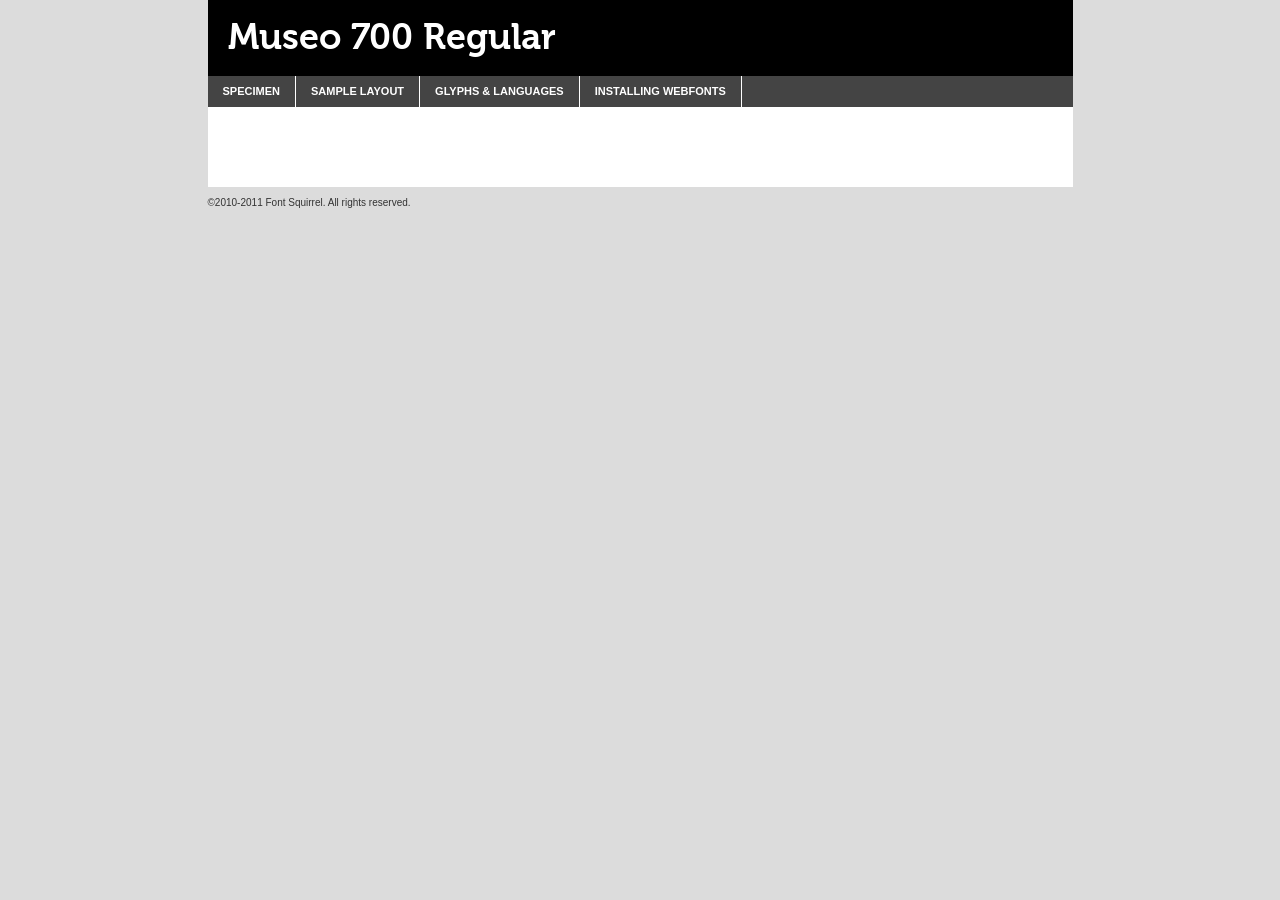
<file: csss/fonts/webfontkit-20140206-223952/museo700-regular-demo.html>
<!DOCTYPE html PUBLIC "-//W3C//DTD XHTML 1.0 Transitional//EN"
	"http://www.w3.org/TR/xhtml1/DTD/xhtml1-transitional.dtd">

<html xmlns="http://www.w3.org/1999/xhtml" xml:lang="en" lang="en">
<head>
	<meta http-equiv="Content-Type" content="text/html; charset=utf-8" />
	<script src="http://ajax.googleapis.com/ajax/libs/jquery/1.7.2/jquery.min.js" type="text/javascript" charset="utf-8"></script>
	<script src="specimen_files/easytabs.js" type="text/javascript" charset="utf-8"></script>
	<link rel="stylesheet" href="specimen_files/specimen_stylesheet.css" type="text/css" charset="utf-8" />
	<link rel="stylesheet" href="stylesheet.css" type="text/css" charset="utf-8" />

	<style type="text/css">
					body{
				font-family: 'museo700';
							}
		</style>

	<title>Museo 700 Regular Specimen</title>
	
	
	<script type="text/javascript" charset="utf-8">
		$(document).ready(function() {
			$('#container').easyTabs({defaultContent:1});
		});
	</script>
</head>

<body>
<div id="container">
	<div id="header">
		Museo 700 Regular	</div>
	<ul class="tabs">
		<li><a href="#specimen">Specimen</a></li>
		<li><a href="#layout">Sample Layout</a></li>
				<li><a href="#glyphs">Glyphs &amp; Languages</a></li>
		<li><a href="#installing">Installing Webfonts</a></li>
		
	</ul>
	
	<div id="main_content">

		
			<div id="specimen">
		
				<div class="section">
					<div class="grid12 firstcol">
						<div class="huge">AaBb</div>
					</div>
				</div>
		
				<div class="section">
					<div class="glyph_range">A&#x200B;B&#x200b;C&#x200b;D&#x200b;E&#x200b;F&#x200b;G&#x200b;H&#x200b;I&#x200b;J&#x200b;K&#x200b;L&#x200b;M&#x200b;N&#x200b;O&#x200b;P&#x200b;Q&#x200b;R&#x200b;S&#x200b;T&#x200b;U&#x200b;V&#x200b;W&#x200b;X&#x200b;Y&#x200b;Z&#x200b;a&#x200b;b&#x200b;c&#x200b;d&#x200b;e&#x200b;f&#x200b;g&#x200b;h&#x200b;i&#x200b;j&#x200b;k&#x200b;l&#x200b;m&#x200b;n&#x200b;o&#x200b;p&#x200b;q&#x200b;r&#x200b;s&#x200b;t&#x200b;u&#x200b;v&#x200b;w&#x200b;x&#x200b;y&#x200b;z&#x200b;1&#x200b;2&#x200b;3&#x200b;4&#x200b;5&#x200b;6&#x200b;7&#x200b;8&#x200b;9&#x200b;0&#x200b;&amp;&#x200b;.&#x200b;,&#x200b;?&#x200b;!&#x200b;&#64;&#x200b;(&#x200b;)&#x200b;#&#x200b;$&#x200b;%&#x200b;*&#x200b;+&#x200b;-&#x200b;=&#x200b;:&#x200b;;</div>
				</div>
				<div class="section">
					<div class="grid12 firstcol">
						<table class="sample_table">
							<tr><td>10</td><td class="size10">abcdefghijklmnopqrstuvwxyzABCDEFGHIJKLMNOPQRSTUVWXYZ0123456789abcdefghijklmnopqrstuvwxyzABCDEFGHIJKLMNOPQRSTUVWXYZ0123456789abcdefghijklmnopqrstuvwxyzABCDEFGHIJKLMNOPQRSTUVWXYZ</td></tr>
							<tr><td>11</td><td class="size11">abcdefghijklmnopqrstuvwxyzABCDEFGHIJKLMNOPQRSTUVWXYZ0123456789abcdefghijklmnopqrstuvwxyzABCDEFGHIJKLMNOPQRSTUVWXYZ0123456789abcdefghijklmnopqrstuvwxyzABCDEFGHIJKLMNOPQRSTUVWXYZ</td></tr>
							<tr><td>12</td><td class="size12">abcdefghijklmnopqrstuvwxyzABCDEFGHIJKLMNOPQRSTUVWXYZ0123456789abcdefghijklmnopqrstuvwxyzABCDEFGHIJKLMNOPQRSTUVWXYZ0123456789abcdefghijklmnopqrstuvwxyzABCDEFGHIJKLMNOPQRSTUVWXYZ</td></tr>
							<tr><td>13</td><td class="size13">abcdefghijklmnopqrstuvwxyzABCDEFGHIJKLMNOPQRSTUVWXYZ0123456789abcdefghijklmnopqrstuvwxyzABCDEFGHIJKLMNOPQRSTUVWXYZ0123456789abcdefghijklmnopqrstuvwxyzABCDEFGHIJKLMNOPQRSTUVWXYZ</td></tr>
							<tr><td>14</td><td class="size14">abcdefghijklmnopqrstuvwxyzABCDEFGHIJKLMNOPQRSTUVWXYZ0123456789abcdefghijklmnopqrstuvwxyzABCDEFGHIJKLMNOPQRSTUVWXYZ0123456789abcdefghijklmnopqrstuvwxyzABCDEFGHIJKLMNOPQRSTUVWXYZ</td></tr>
							<tr><td>16</td><td class="size16">abcdefghijklmnopqrstuvwxyzABCDEFGHIJKLMNOPQRSTUVWXYZ0123456789abcdefghijklmnopqrstuvwxyzABCDEFGHIJKLMNOPQRSTUVWXYZ</td></tr>
							<tr><td>18</td><td class="size18">abcdefghijklmnopqrstuvwxyzABCDEFGHIJKLMNOPQRSTUVWXYZ0123456789abcdefghijklmnopqrstuvwxyzABCDEFGHIJKLMNOPQRSTUVWXYZ</td></tr>
							<tr><td>20</td><td class="size20">abcdefghijklmnopqrstuvwxyzABCDEFGHIJKLMNOPQRSTUVWXYZ0123456789abcdefghijklmnopqrstuvwxyzABCDEFGHIJKLMNOPQRSTUVWXYZ</td></tr>
							<tr><td>24</td><td class="size24">abcdefghijklmnopqrstuvwxyzABCDEFGHIJKLMNOPQRSTUVWXYZ0123456789abcdefghijklmnopqrstuvwxyzABCDEFGHIJKLMNOPQRSTUVWXYZ</td></tr>
							<tr><td>30</td><td class="size30">abcdefghijklmnopqrstuvwxyzABCDEFGHIJKLMNOPQRSTUVWXYZ0123456789abcdefghijklmnopqrstuvwxyzABCDEFGHIJKLMNOPQRSTUVWXYZ</td></tr>
							<tr><td>36</td><td class="size36">abcdefghijklmnopqrstuvwxyzABCDEFGHIJKLMNOPQRSTUVWXYZ0123456789abcdefghijklmnopqrstuvwxyzABCDEFGHIJKLMNOPQRSTUVWXYZ</td></tr>
							<tr><td>48</td><td class="size48">abcdefghijklmnopqrstuvwxyzABCDEFGHIJKLMNOPQRSTUVWXYZ0123456789abcdefghijklmnopqrstuvwxyzABCDEFGHIJKLMNOPQRSTUVWXYZ</td></tr>
							<tr><td>60</td><td class="size60">abcdefghijklmnopqrstuvwxyzABCDEFGHIJKLMNOPQRSTUVWXYZ0123456789abcdefghijklmnopqrstuvwxyzABCDEFGHIJKLMNOPQRSTUVWXYZ</td></tr>
							<tr><td>72</td><td class="size72">abcdefghijklmnopqrstuvwxyzABCDEFGHIJKLMNOPQRSTUVWXYZ0123456789abcdefghijklmnopqrstuvwxyzABCDEFGHIJKLMNOPQRSTUVWXYZ</td></tr>
							<tr><td>90</td><td class="size90">abcdefghijklmnopqrstuvwxyzABCDEFGHIJKLMNOPQRSTUVWXYZ0123456789abcdefghijklmnopqrstuvwxyzABCDEFGHIJKLMNOPQRSTUVWXYZ</td></tr>
						</table>
				
					</div>
			
				</div>
		
		
		
								<div class="section" id="bodycomparison">


										<div id="xheight">
				<div class="fontbody">&#x25FC;&#x25FC;&#x25FC;&#x25FC;&#x25FC;&#x25FC;&#x25FC;&#x25FC;&#x25FC;&#x25FC;&#x25FC;&#x25FC;&#x25FC;&#x25FC;&#x25FC;&#x25FC;&#x25FC;&#x25FC;&#x25FC;&#x25FC;&#x25FC;&#x25FC;&#x25FC;&#x25FC;&#x25FC;&#x25FC;&#x25FC;&#x25FC;&#x25FC;&#x25FC;&#x25FC;&#x25FC;&#x25FC;&#x25FC;&#x25FC;&#x25FC;&#x25FC;&#x25FC;&#x25FC;&#x25FC;&#x25FC;&#x25FC;&#x25FC;&#x25FC;&#x25FC;&#x25FC;&#x25FC;&#x25FC;&#x25FC;&#x25FC;&#x25FC;&#x25FC;&#x25FC;&#x25FC;&#x25FC;&#x25FC;&#x25FC;&#x25FC;&#x25FC;&#x25FC;&#x25FC;&#x25FC;&#x25FC;&#x25FC;&#x25FC;&#x25FC;&#x25FC;&#x25FC;&#x25FC;&#x25FC;&#x25FC;&#x25FC;&#x25FC;&#x25FC;&#x25FC;&#x25FC;&#x25FC;&#x25FC;&#x25FC;&#x25FC;&#x25FC;&#x25FC;&#x25FC;&#x25FC;&#x25FC;&#x25FC;&#x25FC;&#x25FC;&#x25FC;&#x25FC;&#x25FC;&#x25FC;&#x25FC;&#x25FC;&#x25FC;&#x25FC;&#x25FC;&#x25FC;&#x25FC;body</div><div class="arialbody">body</div><div class="verdanabody">body</div><div class="georgiabody">body</div></div>
										<div class="fontbody" style="z-index:1">
											body<span>Museo 700 Regular</span>
										</div>
										<div class="arialbody" style="z-index:1">
											body<span>Arial</span>
										</div>
										<div class="verdanabody" style="z-index:1">
											body<span>Verdana</span>
										</div>
										<div class="georgiabody" style="z-index:1">
											body<span>Georgia</span>
										</div>



								</div>
		
		
				<div class="section psample psample_row1" id="">
					
					<div class="grid2 firstcol">
						<p class="size10"><span>10.</span>Aenean lacinia bibendum nulla sed consectetur. Fusce dapibus, tellus ac cursus commodo, tortor mauris condimentum nibh, ut fermentum massa justo sit amet risus. Nullam id dolor id nibh ultricies vehicula ut id elit. Cum sociis natoque penatibus et magnis dis parturient montes, nascetur ridiculus mus. Nulla vitae elit libero, a pharetra augue.</p>
			
					</div>
					<div class="grid3">
						<p class="size11"><span>11.</span>Aenean lacinia bibendum nulla sed consectetur. Fusce dapibus, tellus ac cursus commodo, tortor mauris condimentum nibh, ut fermentum massa justo sit amet risus. Nullam id dolor id nibh ultricies vehicula ut id elit. Cum sociis natoque penatibus et magnis dis parturient montes, nascetur ridiculus mus. Nulla vitae elit libero, a pharetra augue.</p>
			
					</div>
					<div class="grid3">
						<p class="size12"><span>12.</span>Aenean lacinia bibendum nulla sed consectetur. Fusce dapibus, tellus ac cursus commodo, tortor mauris condimentum nibh, ut fermentum massa justo sit amet risus. Nullam id dolor id nibh ultricies vehicula ut id elit. Cum sociis natoque penatibus et magnis dis parturient montes, nascetur ridiculus mus. Nulla vitae elit libero, a pharetra augue.</p>
			
					</div>
					<div class="grid4">
						<p class="size13"><span>13.</span>Aenean lacinia bibendum nulla sed consectetur. Fusce dapibus, tellus ac cursus commodo, tortor mauris condimentum nibh, ut fermentum massa justo sit amet risus. Nullam id dolor id nibh ultricies vehicula ut id elit. Cum sociis natoque penatibus et magnis dis parturient montes, nascetur ridiculus mus. Nulla vitae elit libero, a pharetra augue.</p>
			
					</div>
					<div class="white_blend"></div>
					
				</div>
				<div class="section psample psample_row2" id="">
					<div class="grid3 firstcol">
						<p class="size14"><span>14.</span>Aenean lacinia bibendum nulla sed consectetur. Fusce dapibus, tellus ac cursus commodo, tortor mauris condimentum nibh, ut fermentum massa justo sit amet risus. Nullam id dolor id nibh ultricies vehicula ut id elit. Cum sociis natoque penatibus et magnis dis parturient montes, nascetur ridiculus mus. Nulla vitae elit libero, a pharetra augue.</p>
			
					</div>
					<div class="grid4">
						<p class="size16"><span>16.</span>Aenean lacinia bibendum nulla sed consectetur. Fusce dapibus, tellus ac cursus commodo, tortor mauris condimentum nibh, ut fermentum massa justo sit amet risus. Nullam id dolor id nibh ultricies vehicula ut id elit. Cum sociis natoque penatibus et magnis dis parturient montes, nascetur ridiculus mus. Nulla vitae elit libero, a pharetra augue.</p>
			
					</div>
					<div class="grid5">
						<p class="size18"><span>18.</span>Aenean lacinia bibendum nulla sed consectetur. Fusce dapibus, tellus ac cursus commodo, tortor mauris condimentum nibh, ut fermentum massa justo sit amet risus. Nullam id dolor id nibh ultricies vehicula ut id elit. Cum sociis natoque penatibus et magnis dis parturient montes, nascetur ridiculus mus. Nulla vitae elit libero, a pharetra augue.</p>
			
					</div>

					<div class="white_blend"></div>

				</div>
				
				<div class="section psample psample_row3" id="">
					<div class="grid5 firstcol">
						<p class="size20"><span>20.</span>Aenean lacinia bibendum nulla sed consectetur. Fusce dapibus, tellus ac cursus commodo, tortor mauris condimentum nibh, ut fermentum massa justo sit amet risus. Nullam id dolor id nibh ultricies vehicula ut id elit. Cum sociis natoque penatibus et magnis dis parturient montes, nascetur ridiculus mus. Nulla vitae elit libero, a pharetra augue.</p>
					</div>
					<div class="grid7">
						<p class="size24"><span>24.</span>Aenean lacinia bibendum nulla sed consectetur. Fusce dapibus, tellus ac cursus commodo, tortor mauris condimentum nibh, ut fermentum massa justo sit amet risus. Nullam id dolor id nibh ultricies vehicula ut id elit. Cum sociis natoque penatibus et magnis dis parturient montes, nascetur ridiculus mus. Nulla vitae elit libero, a pharetra augue.</p>
					</div>
					
					<div class="white_blend"></div>
					
				</div>
				
				<div class="section psample psample_row4" id="">
					<div class="grid12 firstcol">
						<p class="size30"><span>30.</span>Aenean lacinia bibendum nulla sed consectetur. Fusce dapibus, tellus ac cursus commodo, tortor mauris condimentum nibh, ut fermentum massa justo sit amet risus. Nullam id dolor id nibh ultricies vehicula ut id elit. Cum sociis natoque penatibus et magnis dis parturient montes, nascetur ridiculus mus. Nulla vitae elit libero, a pharetra augue.</p>
					</div>
					<div class="white_blend"></div>
					
				</div>
				
				
				
				<div class="section psample psample_row1 fullreverse">
					<div class="grid2 firstcol">
						<p class="size10"><span>10.</span>Aenean lacinia bibendum nulla sed consectetur. Fusce dapibus, tellus ac cursus commodo, tortor mauris condimentum nibh, ut fermentum massa justo sit amet risus. Nullam id dolor id nibh ultricies vehicula ut id elit. Cum sociis natoque penatibus et magnis dis parturient montes, nascetur ridiculus mus. Nulla vitae elit libero, a pharetra augue.</p>
			
					</div>
					<div class="grid3">
						<p class="size11"><span>11.</span>Aenean lacinia bibendum nulla sed consectetur. Fusce dapibus, tellus ac cursus commodo, tortor mauris condimentum nibh, ut fermentum massa justo sit amet risus. Nullam id dolor id nibh ultricies vehicula ut id elit. Cum sociis natoque penatibus et magnis dis parturient montes, nascetur ridiculus mus. Nulla vitae elit libero, a pharetra augue.</p>
			
					</div>
					<div class="grid3">
						<p class="size12"><span>12.</span>Aenean lacinia bibendum nulla sed consectetur. Fusce dapibus, tellus ac cursus commodo, tortor mauris condimentum nibh, ut fermentum massa justo sit amet risus. Nullam id dolor id nibh ultricies vehicula ut id elit. Cum sociis natoque penatibus et magnis dis parturient montes, nascetur ridiculus mus. Nulla vitae elit libero, a pharetra augue.</p>
			
					</div>
					<div class="grid4">
						<p class="size13"><span>13.</span>Aenean lacinia bibendum nulla sed consectetur. Fusce dapibus, tellus ac cursus commodo, tortor mauris condimentum nibh, ut fermentum massa justo sit amet risus. Nullam id dolor id nibh ultricies vehicula ut id elit. Cum sociis natoque penatibus et magnis dis parturient montes, nascetur ridiculus mus. Nulla vitae elit libero, a pharetra augue.</p>
			
					</div>
					<div class="black_blend"></div>
					
				</div>
				
				<div class="section psample psample_row2 fullreverse">
					<div class="grid3 firstcol">
						<p class="size14"><span>14.</span>Aenean lacinia bibendum nulla sed consectetur. Fusce dapibus, tellus ac cursus commodo, tortor mauris condimentum nibh, ut fermentum massa justo sit amet risus. Nullam id dolor id nibh ultricies vehicula ut id elit. Cum sociis natoque penatibus et magnis dis parturient montes, nascetur ridiculus mus. Nulla vitae elit libero, a pharetra augue.</p>
			
					</div>
					<div class="grid4">
						<p class="size16"><span>16.</span>Aenean lacinia bibendum nulla sed consectetur. Fusce dapibus, tellus ac cursus commodo, tortor mauris condimentum nibh, ut fermentum massa justo sit amet risus. Nullam id dolor id nibh ultricies vehicula ut id elit. Cum sociis natoque penatibus et magnis dis parturient montes, nascetur ridiculus mus. Nulla vitae elit libero, a pharetra augue.</p>
			
					</div>
					<div class="grid5">
						<p class="size18"><span>18.</span>Aenean lacinia bibendum nulla sed consectetur. Fusce dapibus, tellus ac cursus commodo, tortor mauris condimentum nibh, ut fermentum massa justo sit amet risus. Nullam id dolor id nibh ultricies vehicula ut id elit. Cum sociis natoque penatibus et magnis dis parturient montes, nascetur ridiculus mus. Nulla vitae elit libero, a pharetra augue.</p>
			
					</div>
					<div class="black_blend"></div>

				</div>
				
				<div class="section psample fullreverse psample_row3" id="">
					<div class="grid5 firstcol">
						<p class="size20"><span>20.</span>Aenean lacinia bibendum nulla sed consectetur. Fusce dapibus, tellus ac cursus commodo, tortor mauris condimentum nibh, ut fermentum massa justo sit amet risus. Nullam id dolor id nibh ultricies vehicula ut id elit. Cum sociis natoque penatibus et magnis dis parturient montes, nascetur ridiculus mus. Nulla vitae elit libero, a pharetra augue.</p>
					</div>
					<div class="grid7">
						<p class="size24"><span>24.</span>Aenean lacinia bibendum nulla sed consectetur. Fusce dapibus, tellus ac cursus commodo, tortor mauris condimentum nibh, ut fermentum massa justo sit amet risus. Nullam id dolor id nibh ultricies vehicula ut id elit. Cum sociis natoque penatibus et magnis dis parturient montes, nascetur ridiculus mus. Nulla vitae elit libero, a pharetra augue.</p>
					</div>
					
					<div class="black_blend"></div>
					
				</div>
				
				<div class="section psample fullreverse psample_row4" id="" style="border-bottom: 20px #000 solid;">
					<div class="grid12 firstcol">
						<p class="size30"><span>30.</span>Aenean lacinia bibendum nulla sed consectetur. Fusce dapibus, tellus ac cursus commodo, tortor mauris condimentum nibh, ut fermentum massa justo sit amet risus. Nullam id dolor id nibh ultricies vehicula ut id elit. Cum sociis natoque penatibus et magnis dis parturient montes, nascetur ridiculus mus. Nulla vitae elit libero, a pharetra augue.</p>
					</div>
					<div class="black_blend"></div>
					
				</div>
				
				
				
				
			</div>
			
			<div id="layout">
				
				<div class="section">
					
					<div class="grid12 firstcol">
						<h1>Lorem Ipsum Dolor</h1>
						<h2>Etiam porta sem malesuada magna mollis euismod</h2>
						
						<p class="byline">By <a href="#link">Aenean Lacinia</a></p>
					</div>
				</div>
				<div class="section">
					<div class="grid8 firstcol">
						<p class="large">Donec sed odio dui. Morbi leo risus, porta ac consectetur ac, vestibulum at eros. Fusce dapibus, tellus ac cursus commodo, tortor mauris condimentum nibh, ut fermentum massa justo sit amet risus. </p>

						
						<h3>Pellentesque ornare sem</h3>

						<p>Maecenas sed diam eget risus varius blandit sit amet non magna. Maecenas faucibus mollis interdum. Donec ullamcorper nulla non metus auctor fringilla. Nullam id dolor id nibh ultricies vehicula ut id elit. Nullam id dolor id nibh ultricies vehicula ut id elit. </p>

						<p>Aenean eu leo quam. Pellentesque ornare sem lacinia quam venenatis vestibulum. Lorem ipsum dolor sit amet, consectetur adipiscing elit. Cum sociis natoque penatibus et magnis dis parturient montes, nascetur ridiculus mus. </p>

						<p>Nulla vitae elit libero, a pharetra augue. Praesent commodo cursus magna, vel scelerisque nisl consectetur et. Aenean lacinia bibendum nulla sed consectetur. </p>

						<p>Nullam quis risus eget urna mollis ornare vel eu leo. Nullam quis risus eget urna mollis ornare vel eu leo. Maecenas sed diam eget risus varius blandit sit amet non magna. Donec ullamcorper nulla non metus auctor fringilla. </p>

						<h3>Cras mattis consectetur</h3>

						<p>Aenean eu leo quam. Pellentesque ornare sem lacinia quam venenatis vestibulum. Aenean lacinia bibendum nulla sed consectetur. Integer posuere erat a ante venenatis dapibus posuere velit aliquet. Cras mattis consectetur purus sit amet fermentum. </p>

						<p>Nullam id dolor id nibh ultricies vehicula ut id elit. Nullam quis risus eget urna mollis ornare vel eu leo. Cras mattis consectetur purus sit amet fermentum.</p>
					</div>
					
					<div class="grid4 sidebar">
						
						<div class="box reverse">
							<p class="last">Nullam quis risus eget urna mollis ornare vel eu leo. Donec ullamcorper nulla non metus auctor fringilla. Cras mattis consectetur purus sit amet fermentum. Sed posuere consectetur est at lobortis. Lorem ipsum dolor sit amet, consectetur adipiscing elit. </p>
						</div>
						
						<p class="caption">Maecenas sed diam eget risus varius.</p>

						<p>Vestibulum id ligula porta felis euismod semper. Integer posuere erat a ante venenatis dapibus posuere velit aliquet. Vestibulum id ligula porta felis euismod semper. Sed posuere consectetur est at lobortis. Maecenas sed diam eget risus varius blandit sit amet non magna. Fusce dapibus, tellus ac cursus commodo, tortor mauris condimentum nibh, ut fermentum massa justo sit amet risus. </p>

					

						<p>Duis mollis, est non commodo luctus, nisi erat porttitor ligula, eget lacinia odio sem nec elit. Aenean lacinia bibendum nulla sed consectetur. Vivamus sagittis lacus vel augue laoreet rutrum faucibus dolor auctor. Aenean lacinia bibendum nulla sed consectetur. Nullam quis risus eget urna mollis ornare vel eu leo. </p>

						<p>Praesent commodo cursus magna, vel scelerisque nisl consectetur et. Donec ullamcorper nulla non metus auctor fringilla. Maecenas faucibus mollis interdum. Fusce dapibus, tellus ac cursus commodo, tortor mauris condimentum nibh, ut fermentum massa justo sit amet risus. </p>

					</div>
				</div>
				
			</div>


			



		<div id="glyphs">
			<div class="section">
				<div class="grid12 firstcol">
			
				<h1>Language Support</h1>
				<p>The subset of Museo 700 Regular in this kit supports the following languages:<br />
			
					Albanian, Basque, Breton, Chamorro, Danish, Dutch, English, Faroese, Finnish, French, Frisian, Galician, German, Icelandic, Italian, Malagasy, Norwegian, Portuguese, Spanish, Swedish				</p>
				<h1>Glyph Chart</h1>
				<p>The subset of Museo 700 Regular in this kit includes all the glyphs listed below. Unicode entities are included above each glyph to help you insert individual characters into your layout.</p>
				<div id="glyph_chart">
			
																														 <div><p>&amp;#13;</p>&#13;</div>
																				 <div><p>&amp;#32;</p>&#32;</div>
																				 <div><p>&amp;#33;</p>&#33;</div>
																				 <div><p>&amp;#34;</p>&#34;</div>
																				 <div><p>&amp;#35;</p>&#35;</div>
																				 <div><p>&amp;#36;</p>&#36;</div>
																				 <div><p>&amp;#37;</p>&#37;</div>
																				 <div><p>&amp;#38;</p>&#38;</div>
																				 <div><p>&amp;#39;</p>&#39;</div>
																				 <div><p>&amp;#40;</p>&#40;</div>
																				 <div><p>&amp;#41;</p>&#41;</div>
																				 <div><p>&amp;#42;</p>&#42;</div>
																				 <div><p>&amp;#43;</p>&#43;</div>
																				 <div><p>&amp;#44;</p>&#44;</div>
																				 <div><p>&amp;#45;</p>&#45;</div>
																				 <div><p>&amp;#46;</p>&#46;</div>
																				 <div><p>&amp;#47;</p>&#47;</div>
																				 <div><p>&amp;#48;</p>&#48;</div>
																				 <div><p>&amp;#49;</p>&#49;</div>
																				 <div><p>&amp;#50;</p>&#50;</div>
																				 <div><p>&amp;#51;</p>&#51;</div>
																				 <div><p>&amp;#52;</p>&#52;</div>
																				 <div><p>&amp;#53;</p>&#53;</div>
																				 <div><p>&amp;#54;</p>&#54;</div>
																				 <div><p>&amp;#55;</p>&#55;</div>
																				 <div><p>&amp;#56;</p>&#56;</div>
																				 <div><p>&amp;#57;</p>&#57;</div>
																				 <div><p>&amp;#58;</p>&#58;</div>
																				 <div><p>&amp;#59;</p>&#59;</div>
																				 <div><p>&amp;#60;</p>&#60;</div>
																				 <div><p>&amp;#61;</p>&#61;</div>
																				 <div><p>&amp;#62;</p>&#62;</div>
																				 <div><p>&amp;#63;</p>&#63;</div>
																				 <div><p>&amp;#64;</p>&#64;</div>
																				 <div><p>&amp;#65;</p>&#65;</div>
																				 <div><p>&amp;#66;</p>&#66;</div>
																				 <div><p>&amp;#67;</p>&#67;</div>
																				 <div><p>&amp;#68;</p>&#68;</div>
																				 <div><p>&amp;#69;</p>&#69;</div>
																				 <div><p>&amp;#70;</p>&#70;</div>
																				 <div><p>&amp;#71;</p>&#71;</div>
																				 <div><p>&amp;#72;</p>&#72;</div>
																				 <div><p>&amp;#73;</p>&#73;</div>
																				 <div><p>&amp;#74;</p>&#74;</div>
																				 <div><p>&amp;#75;</p>&#75;</div>
																				 <div><p>&amp;#76;</p>&#76;</div>
																				 <div><p>&amp;#77;</p>&#77;</div>
																				 <div><p>&amp;#78;</p>&#78;</div>
																				 <div><p>&amp;#79;</p>&#79;</div>
																				 <div><p>&amp;#80;</p>&#80;</div>
																				 <div><p>&amp;#81;</p>&#81;</div>
																				 <div><p>&amp;#82;</p>&#82;</div>
																				 <div><p>&amp;#83;</p>&#83;</div>
																				 <div><p>&amp;#84;</p>&#84;</div>
																				 <div><p>&amp;#85;</p>&#85;</div>
																				 <div><p>&amp;#86;</p>&#86;</div>
																				 <div><p>&amp;#87;</p>&#87;</div>
																				 <div><p>&amp;#88;</p>&#88;</div>
																				 <div><p>&amp;#89;</p>&#89;</div>
																				 <div><p>&amp;#90;</p>&#90;</div>
																				 <div><p>&amp;#91;</p>&#91;</div>
																				 <div><p>&amp;#92;</p>&#92;</div>
																				 <div><p>&amp;#93;</p>&#93;</div>
																				 <div><p>&amp;#94;</p>&#94;</div>
																				 <div><p>&amp;#95;</p>&#95;</div>
																				 <div><p>&amp;#96;</p>&#96;</div>
																				 <div><p>&amp;#97;</p>&#97;</div>
																				 <div><p>&amp;#98;</p>&#98;</div>
																				 <div><p>&amp;#99;</p>&#99;</div>
																				 <div><p>&amp;#100;</p>&#100;</div>
																				 <div><p>&amp;#101;</p>&#101;</div>
																				 <div><p>&amp;#102;</p>&#102;</div>
																				 <div><p>&amp;#103;</p>&#103;</div>
																				 <div><p>&amp;#104;</p>&#104;</div>
																				 <div><p>&amp;#105;</p>&#105;</div>
																				 <div><p>&amp;#106;</p>&#106;</div>
																				 <div><p>&amp;#107;</p>&#107;</div>
																				 <div><p>&amp;#108;</p>&#108;</div>
																				 <div><p>&amp;#109;</p>&#109;</div>
																				 <div><p>&amp;#110;</p>&#110;</div>
																				 <div><p>&amp;#111;</p>&#111;</div>
																				 <div><p>&amp;#112;</p>&#112;</div>
																				 <div><p>&amp;#113;</p>&#113;</div>
																				 <div><p>&amp;#114;</p>&#114;</div>
																				 <div><p>&amp;#115;</p>&#115;</div>
																				 <div><p>&amp;#116;</p>&#116;</div>
																				 <div><p>&amp;#117;</p>&#117;</div>
																				 <div><p>&amp;#118;</p>&#118;</div>
																				 <div><p>&amp;#119;</p>&#119;</div>
																				 <div><p>&amp;#120;</p>&#120;</div>
																				 <div><p>&amp;#121;</p>&#121;</div>
																				 <div><p>&amp;#122;</p>&#122;</div>
																				 <div><p>&amp;#123;</p>&#123;</div>
																				 <div><p>&amp;#124;</p>&#124;</div>
																				 <div><p>&amp;#125;</p>&#125;</div>
																				 <div><p>&amp;#126;</p>&#126;</div>
																				 <div><p>&amp;#160;</p>&#160;</div>
																				 <div><p>&amp;#161;</p>&#161;</div>
																				 <div><p>&amp;#162;</p>&#162;</div>
																				 <div><p>&amp;#163;</p>&#163;</div>
																				 <div><p>&amp;#165;</p>&#165;</div>
																				 <div><p>&amp;#167;</p>&#167;</div>
																				 <div><p>&amp;#168;</p>&#168;</div>
																				 <div><p>&amp;#169;</p>&#169;</div>
																				 <div><p>&amp;#170;</p>&#170;</div>
																				 <div><p>&amp;#171;</p>&#171;</div>
																				 <div><p>&amp;#172;</p>&#172;</div>
																				 <div><p>&amp;#173;</p>&#173;</div>
																				 <div><p>&amp;#174;</p>&#174;</div>
																				 <div><p>&amp;#175;</p>&#175;</div>
																				 <div><p>&amp;#176;</p>&#176;</div>
																				 <div><p>&amp;#177;</p>&#177;</div>
																				 <div><p>&amp;#178;</p>&#178;</div>
																				 <div><p>&amp;#179;</p>&#179;</div>
																				 <div><p>&amp;#180;</p>&#180;</div>
																				 <div><p>&amp;#182;</p>&#182;</div>
																				 <div><p>&amp;#183;</p>&#183;</div>
																				 <div><p>&amp;#184;</p>&#184;</div>
																				 <div><p>&amp;#185;</p>&#185;</div>
																				 <div><p>&amp;#186;</p>&#186;</div>
																				 <div><p>&amp;#187;</p>&#187;</div>
																				 <div><p>&amp;#188;</p>&#188;</div>
																				 <div><p>&amp;#189;</p>&#189;</div>
																				 <div><p>&amp;#190;</p>&#190;</div>
																				 <div><p>&amp;#191;</p>&#191;</div>
																				 <div><p>&amp;#192;</p>&#192;</div>
																				 <div><p>&amp;#193;</p>&#193;</div>
																				 <div><p>&amp;#194;</p>&#194;</div>
																				 <div><p>&amp;#195;</p>&#195;</div>
																				 <div><p>&amp;#196;</p>&#196;</div>
																				 <div><p>&amp;#197;</p>&#197;</div>
																				 <div><p>&amp;#198;</p>&#198;</div>
																				 <div><p>&amp;#199;</p>&#199;</div>
																				 <div><p>&amp;#200;</p>&#200;</div>
																				 <div><p>&amp;#201;</p>&#201;</div>
																				 <div><p>&amp;#202;</p>&#202;</div>
																				 <div><p>&amp;#203;</p>&#203;</div>
																				 <div><p>&amp;#204;</p>&#204;</div>
																				 <div><p>&amp;#205;</p>&#205;</div>
																				 <div><p>&amp;#206;</p>&#206;</div>
																				 <div><p>&amp;#207;</p>&#207;</div>
																				 <div><p>&amp;#208;</p>&#208;</div>
																				 <div><p>&amp;#209;</p>&#209;</div>
																				 <div><p>&amp;#210;</p>&#210;</div>
																				 <div><p>&amp;#211;</p>&#211;</div>
																				 <div><p>&amp;#212;</p>&#212;</div>
																				 <div><p>&amp;#213;</p>&#213;</div>
																				 <div><p>&amp;#214;</p>&#214;</div>
																				 <div><p>&amp;#215;</p>&#215;</div>
																				 <div><p>&amp;#216;</p>&#216;</div>
																				 <div><p>&amp;#217;</p>&#217;</div>
																				 <div><p>&amp;#218;</p>&#218;</div>
																				 <div><p>&amp;#219;</p>&#219;</div>
																				 <div><p>&amp;#220;</p>&#220;</div>
																				 <div><p>&amp;#221;</p>&#221;</div>
																				 <div><p>&amp;#222;</p>&#222;</div>
																				 <div><p>&amp;#223;</p>&#223;</div>
																				 <div><p>&amp;#224;</p>&#224;</div>
																				 <div><p>&amp;#225;</p>&#225;</div>
																				 <div><p>&amp;#226;</p>&#226;</div>
																				 <div><p>&amp;#227;</p>&#227;</div>
																				 <div><p>&amp;#228;</p>&#228;</div>
																				 <div><p>&amp;#229;</p>&#229;</div>
																				 <div><p>&amp;#230;</p>&#230;</div>
																				 <div><p>&amp;#231;</p>&#231;</div>
																				 <div><p>&amp;#232;</p>&#232;</div>
																				 <div><p>&amp;#233;</p>&#233;</div>
																				 <div><p>&amp;#234;</p>&#234;</div>
																				 <div><p>&amp;#235;</p>&#235;</div>
																				 <div><p>&amp;#236;</p>&#236;</div>
																				 <div><p>&amp;#237;</p>&#237;</div>
																				 <div><p>&amp;#238;</p>&#238;</div>
																				 <div><p>&amp;#239;</p>&#239;</div>
																				 <div><p>&amp;#240;</p>&#240;</div>
																				 <div><p>&amp;#241;</p>&#241;</div>
																				 <div><p>&amp;#242;</p>&#242;</div>
																				 <div><p>&amp;#243;</p>&#243;</div>
																				 <div><p>&amp;#244;</p>&#244;</div>
																				 <div><p>&amp;#245;</p>&#245;</div>
																				 <div><p>&amp;#246;</p>&#246;</div>
																				 <div><p>&amp;#247;</p>&#247;</div>
																				 <div><p>&amp;#248;</p>&#248;</div>
																				 <div><p>&amp;#249;</p>&#249;</div>
																				 <div><p>&amp;#250;</p>&#250;</div>
																				 <div><p>&amp;#251;</p>&#251;</div>
																				 <div><p>&amp;#252;</p>&#252;</div>
																				 <div><p>&amp;#253;</p>&#253;</div>
																				 <div><p>&amp;#254;</p>&#254;</div>
																				 <div><p>&amp;#255;</p>&#255;</div>
																				 <div><p>&amp;#338;</p>&#338;</div>
																				 <div><p>&amp;#339;</p>&#339;</div>
																				 <div><p>&amp;#376;</p>&#376;</div>
																				 <div><p>&amp;#710;</p>&#710;</div>
																				 <div><p>&amp;#732;</p>&#732;</div>
																				 <div><p>&amp;#8192;</p>&#8192;</div>
																				 <div><p>&amp;#8193;</p>&#8193;</div>
																				 <div><p>&amp;#8194;</p>&#8194;</div>
																				 <div><p>&amp;#8195;</p>&#8195;</div>
																				 <div><p>&amp;#8196;</p>&#8196;</div>
																				 <div><p>&amp;#8197;</p>&#8197;</div>
																				 <div><p>&amp;#8198;</p>&#8198;</div>
																				 <div><p>&amp;#8199;</p>&#8199;</div>
																				 <div><p>&amp;#8200;</p>&#8200;</div>
																				 <div><p>&amp;#8201;</p>&#8201;</div>
																				 <div><p>&amp;#8202;</p>&#8202;</div>
																				 <div><p>&amp;#8208;</p>&#8208;</div>
																				 <div><p>&amp;#8209;</p>&#8209;</div>
																				 <div><p>&amp;#8210;</p>&#8210;</div>
																				 <div><p>&amp;#8211;</p>&#8211;</div>
																				 <div><p>&amp;#8212;</p>&#8212;</div>
																				 <div><p>&amp;#8216;</p>&#8216;</div>
																				 <div><p>&amp;#8217;</p>&#8217;</div>
																				 <div><p>&amp;#8218;</p>&#8218;</div>
																				 <div><p>&amp;#8220;</p>&#8220;</div>
																				 <div><p>&amp;#8221;</p>&#8221;</div>
																				 <div><p>&amp;#8222;</p>&#8222;</div>
																				 <div><p>&amp;#8226;</p>&#8226;</div>
																				 <div><p>&amp;#8230;</p>&#8230;</div>
																				 <div><p>&amp;#8239;</p>&#8239;</div>
																				 <div><p>&amp;#8249;</p>&#8249;</div>
																				 <div><p>&amp;#8250;</p>&#8250;</div>
																				 <div><p>&amp;#8287;</p>&#8287;</div>
																				 <div><p>&amp;#8364;</p>&#8364;</div>
																				 <div><p>&amp;#8482;</p>&#8482;</div>
																				 <div><p>&amp;#9724;</p>&#9724;</div>
																				 <div><p>&amp;#64257;</p>&#64257;</div>
																				 <div><p>&amp;#64258;</p>&#64258;</div>
																				 <div><p>&amp;#64259;</p>&#64259;</div>
																				 <div><p>&amp;#64260;</p>&#64260;</div>
																												</div>	
				</div>
		
		
			</div>
		</div>
		
		
		<div id="specs">
			
		</div>
	
		<div id="installing">
			<div class="section">
				<div class="grid7 firstcol">
					<h1>Installing Webfonts</h1>
					
					<p>Webfonts are supported by all major browser platforms but not all in the same way. There are currently four different font formats that must be included in order to target all browsers. This includes TTF, WOFF, EOT and SVG.</p>
					
					<h2>1. Upload your webfonts</h2>
					<p>You must upload your webfont kit to your website. They should be in or near the same directory as your CSS files.</p>
					
					<h2>2. Include the webfont stylesheet</h2>
					<p>A special CSS @font-face declaration helps the various browsers select the appropriate font it needs without causing you a bunch of headaches. Learn more about this syntax by reading the <a href="http://www.fontspring.com/blog/further-hardening-of-the-bulletproof-syntax">Fontspring blog post</a> about it. The code for it is as follows:</p>


<code>
@font-face{ 
	font-family: 'MyWebFont';
	src: url('WebFont.eot');
	src: url('WebFont.eot?#iefix') format('embedded-opentype'),
	     url('WebFont.woff') format('woff'),
	     url('WebFont.ttf') format('truetype'),
	     url('WebFont.svg#webfont') format('svg');
}
</code>

	<p>We've already gone ahead and generated the code for you. All you have to do is link to the stylesheet in your HTML, like this:</p>
	<code>&lt;link rel=&quot;stylesheet&quot; href=&quot;stylesheet.css&quot; type=&quot;text/css&quot; charset=&quot;utf-8&quot; /&gt;</code>

					<h2>3. Modify your own stylesheet</h2>
					<p>To take advantage of your new fonts, you must tell your stylesheet to use them. Look at the original @font-face declaration above and find the property called "font-family." The name linked there will be what you use to reference the font. Prepend that webfont name to the font stack in the "font-family" property, inside the selector you want to change. For example:</p>
<code>p { font-family: 'WebFont', Arial, sans-serif; }</code>

<h2>4. Test</h2>
<p>Getting webfonts to work cross-browser <em>can</em> be tricky. Use the information in the sidebar to help you if you find that fonts aren't loading in a particular browser.</p>
				</div>
				
				<div class="grid5 sidebar">
					<div class="box">
						<h2>Troubleshooting<br />Font-Face Problems</h2>
						<p>Having trouble getting your webfonts to load in your new website? Here are some tips to sort out what might be the problem.</p>

						<h3>Fonts not showing in any browser</h3>

						<p>This sounds like you need to work on the plumbing. You either did not upload the fonts to the correct directory, or you did not link the fonts properly in the CSS. If you've confirmed that all this is correct and you still have a problem, take a look at your .htaccess file and see if requests are getting intercepted.</p>

						<h3>Fonts not loading in iPhone or iPad</h3>

						<p>The most common problem here is that you are serving the fonts from an IIS server. IIS refuses to serve files that have unknown MIME types. If that is the case, you must set the MIME type for SVG to "image/svg+xml" in the server settings. Follow these instructions from Microsoft if you need help.</p>

						<h3>Fonts not loading in Firefox</h3>

						<p>The primary reason for this failure? You are still using a version Firefox older than 3.5. So upgrade already! If that isn't it, then you are very likely serving fonts from a different domain. Firefox requires that all font assets be served from the same domain. Lastly it is possible that you need to add WOFF to your list of MIME types (if you are serving via IIS.)</p>

						<h3>Fonts not loading in IE</h3>

						<p>Are you looking at Internet Explorer on an actual Windows machine or are you cheating by using a service like Adobe BrowserLab? Many of these screenshot services do not render @font-face for IE. Best to test it on a real machine.</p>

						<h3>Fonts not loading in IE9</h3>

						<p>IE9, like Firefox, requires that fonts be served from the same domain as the website. Make sure that is the case.</p>
					</div>
				</div>
			</div>
			
		</div>
	
	</div>
	<div id="footer">
		<p>&copy;2010-2011 Font Squirrel. All rights reserved.</p>
	</div>
</div>
</body>
</html>
</file>
<file: csss/fonts/webfontkit-20140206-222245/specimen_files/specimen_stylesheet.css>
@import url('grid_12-825-55-15.css');

/*  
	CSS Reset by Eric Meyer - Released under Public Domain
    http://meyerweb.com/eric/tools/css/reset/
*/
html, body, div, span, applet, object, iframe,
h1, h2, h3, h4, h5, h6, p, blockquote, pre,
a, abbr, acronym, address, big, cite, code,
del, dfn, em, font, img, ins, kbd, q, s, samp,
small, strike, strong, sub, sup, tt, var,
b, u, i, center, dl, dt, dd, ol, ul, li,
fieldset, form, label, legend, table, 
caption, tbody, tfoot, thead, tr, th, td 
                  {margin: 0;padding: 0;border: 0;outline: 0;
                  font-size: 100%;vertical-align: baseline;
                  background: transparent;}
body              {line-height: 1;}
ol, ul            {list-style: none;}
blockquote, q     {quotes: none;}
blockquote:before, blockquote:after,
q:before, q:after {content: '';	content: none;}
:focus            {outline: 0;}
ins               {text-decoration: none;}
del               {text-decoration: line-through;}
table             {border-collapse: collapse;border-spacing: 0;}




body {
	color: #000;
	background-color: #dcdcdc;
}

a {
	text-decoration: none;
	color: #1883ba;
}

h1{
	font-size: 32px;
	font-weight: normal;
	font-style: normal;
	margin-bottom: 18px;
}

h2{
	font-size: 18px;
}

#container {
	width: 865px;
	margin: 0px auto;
}


#header {
	padding: 20px;
	font-size: 36px;
	background-color: #000;
	color: #fff;
}

#header span {
	color: #666;
}
#main_content {
	background-color: #fff;
	padding: 60px 20px 20px;
}


#footer p {
	margin: 0;
	padding-top: 10px;
	padding-bottom: 50px;
	color: #333;
	font: 10px Arial, sans-serif;
}

.tabs {
	width: 100%;
	height: 31px;
	background-color: #444;
}
.tabs li {
	float:  left;
	margin: 0;
	overflow: hidden;
	background-color: #444;
}
.tabs li a {
	display: block;
	color: #fff;
	text-decoration: none;
	font: bold 11px/11px 'Arial';
	text-transform: uppercase;
	padding: 10px 15px;
	border-right: 1px solid #fff;
}

.tabs li a:hover {
		background-color: #00b3ff;

}

.tabs li.active a {
	color:  #000;
	background-color: #fff;
}



div.huge {
	
	font-size: 300px;
	line-height: 1em;
	padding: 0;
	letter-spacing: -.02em;
	overflow: hidden;
}
div.glyph_range {
	font-size: 72px;
	line-height: 1.1em;
}

.size10{ font-size: 10px; }
.size11{ font-size: 11px; }
.size12{ font-size: 12px; }
.size13{ font-size: 13px; }
.size14{ font-size: 14px; }
.size16{ font-size: 16px; }
.size18{ font-size: 18px; }
.size20{ font-size: 20px; }
.size24{ font-size: 24px; }
.size30{ font-size: 30px; }
.size36{ font-size: 36px; }
.size48{ font-size: 48px; }
.size60{ font-size: 60px; }
.size72{ font-size: 72px; }
.size90{ font-size: 90px; }


.psample_row1 {	height: 120px;}
.psample_row1 {	height: 120px;}
.psample_row2 {	height: 160px;}
.psample_row3 {	height: 160px;}
.psample_row4 {	height: 160px;}

.psample {
	overflow: hidden;
	position: relative;
}
.psample p {
	line-height: 1.3em;
	display: block;
	overflow: hidden;
	margin: 0;
}

.psample span {
	margin-right: .5em;
}

.white_blend {
	width: 100%;
	height: 61px;
	background-image: url([data-uri]);
	position: absolute;
	bottom: 0;
}
.black_blend {
	width: 100%;
	height: 61px;
	background-image: url([data-uri]);
	position: absolute;
	bottom: 0;
}
.fullreverse {
	background:  #000 !important;
	color:  #fff !important;
	margin-left: -20px;
	padding-left: 20px;
	margin-right: -20px;
	padding-right: 20px;
	padding: 20px;
	margin-bottom:0;
}


.sample_table td {
	padding-top: 3px;
	padding-bottom:5px;
	padding-left: 5px;
	vertical-align: middle;
	line-height: 1.2em;
}

.sample_table td:first-child {
	background-color: #eee;
	text-align: right;
	padding-right: 5px;
	padding-left: 0;
	padding: 5px;
	font: 11px/12px "Courier New", Courier, mono;
}

code {
	white-space: pre;
	background-color: #eee;
	display: block;
	padding: 10px;
	margin-bottom: 18px;
	overflow: auto;
}


.bottom,.last 	{margin-bottom:0 !important; padding-bottom:0 !important;}

.box  { 
  padding: 18px; 
  margin-bottom: 18px; 
  background: #eee; 
}

.reverse,.reversed { background:  #000 !important;color:  #fff !important; border: none !important;}

#bodycomparison {
	position: relative;
	overflow: hidden;
	font-size: 72px;
	height: 90px;
	white-space: nowrap;
}

#bodycomparison div{
	font-size: 72px;
	line-height: 90px;
	display: inline;
	margin: 0 15px 0 0;
	padding: 0;
}

#bodycomparison div span{
	font: 10px Arial;
	position: absolute;
	left: 0;
}
#xheight {
	float: none;
	position: absolute;
	color: #d9f3ff;
	font-size: 72px;
	line-height: 90px;
}

.fontbody {
 position: relative;
}
.arialbody{
	font-family: Arial;
	position: relative;
}
.verdanabody{
	font-family: Verdana;
	position: relative;
}
.georgiabody{
	font-family: Georgia;
	position: relative;
}

/* @group Layout page
 */

#layout h1 {
	font-size: 36px;
	line-height: 42px;
	font-weight: normal;
	font-style: normal;
}

#layout h2 {
	font-size: 24px;
	line-height: 23px;
	font-weight: normal;
	font-style: normal;
}

#layout h3 {
	font-size: 22px;
	line-height: 1.4em;
	margin-top: 1em;
	font-weight: normal;
	font-style: normal;
}


#layout p.byline {
	font-size: 12px;
	margin-top: 18px;
	line-height: 12px;
	margin-bottom: 0;
}
#layout p {
	font-size: 14px;
	line-height: 21px;
	margin-bottom: .5em;
}

#layout p.large{
	font-size: 18px;
	line-height: 26px;
}

#layout .sidebar p{
	font-size: 12px;
	line-height: 1.4em;
}

#layout p.caption {
	font-size: 10px;
	margin-top: -16px;
	margin-bottom: 18px;
}

/* @end */

/* @group Glyphs */

#glyph_chart div{
	background-color: #d9f3ff;
	color: black;
	float: left;
	font-size: 36px;
	height: 1.2em;
	line-height: 1.2em;
	margin-bottom: 1px;
	margin-right: 1px;
	text-align: center;
	width: 1.2em;
	position: relative;
	padding: .6em .2em .2em;
}

#glyph_chart div p {
	position: absolute;
	left: 0;
	top: 0;
	display: block;
	text-align: center;
	font: bold 9px Arial, sans-serif;
	background-color: #3a768f;
	width: 100%;
	color: #fff;
	padding: 2px 0;
}


#glyphs h1 {
	font-family: Arial, sans-serif;
}
/* @end */

/* @group Installing */

#installing {
	font: 13px Arial, sans-serif;
}

#installing p,
#glyphs p{
	line-height: 1.2em;
	margin-bottom: 18px;
	font: 13px Arial, sans-serif;
}



#installing h3{
	font-size: 15px;
	margin-top: 18px;
}

/* @end */

#rendering h1 {
	font-family: Arial, sans-serif;
}
.render_table td {
	font: 11px "Courier New", Courier, mono;
	vertical-align: middle;
}
</file>
<file: csss/fonts/webfontkit-20140206-222245/stylesheet.css>
/* Generated by Font Squirrel (http://www.fontsquirrel.com) on February 6, 2014 */



@font-face {
    font-family: 'novecento_wide_bookbold';
    src: url('novecentowide-bold-webfont.eot');
    src: url('novecentowide-bold-webfont.eot?#iefix') format('embedded-opentype'),
         url('novecentowide-bold-webfont.woff') format('woff'),
         url('novecentowide-bold-webfont.ttf') format('truetype'),
         url('novecentowide-bold-webfont.svg#novecento_wide_bookbold') format('svg');
    font-weight: normal;
    font-style: normal;

}
</file>
<file: csss/fonts/webfontkit-20140206-222728/specimen_files/specimen_stylesheet.css>
@import url('grid_12-825-55-15.css');

/*  
	CSS Reset by Eric Meyer - Released under Public Domain
    http://meyerweb.com/eric/tools/css/reset/
*/
html, body, div, span, applet, object, iframe,
h1, h2, h3, h4, h5, h6, p, blockquote, pre,
a, abbr, acronym, address, big, cite, code,
del, dfn, em, font, img, ins, kbd, q, s, samp,
small, strike, strong, sub, sup, tt, var,
b, u, i, center, dl, dt, dd, ol, ul, li,
fieldset, form, label, legend, table, 
caption, tbody, tfoot, thead, tr, th, td 
                  {margin: 0;padding: 0;border: 0;outline: 0;
                  font-size: 100%;vertical-align: baseline;
                  background: transparent;}
body              {line-height: 1;}
ol, ul            {list-style: none;}
blockquote, q     {quotes: none;}
blockquote:before, blockquote:after,
q:before, q:after {content: '';	content: none;}
:focus            {outline: 0;}
ins               {text-decoration: none;}
del               {text-decoration: line-through;}
table             {border-collapse: collapse;border-spacing: 0;}




body {
	color: #000;
	background-color: #dcdcdc;
}

a {
	text-decoration: none;
	color: #1883ba;
}

h1{
	font-size: 32px;
	font-weight: normal;
	font-style: normal;
	margin-bottom: 18px;
}

h2{
	font-size: 18px;
}

#container {
	width: 865px;
	margin: 0px auto;
}


#header {
	padding: 20px;
	font-size: 36px;
	background-color: #000;
	color: #fff;
}

#header span {
	color: #666;
}
#main_content {
	background-color: #fff;
	padding: 60px 20px 20px;
}


#footer p {
	margin: 0;
	padding-top: 10px;
	padding-bottom: 50px;
	color: #333;
	font: 10px Arial, sans-serif;
}

.tabs {
	width: 100%;
	height: 31px;
	background-color: #444;
}
.tabs li {
	float:  left;
	margin: 0;
	overflow: hidden;
	background-color: #444;
}
.tabs li a {
	display: block;
	color: #fff;
	text-decoration: none;
	font: bold 11px/11px 'Arial';
	text-transform: uppercase;
	padding: 10px 15px;
	border-right: 1px solid #fff;
}

.tabs li a:hover {
		background-color: #00b3ff;

}

.tabs li.active a {
	color:  #000;
	background-color: #fff;
}



div.huge {
	
	font-size: 300px;
	line-height: 1em;
	padding: 0;
	letter-spacing: -.02em;
	overflow: hidden;
}
div.glyph_range {
	font-size: 72px;
	line-height: 1.1em;
}

.size10{ font-size: 10px; }
.size11{ font-size: 11px; }
.size12{ font-size: 12px; }
.size13{ font-size: 13px; }
.size14{ font-size: 14px; }
.size16{ font-size: 16px; }
.size18{ font-size: 18px; }
.size20{ font-size: 20px; }
.size24{ font-size: 24px; }
.size30{ font-size: 30px; }
.size36{ font-size: 36px; }
.size48{ font-size: 48px; }
.size60{ font-size: 60px; }
.size72{ font-size: 72px; }
.size90{ font-size: 90px; }


.psample_row1 {	height: 120px;}
.psample_row1 {	height: 120px;}
.psample_row2 {	height: 160px;}
.psample_row3 {	height: 160px;}
.psample_row4 {	height: 160px;}

.psample {
	overflow: hidden;
	position: relative;
}
.psample p {
	line-height: 1.3em;
	display: block;
	overflow: hidden;
	margin: 0;
}

.psample span {
	margin-right: .5em;
}

.white_blend {
	width: 100%;
	height: 61px;
	background-image: url([data-uri]);
	position: absolute;
	bottom: 0;
}
.black_blend {
	width: 100%;
	height: 61px;
	background-image: url([data-uri]);
	position: absolute;
	bottom: 0;
}
.fullreverse {
	background:  #000 !important;
	color:  #fff !important;
	margin-left: -20px;
	padding-left: 20px;
	margin-right: -20px;
	padding-right: 20px;
	padding: 20px;
	margin-bottom:0;
}


.sample_table td {
	padding-top: 3px;
	padding-bottom:5px;
	padding-left: 5px;
	vertical-align: middle;
	line-height: 1.2em;
}

.sample_table td:first-child {
	background-color: #eee;
	text-align: right;
	padding-right: 5px;
	padding-left: 0;
	padding: 5px;
	font: 11px/12px "Courier New", Courier, mono;
}

code {
	white-space: pre;
	background-color: #eee;
	display: block;
	padding: 10px;
	margin-bottom: 18px;
	overflow: auto;
}


.bottom,.last 	{margin-bottom:0 !important; padding-bottom:0 !important;}

.box  { 
  padding: 18px; 
  margin-bottom: 18px; 
  background: #eee; 
}

.reverse,.reversed { background:  #000 !important;color:  #fff !important; border: none !important;}

#bodycomparison {
	position: relative;
	overflow: hidden;
	font-size: 72px;
	height: 90px;
	white-space: nowrap;
}

#bodycomparison div{
	font-size: 72px;
	line-height: 90px;
	display: inline;
	margin: 0 15px 0 0;
	padding: 0;
}

#bodycomparison div span{
	font: 10px Arial;
	position: absolute;
	left: 0;
}
#xheight {
	float: none;
	position: absolute;
	color: #d9f3ff;
	font-size: 72px;
	line-height: 90px;
}

.fontbody {
 position: relative;
}
.arialbody{
	font-family: Arial;
	position: relative;
}
.verdanabody{
	font-family: Verdana;
	position: relative;
}
.georgiabody{
	font-family: Georgia;
	position: relative;
}

/* @group Layout page
 */

#layout h1 {
	font-size: 36px;
	line-height: 42px;
	font-weight: normal;
	font-style: normal;
}

#layout h2 {
	font-size: 24px;
	line-height: 23px;
	font-weight: normal;
	font-style: normal;
}

#layout h3 {
	font-size: 22px;
	line-height: 1.4em;
	margin-top: 1em;
	font-weight: normal;
	font-style: normal;
}


#layout p.byline {
	font-size: 12px;
	margin-top: 18px;
	line-height: 12px;
	margin-bottom: 0;
}
#layout p {
	font-size: 14px;
	line-height: 21px;
	margin-bottom: .5em;
}

#layout p.large{
	font-size: 18px;
	line-height: 26px;
}

#layout .sidebar p{
	font-size: 12px;
	line-height: 1.4em;
}

#layout p.caption {
	font-size: 10px;
	margin-top: -16px;
	margin-bottom: 18px;
}

/* @end */

/* @group Glyphs */

#glyph_chart div{
	background-color: #d9f3ff;
	color: black;
	float: left;
	font-size: 36px;
	height: 1.2em;
	line-height: 1.2em;
	margin-bottom: 1px;
	margin-right: 1px;
	text-align: center;
	width: 1.2em;
	position: relative;
	padding: .6em .2em .2em;
}

#glyph_chart div p {
	position: absolute;
	left: 0;
	top: 0;
	display: block;
	text-align: center;
	font: bold 9px Arial, sans-serif;
	background-color: #3a768f;
	width: 100%;
	color: #fff;
	padding: 2px 0;
}


#glyphs h1 {
	font-family: Arial, sans-serif;
}
/* @end */

/* @group Installing */

#installing {
	font: 13px Arial, sans-serif;
}

#installing p,
#glyphs p{
	line-height: 1.2em;
	margin-bottom: 18px;
	font: 13px Arial, sans-serif;
}



#installing h3{
	font-size: 15px;
	margin-top: 18px;
}

/* @end */

#rendering h1 {
	font-family: Arial, sans-serif;
}
.render_table td {
	font: 11px "Courier New", Courier, mono;
	vertical-align: middle;
}
</file>
<file: csss/fonts/webfontkit-20140206-222728/stylesheet.css>
/* Generated by Font Squirrel (http://www.fontsquirrel.com) on February 6, 2014 */



@font-face {
    font-family: 'novecento_widebook';
    src: url('novecentowide-book-webfont.eot');
    src: url('novecentowide-book-webfont.eot?#iefix') format('embedded-opentype'),
         url('novecentowide-book-webfont.woff') format('woff'),
         url('novecentowide-book-webfont.ttf') format('truetype'),
         url('novecentowide-book-webfont.svg#novecento_widebook') format('svg');
    font-weight: normal;
    font-style: normal;

}
</file>
<file: csss/fonts/webfontkit-20140206-222901/specimen_files/specimen_stylesheet.css>
@import url('grid_12-825-55-15.css');

/*  
	CSS Reset by Eric Meyer - Released under Public Domain
    http://meyerweb.com/eric/tools/css/reset/
*/
html, body, div, span, applet, object, iframe,
h1, h2, h3, h4, h5, h6, p, blockquote, pre,
a, abbr, acronym, address, big, cite, code,
del, dfn, em, font, img, ins, kbd, q, s, samp,
small, strike, strong, sub, sup, tt, var,
b, u, i, center, dl, dt, dd, ol, ul, li,
fieldset, form, label, legend, table, 
caption, tbody, tfoot, thead, tr, th, td 
                  {margin: 0;padding: 0;border: 0;outline: 0;
                  font-size: 100%;vertical-align: baseline;
                  background: transparent;}
body              {line-height: 1;}
ol, ul            {list-style: none;}
blockquote, q     {quotes: none;}
blockquote:before, blockquote:after,
q:before, q:after {content: '';	content: none;}
:focus            {outline: 0;}
ins               {text-decoration: none;}
del               {text-decoration: line-through;}
table             {border-collapse: collapse;border-spacing: 0;}




body {
	color: #000;
	background-color: #dcdcdc;
}

a {
	text-decoration: none;
	color: #1883ba;
}

h1{
	font-size: 32px;
	font-weight: normal;
	font-style: normal;
	margin-bottom: 18px;
}

h2{
	font-size: 18px;
}

#container {
	width: 865px;
	margin: 0px auto;
}


#header {
	padding: 20px;
	font-size: 36px;
	background-color: #000;
	color: #fff;
}

#header span {
	color: #666;
}
#main_content {
	background-color: #fff;
	padding: 60px 20px 20px;
}


#footer p {
	margin: 0;
	padding-top: 10px;
	padding-bottom: 50px;
	color: #333;
	font: 10px Arial, sans-serif;
}

.tabs {
	width: 100%;
	height: 31px;
	background-color: #444;
}
.tabs li {
	float:  left;
	margin: 0;
	overflow: hidden;
	background-color: #444;
}
.tabs li a {
	display: block;
	color: #fff;
	text-decoration: none;
	font: bold 11px/11px 'Arial';
	text-transform: uppercase;
	padding: 10px 15px;
	border-right: 1px solid #fff;
}

.tabs li a:hover {
		background-color: #00b3ff;

}

.tabs li.active a {
	color:  #000;
	background-color: #fff;
}



div.huge {
	
	font-size: 300px;
	line-height: 1em;
	padding: 0;
	letter-spacing: -.02em;
	overflow: hidden;
}
div.glyph_range {
	font-size: 72px;
	line-height: 1.1em;
}

.size10{ font-size: 10px; }
.size11{ font-size: 11px; }
.size12{ font-size: 12px; }
.size13{ font-size: 13px; }
.size14{ font-size: 14px; }
.size16{ font-size: 16px; }
.size18{ font-size: 18px; }
.size20{ font-size: 20px; }
.size24{ font-size: 24px; }
.size30{ font-size: 30px; }
.size36{ font-size: 36px; }
.size48{ font-size: 48px; }
.size60{ font-size: 60px; }
.size72{ font-size: 72px; }
.size90{ font-size: 90px; }


.psample_row1 {	height: 120px;}
.psample_row1 {	height: 120px;}
.psample_row2 {	height: 160px;}
.psample_row3 {	height: 160px;}
.psample_row4 {	height: 160px;}

.psample {
	overflow: hidden;
	position: relative;
}
.psample p {
	line-height: 1.3em;
	display: block;
	overflow: hidden;
	margin: 0;
}

.psample span {
	margin-right: .5em;
}

.white_blend {
	width: 100%;
	height: 61px;
	background-image: url([data-uri]);
	position: absolute;
	bottom: 0;
}
.black_blend {
	width: 100%;
	height: 61px;
	background-image: url([data-uri]);
	position: absolute;
	bottom: 0;
}
.fullreverse {
	background:  #000 !important;
	color:  #fff !important;
	margin-left: -20px;
	padding-left: 20px;
	margin-right: -20px;
	padding-right: 20px;
	padding: 20px;
	margin-bottom:0;
}


.sample_table td {
	padding-top: 3px;
	padding-bottom:5px;
	padding-left: 5px;
	vertical-align: middle;
	line-height: 1.2em;
}

.sample_table td:first-child {
	background-color: #eee;
	text-align: right;
	padding-right: 5px;
	padding-left: 0;
	padding: 5px;
	font: 11px/12px "Courier New", Courier, mono;
}

code {
	white-space: pre;
	background-color: #eee;
	display: block;
	padding: 10px;
	margin-bottom: 18px;
	overflow: auto;
}


.bottom,.last 	{margin-bottom:0 !important; padding-bottom:0 !important;}

.box  { 
  padding: 18px; 
  margin-bottom: 18px; 
  background: #eee; 
}

.reverse,.reversed { background:  #000 !important;color:  #fff !important; border: none !important;}

#bodycomparison {
	position: relative;
	overflow: hidden;
	font-size: 72px;
	height: 90px;
	white-space: nowrap;
}

#bodycomparison div{
	font-size: 72px;
	line-height: 90px;
	display: inline;
	margin: 0 15px 0 0;
	padding: 0;
}

#bodycomparison div span{
	font: 10px Arial;
	position: absolute;
	left: 0;
}
#xheight {
	float: none;
	position: absolute;
	color: #d9f3ff;
	font-size: 72px;
	line-height: 90px;
}

.fontbody {
 position: relative;
}
.arialbody{
	font-family: Arial;
	position: relative;
}
.verdanabody{
	font-family: Verdana;
	position: relative;
}
.georgiabody{
	font-family: Georgia;
	position: relative;
}

/* @group Layout page
 */

#layout h1 {
	font-size: 36px;
	line-height: 42px;
	font-weight: normal;
	font-style: normal;
}

#layout h2 {
	font-size: 24px;
	line-height: 23px;
	font-weight: normal;
	font-style: normal;
}

#layout h3 {
	font-size: 22px;
	line-height: 1.4em;
	margin-top: 1em;
	font-weight: normal;
	font-style: normal;
}


#layout p.byline {
	font-size: 12px;
	margin-top: 18px;
	line-height: 12px;
	margin-bottom: 0;
}
#layout p {
	font-size: 14px;
	line-height: 21px;
	margin-bottom: .5em;
}

#layout p.large{
	font-size: 18px;
	line-height: 26px;
}

#layout .sidebar p{
	font-size: 12px;
	line-height: 1.4em;
}

#layout p.caption {
	font-size: 10px;
	margin-top: -16px;
	margin-bottom: 18px;
}

/* @end */

/* @group Glyphs */

#glyph_chart div{
	background-color: #d9f3ff;
	color: black;
	float: left;
	font-size: 36px;
	height: 1.2em;
	line-height: 1.2em;
	margin-bottom: 1px;
	margin-right: 1px;
	text-align: center;
	width: 1.2em;
	position: relative;
	padding: .6em .2em .2em;
}

#glyph_chart div p {
	position: absolute;
	left: 0;
	top: 0;
	display: block;
	text-align: center;
	font: bold 9px Arial, sans-serif;
	background-color: #3a768f;
	width: 100%;
	color: #fff;
	padding: 2px 0;
}


#glyphs h1 {
	font-family: Arial, sans-serif;
}
/* @end */

/* @group Installing */

#installing {
	font: 13px Arial, sans-serif;
}

#installing p,
#glyphs p{
	line-height: 1.2em;
	margin-bottom: 18px;
	font: 13px Arial, sans-serif;
}



#installing h3{
	font-size: 15px;
	margin-top: 18px;
}

/* @end */

#rendering h1 {
	font-family: Arial, sans-serif;
}
.render_table td {
	font: 11px "Courier New", Courier, mono;
	vertical-align: middle;
}
</file>
<file: csss/fonts/webfontkit-20140206-222901/stylesheet.css>
/* Generated by Font Squirrel (http://www.fontsquirrel.com) on February 6, 2014 */



@font-face {
    font-family: 'novecento_widedemibold';
    src: url('novecentowide-demibold-webfont.eot');
    src: url('novecentowide-demibold-webfont.eot?#iefix') format('embedded-opentype'),
         url('novecentowide-demibold-webfont.woff') format('woff'),
         url('novecentowide-demibold-webfont.ttf') format('truetype'),
         url('novecentowide-demibold-webfont.svg#novecento_widedemibold') format('svg');
    font-weight: normal;
    font-style: normal;

}
</file>
<file: csss/fonts/webfontkit-20140206-222950/specimen_files/specimen_stylesheet.css>
@import url('grid_12-825-55-15.css');

/*  
	CSS Reset by Eric Meyer - Released under Public Domain
    http://meyerweb.com/eric/tools/css/reset/
*/
html, body, div, span, applet, object, iframe,
h1, h2, h3, h4, h5, h6, p, blockquote, pre,
a, abbr, acronym, address, big, cite, code,
del, dfn, em, font, img, ins, kbd, q, s, samp,
small, strike, strong, sub, sup, tt, var,
b, u, i, center, dl, dt, dd, ol, ul, li,
fieldset, form, label, legend, table, 
caption, tbody, tfoot, thead, tr, th, td 
                  {margin: 0;padding: 0;border: 0;outline: 0;
                  font-size: 100%;vertical-align: baseline;
                  background: transparent;}
body              {line-height: 1;}
ol, ul            {list-style: none;}
blockquote, q     {quotes: none;}
blockquote:before, blockquote:after,
q:before, q:after {content: '';	content: none;}
:focus            {outline: 0;}
ins               {text-decoration: none;}
del               {text-decoration: line-through;}
table             {border-collapse: collapse;border-spacing: 0;}




body {
	color: #000;
	background-color: #dcdcdc;
}

a {
	text-decoration: none;
	color: #1883ba;
}

h1{
	font-size: 32px;
	font-weight: normal;
	font-style: normal;
	margin-bottom: 18px;
}

h2{
	font-size: 18px;
}

#container {
	width: 865px;
	margin: 0px auto;
}


#header {
	padding: 20px;
	font-size: 36px;
	background-color: #000;
	color: #fff;
}

#header span {
	color: #666;
}
#main_content {
	background-color: #fff;
	padding: 60px 20px 20px;
}


#footer p {
	margin: 0;
	padding-top: 10px;
	padding-bottom: 50px;
	color: #333;
	font: 10px Arial, sans-serif;
}

.tabs {
	width: 100%;
	height: 31px;
	background-color: #444;
}
.tabs li {
	float:  left;
	margin: 0;
	overflow: hidden;
	background-color: #444;
}
.tabs li a {
	display: block;
	color: #fff;
	text-decoration: none;
	font: bold 11px/11px 'Arial';
	text-transform: uppercase;
	padding: 10px 15px;
	border-right: 1px solid #fff;
}

.tabs li a:hover {
		background-color: #00b3ff;

}

.tabs li.active a {
	color:  #000;
	background-color: #fff;
}



div.huge {
	
	font-size: 300px;
	line-height: 1em;
	padding: 0;
	letter-spacing: -.02em;
	overflow: hidden;
}
div.glyph_range {
	font-size: 72px;
	line-height: 1.1em;
}

.size10{ font-size: 10px; }
.size11{ font-size: 11px; }
.size12{ font-size: 12px; }
.size13{ font-size: 13px; }
.size14{ font-size: 14px; }
.size16{ font-size: 16px; }
.size18{ font-size: 18px; }
.size20{ font-size: 20px; }
.size24{ font-size: 24px; }
.size30{ font-size: 30px; }
.size36{ font-size: 36px; }
.size48{ font-size: 48px; }
.size60{ font-size: 60px; }
.size72{ font-size: 72px; }
.size90{ font-size: 90px; }


.psample_row1 {	height: 120px;}
.psample_row1 {	height: 120px;}
.psample_row2 {	height: 160px;}
.psample_row3 {	height: 160px;}
.psample_row4 {	height: 160px;}

.psample {
	overflow: hidden;
	position: relative;
}
.psample p {
	line-height: 1.3em;
	display: block;
	overflow: hidden;
	margin: 0;
}

.psample span {
	margin-right: .5em;
}

.white_blend {
	width: 100%;
	height: 61px;
	background-image: url([data-uri]);
	position: absolute;
	bottom: 0;
}
.black_blend {
	width: 100%;
	height: 61px;
	background-image: url([data-uri]);
	position: absolute;
	bottom: 0;
}
.fullreverse {
	background:  #000 !important;
	color:  #fff !important;
	margin-left: -20px;
	padding-left: 20px;
	margin-right: -20px;
	padding-right: 20px;
	padding: 20px;
	margin-bottom:0;
}


.sample_table td {
	padding-top: 3px;
	padding-bottom:5px;
	padding-left: 5px;
	vertical-align: middle;
	line-height: 1.2em;
}

.sample_table td:first-child {
	background-color: #eee;
	text-align: right;
	padding-right: 5px;
	padding-left: 0;
	padding: 5px;
	font: 11px/12px "Courier New", Courier, mono;
}

code {
	white-space: pre;
	background-color: #eee;
	display: block;
	padding: 10px;
	margin-bottom: 18px;
	overflow: auto;
}


.bottom,.last 	{margin-bottom:0 !important; padding-bottom:0 !important;}

.box  { 
  padding: 18px; 
  margin-bottom: 18px; 
  background: #eee; 
}

.reverse,.reversed { background:  #000 !important;color:  #fff !important; border: none !important;}

#bodycomparison {
	position: relative;
	overflow: hidden;
	font-size: 72px;
	height: 90px;
	white-space: nowrap;
}

#bodycomparison div{
	font-size: 72px;
	line-height: 90px;
	display: inline;
	margin: 0 15px 0 0;
	padding: 0;
}

#bodycomparison div span{
	font: 10px Arial;
	position: absolute;
	left: 0;
}
#xheight {
	float: none;
	position: absolute;
	color: #d9f3ff;
	font-size: 72px;
	line-height: 90px;
}

.fontbody {
 position: relative;
}
.arialbody{
	font-family: Arial;
	position: relative;
}
.verdanabody{
	font-family: Verdana;
	position: relative;
}
.georgiabody{
	font-family: Georgia;
	position: relative;
}

/* @group Layout page
 */

#layout h1 {
	font-size: 36px;
	line-height: 42px;
	font-weight: normal;
	font-style: normal;
}

#layout h2 {
	font-size: 24px;
	line-height: 23px;
	font-weight: normal;
	font-style: normal;
}

#layout h3 {
	font-size: 22px;
	line-height: 1.4em;
	margin-top: 1em;
	font-weight: normal;
	font-style: normal;
}


#layout p.byline {
	font-size: 12px;
	margin-top: 18px;
	line-height: 12px;
	margin-bottom: 0;
}
#layout p {
	font-size: 14px;
	line-height: 21px;
	margin-bottom: .5em;
}

#layout p.large{
	font-size: 18px;
	line-height: 26px;
}

#layout .sidebar p{
	font-size: 12px;
	line-height: 1.4em;
}

#layout p.caption {
	font-size: 10px;
	margin-top: -16px;
	margin-bottom: 18px;
}

/* @end */

/* @group Glyphs */

#glyph_chart div{
	background-color: #d9f3ff;
	color: black;
	float: left;
	font-size: 36px;
	height: 1.2em;
	line-height: 1.2em;
	margin-bottom: 1px;
	margin-right: 1px;
	text-align: center;
	width: 1.2em;
	position: relative;
	padding: .6em .2em .2em;
}

#glyph_chart div p {
	position: absolute;
	left: 0;
	top: 0;
	display: block;
	text-align: center;
	font: bold 9px Arial, sans-serif;
	background-color: #3a768f;
	width: 100%;
	color: #fff;
	padding: 2px 0;
}


#glyphs h1 {
	font-family: Arial, sans-serif;
}
/* @end */

/* @group Installing */

#installing {
	font: 13px Arial, sans-serif;
}

#installing p,
#glyphs p{
	line-height: 1.2em;
	margin-bottom: 18px;
	font: 13px Arial, sans-serif;
}



#installing h3{
	font-size: 15px;
	margin-top: 18px;
}

/* @end */

#rendering h1 {
	font-family: Arial, sans-serif;
}
.render_table td {
	font: 11px "Courier New", Courier, mono;
	vertical-align: middle;
}
</file>
<file: csss/fonts/webfontkit-20140206-222950/stylesheet.css>
/* Generated by Font Squirrel (http://www.fontsquirrel.com) on February 6, 2014 */



@font-face {
    font-family: 'novecento_widelight';
    src: url('novecentowide-light-webfont.eot');
    src: url('novecentowide-light-webfont.eot?#iefix') format('embedded-opentype'),
         url('novecentowide-light-webfont.woff') format('woff'),
         url('novecentowide-light-webfont.ttf') format('truetype'),
         url('novecentowide-light-webfont.svg#novecento_widelight') format('svg');
    font-weight: normal;
    font-style: normal;

}
</file>
<file: csss/fonts/webfontkit-20140206-223619/specimen_files/specimen_stylesheet.css>
@import url('grid_12-825-55-15.css');

/*  
	CSS Reset by Eric Meyer - Released under Public Domain
    http://meyerweb.com/eric/tools/css/reset/
*/
html, body, div, span, applet, object, iframe,
h1, h2, h3, h4, h5, h6, p, blockquote, pre,
a, abbr, acronym, address, big, cite, code,
del, dfn, em, font, img, ins, kbd, q, s, samp,
small, strike, strong, sub, sup, tt, var,
b, u, i, center, dl, dt, dd, ol, ul, li,
fieldset, form, label, legend, table, 
caption, tbody, tfoot, thead, tr, th, td 
                  {margin: 0;padding: 0;border: 0;outline: 0;
                  font-size: 100%;vertical-align: baseline;
                  background: transparent;}
body              {line-height: 1;}
ol, ul            {list-style: none;}
blockquote, q     {quotes: none;}
blockquote:before, blockquote:after,
q:before, q:after {content: '';	content: none;}
:focus            {outline: 0;}
ins               {text-decoration: none;}
del               {text-decoration: line-through;}
table             {border-collapse: collapse;border-spacing: 0;}




body {
	color: #000;
	background-color: #dcdcdc;
}

a {
	text-decoration: none;
	color: #1883ba;
}

h1{
	font-size: 32px;
	font-weight: normal;
	font-style: normal;
	margin-bottom: 18px;
}

h2{
	font-size: 18px;
}

#container {
	width: 865px;
	margin: 0px auto;
}


#header {
	padding: 20px;
	font-size: 36px;
	background-color: #000;
	color: #fff;
}

#header span {
	color: #666;
}
#main_content {
	background-color: #fff;
	padding: 60px 20px 20px;
}


#footer p {
	margin: 0;
	padding-top: 10px;
	padding-bottom: 50px;
	color: #333;
	font: 10px Arial, sans-serif;
}

.tabs {
	width: 100%;
	height: 31px;
	background-color: #444;
}
.tabs li {
	float:  left;
	margin: 0;
	overflow: hidden;
	background-color: #444;
}
.tabs li a {
	display: block;
	color: #fff;
	text-decoration: none;
	font: bold 11px/11px 'Arial';
	text-transform: uppercase;
	padding: 10px 15px;
	border-right: 1px solid #fff;
}

.tabs li a:hover {
		background-color: #00b3ff;

}

.tabs li.active a {
	color:  #000;
	background-color: #fff;
}



div.huge {
	
	font-size: 300px;
	line-height: 1em;
	padding: 0;
	letter-spacing: -.02em;
	overflow: hidden;
}
div.glyph_range {
	font-size: 72px;
	line-height: 1.1em;
}

.size10{ font-size: 10px; }
.size11{ font-size: 11px; }
.size12{ font-size: 12px; }
.size13{ font-size: 13px; }
.size14{ font-size: 14px; }
.size16{ font-size: 16px; }
.size18{ font-size: 18px; }
.size20{ font-size: 20px; }
.size24{ font-size: 24px; }
.size30{ font-size: 30px; }
.size36{ font-size: 36px; }
.size48{ font-size: 48px; }
.size60{ font-size: 60px; }
.size72{ font-size: 72px; }
.size90{ font-size: 90px; }


.psample_row1 {	height: 120px;}
.psample_row1 {	height: 120px;}
.psample_row2 {	height: 160px;}
.psample_row3 {	height: 160px;}
.psample_row4 {	height: 160px;}

.psample {
	overflow: hidden;
	position: relative;
}
.psample p {
	line-height: 1.3em;
	display: block;
	overflow: hidden;
	margin: 0;
}

.psample span {
	margin-right: .5em;
}

.white_blend {
	width: 100%;
	height: 61px;
	background-image: url([data-uri]);
	position: absolute;
	bottom: 0;
}
.black_blend {
	width: 100%;
	height: 61px;
	background-image: url([data-uri]);
	position: absolute;
	bottom: 0;
}
.fullreverse {
	background:  #000 !important;
	color:  #fff !important;
	margin-left: -20px;
	padding-left: 20px;
	margin-right: -20px;
	padding-right: 20px;
	padding: 20px;
	margin-bottom:0;
}


.sample_table td {
	padding-top: 3px;
	padding-bottom:5px;
	padding-left: 5px;
	vertical-align: middle;
	line-height: 1.2em;
}

.sample_table td:first-child {
	background-color: #eee;
	text-align: right;
	padding-right: 5px;
	padding-left: 0;
	padding: 5px;
	font: 11px/12px "Courier New", Courier, mono;
}

code {
	white-space: pre;
	background-color: #eee;
	display: block;
	padding: 10px;
	margin-bottom: 18px;
	overflow: auto;
}


.bottom,.last 	{margin-bottom:0 !important; padding-bottom:0 !important;}

.box  { 
  padding: 18px; 
  margin-bottom: 18px; 
  background: #eee; 
}

.reverse,.reversed { background:  #000 !important;color:  #fff !important; border: none !important;}

#bodycomparison {
	position: relative;
	overflow: hidden;
	font-size: 72px;
	height: 90px;
	white-space: nowrap;
}

#bodycomparison div{
	font-size: 72px;
	line-height: 90px;
	display: inline;
	margin: 0 15px 0 0;
	padding: 0;
}

#bodycomparison div span{
	font: 10px Arial;
	position: absolute;
	left: 0;
}
#xheight {
	float: none;
	position: absolute;
	color: #d9f3ff;
	font-size: 72px;
	line-height: 90px;
}

.fontbody {
 position: relative;
}
.arialbody{
	font-family: Arial;
	position: relative;
}
.verdanabody{
	font-family: Verdana;
	position: relative;
}
.georgiabody{
	font-family: Georgia;
	position: relative;
}

/* @group Layout page
 */

#layout h1 {
	font-size: 36px;
	line-height: 42px;
	font-weight: normal;
	font-style: normal;
}

#layout h2 {
	font-size: 24px;
	line-height: 23px;
	font-weight: normal;
	font-style: normal;
}

#layout h3 {
	font-size: 22px;
	line-height: 1.4em;
	margin-top: 1em;
	font-weight: normal;
	font-style: normal;
}


#layout p.byline {
	font-size: 12px;
	margin-top: 18px;
	line-height: 12px;
	margin-bottom: 0;
}
#layout p {
	font-size: 14px;
	line-height: 21px;
	margin-bottom: .5em;
}

#layout p.large{
	font-size: 18px;
	line-height: 26px;
}

#layout .sidebar p{
	font-size: 12px;
	line-height: 1.4em;
}

#layout p.caption {
	font-size: 10px;
	margin-top: -16px;
	margin-bottom: 18px;
}

/* @end */

/* @group Glyphs */

#glyph_chart div{
	background-color: #d9f3ff;
	color: black;
	float: left;
	font-size: 36px;
	height: 1.2em;
	line-height: 1.2em;
	margin-bottom: 1px;
	margin-right: 1px;
	text-align: center;
	width: 1.2em;
	position: relative;
	padding: .6em .2em .2em;
}

#glyph_chart div p {
	position: absolute;
	left: 0;
	top: 0;
	display: block;
	text-align: center;
	font: bold 9px Arial, sans-serif;
	background-color: #3a768f;
	width: 100%;
	color: #fff;
	padding: 2px 0;
}


#glyphs h1 {
	font-family: Arial, sans-serif;
}
/* @end */

/* @group Installing */

#installing {
	font: 13px Arial, sans-serif;
}

#installing p,
#glyphs p{
	line-height: 1.2em;
	margin-bottom: 18px;
	font: 13px Arial, sans-serif;
}



#installing h3{
	font-size: 15px;
	margin-top: 18px;
}

/* @end */

#rendering h1 {
	font-family: Arial, sans-serif;
}
.render_table td {
	font: 11px "Courier New", Courier, mono;
	vertical-align: middle;
}
</file>
<file: csss/fonts/webfontkit-20140206-223619/stylesheet.css>
/* Generated by Font Squirrel (http://www.fontsquirrel.com) on February 6, 2014 */



@font-face {
    font-family: 'novecento_widemedium';
    src: url('novecentowide-medium-webfont.eot');
    src: url('novecentowide-medium-webfont.eot?#iefix') format('embedded-opentype'),
         url('novecentowide-medium-webfont.woff') format('woff'),
         url('novecentowide-medium-webfont.ttf') format('truetype'),
         url('novecentowide-medium-webfont.svg#novecento_widemedium') format('svg');
    font-weight: normal;
    font-style: normal;

}
</file>
<file: csss/fonts/webfontkit-20140206-223707/specimen_files/specimen_stylesheet.css>
@import url('grid_12-825-55-15.css');

/*  
	CSS Reset by Eric Meyer - Released under Public Domain
    http://meyerweb.com/eric/tools/css/reset/
*/
html, body, div, span, applet, object, iframe,
h1, h2, h3, h4, h5, h6, p, blockquote, pre,
a, abbr, acronym, address, big, cite, code,
del, dfn, em, font, img, ins, kbd, q, s, samp,
small, strike, strong, sub, sup, tt, var,
b, u, i, center, dl, dt, dd, ol, ul, li,
fieldset, form, label, legend, table, 
caption, tbody, tfoot, thead, tr, th, td 
                  {margin: 0;padding: 0;border: 0;outline: 0;
                  font-size: 100%;vertical-align: baseline;
                  background: transparent;}
body              {line-height: 1;}
ol, ul            {list-style: none;}
blockquote, q     {quotes: none;}
blockquote:before, blockquote:after,
q:before, q:after {content: '';	content: none;}
:focus            {outline: 0;}
ins               {text-decoration: none;}
del               {text-decoration: line-through;}
table             {border-collapse: collapse;border-spacing: 0;}




body {
	color: #000;
	background-color: #dcdcdc;
}

a {
	text-decoration: none;
	color: #1883ba;
}

h1{
	font-size: 32px;
	font-weight: normal;
	font-style: normal;
	margin-bottom: 18px;
}

h2{
	font-size: 18px;
}

#container {
	width: 865px;
	margin: 0px auto;
}


#header {
	padding: 20px;
	font-size: 36px;
	background-color: #000;
	color: #fff;
}

#header span {
	color: #666;
}
#main_content {
	background-color: #fff;
	padding: 60px 20px 20px;
}


#footer p {
	margin: 0;
	padding-top: 10px;
	padding-bottom: 50px;
	color: #333;
	font: 10px Arial, sans-serif;
}

.tabs {
	width: 100%;
	height: 31px;
	background-color: #444;
}
.tabs li {
	float:  left;
	margin: 0;
	overflow: hidden;
	background-color: #444;
}
.tabs li a {
	display: block;
	color: #fff;
	text-decoration: none;
	font: bold 11px/11px 'Arial';
	text-transform: uppercase;
	padding: 10px 15px;
	border-right: 1px solid #fff;
}

.tabs li a:hover {
		background-color: #00b3ff;

}

.tabs li.active a {
	color:  #000;
	background-color: #fff;
}



div.huge {
	
	font-size: 300px;
	line-height: 1em;
	padding: 0;
	letter-spacing: -.02em;
	overflow: hidden;
}
div.glyph_range {
	font-size: 72px;
	line-height: 1.1em;
}

.size10{ font-size: 10px; }
.size11{ font-size: 11px; }
.size12{ font-size: 12px; }
.size13{ font-size: 13px; }
.size14{ font-size: 14px; }
.size16{ font-size: 16px; }
.size18{ font-size: 18px; }
.size20{ font-size: 20px; }
.size24{ font-size: 24px; }
.size30{ font-size: 30px; }
.size36{ font-size: 36px; }
.size48{ font-size: 48px; }
.size60{ font-size: 60px; }
.size72{ font-size: 72px; }
.size90{ font-size: 90px; }


.psample_row1 {	height: 120px;}
.psample_row1 {	height: 120px;}
.psample_row2 {	height: 160px;}
.psample_row3 {	height: 160px;}
.psample_row4 {	height: 160px;}

.psample {
	overflow: hidden;
	position: relative;
}
.psample p {
	line-height: 1.3em;
	display: block;
	overflow: hidden;
	margin: 0;
}

.psample span {
	margin-right: .5em;
}

.white_blend {
	width: 100%;
	height: 61px;
	background-image: url([data-uri]);
	position: absolute;
	bottom: 0;
}
.black_blend {
	width: 100%;
	height: 61px;
	background-image: url([data-uri]);
	position: absolute;
	bottom: 0;
}
.fullreverse {
	background:  #000 !important;
	color:  #fff !important;
	margin-left: -20px;
	padding-left: 20px;
	margin-right: -20px;
	padding-right: 20px;
	padding: 20px;
	margin-bottom:0;
}


.sample_table td {
	padding-top: 3px;
	padding-bottom:5px;
	padding-left: 5px;
	vertical-align: middle;
	line-height: 1.2em;
}

.sample_table td:first-child {
	background-color: #eee;
	text-align: right;
	padding-right: 5px;
	padding-left: 0;
	padding: 5px;
	font: 11px/12px "Courier New", Courier, mono;
}

code {
	white-space: pre;
	background-color: #eee;
	display: block;
	padding: 10px;
	margin-bottom: 18px;
	overflow: auto;
}


.bottom,.last 	{margin-bottom:0 !important; padding-bottom:0 !important;}

.box  { 
  padding: 18px; 
  margin-bottom: 18px; 
  background: #eee; 
}

.reverse,.reversed { background:  #000 !important;color:  #fff !important; border: none !important;}

#bodycomparison {
	position: relative;
	overflow: hidden;
	font-size: 72px;
	height: 90px;
	white-space: nowrap;
}

#bodycomparison div{
	font-size: 72px;
	line-height: 90px;
	display: inline;
	margin: 0 15px 0 0;
	padding: 0;
}

#bodycomparison div span{
	font: 10px Arial;
	position: absolute;
	left: 0;
}
#xheight {
	float: none;
	position: absolute;
	color: #d9f3ff;
	font-size: 72px;
	line-height: 90px;
}

.fontbody {
 position: relative;
}
.arialbody{
	font-family: Arial;
	position: relative;
}
.verdanabody{
	font-family: Verdana;
	position: relative;
}
.georgiabody{
	font-family: Georgia;
	position: relative;
}

/* @group Layout page
 */

#layout h1 {
	font-size: 36px;
	line-height: 42px;
	font-weight: normal;
	font-style: normal;
}

#layout h2 {
	font-size: 24px;
	line-height: 23px;
	font-weight: normal;
	font-style: normal;
}

#layout h3 {
	font-size: 22px;
	line-height: 1.4em;
	margin-top: 1em;
	font-weight: normal;
	font-style: normal;
}


#layout p.byline {
	font-size: 12px;
	margin-top: 18px;
	line-height: 12px;
	margin-bottom: 0;
}
#layout p {
	font-size: 14px;
	line-height: 21px;
	margin-bottom: .5em;
}

#layout p.large{
	font-size: 18px;
	line-height: 26px;
}

#layout .sidebar p{
	font-size: 12px;
	line-height: 1.4em;
}

#layout p.caption {
	font-size: 10px;
	margin-top: -16px;
	margin-bottom: 18px;
}

/* @end */

/* @group Glyphs */

#glyph_chart div{
	background-color: #d9f3ff;
	color: black;
	float: left;
	font-size: 36px;
	height: 1.2em;
	line-height: 1.2em;
	margin-bottom: 1px;
	margin-right: 1px;
	text-align: center;
	width: 1.2em;
	position: relative;
	padding: .6em .2em .2em;
}

#glyph_chart div p {
	position: absolute;
	left: 0;
	top: 0;
	display: block;
	text-align: center;
	font: bold 9px Arial, sans-serif;
	background-color: #3a768f;
	width: 100%;
	color: #fff;
	padding: 2px 0;
}


#glyphs h1 {
	font-family: Arial, sans-serif;
}
/* @end */

/* @group Installing */

#installing {
	font: 13px Arial, sans-serif;
}

#installing p,
#glyphs p{
	line-height: 1.2em;
	margin-bottom: 18px;
	font: 13px Arial, sans-serif;
}



#installing h3{
	font-size: 15px;
	margin-top: 18px;
}

/* @end */

#rendering h1 {
	font-family: Arial, sans-serif;
}
.render_table td {
	font: 11px "Courier New", Courier, mono;
	vertical-align: middle;
}
</file>
<file: csss/fonts/webfontkit-20140206-223707/stylesheet.css>
/* Generated by Font Squirrel (http://www.fontsquirrel.com) on February 6, 2014 */



@font-face {
    font-family: 'novecento_widenormal';
    src: url('novecentowide-normal-webfont.eot');
    src: url('novecentowide-normal-webfont.eot?#iefix') format('embedded-opentype'),
         url('novecentowide-normal-webfont.woff') format('woff'),
         url('novecentowide-normal-webfont.ttf') format('truetype'),
         url('novecentowide-normal-webfont.svg#novecento_widenormal') format('svg');
    font-weight: normal;
    font-style: normal;

}
</file>
<file: csss/fonts/webfontkit-20140206-223808/specimen_files/specimen_stylesheet.css>
@import url('grid_12-825-55-15.css');

/*  
	CSS Reset by Eric Meyer - Released under Public Domain
    http://meyerweb.com/eric/tools/css/reset/
*/
html, body, div, span, applet, object, iframe,
h1, h2, h3, h4, h5, h6, p, blockquote, pre,
a, abbr, acronym, address, big, cite, code,
del, dfn, em, font, img, ins, kbd, q, s, samp,
small, strike, strong, sub, sup, tt, var,
b, u, i, center, dl, dt, dd, ol, ul, li,
fieldset, form, label, legend, table, 
caption, tbody, tfoot, thead, tr, th, td 
                  {margin: 0;padding: 0;border: 0;outline: 0;
                  font-size: 100%;vertical-align: baseline;
                  background: transparent;}
body              {line-height: 1;}
ol, ul            {list-style: none;}
blockquote, q     {quotes: none;}
blockquote:before, blockquote:after,
q:before, q:after {content: '';	content: none;}
:focus            {outline: 0;}
ins               {text-decoration: none;}
del               {text-decoration: line-through;}
table             {border-collapse: collapse;border-spacing: 0;}




body {
	color: #000;
	background-color: #dcdcdc;
}

a {
	text-decoration: none;
	color: #1883ba;
}

h1{
	font-size: 32px;
	font-weight: normal;
	font-style: normal;
	margin-bottom: 18px;
}

h2{
	font-size: 18px;
}

#container {
	width: 865px;
	margin: 0px auto;
}


#header {
	padding: 20px;
	font-size: 36px;
	background-color: #000;
	color: #fff;
}

#header span {
	color: #666;
}
#main_content {
	background-color: #fff;
	padding: 60px 20px 20px;
}


#footer p {
	margin: 0;
	padding-top: 10px;
	padding-bottom: 50px;
	color: #333;
	font: 10px Arial, sans-serif;
}

.tabs {
	width: 100%;
	height: 31px;
	background-color: #444;
}
.tabs li {
	float:  left;
	margin: 0;
	overflow: hidden;
	background-color: #444;
}
.tabs li a {
	display: block;
	color: #fff;
	text-decoration: none;
	font: bold 11px/11px 'Arial';
	text-transform: uppercase;
	padding: 10px 15px;
	border-right: 1px solid #fff;
}

.tabs li a:hover {
		background-color: #00b3ff;

}

.tabs li.active a {
	color:  #000;
	background-color: #fff;
}



div.huge {
	
	font-size: 300px;
	line-height: 1em;
	padding: 0;
	letter-spacing: -.02em;
	overflow: hidden;
}
div.glyph_range {
	font-size: 72px;
	line-height: 1.1em;
}

.size10{ font-size: 10px; }
.size11{ font-size: 11px; }
.size12{ font-size: 12px; }
.size13{ font-size: 13px; }
.size14{ font-size: 14px; }
.size16{ font-size: 16px; }
.size18{ font-size: 18px; }
.size20{ font-size: 20px; }
.size24{ font-size: 24px; }
.size30{ font-size: 30px; }
.size36{ font-size: 36px; }
.size48{ font-size: 48px; }
.size60{ font-size: 60px; }
.size72{ font-size: 72px; }
.size90{ font-size: 90px; }


.psample_row1 {	height: 120px;}
.psample_row1 {	height: 120px;}
.psample_row2 {	height: 160px;}
.psample_row3 {	height: 160px;}
.psample_row4 {	height: 160px;}

.psample {
	overflow: hidden;
	position: relative;
}
.psample p {
	line-height: 1.3em;
	display: block;
	overflow: hidden;
	margin: 0;
}

.psample span {
	margin-right: .5em;
}

.white_blend {
	width: 100%;
	height: 61px;
	background-image: url([data-uri]);
	position: absolute;
	bottom: 0;
}
.black_blend {
	width: 100%;
	height: 61px;
	background-image: url([data-uri]);
	position: absolute;
	bottom: 0;
}
.fullreverse {
	background:  #000 !important;
	color:  #fff !important;
	margin-left: -20px;
	padding-left: 20px;
	margin-right: -20px;
	padding-right: 20px;
	padding: 20px;
	margin-bottom:0;
}


.sample_table td {
	padding-top: 3px;
	padding-bottom:5px;
	padding-left: 5px;
	vertical-align: middle;
	line-height: 1.2em;
}

.sample_table td:first-child {
	background-color: #eee;
	text-align: right;
	padding-right: 5px;
	padding-left: 0;
	padding: 5px;
	font: 11px/12px "Courier New", Courier, mono;
}

code {
	white-space: pre;
	background-color: #eee;
	display: block;
	padding: 10px;
	margin-bottom: 18px;
	overflow: auto;
}


.bottom,.last 	{margin-bottom:0 !important; padding-bottom:0 !important;}

.box  { 
  padding: 18px; 
  margin-bottom: 18px; 
  background: #eee; 
}

.reverse,.reversed { background:  #000 !important;color:  #fff !important; border: none !important;}

#bodycomparison {
	position: relative;
	overflow: hidden;
	font-size: 72px;
	height: 90px;
	white-space: nowrap;
}

#bodycomparison div{
	font-size: 72px;
	line-height: 90px;
	display: inline;
	margin: 0 15px 0 0;
	padding: 0;
}

#bodycomparison div span{
	font: 10px Arial;
	position: absolute;
	left: 0;
}
#xheight {
	float: none;
	position: absolute;
	color: #d9f3ff;
	font-size: 72px;
	line-height: 90px;
}

.fontbody {
 position: relative;
}
.arialbody{
	font-family: Arial;
	position: relative;
}
.verdanabody{
	font-family: Verdana;
	position: relative;
}
.georgiabody{
	font-family: Georgia;
	position: relative;
}

/* @group Layout page
 */

#layout h1 {
	font-size: 36px;
	line-height: 42px;
	font-weight: normal;
	font-style: normal;
}

#layout h2 {
	font-size: 24px;
	line-height: 23px;
	font-weight: normal;
	font-style: normal;
}

#layout h3 {
	font-size: 22px;
	line-height: 1.4em;
	margin-top: 1em;
	font-weight: normal;
	font-style: normal;
}


#layout p.byline {
	font-size: 12px;
	margin-top: 18px;
	line-height: 12px;
	margin-bottom: 0;
}
#layout p {
	font-size: 14px;
	line-height: 21px;
	margin-bottom: .5em;
}

#layout p.large{
	font-size: 18px;
	line-height: 26px;
}

#layout .sidebar p{
	font-size: 12px;
	line-height: 1.4em;
}

#layout p.caption {
	font-size: 10px;
	margin-top: -16px;
	margin-bottom: 18px;
}

/* @end */

/* @group Glyphs */

#glyph_chart div{
	background-color: #d9f3ff;
	color: black;
	float: left;
	font-size: 36px;
	height: 1.2em;
	line-height: 1.2em;
	margin-bottom: 1px;
	margin-right: 1px;
	text-align: center;
	width: 1.2em;
	position: relative;
	padding: .6em .2em .2em;
}

#glyph_chart div p {
	position: absolute;
	left: 0;
	top: 0;
	display: block;
	text-align: center;
	font: bold 9px Arial, sans-serif;
	background-color: #3a768f;
	width: 100%;
	color: #fff;
	padding: 2px 0;
}


#glyphs h1 {
	font-family: Arial, sans-serif;
}
/* @end */

/* @group Installing */

#installing {
	font: 13px Arial, sans-serif;
}

#installing p,
#glyphs p{
	line-height: 1.2em;
	margin-bottom: 18px;
	font: 13px Arial, sans-serif;
}



#installing h3{
	font-size: 15px;
	margin-top: 18px;
}

/* @end */

#rendering h1 {
	font-family: Arial, sans-serif;
}
.render_table td {
	font: 11px "Courier New", Courier, mono;
	vertical-align: middle;
}
</file>
<file: csss/fonts/webfontkit-20140206-223808/stylesheet.css>
/* Generated by Font Squirrel (http://www.fontsquirrel.com) on February 6, 2014 */



@font-face {
    font-family: 'museo300';
    src: url('museo300-regular-webfont.eot');
    src: url('museo300-regular-webfont.eot?#iefix') format('embedded-opentype'),
         url('museo300-regular-webfont.woff') format('woff'),
         url('museo300-regular-webfont.ttf') format('truetype'),
         url('museo300-regular-webfont.svg#museo300') format('svg');
    font-weight: normal;
    font-style: normal;

}
</file>
<file: csss/fonts/webfontkit-20140206-223900/specimen_files/specimen_stylesheet.css>
@import url('grid_12-825-55-15.css');

/*  
	CSS Reset by Eric Meyer - Released under Public Domain
    http://meyerweb.com/eric/tools/css/reset/
*/
html, body, div, span, applet, object, iframe,
h1, h2, h3, h4, h5, h6, p, blockquote, pre,
a, abbr, acronym, address, big, cite, code,
del, dfn, em, font, img, ins, kbd, q, s, samp,
small, strike, strong, sub, sup, tt, var,
b, u, i, center, dl, dt, dd, ol, ul, li,
fieldset, form, label, legend, table, 
caption, tbody, tfoot, thead, tr, th, td 
                  {margin: 0;padding: 0;border: 0;outline: 0;
                  font-size: 100%;vertical-align: baseline;
                  background: transparent;}
body              {line-height: 1;}
ol, ul            {list-style: none;}
blockquote, q     {quotes: none;}
blockquote:before, blockquote:after,
q:before, q:after {content: '';	content: none;}
:focus            {outline: 0;}
ins               {text-decoration: none;}
del               {text-decoration: line-through;}
table             {border-collapse: collapse;border-spacing: 0;}




body {
	color: #000;
	background-color: #dcdcdc;
}

a {
	text-decoration: none;
	color: #1883ba;
}

h1{
	font-size: 32px;
	font-weight: normal;
	font-style: normal;
	margin-bottom: 18px;
}

h2{
	font-size: 18px;
}

#container {
	width: 865px;
	margin: 0px auto;
}


#header {
	padding: 20px;
	font-size: 36px;
	background-color: #000;
	color: #fff;
}

#header span {
	color: #666;
}
#main_content {
	background-color: #fff;
	padding: 60px 20px 20px;
}


#footer p {
	margin: 0;
	padding-top: 10px;
	padding-bottom: 50px;
	color: #333;
	font: 10px Arial, sans-serif;
}

.tabs {
	width: 100%;
	height: 31px;
	background-color: #444;
}
.tabs li {
	float:  left;
	margin: 0;
	overflow: hidden;
	background-color: #444;
}
.tabs li a {
	display: block;
	color: #fff;
	text-decoration: none;
	font: bold 11px/11px 'Arial';
	text-transform: uppercase;
	padding: 10px 15px;
	border-right: 1px solid #fff;
}

.tabs li a:hover {
		background-color: #00b3ff;

}

.tabs li.active a {
	color:  #000;
	background-color: #fff;
}



div.huge {
	
	font-size: 300px;
	line-height: 1em;
	padding: 0;
	letter-spacing: -.02em;
	overflow: hidden;
}
div.glyph_range {
	font-size: 72px;
	line-height: 1.1em;
}

.size10{ font-size: 10px; }
.size11{ font-size: 11px; }
.size12{ font-size: 12px; }
.size13{ font-size: 13px; }
.size14{ font-size: 14px; }
.size16{ font-size: 16px; }
.size18{ font-size: 18px; }
.size20{ font-size: 20px; }
.size24{ font-size: 24px; }
.size30{ font-size: 30px; }
.size36{ font-size: 36px; }
.size48{ font-size: 48px; }
.size60{ font-size: 60px; }
.size72{ font-size: 72px; }
.size90{ font-size: 90px; }


.psample_row1 {	height: 120px;}
.psample_row1 {	height: 120px;}
.psample_row2 {	height: 160px;}
.psample_row3 {	height: 160px;}
.psample_row4 {	height: 160px;}

.psample {
	overflow: hidden;
	position: relative;
}
.psample p {
	line-height: 1.3em;
	display: block;
	overflow: hidden;
	margin: 0;
}

.psample span {
	margin-right: .5em;
}

.white_blend {
	width: 100%;
	height: 61px;
	background-image: url([data-uri]);
	position: absolute;
	bottom: 0;
}
.black_blend {
	width: 100%;
	height: 61px;
	background-image: url([data-uri]);
	position: absolute;
	bottom: 0;
}
.fullreverse {
	background:  #000 !important;
	color:  #fff !important;
	margin-left: -20px;
	padding-left: 20px;
	margin-right: -20px;
	padding-right: 20px;
	padding: 20px;
	margin-bottom:0;
}


.sample_table td {
	padding-top: 3px;
	padding-bottom:5px;
	padding-left: 5px;
	vertical-align: middle;
	line-height: 1.2em;
}

.sample_table td:first-child {
	background-color: #eee;
	text-align: right;
	padding-right: 5px;
	padding-left: 0;
	padding: 5px;
	font: 11px/12px "Courier New", Courier, mono;
}

code {
	white-space: pre;
	background-color: #eee;
	display: block;
	padding: 10px;
	margin-bottom: 18px;
	overflow: auto;
}


.bottom,.last 	{margin-bottom:0 !important; padding-bottom:0 !important;}

.box  { 
  padding: 18px; 
  margin-bottom: 18px; 
  background: #eee; 
}

.reverse,.reversed { background:  #000 !important;color:  #fff !important; border: none !important;}

#bodycomparison {
	position: relative;
	overflow: hidden;
	font-size: 72px;
	height: 90px;
	white-space: nowrap;
}

#bodycomparison div{
	font-size: 72px;
	line-height: 90px;
	display: inline;
	margin: 0 15px 0 0;
	padding: 0;
}

#bodycomparison div span{
	font: 10px Arial;
	position: absolute;
	left: 0;
}
#xheight {
	float: none;
	position: absolute;
	color: #d9f3ff;
	font-size: 72px;
	line-height: 90px;
}

.fontbody {
 position: relative;
}
.arialbody{
	font-family: Arial;
	position: relative;
}
.verdanabody{
	font-family: Verdana;
	position: relative;
}
.georgiabody{
	font-family: Georgia;
	position: relative;
}

/* @group Layout page
 */

#layout h1 {
	font-size: 36px;
	line-height: 42px;
	font-weight: normal;
	font-style: normal;
}

#layout h2 {
	font-size: 24px;
	line-height: 23px;
	font-weight: normal;
	font-style: normal;
}

#layout h3 {
	font-size: 22px;
	line-height: 1.4em;
	margin-top: 1em;
	font-weight: normal;
	font-style: normal;
}


#layout p.byline {
	font-size: 12px;
	margin-top: 18px;
	line-height: 12px;
	margin-bottom: 0;
}
#layout p {
	font-size: 14px;
	line-height: 21px;
	margin-bottom: .5em;
}

#layout p.large{
	font-size: 18px;
	line-height: 26px;
}

#layout .sidebar p{
	font-size: 12px;
	line-height: 1.4em;
}

#layout p.caption {
	font-size: 10px;
	margin-top: -16px;
	margin-bottom: 18px;
}

/* @end */

/* @group Glyphs */

#glyph_chart div{
	background-color: #d9f3ff;
	color: black;
	float: left;
	font-size: 36px;
	height: 1.2em;
	line-height: 1.2em;
	margin-bottom: 1px;
	margin-right: 1px;
	text-align: center;
	width: 1.2em;
	position: relative;
	padding: .6em .2em .2em;
}

#glyph_chart div p {
	position: absolute;
	left: 0;
	top: 0;
	display: block;
	text-align: center;
	font: bold 9px Arial, sans-serif;
	background-color: #3a768f;
	width: 100%;
	color: #fff;
	padding: 2px 0;
}


#glyphs h1 {
	font-family: Arial, sans-serif;
}
/* @end */

/* @group Installing */

#installing {
	font: 13px Arial, sans-serif;
}

#installing p,
#glyphs p{
	line-height: 1.2em;
	margin-bottom: 18px;
	font: 13px Arial, sans-serif;
}



#installing h3{
	font-size: 15px;
	margin-top: 18px;
}

/* @end */

#rendering h1 {
	font-family: Arial, sans-serif;
}
.render_table td {
	font: 11px "Courier New", Courier, mono;
	vertical-align: middle;
}
</file>
<file: csss/fonts/webfontkit-20140206-223900/stylesheet.css>
/* Generated by Font Squirrel (http://www.fontsquirrel.com) on February 6, 2014 */



@font-face {
    font-family: 'museo500';
    src: url('museo500-regular-webfont.eot');
    src: url('museo500-regular-webfont.eot?#iefix') format('embedded-opentype'),
         url('museo500-regular-webfont.woff') format('woff'),
         url('museo500-regular-webfont.ttf') format('truetype'),
         url('museo500-regular-webfont.svg#museo500') format('svg');
    font-weight: normal;
    font-style: normal;

}
</file>
<file: csss/fonts/webfontkit-20140206-223952/specimen_files/specimen_stylesheet.css>
@import url('grid_12-825-55-15.css');

/*  
	CSS Reset by Eric Meyer - Released under Public Domain
    http://meyerweb.com/eric/tools/css/reset/
*/
html, body, div, span, applet, object, iframe,
h1, h2, h3, h4, h5, h6, p, blockquote, pre,
a, abbr, acronym, address, big, cite, code,
del, dfn, em, font, img, ins, kbd, q, s, samp,
small, strike, strong, sub, sup, tt, var,
b, u, i, center, dl, dt, dd, ol, ul, li,
fieldset, form, label, legend, table, 
caption, tbody, tfoot, thead, tr, th, td 
                  {margin: 0;padding: 0;border: 0;outline: 0;
                  font-size: 100%;vertical-align: baseline;
                  background: transparent;}
body              {line-height: 1;}
ol, ul            {list-style: none;}
blockquote, q     {quotes: none;}
blockquote:before, blockquote:after,
q:before, q:after {content: '';	content: none;}
:focus            {outline: 0;}
ins               {text-decoration: none;}
del               {text-decoration: line-through;}
table             {border-collapse: collapse;border-spacing: 0;}




body {
	color: #000;
	background-color: #dcdcdc;
}

a {
	text-decoration: none;
	color: #1883ba;
}

h1{
	font-size: 32px;
	font-weight: normal;
	font-style: normal;
	margin-bottom: 18px;
}

h2{
	font-size: 18px;
}

#container {
	width: 865px;
	margin: 0px auto;
}


#header {
	padding: 20px;
	font-size: 36px;
	background-color: #000;
	color: #fff;
}

#header span {
	color: #666;
}
#main_content {
	background-color: #fff;
	padding: 60px 20px 20px;
}


#footer p {
	margin: 0;
	padding-top: 10px;
	padding-bottom: 50px;
	color: #333;
	font: 10px Arial, sans-serif;
}

.tabs {
	width: 100%;
	height: 31px;
	background-color: #444;
}
.tabs li {
	float:  left;
	margin: 0;
	overflow: hidden;
	background-color: #444;
}
.tabs li a {
	display: block;
	color: #fff;
	text-decoration: none;
	font: bold 11px/11px 'Arial';
	text-transform: uppercase;
	padding: 10px 15px;
	border-right: 1px solid #fff;
}

.tabs li a:hover {
		background-color: #00b3ff;

}

.tabs li.active a {
	color:  #000;
	background-color: #fff;
}



div.huge {
	
	font-size: 300px;
	line-height: 1em;
	padding: 0;
	letter-spacing: -.02em;
	overflow: hidden;
}
div.glyph_range {
	font-size: 72px;
	line-height: 1.1em;
}

.size10{ font-size: 10px; }
.size11{ font-size: 11px; }
.size12{ font-size: 12px; }
.size13{ font-size: 13px; }
.size14{ font-size: 14px; }
.size16{ font-size: 16px; }
.size18{ font-size: 18px; }
.size20{ font-size: 20px; }
.size24{ font-size: 24px; }
.size30{ font-size: 30px; }
.size36{ font-size: 36px; }
.size48{ font-size: 48px; }
.size60{ font-size: 60px; }
.size72{ font-size: 72px; }
.size90{ font-size: 90px; }


.psample_row1 {	height: 120px;}
.psample_row1 {	height: 120px;}
.psample_row2 {	height: 160px;}
.psample_row3 {	height: 160px;}
.psample_row4 {	height: 160px;}

.psample {
	overflow: hidden;
	position: relative;
}
.psample p {
	line-height: 1.3em;
	display: block;
	overflow: hidden;
	margin: 0;
}

.psample span {
	margin-right: .5em;
}

.white_blend {
	width: 100%;
	height: 61px;
	background-image: url([data-uri]);
	position: absolute;
	bottom: 0;
}
.black_blend {
	width: 100%;
	height: 61px;
	background-image: url([data-uri]);
	position: absolute;
	bottom: 0;
}
.fullreverse {
	background:  #000 !important;
	color:  #fff !important;
	margin-left: -20px;
	padding-left: 20px;
	margin-right: -20px;
	padding-right: 20px;
	padding: 20px;
	margin-bottom:0;
}


.sample_table td {
	padding-top: 3px;
	padding-bottom:5px;
	padding-left: 5px;
	vertical-align: middle;
	line-height: 1.2em;
}

.sample_table td:first-child {
	background-color: #eee;
	text-align: right;
	padding-right: 5px;
	padding-left: 0;
	padding: 5px;
	font: 11px/12px "Courier New", Courier, mono;
}

code {
	white-space: pre;
	background-color: #eee;
	display: block;
	padding: 10px;
	margin-bottom: 18px;
	overflow: auto;
}


.bottom,.last 	{margin-bottom:0 !important; padding-bottom:0 !important;}

.box  { 
  padding: 18px; 
  margin-bottom: 18px; 
  background: #eee; 
}

.reverse,.reversed { background:  #000 !important;color:  #fff !important; border: none !important;}

#bodycomparison {
	position: relative;
	overflow: hidden;
	font-size: 72px;
	height: 90px;
	white-space: nowrap;
}

#bodycomparison div{
	font-size: 72px;
	line-height: 90px;
	display: inline;
	margin: 0 15px 0 0;
	padding: 0;
}

#bodycomparison div span{
	font: 10px Arial;
	position: absolute;
	left: 0;
}
#xheight {
	float: none;
	position: absolute;
	color: #d9f3ff;
	font-size: 72px;
	line-height: 90px;
}

.fontbody {
 position: relative;
}
.arialbody{
	font-family: Arial;
	position: relative;
}
.verdanabody{
	font-family: Verdana;
	position: relative;
}
.georgiabody{
	font-family: Georgia;
	position: relative;
}

/* @group Layout page
 */

#layout h1 {
	font-size: 36px;
	line-height: 42px;
	font-weight: normal;
	font-style: normal;
}

#layout h2 {
	font-size: 24px;
	line-height: 23px;
	font-weight: normal;
	font-style: normal;
}

#layout h3 {
	font-size: 22px;
	line-height: 1.4em;
	margin-top: 1em;
	font-weight: normal;
	font-style: normal;
}


#layout p.byline {
	font-size: 12px;
	margin-top: 18px;
	line-height: 12px;
	margin-bottom: 0;
}
#layout p {
	font-size: 14px;
	line-height: 21px;
	margin-bottom: .5em;
}

#layout p.large{
	font-size: 18px;
	line-height: 26px;
}

#layout .sidebar p{
	font-size: 12px;
	line-height: 1.4em;
}

#layout p.caption {
	font-size: 10px;
	margin-top: -16px;
	margin-bottom: 18px;
}

/* @end */

/* @group Glyphs */

#glyph_chart div{
	background-color: #d9f3ff;
	color: black;
	float: left;
	font-size: 36px;
	height: 1.2em;
	line-height: 1.2em;
	margin-bottom: 1px;
	margin-right: 1px;
	text-align: center;
	width: 1.2em;
	position: relative;
	padding: .6em .2em .2em;
}

#glyph_chart div p {
	position: absolute;
	left: 0;
	top: 0;
	display: block;
	text-align: center;
	font: bold 9px Arial, sans-serif;
	background-color: #3a768f;
	width: 100%;
	color: #fff;
	padding: 2px 0;
}


#glyphs h1 {
	font-family: Arial, sans-serif;
}
/* @end */

/* @group Installing */

#installing {
	font: 13px Arial, sans-serif;
}

#installing p,
#glyphs p{
	line-height: 1.2em;
	margin-bottom: 18px;
	font: 13px Arial, sans-serif;
}



#installing h3{
	font-size: 15px;
	margin-top: 18px;
}

/* @end */

#rendering h1 {
	font-family: Arial, sans-serif;
}
.render_table td {
	font: 11px "Courier New", Courier, mono;
	vertical-align: middle;
}
</file>
<file: csss/fonts/webfontkit-20140206-223952/stylesheet.css>
/* Generated by Font Squirrel (http://www.fontsquirrel.com) on February 6, 2014 */



@font-face {
    font-family: 'museo700';
    src: url('museo700-regular-webfont.eot');
    src: url('museo700-regular-webfont.eot?#iefix') format('embedded-opentype'),
         url('museo700-regular-webfont.woff') format('woff'),
         url('museo700-regular-webfont.ttf') format('truetype'),
         url('museo700-regular-webfont.svg#museo700') format('svg');
    font-weight: normal;
    font-style: normal;

}
</file>
